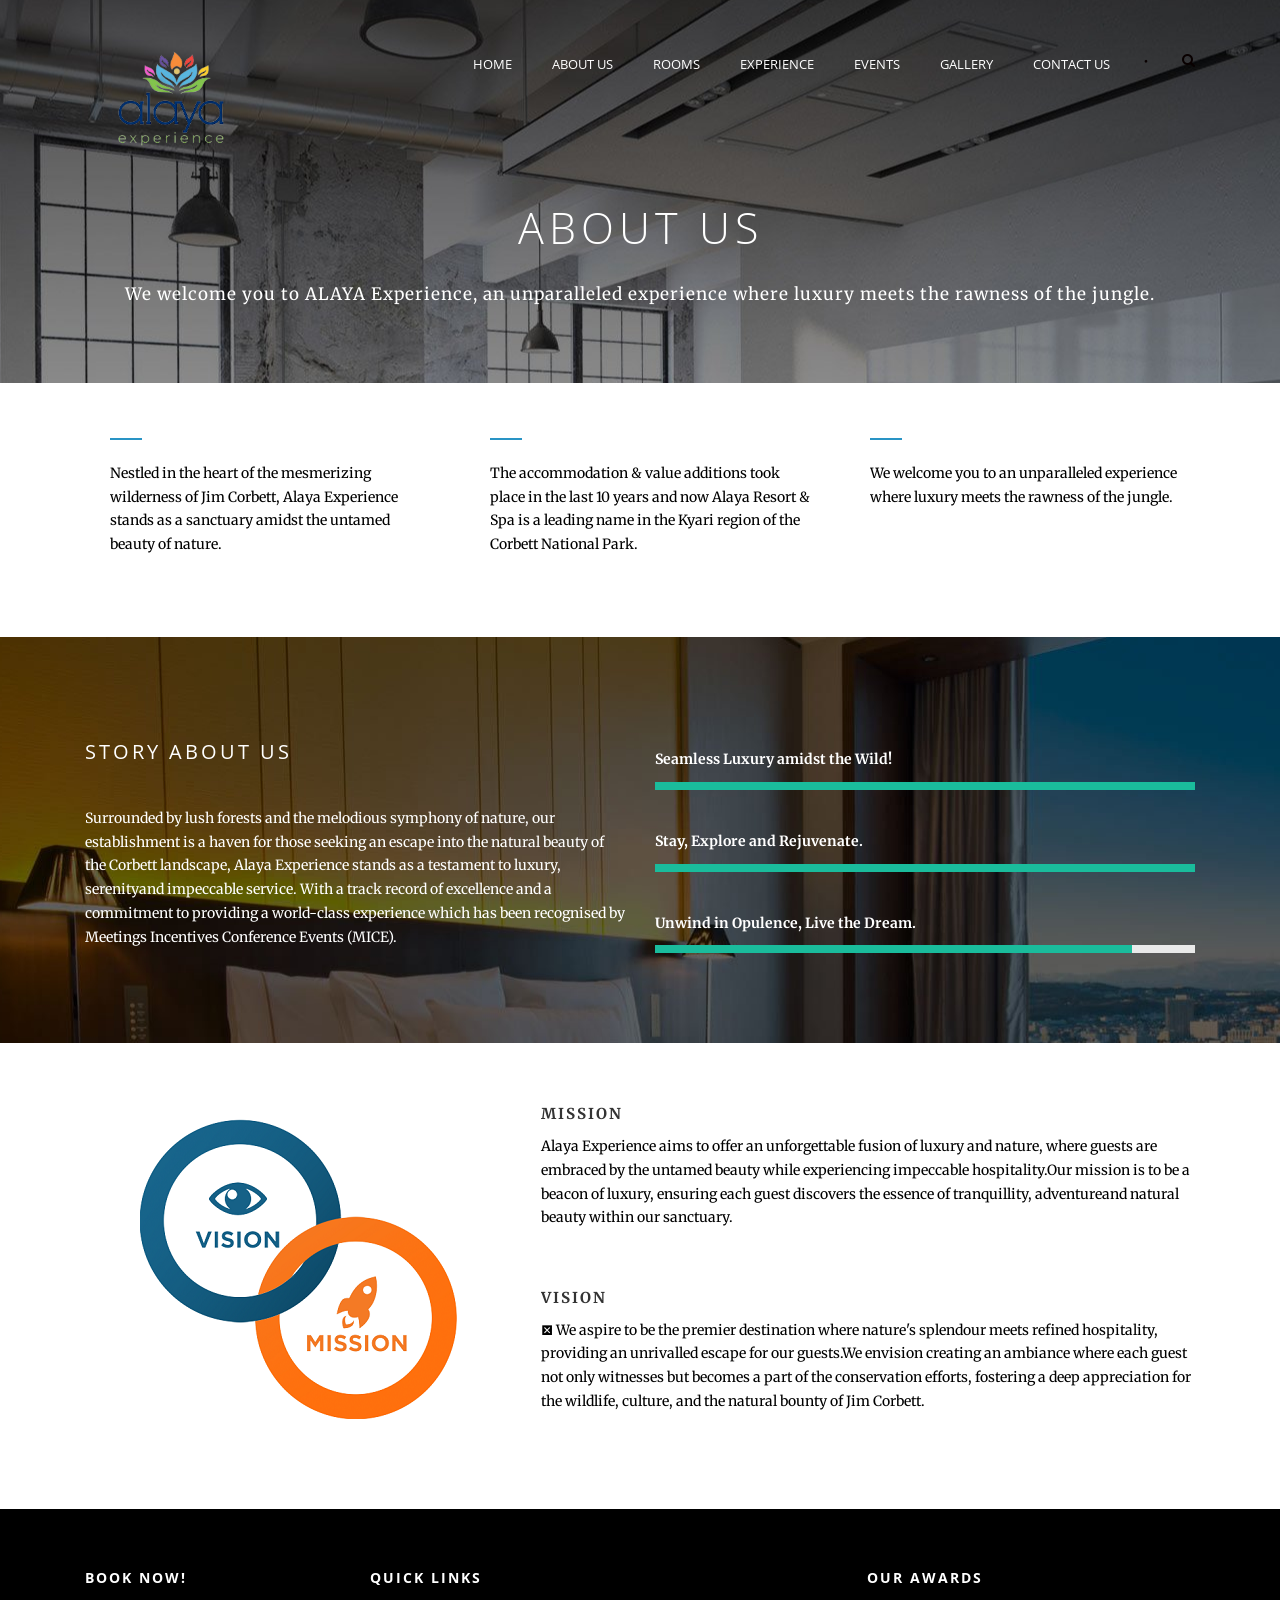
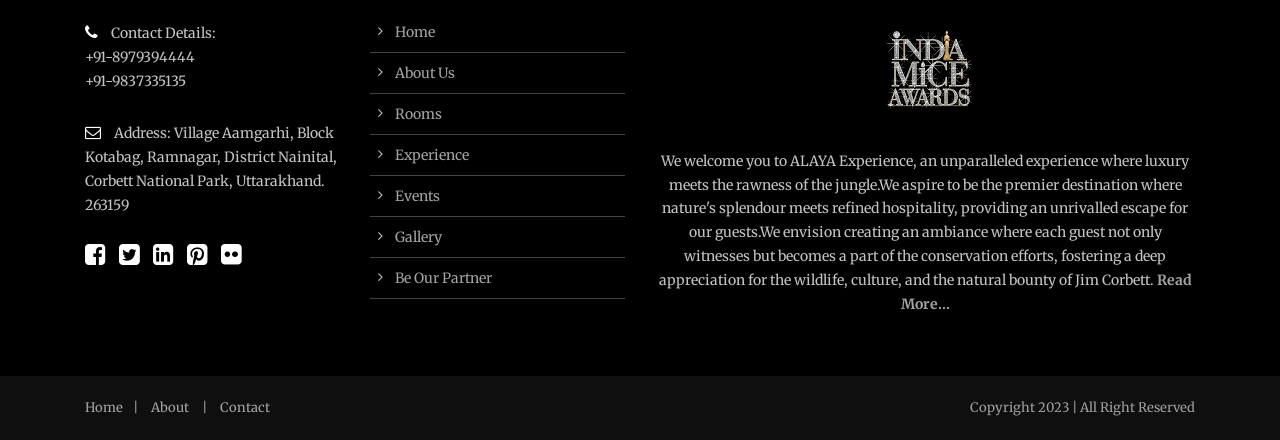
<file: about-us.html>
<!DOCTYPE html>

<html lang="en-US">

<head>
    <meta charset="UTF-8">
    <meta name="viewport" content="initial-scale=1.0">

    <title>About Us</title>

    <link rel='stylesheet' href='plugins/gdlr-hostel/gdlr-hotel.css' type='text/css' media='all'>
    <link rel='stylesheet' href='css/style.css' type='text/css' media='all'>
    <link rel='stylesheet' href='plugins/superfish/css/superfish.css' type='text/css' media='all'>
    <link rel='stylesheet' href='plugins/dl-menu/component.css' type='text/css' media='all'>
    <link rel='stylesheet' href='plugins/font-awesome-new/css/font-awesome.min.css' type='text/css' media='all'>
    <link rel='stylesheet' href='plugins/fancybox/jquery.fancybox.css' type='text/css' media='all'>
    <link rel='stylesheet' href='plugins/flexslider/flexslider.css' type='text/css' media='all'>
    <link rel='stylesheet' href='css/style-responsive.css' type='text/css' media='all'>
    <link rel='stylesheet' href='css/style-custom.css' type='text/css' media='all'>
    <link rel='stylesheet' href='plugins/masterslider/public/assets/css/masterslider.main.css' type='text/css'
        media='all'>
    <link rel='stylesheet' href='css/customfc99.css?ver=2.6' type='text/css' media='all'>



    <link
        href="https://fonts.googleapis.com/css?family=Merriweather:300,300i,400,700|Open+Sans:300,300i,400,400i,600,700,800|Droid+Serif:300,300i,400,600,700"
        rel="stylesheet">


    <!-- load the script for older ie version -->
    <!--[if lt IE 9]>
	<script src="https://demo.goodlayers.com/hotelmaster/wp-content/themes/hotelmaster/javascript/html5.js" type="text/javascript"></script>
	<script src="https://demo.goodlayers.com/hotelmaster/wp-content/themes/hotelmaster/plugins/easy-pie-chart/excanvas.js" type="text/javascript"></script>
	<![endif]-->
</head>

<body data-rsssl="1"
    class="home page-template-default page page-id-3720 _masterslider _msp_version_3.2.2  header-style-1">
    <div class="body-wrapper  gdlr-icon-dark gdlr-header-transparent"
        data-home="https://demo.goodlayers.com/hotelmaster/hostel">
        <header class="gdlr-header-wrapper">
            <!-- top navigation -->

            <!-- logo -->
            <div class="gdlr-header-inner">
                <div class="gdlr-header-container container">
                    <!-- logo -->
                    <div class="gdlr-logo">
                        <div class="gdlr-logo-inner">
                            <a href="index.html">
                                <img src="upload/logo-hostel.png" alt="" width="406" height="80">
                            </a>
                            <div class="gdlr-responsive-navigation dl-menuwrapper" id="gdlr-responsive-navigation">
                                <button class="dl-trigger">Open Menu</button>
                                <ul id="menu-main-menu" class="dl-menu gdlr-main-mobile-menu">
                                    <li class="menu-item menu-item-home "><a href="index.html">Home</a></li>
                                    <li class="menu-item menu-item-home "><a href="about-us.html">About Us</a></li>
                                    <li class="menu-item menu-item-home "><a href="rooms.html">Rooms</a></li>
                                    <li class="menu-item menu-item-home "><a href="experience.html">Experience</a></li>
                                    <li class="menu-item menu-item-home "><a href="events.html">Events</a></li>
                                    <li class="menu-item menu-item-home "><a href="gallery.html">Gallery</a></li>
                                    <li class="menu-item menu-item-home "><a href="contact-us.html">Contact Us</a></li>
                                </ul>
                            </div>
                        </div>
                    </div>

                    <!-- navigation -->
                    <div class="gdlr-navigation-wrapper">
                        <nav class="gdlr-navigation" id="gdlr-main-navigation" role="navigation">
                            <ul id="menu-main-menu-1" class="sf-menu gdlr-main-menu">
                                <li class="menu-item menu-item-home"><a href="index.html">Home</a></li>
                                <li class="menu-item menu-item-home"><a href="about-us.html">About Us</a></li>
                                <li class="menu-item menu-item-home"><a href="rooms.html">Rooms</a></li>
                                <li class="menu-item menu-item-home"><a href="experience.html">Experience</a></li>
                                <li class="menu-item menu-item-home"><a href="events.html">Events</a></li>
                                <li class="menu-item menu-item-home"><a href="gallery.html">Gallery</a></li>
                                <li class="menu-item menu-item-home"><a href="contact-us.html">Contact Us</a></li>
                            </ul>
                        </nav>
                        <span class="gdlr-menu-search-button-sep">•</span>
                        <i class="fa fa-search icon-search gdlr-menu-search-button" id="gdlr-menu-search-button"></i>
                        <div class="gdlr-menu-search" id="gdlr-menu-search">
                            <form method="get" id="searchform" action="#">
                                <div class="search-text">
                                    <input type="text" value="Type Keywords" name="s" autocomplete="off"
                                        data-default="Type Keywords">
                                </div>
                                <input type="submit" value="">
                                <div class="clear"></div>
                            </form>
                        </div>
                        <div class="gdlr-navigation-gimmick" id="gdlr-navigation-gimmick"></div>
                        <div class="clear"></div>
                    </div>
                    <div class="clear"></div>
                </div>
            </div>
        </header>

        <div id="gdlr-header-substitute">
        </div>
        <div class="gdlr-page-title-wrapper">
            <div class="gdlr-page-title-overlay"></div>
            <div class="gdlr-page-title-container container">
                <h1 class="gdlr-page-title">About Us</h1>
                <span class="gdlr-page-caption">We welcome you to ALAYA Experience, an unparalleled experience where
                    luxury meets the rawness of the jungle.</span>
            </div>
        </div>
        <!-- is search -->
        <div class="content-wrapper">
            <div class="gdlr-content">

                <!-- Above Sidebar Section-->

                <!-- Sidebar With Content Section-->
                <div class="with-sidebar-wrapper">
                    <section id="content-section-1">
                        <div class="gdlr-color-wrapper  gdlr-show-all no-skin bg2 pt65 pb25">
                            <div class="container">
                                <div class="four columns">
                                    <div class="gdlr-ux column-service-ux">
                                        <div class="gdlr-item gdlr-column-service-item gdlr-type-1">
                                            <div class="column-service-icon gdlr-skin-box"><i class="fa "></i></div>
                                            <div class="column-service-content-wrapper">

                                                <div class="column-service-divider"></div>
                                                <div class="column-service-content gdlr-skin-content"
                                                    style="color:black;">
                                                    <p>Nestled in the heart of the mesmerizing wilderness of Jim
                                                        Corbett, Alaya Experience stands as a sanctuary amidst the
                                                        untamed beauty of nature. </p>
                                                </div>
                                            </div>
                                        </div>
                                    </div>
                                </div>
                                <div class="four columns">
                                    <div class="gdlr-ux column-service-ux">
                                        <div class="gdlr-item gdlr-column-service-item gdlr-type-1">
                                            <div class="column-service-icon gdlr-skin-box"><i class="fa "></i></div>
                                            <div class="column-service-content-wrapper">

                                                <div class="column-service-divider"></div>
                                                <div class="column-service-content gdlr-skin-content"
                                                    style="color:black;">
                                                    <p>The accommodation & value additions took place in the last 10
                                                        years and now Alaya Resort & Spa is a leading name in the Kyari
                                                        region of the Corbett National Park.</p>
                                                </div>
                                            </div>
                                        </div>
                                    </div>
                                </div>
                                <div class="four columns">
                                    <div class="gdlr-ux column-service-ux">
                                        <div class="gdlr-item gdlr-column-service-item gdlr-type-1">
                                            <div class="column-service-icon gdlr-skin-box"><i class="fa "></i></div>
                                            <div class="column-service-content-wrapper">

                                                <div class="column-service-divider"></div>
                                                <div class="column-service-content gdlr-skin-content"
                                                    style="color:black;">
                                                    <p>We welcome you to an unparalleled experience where luxury meets
                                                        the rawness of the jungle.</p>
                                                </div>
                                            </div>
                                        </div>
                                    </div>
                                </div>
                                <div class="clear"></div>
                            </div>
                        </div>
                        <div class="clear"></div>
                    </section>
                    <section id="content-section-2">
                        <div class="gdlr-parallax-wrapper gdlr-background-image gdlr-show-all gdlr-skin-dark-skin"
                            id="gdlr-parallax-wrapper-1" data-bgspeed="0.2"
                            style="background-image: url('upload/contact-bg.jpg'); padding-top: 90px; padding-bottom: 50px; ">
                            <div class="container">
                                <div class="six columns">
                                    <div class="gdlr-feature-media-ux gdlr-ux">
                                        <div class="gdlr-item gdlr-feature-media-item gdlr-left">
                                            <div class="feature-media-content-wrapper">
                                                <div class="gdlr-item-title-wrapper gdlr-item pos-left ">
                                                    <div class="gdlr-item-title-head">
                                                        <h3 class="gdlr-item-title gdlr-skin-title gdlr-skin-border">
                                                            Story About Us</h3>
                                                        <div class="clear"></div>
                                                    </div>
                                                </div>
                                                <div class="feature-media-content">
                                                    <p>Surrounded by lush forests and the melodious symphony of nature,
                                                        our establishment is a haven for those seeking an escape into
                                                        the natural beauty of the Corbett landscape, Alaya Experience
                                                        stands as a testament to luxury, serenityand impeccable service.
                                                        With a track record of excellence and a commitment to providing
                                                        a world-class experience which has been recognised by Meetings
                                                        Incentives Conference Events (MICE).</p>
                                                </div>
                                            </div>
                                        </div>
                                    </div>
                                </div>
                                <div class="six columns">
                                    <div class="gdlr-item gdlr-content-item mb80"></div>
                                    <div class="gdlr-skill-bar-wrapper  gdlr-item gdlr-size-small"
                                        style="margin-bottom: 40px;"><span class="skill-bar-content"
                                            style="color: #ffffff;">Seamless Luxury amidst the Wild!</span>
                                        <div class="gdlr-skill-bar gdlr-ux" style="background-color: #e9e9e9;">
                                            <div class="gdlr-skill-bar-progress" data-percent="100"
                                                style="background-color: #1abc9c;"></div>
                                        </div>
                                    </div>
                                    <div class="gdlr-skill-bar-wrapper  gdlr-item gdlr-size-small"
                                        style="margin-bottom: 40px;"><span class="skill-bar-content"
                                            style="color: #ffffff;">Stay, Explore and Rejuvenate.</span>
                                        <div class="gdlr-skill-bar gdlr-ux" style="background-color: #e9e9e9;">
                                            <div class="gdlr-skill-bar-progress" data-percent="100"
                                                style="background-color: #1abc9c;"></div>
                                        </div>
                                    </div>
                                    <div class="gdlr-skill-bar-wrapper  gdlr-item gdlr-size-small"
                                        style="margin-bottom: 40px;"><span class="skill-bar-content"
                                            style="color: #ffffff;">Unwind in Opulence, Live the Dream.</span>
                                        <div class="gdlr-skill-bar gdlr-ux" style="background-color: #e9e9e9;">
                                            <div class="gdlr-skill-bar-progress" data-percent="100"
                                                style="background-color: #1abc9c;"></div>
                                        </div>
                                    </div>
                                </div>
                                <div class="clear"></div>
                            </div>
                        </div>
                        <div class="clear"></div>
                    </section>
                    <section id="content-section-3">
                        <div class="gdlr-color-wrapper  gdlr-show-all no-skin pt115 pb65 bgf4">
                            <div class="container">
                                <div class="two-fifth columns">
                                    <div class="gdlr-item gdlr-content-item mb0"></div>
                                    <div class="gdlr-image-frame-item gdlr-item">
                                        <div class="gdlr-frame frame-type-none">
                                            <div class="gdlr-image-link-shortcode"><img src="images/mission.png" alt=""
                                                    width="250" height="625"></div>
                                        </div>
                                    </div>
                                </div>
                                <div class="three-fifth columns">
                                    <div class="gdlr-item gdlr-icon-with-list-item">
                                        <div class="list-with-icon-ux gdlr-ux">
                                            <div class="list-with-icon gdlr-left">
                                                <div class="list-with-icon-title gdlr-skin-title">Mission</div>
                                                <div class="list-with-icon-caption" style="color:black;">
                                                    <p>Alaya Experience aims to offer an unforgettable fusion of luxury
                                                        and nature, where guests are embraced by the untamed beauty
                                                        while experiencing impeccable hospitality.Our mission is to be a
                                                        beacon of luxury, ensuring each guest discovers the essence of
                                                        tranquillity, adventureand natural beauty within our sanctuary.
                                                    </p>
                                                </div>
                                            </div>
                                        </div>
                                        <div class="list-with-icon-ux gdlr-ux">
                                            <div class="list-with-icon gdlr-left">
                                                <div class="list-with-icon-title gdlr-skin-title">Vision</i></div>
                                                <div class="list-with-icon-caption" style="color:black;">
                                                    <p> We aspire to be the premier destination where nature's
                                                        splendour meets refined hospitality, providing an unrivalled
                                                        escape for our guests.We envision creating an ambiance where
                                                        each guest not only witnesses but becomes a part of the
                                                        conservation efforts, fostering a deep appreciation for the
                                                        wildlife, culture, and the natural bounty of Jim Corbett.
                                                    </p>
                                                </div>
                                            </div>
                                        </div>
                                        <div class="clear"></div>
                                    </div>
                                </div>
                                <div class="clear"></div>
                            </div>
                        </div>
                        <div class="clear"></div>
                    </section>
                </div>

                <!-- Below Sidebar Section-->

            </div>
            <!-- gdlr-content -->
            <div class="clear"></div>
        </div>
        <!-- content wrapper -->

        <footer class="footer-wrapper">
            <div class="footer-container container">
                <div class="footer-column three columns" id="footer-widget-1">
                    <div id="text-5" class="widget widget_text gdlr-item gdlr-widget">
                        <h3 class="gdlr-widget-title">Book Now!</h3>
                        <div class="clear"></div>
                        <div class="textwidget">



                            <p><i class="gdlr-icon fa fa-phone" style="color: #fff; font-size: 16px; "></i> Contact
                                Details:<br> +91-8979394444<br> +91-9837335135</p>
                            <div class="clear"></div>
                            <div class="gdlr-space" style="margin-top: -15px;"></div><br>
                            <p><i class="gdlr-icon fa fa-envelope-o" style="color: #fff; font-size: 16px; "></i>
                                Address: Village Aamgarhi, Block Kotabag, Ramnagar, District Nainital,
                                Corbett National Park, Uttarakhand. 263159</p>
                            <div class="clear"></div>
                            <div class="gdlr-space" style="margin-top: 25px;"></div>
                            <p>
                                <a href="#" target="_blank"><i class="gdlr-icon fa fa-facebook-square"
                                        style="color: #fff; font-size: 24px; "></i></a>
                                <a href="#" target="_blank"><i class="gdlr-icon fa fa-twitter-square"
                                        style="color: #fff; font-size: 24px; "></i></a>
                                <a href="#" target="_blank"><i class="gdlr-icon fa fa-linkedin-square"
                                        style="color: #fff; font-size: 24px; "></i></a>

                                <a href="#" target="_blank"><i class="gdlr-icon fa fa-pinterest-square"
                                        style="color: #fff; font-size: 24px; "></i></a>
                                <a href="#" target="_blank"><i class="gdlr-icon fa fa-flickr"
                                        style="color: #fff; font-size: 24px; "></i></a>
                            </p>
                        </div>
                    </div>
                </div>
                <div class="footer-column three columns" id="footer-widget-2">
                    <div id="recent-posts-5" class="widget widget_recent_entries gdlr-item gdlr-widget">
                        <h3 class="gdlr-widget-title">Quick Links</h3>
                        <div class="clear"></div>
                        <ul>
                            <li>
                                <a href="index.html">Home</a>
                            </li>
                            <li>
                                <a href="about-us.html">About Us</a>
                            </li>
                            <li>
                                <a href="rooms.html">Rooms</a>
                            </li>
                            <li>
                                <a href="experience.html">Experience</a>
                            </li>
                            <li>
                                <a href="events.html">Events</a>
                            </li>
                            <li>
                                <a href="gallery.html">Gallery</a>
                            </li>
                            <li>
                                <a href="be-our-pattern.html">Be Our Partner</a>
                            </li>
                        </ul>
                    </div>
                </div>
                <div class="footer-column six columns" id="footer-widget-3">
                    <div id="text-10" class="widget widget_text gdlr-item gdlr-widget">
                        <h3 class="gdlr-widget-title" align="center">Our Awards</h3>
                        <div class="clear"></div>
                        <div class="textwidget" align="center"><img src="images/logo.png" alt="">
                            <div class="clear"></div>
                            <div class="gdlr-space" style="margin-top: 20px;" align="justify"></div>
                            We welcome you to ALAYA Experience, an unparalleled experience where luxury meets the
                            rawness of the jungle.We aspire to be the premier destination where nature's splendour meets
                            refined hospitality, providing an unrivalled escape for our guests.We envision creating an
                            ambiance where each guest not only witnesses but becomes a part of the conservation efforts,
                            fostering a deep appreciation for the wildlife, culture, and the natural bounty of Jim
                            Corbett. <a href="about-us.html"><b>Read More...</b></a>
                        </div>
                    </div>
                </div>
                <div class="clear"></div>
            </div>

            <div class="copyright-wrapper">
                <div class="copyright-container container">
                    <div class="copyright-left">
                        <a href="index.html" style="margin-right: 10px;">Home</a>|

                        <a href="about-us.html" style="margin-right: 10px; margin-left: 10px;">About</a> |
                        <a href="contact-page.html" style="margin-right: 10px; margin-left: 10px;">Contact</a>
                    </div>
                    <div class="copyright-right">
                        Copyright 2023 | All Right Reserved </div>
                    <div class="clear"></div>
                </div>
            </div>
        </footer>
    </div>
    <!-- body-wrapper -->
    <script type='text/javascript' src='js/jquery/jquery.js'></script>
    <script type='text/javascript' src='js/jquery/jquery-migrate.min.js'></script>
    <script type='text/javascript' src='js/jquery/ui/core.min.js'></script>
    <script type='text/javascript' src='js/jquery/ui/datepicker.min.js'></script>
    <script type='text/javascript'>
        jQuery(document).ready(function (jQuery) {
            jQuery.datepicker.setDefaults({
                "closeText": "Close",
                "currentText": "Today",
                "monthNames": ["January", "February", "March", "April", "May", "June", "July", "August", "September", "October", "November", "December"],
                "monthNamesShort": ["Jan", "Feb", "Mar", "Apr", "May", "Jun", "Jul", "Aug", "Sep", "Oct", "Nov", "Dec"],
                "nextText": "Next",
                "prevText": "Previous",
                "dayNames": ["Sunday", "Monday", "Tuesday", "Wednesday", "Thursday", "Friday", "Saturday"],
                "dayNamesShort": ["Sun", "Mon", "Tue", "Wed", "Thu", "Fri", "Sat"],
                "dayNamesMin": ["S", "M", "T", "W", "T", "F", "S"],
                "dateFormat": "MM d, yy",
                "firstDay": 1,
                "isRTL": false
            });
        });
    </script>
    <script type='text/javascript'>
        /* <![CDATA[ */
        var objectL10n = {
            "closeText": "Done",
            "currentText": "Today",
            "monthNames": ["January", "February", "March", "April", "May", "June", "July", "August", "September", "October", "November", "December"],
            "monthNamesShort": ["Jan", "Feb", "Mar", "Apr", "May", "Jun", "Jul", "Aug", "Sep", "Oct", "Nov", "Dec"],
            "monthStatus": "Show a different month",
            "dayNames": ["Sunday", "Monday", "Tuesday", "Wednesday", "Thursday", "Friday", "Saturday"],
            "dayNamesShort": ["Sun", "Mon", "Tue", "Wed", "Thu", "Fri", "Sat"],
            "dayNamesMin": ["S", "M", "T", "W", "T", "F", "S"],
            "firstDay": "1"
        };
        /* ]]> */
    </script>
    <script type='text/javascript' src='plugins/gdlr-hostel/gdlr-hotel.js'></script>
    <script type='text/javascript' src='plugins/superfish/js/superfish.js'></script>
    <script type='text/javascript' src='js/hoverIntent.min.js'></script>
    <script type='text/javascript' src='plugins/dl-menu/modernizr.custom.js'></script>
    <script type='text/javascript' src='plugins/dl-menu/jquery.dlmenu.js'></script>
    <script type='text/javascript' src='js/jquery.easing.js'></script>
    <script type='text/javascript' src='js/jquery.transit.min.js'></script>
    <script type='text/javascript' src='plugins/fancybox/jquery.fancybox.pack.js'></script>
    <script type='text/javascript' src='plugins/fancybox/helpers/jquery.fancybox-media.js'></script>
    <script type='text/javascript' src='plugins/fancybox/helpers/jquery.fancybox-thumbs.js'></script>
    <script type='text/javascript' src='js/flexslider/jquery.flexslider.js'></script>
    <script type='text/javascript' src='js/jquery.isotope.min.js'></script>
    <script type='text/javascript' src='js/gdlr-script.js'></script>

    <script>
        (window.MSReady = window.MSReady || []).push(function ($) {

            "use strict";
            var masterslider_8353 = new MasterSlider();

            // slider controls
            masterslider_8353.control('arrows', {
                autohide: true,
                overVideo: true
            });
            masterslider_8353.control('bullets', {
                autohide: false,
                overVideo: true,
                dir: 'h',
                align: 'bottom',
                space: 8,
                margin: 25
            });
            // slider setup
            masterslider_8353.setup("MS5af444ba18353", {
                width: 1140,
                height: 780,
                minHeight: 0,
                space: 0,
                start: 1,
                grabCursor: true,
                swipe: false,
                mouse: true,
                keyboard: false,
                layout: "fullwidth",
                wheel: false,
                autoplay: true,
                instantStartLayers: false,
                mobileBGVideo: false,
                loop: true,
                shuffle: false,
                preload: 0,
                heightLimit: true,
                autoHeight: false,
                smoothHeight: true,
                endPause: false,
                overPause: true,
                fillMode: "fill",
                centerControls: true,
                startOnAppear: false,
                layersMode: "center",
                autofillTarget: "",
                hideLayers: false,
                fullscreenMargin: 0,
                speed: 20,
                dir: "h",
                parallaxMode: 'swipe',
                view: "fadeFlow"
            });

            MSScrollParallax.setup(masterslider_8353, 30, 50, true);
            $("head").append("<link rel='stylesheet' id='ms-fonts'  href='//fonts.googleapis.com/css?family=Open+Sans:300,700|Merriweather:regular' type='text/css' media='all' />");

            window.masterslider_instances = window.masterslider_instances || [];
            window.masterslider_instances.push(masterslider_8353);
        });
    </script>
    <script>
        let slideIndex = 1;
        showSlides(slideIndex);

        function plusSlides(n) {
            showSlides(slideIndex += n);
        }

        function currentSlide(n) {
            showSlides(slideIndex = n);
        }

        function showSlides(n) {
            let i;
            let slides = document.getElementsByClassName("mySlides");
            let dots = document.getElementsByClassName("dot");
            if (n > slides.length) { slideIndex = 1 }
            if (n < 1) { slideIndex = slides.length }
            for (i = 0; i < slides.length; i++) {
                slides[i].style.display = "none";
            }
            for (i = 0; i < dots.length; i++) {
                dots[i].className = dots[i].className.replace(" active", "");
            }
            slides[slideIndex - 1].style.display = "block";
            dots[slideIndex - 1].className += " active";
        }
    </script>
    <script type='text/javascript' src='plugins/google-map-plugin/assets/js/maps.js'></script>
    <script type='text/javascript' src='plugins/masterslider/public/assets/js/masterslider.min.js'></script>



</body>

</html>
</file>
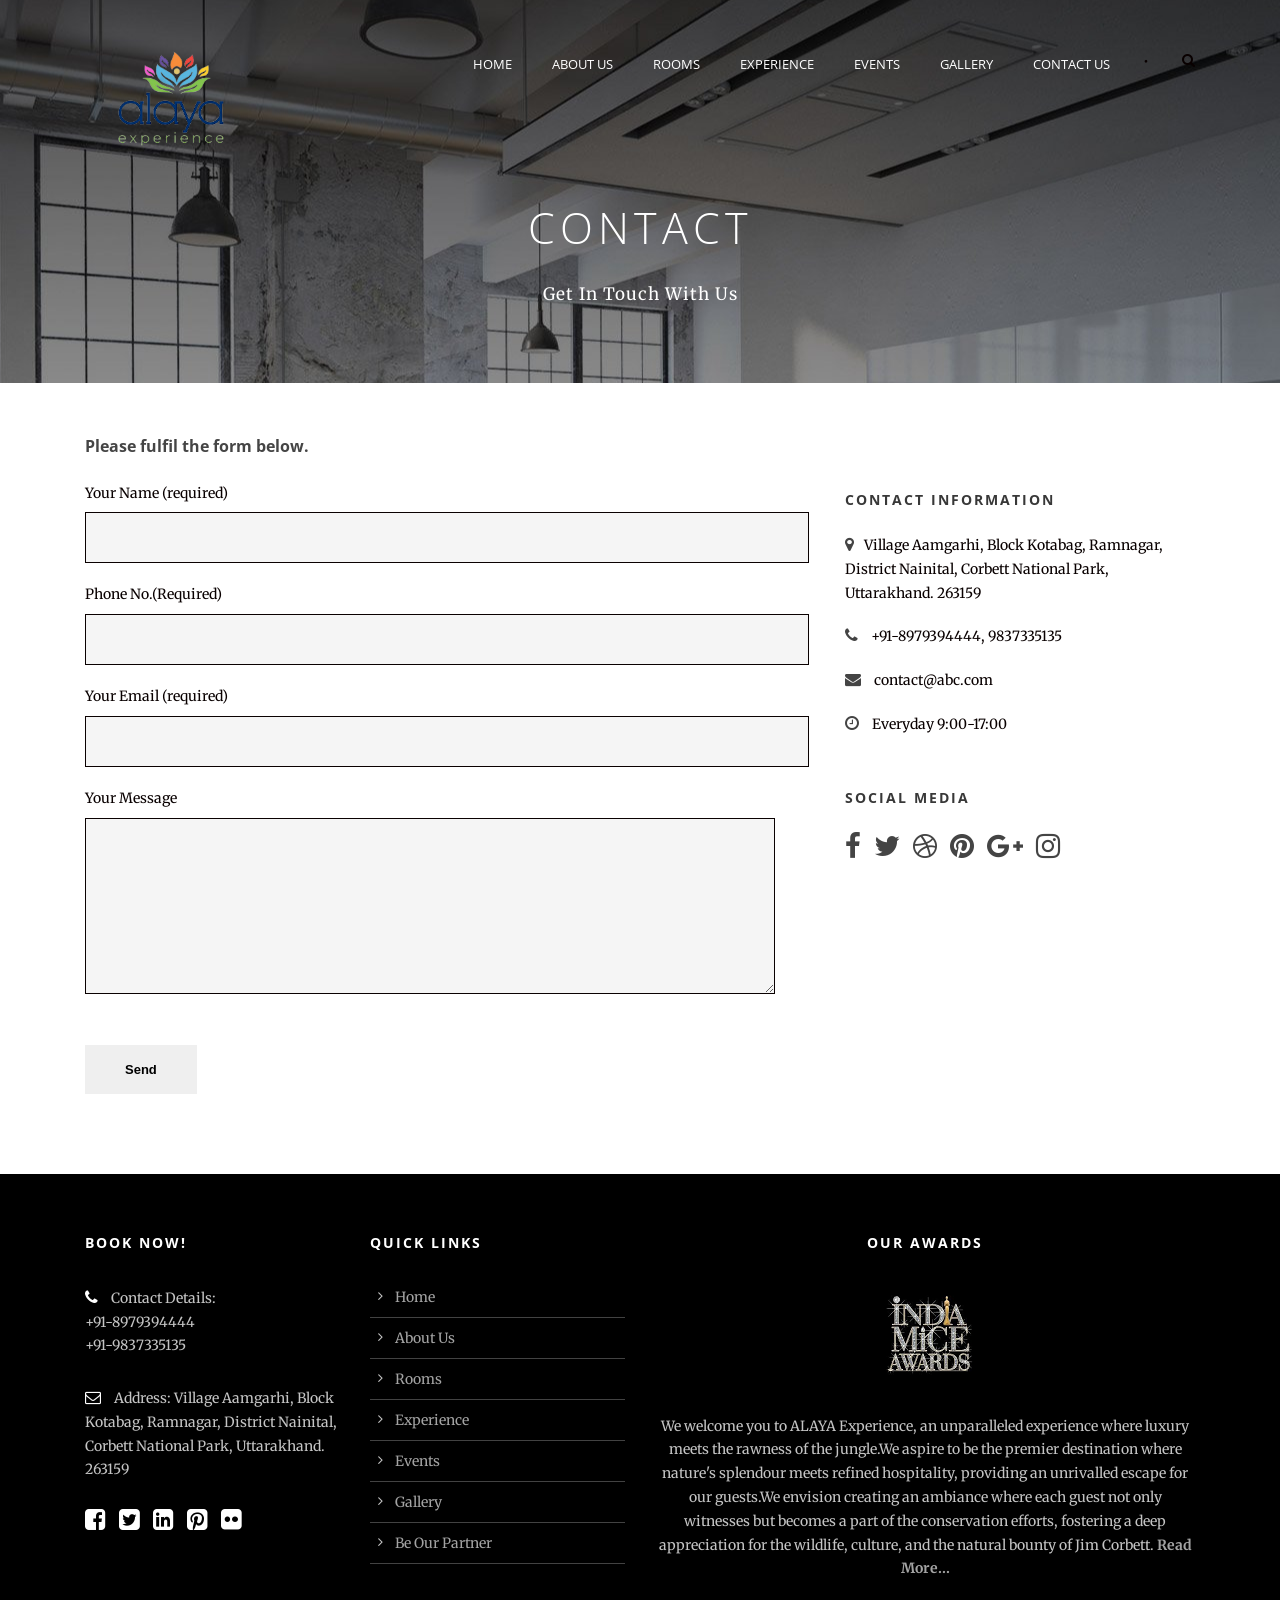
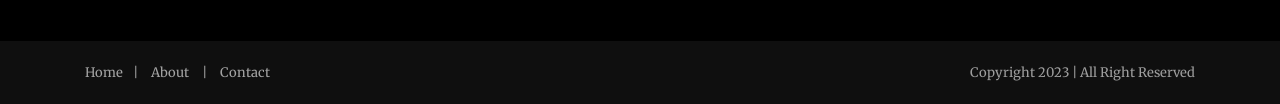
<file: contact-page.html>
<!DOCTYPE html>
<!--[if IE 7]><html class="ie ie7 ltie8 ltie9" lang="en-US"><![endif]-->
<!--[if IE 8]><html class="ie ie8 ltie9" lang="en-US"><![endif]-->
<!--[if !(IE 7) | !(IE 8)  ]><!-->
<html lang="en-US">
<head>
    <meta charset="UTF-8">
    <meta name="viewport" content="initial-scale=1.0">

    <title>Contact Us</title>

    <link rel='stylesheet' href='plugins/gdlr-hostel/gdlr-hotel.css' type='text/css' media='all'>
    <link rel='stylesheet' href='css/style.css' type='text/css' media='all'>
    <link rel='stylesheet' href='plugins/superfish/css/superfish.css' type='text/css' media='all'>
    <link rel='stylesheet' href='plugins/dl-menu/component.css' type='text/css' media='all'>
    <link rel='stylesheet' href='plugins/font-awesome-new/css/font-awesome.min.css' type='text/css' media='all'>
    <link rel='stylesheet' href='plugins/fancybox/jquery.fancybox.css' type='text/css' media='all'>
    <link rel='stylesheet' href='plugins/flexslider/flexslider.css' type='text/css' media='all'>
    <link rel='stylesheet' href='css/style-responsive.css' type='text/css' media='all'>
    <link rel='stylesheet' href='css/style-custom.css' type='text/css' media='all'>
    <link rel='stylesheet' href='plugins/masterslider/public/assets/css/masterslider.main.css' type='text/css' media='all'>
    <link rel='stylesheet' href='css/customfc99.css?ver=2.6' type='text/css' media='all'>

    <link rel="stylesheet" type="text/css" href="plugins/quform/css/base.css" />


    <link href="https://fonts.googleapis.com/css?family=Merriweather:300,300i,400,700|Open+Sans:300,300i,400,400i,600,700,800|Droid+Serif:300,300i,400,600,700" rel="stylesheet">


    <!-- load the script for older ie version -->
    <!--[if lt IE 9]>
	<script src="https://demo.goodlayers.com/hotelmaster/wp-content/themes/hotelmaster/javascript/html5.js" type="text/javascript"></script>
	<script src="https://demo.goodlayers.com/hotelmaster/wp-content/themes/hotelmaster/plugins/easy-pie-chart/excanvas.js" type="text/javascript"></script>
	<![endif]-->
</head>

<body data-rsssl="1" class="home page-template-default page page-id-3720 _masterslider _msp_version_3.2.2  header-style-1">
    <div class="body-wrapper  gdlr-icon-dark gdlr-header-transparent" data-home="https://demo.goodlayers.com/hotelmaster/hostel">
        <header class="gdlr-header-wrapper">
            <!-- top navigation -->

            <!-- logo -->
            <div class="gdlr-header-inner">
                <div class="gdlr-header-container container">
                    <!-- logo -->
                    <div class="gdlr-logo">
                        <div class="gdlr-logo-inner">
                            <a href="index.html">
                                <img src="upload/logo-hostel.png" alt="" width="406" height="80">                        
                            </a>
                            <div class="gdlr-responsive-navigation dl-menuwrapper" id="gdlr-responsive-navigation"><button class="dl-trigger">Open Menu</button>
                     <ul id="menu-main-menu" class="dl-menu gdlr-main-mobile-menu">
                                    <li class="menu-item menu-item-home "><a href="index.html">Home</a></li>
									   <li class="menu-item menu-item-home "><a href="about-us.html">About Us</a></li>
									      <li class="menu-item menu-item-home "><<a href="rooms.html">Rooms</a></li>
										     <li class="menu-item menu-item-home "><a href="experience.html">Experience</a></li>
											    <li class="menu-item menu-item-home "><a href="events.html">Events</a></li>
												   <li class="menu-item menu-item-home "><a href="gallery.html">Gallery</a></li>
												      <li class="menu-item menu-item-home "><a href="contact-us.html">Contact Us</a></li>
                         </ul>
                            </div>
                        </div>
                    </div>

                    <!-- navigation -->
                    <div class="gdlr-navigation-wrapper">
                    
					        <nav class="gdlr-navigation" id="gdlr-main-navigation" role="navigation">
                            <ul id="menu-main-menu-1" class="sf-menu gdlr-main-menu">
                                <li class="menu-item menu-item-home"><a href="index.html">Home</a></li>
									 <li class="menu-item menu-item-home"><a href="about-us.html">About Us</a></li>
									         <li class="menu-item menu-item-home"><a href="rooms.html">Rooms</a></li>
									 <li class="menu-item menu-item-home"><a href="experience.html">Experience</a></li>
										 <li class="menu-item menu-item-home"><a href="events.html">Events</a></li>
								 <li class="menu-item menu-item-home"><a href="gallery.html">Gallery</a></li>
								 <li class="menu-item menu-item-home"><a href="contact-us.html">Contact Us</a></li>
               </ul>
                        </nav>
					<span class="gdlr-menu-search-button-sep">•</span>
                        <i class="fa fa-search icon-search gdlr-menu-search-button" id="gdlr-menu-search-button"></i>
                        <div class="gdlr-menu-search" id="gdlr-menu-search">
                            <form method="get" id="searchform" action="#">
                                <div class="search-text">
                                    <input type="text" value="Type Keywords" name="s" autocomplete="off" data-default="Type Keywords">
                                </div>
                                <input type="submit" value="">
                                <div class="clear"></div>
                            </form>
                        </div>
                        <div class="gdlr-navigation-gimmick" id="gdlr-navigation-gimmick"></div>
                        <div class="clear"></div>
                    </div>
                    <div class="clear"></div>
                </div>
            </div>
        </header>

        <div id="gdlr-header-substitute">
        </div>
        <div class="gdlr-page-title-wrapper">
            <div class="gdlr-page-title-overlay"></div>
            <div class="gdlr-page-title-container container">
                <h1 class="gdlr-page-title">Contact</h1>
                <span class="gdlr-page-caption">Get In Touch With Us</span>
            </div>
        </div>

        <div id="gdlr-header-substitute">
        </div>
        <!-- is search -->
        <div class="content-wrapper">
            <div class="gdlr-content">

      
                <!-- Sidebar With Content Section-->
                <div class="with-sidebar-wrapper">
                    <div class="with-sidebar-container container">
                        <div class="with-sidebar-left eight columns">
                            <div class="with-sidebar-content twelve columns">
                                <section id="content-section-2">
                                    <div class="section-container container">
                                        <div class="gdlr-item gdlr-content-item" style="margin-bottom: 60px;">
                                            <p>
                                                <div class="clear"></div>
                                                <div class="gdlr-space" style="margin-top: -22px;"></div>
                                                <h5 class="gdlr-heading-shortcode " style="font-weight: bold;">Please fulfil the form below. </h5>
                                                <div class="clear"></div>
                                                <div class="gdlr-space" style="margin-top: 25px;"></div>
                                                <div role="form" class="wpcf7" id="wpcf7-f4-o1" lang="en-US" dir="ltr">
                                                    <div class="screen-reader-response"></div>
                                                    <form class="quform" action="#" method="post" enctype="multipart/form-data" onclick="">

                                                    <div class="quform-elements">
                                                        <div class="quform-element">
                                                            <p>Your Name (required)
                                                                <br>
                                                                <span class="wpcf7-form-control-wrap your-name">
                                                                    <input id="name" type="text" name="name" size="40" class="wpcf7-form-control wpcf7-text wpcf7-validates-as-required" aria-required="true" aria-invalid="false">
                                                                </span> 
                                                            </p>
                                                        </div>
														    <div class="quform-element">
                                                            <p>Phone No.(Required)
                                                                <br>
                                                                <span class="wpcf7-form-control-wrap your-name">
                                                                    <input id="name" type="text" name="name" size="40" class="wpcf7-form-control wpcf7-text wpcf7-validates-as-required" aria-required="true" aria-invalid="false">
                                                                </span> 
                                                            </p>
                                                        </div>
                                                        <div class="quform-element">
                                                            <p>Your Email (required)
                                                                <br>
                                                                <span class="wpcf7-form-control-wrap your-email">
                                                                    <input id="email" type="text" name="email" size="40" class="wpcf7-form-control wpcf7-text wpcf7-email wpcf7-validates-as-required wpcf7-validates-as-email" aria-required="true" aria-invalid="false">
                                                                </span> 
                                                            </p>
                                                        </div>
                                                        <div class="quform-element">
                                                            <p>Your Message
                                                                <br>
                                                                <span class="wpcf7-form-control-wrap your-message">
                                                                    <textarea  id="message" name="message" cols="40" rows="10" class="wpcf7-form-control wpcf7-textarea" aria-invalid="false"></textarea>
                                                                </span>
                                                            </p>
                                                        </div>
                                                        <p>
                                                            <!-- Begin Submit button -->
                                                            <div class="quform-submit">
                                                                <div class="quform-submit-inner">
                                                                    <button type="submit" class="submit-button"><span><em>Send</em></span></button>
                                                                </div>
                                                                <div class="quform-loading-wrap"><span class="quform-loading"></span></div>
                                                            </div>
                                                        </p>
                                                    </div>
                                                    </form>
                                                </div>
                                        </div>
                                        <div class="clear"></div>
                                    </div>
                                </section>
                            </div>

                            <div class="clear"></div>
                        </div>

                        <div class="gdlr-sidebar gdlr-right-sidebar four columns">
                            <div class="gdlr-item-start-content sidebar-right-item">
                                <div id="text-6" class="widget widget_text gdlr-item gdlr-widget">
                  
                             </div>
                                <div id="text-7" class="widget widget_text gdlr-item gdlr-widget">
                                    <h3 class="gdlr-widget-title">Contact Information</h3>
                                    <div class="clear"></div>
                                    <div class="textwidget">
                                        <p><i class="gdlr-icon fa fa-map-marker" style="color: #444444; font-size: 16px; "></i>Village Aamgarhi, Block Kotabag, Ramnagar, District Nainital, Corbett National Park, Uttarakhand. 263159</p>
                                        <p><i class="gdlr-icon fa fa-phone" style="color: #444444; font-size: 16px; "></i> +91-8979394444, 9837335135</p>
                                        <p><i class="gdlr-icon fa fa-envelope" style="color: #444444; font-size: 16px; "></i> contact@abc.com</p>
                                        <p><i class="gdlr-icon fa fa-clock-o" style="color: #444444; font-size: 16px; "></i> Everyday 9:00-17:00</p>
                                    </div>
                                </div>
                                <div id="text-8" class="widget widget_text gdlr-item gdlr-widget">
                                    <h3 class="gdlr-widget-title">Social Media</h3>
                                    <div class="clear"></div>
                                    <div class="textwidget"><a href="http://facebook.com/"><i class="gdlr-icon fa fa-facebook" style="color: #444444; font-size: 28px; "></i></a> <a href="http://twitter.com/goodlayers"><i class="gdlr-icon fa fa-twitter" style="color: #444444; font-size: 28px; "></i></a> <a href="#"><i class="gdlr-icon fa fa-dribbble" style="color: #444444; font-size: 28px; "></i></a> <a href="#"><i class="gdlr-icon fa fa-pinterest" style="color: #444444; font-size: 28px; "></i></a> <a href="#"><i class="gdlr-icon fa fa-google-plus" style="color: #444444; font-size: 28px; "></i></a> <a href="#"><i class="gdlr-icon fa fa-instagram" style="color: #444444; font-size: 28px; "></i></a>
                                    </div>
                                </div>
                            </div>
                        </div>
                        <div class="clear"></div>
                    </div>
                </div>

            </div>
            <!-- gdlr-content -->
            <div class="clear"></div>
        </div>
        <!-- content wrapper -->


        <footer class="footer-wrapper">
            <div class="footer-container container">
                <div class="footer-column three columns" id="footer-widget-1">
                    <div id="text-5" class="widget widget_text gdlr-item gdlr-widget">
                        <h3 class="gdlr-widget-title">Book Now!</h3>
                        <div class="clear"></div>
                        <div class="textwidget">
						


                            <p><i class="gdlr-icon fa fa-phone" style="color: #fff; font-size: 16px; "></i> Contact Details:<br> +91-8979394444<br> +91-9837335135</p>
                            <div class="clear"></div>
                            <div class="gdlr-space" style="margin-top: -15px;"></div><br>
                            <p><i class="gdlr-icon fa fa-envelope-o" style="color: #fff; font-size: 16px; "></i> Address: Village Aamgarhi, Block Kotabag, Ramnagar, District Nainital, 
Corbett National Park, Uttarakhand. 263159</p>
                            <div class="clear"></div>
                            <div class="gdlr-space" style="margin-top: 25px;"></div>
                            <p>
                                <a href="#" target="_blank"><i class="gdlr-icon fa fa-facebook-square" style="color: #fff; font-size: 24px; "></i></a> 
                                <a href="#" target="_blank"><i class="gdlr-icon fa fa-twitter-square" style="color: #fff; font-size: 24px; "></i></a> 
                                <a href="#" target="_blank"><i class="gdlr-icon fa fa-linkedin-square" style="color: #fff; font-size: 24px; "></i></a> 
                          
                                <a href="#" target="_blank"><i class="gdlr-icon fa fa-pinterest-square" style="color: #fff; font-size: 24px; "></i></a> 
                                <a href="#" target="_blank"><i class="gdlr-icon fa fa-flickr" style="color: #fff; font-size: 24px; "></i></a>
                            </p>
                        </div>
                    </div>
                </div>
                <div class="footer-column three columns" id="footer-widget-2">
                    <div id="recent-posts-5" class="widget widget_recent_entries gdlr-item gdlr-widget">
                        <h3 class="gdlr-widget-title">Quick Links</h3>
                        <div class="clear"></div>
                        <ul>
                            <li>
                                <a href="index.html">Home</a>
                            </li>
                            <li>
                                <a href="about-us.html">About Us</a>
                            </li>
                            <li>
                                <a href="rooms.html">Rooms</a>
                            </li>
                            <li>
                                <a href="experience.html">Experience</a>
                            </li>
                            <li>
                                <a href="events.html">Events</a>
                            </li>
                            <li>
                                <a href="gallery.html">Gallery</a>
                            </li>
							  <li>
                                <a href="be-our-pattern.html">Be Our Partner</a>
                            </li>
                        </ul>
                    </div>
                </div>
                <div class="footer-column six columns" id="footer-widget-3">
                    <div id="text-10" class="widget widget_text gdlr-item gdlr-widget">
                        <h3 class="gdlr-widget-title" align="center">Our Awards</h3>
                        <div class="clear"></div>
                        <div class="textwidget" align="center"><img src="images/logo.png" alt="">
                            <div class="clear"></div>
                            <div class="gdlr-space" style="margin-top: 20px;" align="justify"></div>
                       We welcome you to ALAYA Experience, an unparalleled experience where luxury meets the rawness of the jungle.We aspire to be the premier destination where nature's splendour meets refined hospitality, providing an unrivalled escape for our guests.We envision creating an ambiance where each guest not only witnesses but becomes a part of the conservation efforts, fostering a deep appreciation for the wildlife, culture, and the natural bounty of Jim Corbett. <a href="about-us.html"><b>Read More...</b></a></div>
                    </div>
                </div>
                <div class="clear"></div>
            </div>

            <div class="copyright-wrapper">
                <div class="copyright-container container">
                    <div class="copyright-left">
                        <a href="index.html" style="margin-right: 10px;">Home</a>|
                
                        <a href="about-us.html" style="margin-right: 10px; margin-left: 10px;">About</a> | 
                        <a href="contact-page.html" style="margin-right: 10px; margin-left: 10px;">Contact</a> 
                    </div>
                    <div class="copyright-right">
                        Copyright 2023 | All Right Reserved  </div>
                    <div class="clear"></div>
                </div>
            </div>
        </footer>
    </div>
    <!-- body-wrapper -->
    <script type='text/javascript' src='js/jquery/jquery.js'></script>
    <script type='text/javascript' src='js/jquery/jquery-migrate.min.js'></script>
    <script type='text/javascript' src='js/jquery/ui/core.min.js'></script>
    <script type='text/javascript' src='js/jquery/ui/datepicker.min.js'></script>
    <script type='text/javascript'>
        jQuery(document).ready(function(jQuery) {
            jQuery.datepicker.setDefaults({
                "closeText": "Close",
                "currentText": "Today",
                "monthNames": ["January", "February", "March", "April", "May", "June", "July", "August", "September", "October", "November", "December"],
                "monthNamesShort": ["Jan", "Feb", "Mar", "Apr", "May", "Jun", "Jul", "Aug", "Sep", "Oct", "Nov", "Dec"],
                "nextText": "Next",
                "prevText": "Previous",
                "dayNames": ["Sunday", "Monday", "Tuesday", "Wednesday", "Thursday", "Friday", "Saturday"],
                "dayNamesShort": ["Sun", "Mon", "Tue", "Wed", "Thu", "Fri", "Sat"],
                "dayNamesMin": ["S", "M", "T", "W", "T", "F", "S"],
                "dateFormat": "MM d, yy",
                "firstDay": 1,
                "isRTL": false
            });
        });
    </script>
    <script type='text/javascript'>
        /* <![CDATA[ */
        var objectL10n = {
            "closeText": "Done",
            "currentText": "Today",
            "monthNames": ["January", "February", "March", "April", "May", "June", "July", "August", "September", "October", "November", "December"],
            "monthNamesShort": ["Jan", "Feb", "Mar", "Apr", "May", "Jun", "Jul", "Aug", "Sep", "Oct", "Nov", "Dec"],
            "monthStatus": "Show a different month",
            "dayNames": ["Sunday", "Monday", "Tuesday", "Wednesday", "Thursday", "Friday", "Saturday"],
            "dayNamesShort": ["Sun", "Mon", "Tue", "Wed", "Thu", "Fri", "Sat"],
            "dayNamesMin": ["S", "M", "T", "W", "T", "F", "S"],
            "firstDay": "1"
        };
        /* ]]> */
    </script>
    <script type='text/javascript' src='plugins/gdlr-hostel/gdlr-hotel.js'></script>
    <script type='text/javascript' src='plugins/superfish/js/superfish.js'></script>
    <script type='text/javascript' src='js/hoverIntent.min.js'></script>
    <script type='text/javascript' src='plugins/dl-menu/modernizr.custom.js'></script>
    <script type='text/javascript' src='plugins/dl-menu/jquery.dlmenu.js'></script>
    <script type='text/javascript' src='js/jquery.easing.js'></script>
    <script type='text/javascript' src='js/jquery.transit.min.js'></script>
    <script type='text/javascript' src='plugins/fancybox/jquery.fancybox.pack.js'></script>
    <script type='text/javascript' src='plugins/fancybox/helpers/jquery.fancybox-media.js'></script>
    <script type='text/javascript' src='plugins/fancybox/helpers/jquery.fancybox-thumbs.js'></script>
    <script type='text/javascript' src='js/flexslider/jquery.flexslider.js'></script>
    <script type='text/javascript' src='js/jquery.isotope.min.js'></script>
    <script type='text/javascript' src='js/gdlr-script.js'></script>

    <script>
        (window.MSReady = window.MSReady || []).push(function($) {

            "use strict";
            var masterslider_8353 = new MasterSlider();

            // slider controls
            masterslider_8353.control('arrows', {
                autohide: true,
                overVideo: true
            });
            masterslider_8353.control('bullets', {
                autohide: false,
                overVideo: true,
                dir: 'h',
                align: 'bottom',
                space: 8,
                margin: 25
            });
            // slider setup
            masterslider_8353.setup("MS5af444ba18353", {
                width: 1140,
                height: 780,
                minHeight: 0,
                space: 0,
                start: 1,
                grabCursor: true,
                swipe: false,
                mouse: true,
                keyboard: false,
                layout: "fullwidth",
                wheel: false,
                autoplay: true,
                instantStartLayers: false,
                mobileBGVideo: false,
                loop: true,
                shuffle: false,
                preload: 0,
                heightLimit: true,
                autoHeight: false,
                smoothHeight: true,
                endPause: false,
                overPause: true,
                fillMode: "fill",
                centerControls: true,
                startOnAppear: false,
                layersMode: "center",
                autofillTarget: "",
                hideLayers: false,
                fullscreenMargin: 0,
                speed: 20,
                dir: "h",
                parallaxMode: 'swipe',
                view: "fadeFlow"
            });

            MSScrollParallax.setup(masterslider_8353, 30, 50, true);
            $("head").append("<link rel='stylesheet' id='ms-fonts'  href='//fonts.googleapis.com/css?family=Open+Sans:300,700|Merriweather:regular' type='text/css' media='all' />");

            window.masterslider_instances = window.masterslider_instances || [];
            window.masterslider_instances.push(masterslider_8353);
        });
    </script>
    <script>
let slideIndex = 1;
showSlides(slideIndex);

function plusSlides(n) {
  showSlides(slideIndex += n);
}

function currentSlide(n) {
  showSlides(slideIndex = n);
}

function showSlides(n) {
  let i;
  let slides = document.getElementsByClassName("mySlides");
  let dots = document.getElementsByClassName("dot");
  if (n > slides.length) {slideIndex = 1}    
  if (n < 1) {slideIndex = slides.length}
  for (i = 0; i < slides.length; i++) {
    slides[i].style.display = "none";  
  }
  for (i = 0; i < dots.length; i++) {
    dots[i].className = dots[i].className.replace(" active", "");
  }
  slides[slideIndex-1].style.display = "block";  
  dots[slideIndex-1].className += " active";
}
</script>
    <script type='text/javascript' src='plugins/google-map-plugin/assets/js/maps.js'></script>
    <script type='text/javascript' src='plugins/masterslider/public/assets/js/masterslider.min.js'></script>



</body>

</html>
</file>
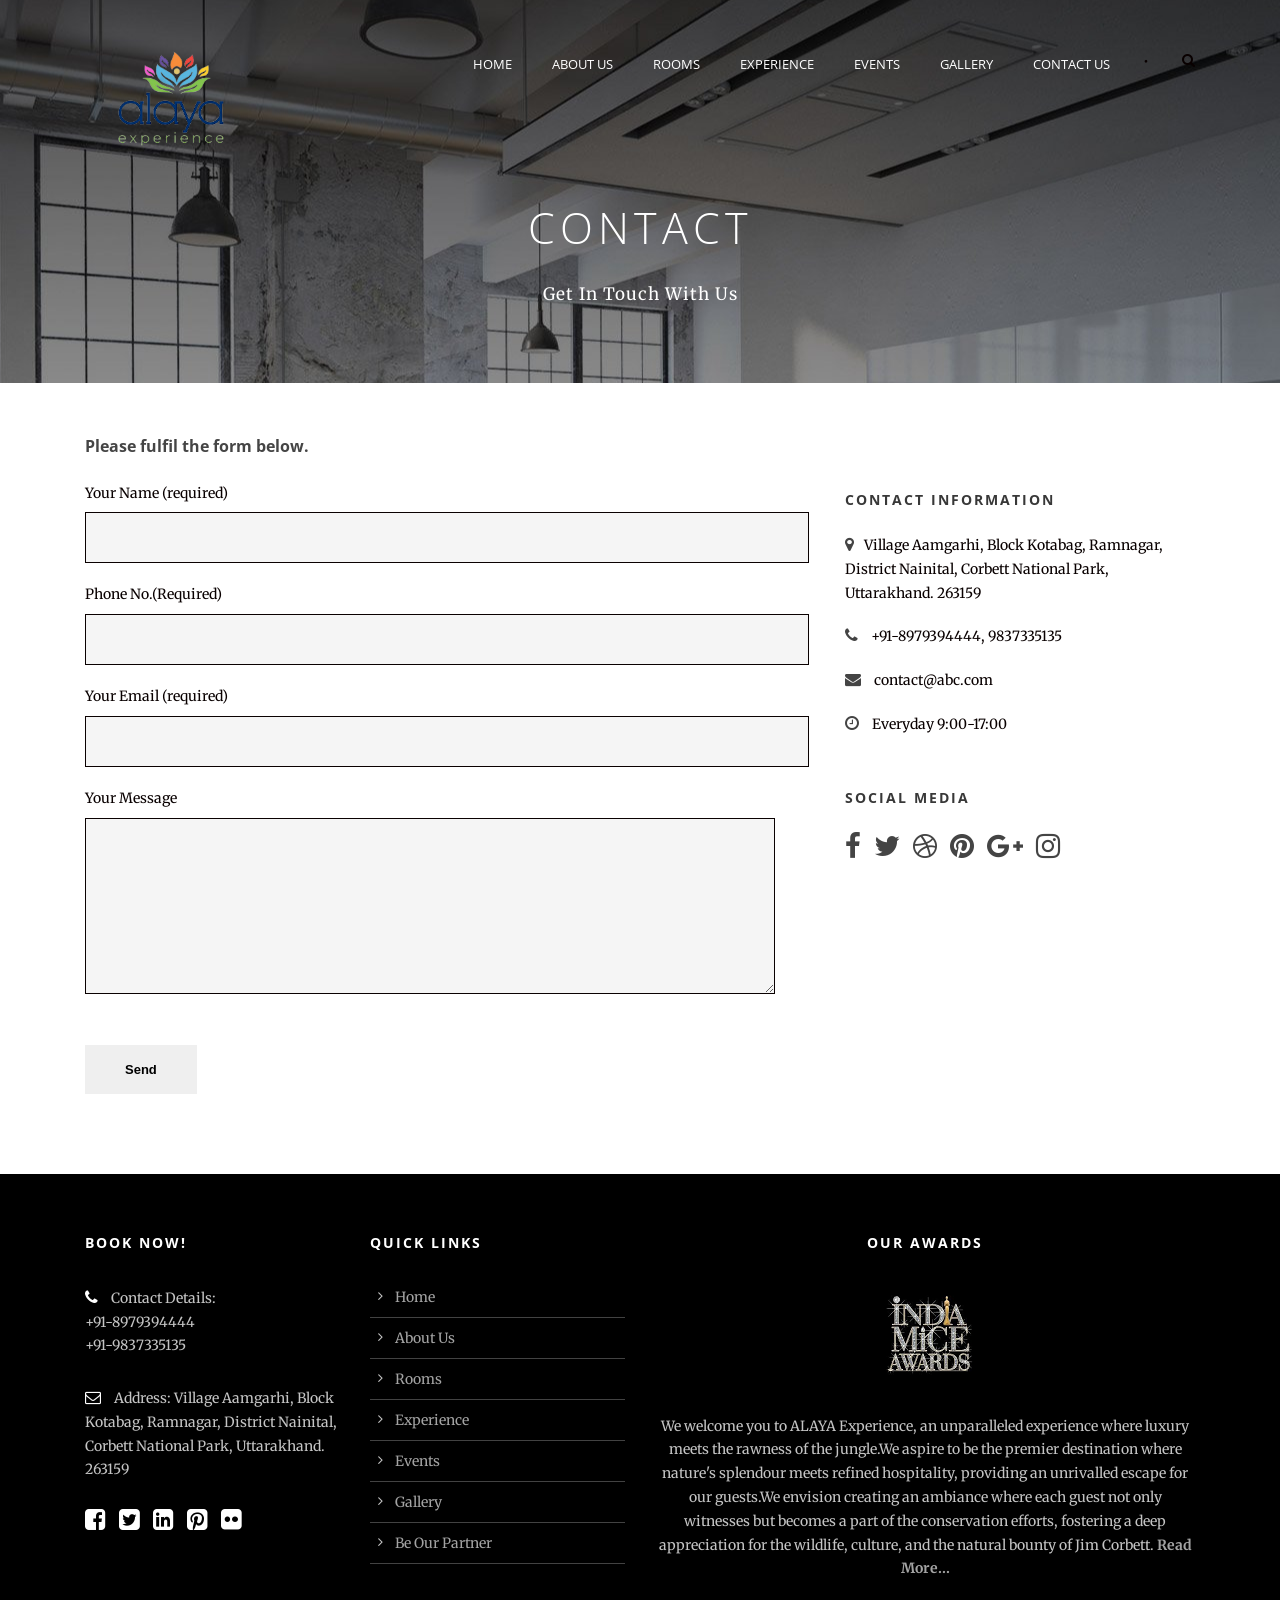
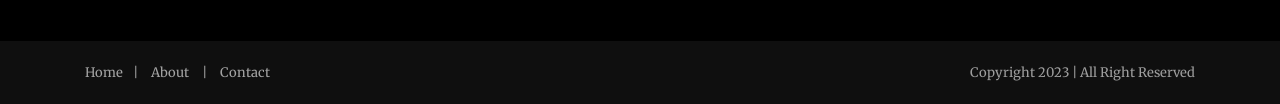
<file: contact-us.html>
<!DOCTYPE html>
<!--[if IE 7]><html class="ie ie7 ltie8 ltie9" lang="en-US"><![endif]-->
<!--[if IE 8]><html class="ie ie8 ltie9" lang="en-US"><![endif]-->
<!--[if !(IE 7) | !(IE 8)  ]><!-->
<html lang="en-US">
<head>
    <meta charset="UTF-8">
    <meta name="viewport" content="initial-scale=1.0">

    <title>Contact Us</title>

    <link rel='stylesheet' href='plugins/gdlr-hostel/gdlr-hotel.css' type='text/css' media='all'>
    <link rel='stylesheet' href='css/style.css' type='text/css' media='all'>
    <link rel='stylesheet' href='plugins/superfish/css/superfish.css' type='text/css' media='all'>
    <link rel='stylesheet' href='plugins/dl-menu/component.css' type='text/css' media='all'>
    <link rel='stylesheet' href='plugins/font-awesome-new/css/font-awesome.min.css' type='text/css' media='all'>
    <link rel='stylesheet' href='plugins/fancybox/jquery.fancybox.css' type='text/css' media='all'>
    <link rel='stylesheet' href='plugins/flexslider/flexslider.css' type='text/css' media='all'>
    <link rel='stylesheet' href='css/style-responsive.css' type='text/css' media='all'>
    <link rel='stylesheet' href='css/style-custom.css' type='text/css' media='all'>
    <link rel='stylesheet' href='plugins/masterslider/public/assets/css/masterslider.main.css' type='text/css' media='all'>
    <link rel='stylesheet' href='css/customfc99.css?ver=2.6' type='text/css' media='all'>

    <link rel="stylesheet" type="text/css" href="plugins/quform/css/base.css" />


    <link href="https://fonts.googleapis.com/css?family=Merriweather:300,300i,400,700|Open+Sans:300,300i,400,400i,600,700,800|Droid+Serif:300,300i,400,600,700" rel="stylesheet">


    <!-- load the script for older ie version -->
    <!--[if lt IE 9]>
	<script src="https://demo.goodlayers.com/hotelmaster/wp-content/themes/hotelmaster/javascript/html5.js" type="text/javascript"></script>
	<script src="https://demo.goodlayers.com/hotelmaster/wp-content/themes/hotelmaster/plugins/easy-pie-chart/excanvas.js" type="text/javascript"></script>
	<![endif]-->
</head>

<body data-rsssl="1" class="home page-template-default page page-id-3720 _masterslider _msp_version_3.2.2  header-style-1">
    <div class="body-wrapper  gdlr-icon-dark gdlr-header-transparent" data-home="https://demo.goodlayers.com/hotelmaster/hostel">
        <header class="gdlr-header-wrapper">
            <!-- top navigation -->

            <!-- logo -->
            <div class="gdlr-header-inner">
                <div class="gdlr-header-container container">
                    <!-- logo -->
                    <div class="gdlr-logo">
                        <div class="gdlr-logo-inner">
                            <a href="index.html">
                                <img src="upload/logo-hostel.png" alt="" width="406" height="80">                        
                            </a>
                            <div class="gdlr-responsive-navigation dl-menuwrapper" id="gdlr-responsive-navigation"><button class="dl-trigger">Open Menu</button>
                     <ul id="menu-main-menu" class="dl-menu gdlr-main-mobile-menu">
                                    <li class="menu-item menu-item-home "><a href="index.html">Home</a></li>
									   <li class="menu-item menu-item-home "><a href="about-us.html">About Us</a></li>
									      <li class="menu-item menu-item-home "><<a href="rooms.html">Rooms</a></li>
										     <li class="menu-item menu-item-home "><a href="experience.html">Experience</a></li>
											    <li class="menu-item menu-item-home "><a href="events.html">Events</a></li>
												   <li class="menu-item menu-item-home "><a href="gallery.html">Gallery</a></li>
												      <li class="menu-item menu-item-home "><a href="contact-us.html">Contact Us</a></li>
                         </ul>
                            </div>
                        </div>
                    </div>

                    <!-- navigation -->
                    <div class="gdlr-navigation-wrapper">
                    
					        <nav class="gdlr-navigation" id="gdlr-main-navigation" role="navigation">
                            <ul id="menu-main-menu-1" class="sf-menu gdlr-main-menu">
                                <li class="menu-item menu-item-home"><a href="index.html">Home</a></li>
									 <li class="menu-item menu-item-home"><a href="about-us.html">About Us</a></li>
									         <li class="menu-item menu-item-home"><a href="rooms.html">Rooms</a></li>
									 <li class="menu-item menu-item-home"><a href="experience.html">Experience</a></li>
										 <li class="menu-item menu-item-home"><a href="events.html">Events</a></li>
								 <li class="menu-item menu-item-home"><a href="gallery.html">Gallery</a></li>
								 <li class="menu-item menu-item-home"><a href="contact-us.html">Contact Us</a></li>
               </ul>
                        </nav>
					<span class="gdlr-menu-search-button-sep">•</span>
                        <i class="fa fa-search icon-search gdlr-menu-search-button" id="gdlr-menu-search-button"></i>
                        <div class="gdlr-menu-search" id="gdlr-menu-search">
                            <form method="get" id="searchform" action="#">
                                <div class="search-text">
                                    <input type="text" value="Type Keywords" name="s" autocomplete="off" data-default="Type Keywords">
                                </div>
                                <input type="submit" value="">
                                <div class="clear"></div>
                            </form>
                        </div>
                        <div class="gdlr-navigation-gimmick" id="gdlr-navigation-gimmick"></div>
                        <div class="clear"></div>
                    </div>
                    <div class="clear"></div>
                </div>
            </div>
        </header>

        <div id="gdlr-header-substitute">
        </div>
        <div class="gdlr-page-title-wrapper">
            <div class="gdlr-page-title-overlay"></div>
            <div class="gdlr-page-title-container container">
                <h1 class="gdlr-page-title">Contact</h1>
                <span class="gdlr-page-caption">Get In Touch With Us</span>
            </div>
        </div>

        <div id="gdlr-header-substitute">
        </div>
        <!-- is search -->
        <div class="content-wrapper">
            <div class="gdlr-content">

      
                <!-- Sidebar With Content Section-->
                <div class="with-sidebar-wrapper">
                    <div class="with-sidebar-container container">
                        <div class="with-sidebar-left eight columns">
                            <div class="with-sidebar-content twelve columns">
                                <section id="content-section-2">
                                    <div class="section-container container">
                                        <div class="gdlr-item gdlr-content-item" style="margin-bottom: 60px;">
                                            <p>
                                                <div class="clear"></div>
                                                <div class="gdlr-space" style="margin-top: -22px;"></div>
                                                <h5 class="gdlr-heading-shortcode " style="font-weight: bold;">Please fulfil the form below. </h5>
                                                <div class="clear"></div>
                                                <div class="gdlr-space" style="margin-top: 25px;"></div>
                                                <div role="form" class="wpcf7" id="wpcf7-f4-o1" lang="en-US" dir="ltr">
                                                    <div class="screen-reader-response"></div>
                                                    <form class="quform" action="https://formspree.io/f/mvojjqnr" method="post" enctype="multipart/form-data" onclick="">

                                                    <div class="quform-elements">
                                                        <div class="quform-element">
                                                            <p>Your Name (required)
                                                                <br>
                                                                <span class="wpcf7-form-control-wrap your-name">
                                                                    <input id="name" type="text" name="name" size="40" class="wpcf7-form-control wpcf7-text wpcf7-validates-as-required" aria-required="true" aria-invalid="false">
                                                                </span> 
                                                            </p>
                                                        </div>
														    <div class="quform-element">
                                                            <p>Phone No.(Required)
                                                                <br>
                                                                <span class="wpcf7-form-control-wrap your-name">
                                                                    <input id="name" type="text" name="name" size="40" class="wpcf7-form-control wpcf7-text wpcf7-validates-as-required" aria-required="true" aria-invalid="false">
                                                                </span> 
                                                            </p>
                                                        </div>
                                                        <div class="quform-element">
                                                            <p>Your Email (required)
                                                                <br>
                                                                <span class="wpcf7-form-control-wrap your-email">
                                                                    <input id="email" type="text" name="email" size="40" class="wpcf7-form-control wpcf7-text wpcf7-email wpcf7-validates-as-required wpcf7-validates-as-email" aria-required="true" aria-invalid="false">
                                                                </span> 
                                                            </p>
                                                        </div>
                                                        <div class="quform-element">
                                                            <p>Your Message
                                                                <br>
                                                                <span class="wpcf7-form-control-wrap your-message">
                                                                    <textarea  id="message" name="message" cols="40" rows="10" class="wpcf7-form-control wpcf7-textarea" aria-invalid="false"></textarea>
                                                                </span>
                                                            </p>
                                                        </div>
                                                        <p>
                                                            <!-- Begin Submit button -->
                                                            <div class="quform-submit">
                                                                <div class="quform-submit-inner">
                                                                    <button type="submit" class="submit-button"><span><em>Send</em></span></button>
                                                                </div>
                                                                <div class="quform-loading-wrap"><span class="quform-loading"></span></div>
                                                            </div>
                                                        </p>
                                                    </div>
                                                    </form>
                                                </div>
                                        </div>
                                        <div class="clear"></div>
                                    </div>
                                </section>
                            </div>

                            <div class="clear"></div>
                        </div>

                        <div class="gdlr-sidebar gdlr-right-sidebar four columns">
                            <div class="gdlr-item-start-content sidebar-right-item">
                                <div id="text-6" class="widget widget_text gdlr-item gdlr-widget">
                  
                             </div>
                                <div id="text-7" class="widget widget_text gdlr-item gdlr-widget">
                                    <h3 class="gdlr-widget-title">Contact Information</h3>
                                    <div class="clear"></div>
                                    <div class="textwidget">
                                        <p><i class="gdlr-icon fa fa-map-marker" style="color: #444444; font-size: 16px; "></i>Village Aamgarhi, Block Kotabag, Ramnagar, District Nainital, Corbett National Park, Uttarakhand. 263159</p>
                                        <p><i class="gdlr-icon fa fa-phone" style="color: #444444; font-size: 16px; "></i> +91-8979394444, 9837335135</p>
                                        <p><i class="gdlr-icon fa fa-envelope" style="color: #444444; font-size: 16px; "></i> contact@abc.com</p>
                                        <p><i class="gdlr-icon fa fa-clock-o" style="color: #444444; font-size: 16px; "></i> Everyday 9:00-17:00</p>
                                    </div>
                                </div>
                                <div id="text-8" class="widget widget_text gdlr-item gdlr-widget">
                                    <h3 class="gdlr-widget-title">Social Media</h3>
                                    <div class="clear"></div>
                                    <div class="textwidget"><a href="http://facebook.com/"><i class="gdlr-icon fa fa-facebook" style="color: #444444; font-size: 28px; "></i></a> <a href="http://twitter.com/goodlayers"><i class="gdlr-icon fa fa-twitter" style="color: #444444; font-size: 28px; "></i></a> <a href="#"><i class="gdlr-icon fa fa-dribbble" style="color: #444444; font-size: 28px; "></i></a> <a href="#"><i class="gdlr-icon fa fa-pinterest" style="color: #444444; font-size: 28px; "></i></a> <a href="#"><i class="gdlr-icon fa fa-google-plus" style="color: #444444; font-size: 28px; "></i></a> <a href="#"><i class="gdlr-icon fa fa-instagram" style="color: #444444; font-size: 28px; "></i></a>
                                    </div>
                                </div>
                            </div>
                        </div>
                        <div class="clear"></div>
                    </div>
                </div>

            </div>
            <!-- gdlr-content -->
            <div class="clear"></div>
        </div>
        <!-- content wrapper -->


        <footer class="footer-wrapper">
            <div class="footer-container container">
                <div class="footer-column three columns" id="footer-widget-1">
                    <div id="text-5" class="widget widget_text gdlr-item gdlr-widget">
                        <h3 class="gdlr-widget-title">Book Now!</h3>
                        <div class="clear"></div>
                        <div class="textwidget">
						


                            <p><i class="gdlr-icon fa fa-phone" style="color: #fff; font-size: 16px; "></i> Contact Details:<br> +91-8979394444<br> +91-9837335135</p>
                            <div class="clear"></div>
                            <div class="gdlr-space" style="margin-top: -15px;"></div><br>
                            <p><i class="gdlr-icon fa fa-envelope-o" style="color: #fff; font-size: 16px; "></i> Address: Village Aamgarhi, Block Kotabag, Ramnagar, District Nainital, 
Corbett National Park, Uttarakhand. 263159</p>
                            <div class="clear"></div>
                            <div class="gdlr-space" style="margin-top: 25px;"></div>
                            <p>
                                <a href="#" target="_blank"><i class="gdlr-icon fa fa-facebook-square" style="color: #fff; font-size: 24px; "></i></a> 
                                <a href="#" target="_blank"><i class="gdlr-icon fa fa-twitter-square" style="color: #fff; font-size: 24px; "></i></a> 
                                <a href="#" target="_blank"><i class="gdlr-icon fa fa-linkedin-square" style="color: #fff; font-size: 24px; "></i></a> 
                          
                                <a href="#" target="_blank"><i class="gdlr-icon fa fa-pinterest-square" style="color: #fff; font-size: 24px; "></i></a> 
                                <a href="#" target="_blank"><i class="gdlr-icon fa fa-flickr" style="color: #fff; font-size: 24px; "></i></a>
                            </p>
                        </div>
                    </div>
                </div>
                <div class="footer-column three columns" id="footer-widget-2">
                    <div id="recent-posts-5" class="widget widget_recent_entries gdlr-item gdlr-widget">
                        <h3 class="gdlr-widget-title">Quick Links</h3>
                        <div class="clear"></div>
                        <ul>
                            <li>
                                <a href="index.html">Home</a>
                            </li>
                            <li>
                                <a href="about-us.html">About Us</a>
                            </li>
                            <li>
                                <a href="rooms.html">Rooms</a>
                            </li>
                            <li>
                                <a href="experience.html">Experience</a>
                            </li>
                            <li>
                                <a href="events.html">Events</a>
                            </li>
                            <li>
                                <a href="gallery.html">Gallery</a>
                            </li>
							  <li>
                                <a href="be-our-pattern.html">Be Our Partner</a>
                            </li>
                        </ul>
                    </div>
                </div>
                <div class="footer-column six columns" id="footer-widget-3">
                    <div id="text-10" class="widget widget_text gdlr-item gdlr-widget">
                        <h3 class="gdlr-widget-title" align="center">Our Awards</h3>
                        <div class="clear"></div>
                        <div class="textwidget" align="center"><img src="images/logo.png" alt="">
                            <div class="clear"></div>
                            <div class="gdlr-space" style="margin-top: 20px;" align="justify"></div>
                       We welcome you to ALAYA Experience, an unparalleled experience where luxury meets the rawness of the jungle.We aspire to be the premier destination where nature's splendour meets refined hospitality, providing an unrivalled escape for our guests.We envision creating an ambiance where each guest not only witnesses but becomes a part of the conservation efforts, fostering a deep appreciation for the wildlife, culture, and the natural bounty of Jim Corbett. <a href="about-us.html"><b>Read More...</b></a></div>
                    </div>
                </div>
                <div class="clear"></div>
            </div>

            <div class="copyright-wrapper">
                <div class="copyright-container container">
                    <div class="copyright-left">
                        <a href="index.html" style="margin-right: 10px;">Home</a>|
                
                        <a href="about-us.html" style="margin-right: 10px; margin-left: 10px;">About</a> | 
                        <a href="contact-page.html" style="margin-right: 10px; margin-left: 10px;">Contact</a> 
                    </div>
                    <div class="copyright-right">
                        Copyright 2023 | All Right Reserved  </div>
                    <div class="clear"></div>
                </div>
            </div>
        </footer>
    </div>
    <!-- body-wrapper -->
    <script type='text/javascript' src='js/jquery/jquery.js'></script>
    <script type='text/javascript' src='js/jquery/jquery-migrate.min.js'></script>
    <script type='text/javascript' src='js/jquery/ui/core.min.js'></script>
    <script type='text/javascript' src='js/jquery/ui/datepicker.min.js'></script>
    <script type='text/javascript'>
        jQuery(document).ready(function(jQuery) {
            jQuery.datepicker.setDefaults({
                "closeText": "Close",
                "currentText": "Today",
                "monthNames": ["January", "February", "March", "April", "May", "June", "July", "August", "September", "October", "November", "December"],
                "monthNamesShort": ["Jan", "Feb", "Mar", "Apr", "May", "Jun", "Jul", "Aug", "Sep", "Oct", "Nov", "Dec"],
                "nextText": "Next",
                "prevText": "Previous",
                "dayNames": ["Sunday", "Monday", "Tuesday", "Wednesday", "Thursday", "Friday", "Saturday"],
                "dayNamesShort": ["Sun", "Mon", "Tue", "Wed", "Thu", "Fri", "Sat"],
                "dayNamesMin": ["S", "M", "T", "W", "T", "F", "S"],
                "dateFormat": "MM d, yy",
                "firstDay": 1,
                "isRTL": false
            });
        });
    </script>
    <script type='text/javascript'>
        /* <![CDATA[ */
        var objectL10n = {
            "closeText": "Done",
            "currentText": "Today",
            "monthNames": ["January", "February", "March", "April", "May", "June", "July", "August", "September", "October", "November", "December"],
            "monthNamesShort": ["Jan", "Feb", "Mar", "Apr", "May", "Jun", "Jul", "Aug", "Sep", "Oct", "Nov", "Dec"],
            "monthStatus": "Show a different month",
            "dayNames": ["Sunday", "Monday", "Tuesday", "Wednesday", "Thursday", "Friday", "Saturday"],
            "dayNamesShort": ["Sun", "Mon", "Tue", "Wed", "Thu", "Fri", "Sat"],
            "dayNamesMin": ["S", "M", "T", "W", "T", "F", "S"],
            "firstDay": "1"
        };
        /* ]]> */
    </script>
    <script type='text/javascript' src='plugins/gdlr-hostel/gdlr-hotel.js'></script>
    <script type='text/javascript' src='plugins/superfish/js/superfish.js'></script>
    <script type='text/javascript' src='js/hoverIntent.min.js'></script>
    <script type='text/javascript' src='plugins/dl-menu/modernizr.custom.js'></script>
    <script type='text/javascript' src='plugins/dl-menu/jquery.dlmenu.js'></script>
    <script type='text/javascript' src='js/jquery.easing.js'></script>
    <script type='text/javascript' src='js/jquery.transit.min.js'></script>
    <script type='text/javascript' src='plugins/fancybox/jquery.fancybox.pack.js'></script>
    <script type='text/javascript' src='plugins/fancybox/helpers/jquery.fancybox-media.js'></script>
    <script type='text/javascript' src='plugins/fancybox/helpers/jquery.fancybox-thumbs.js'></script>
    <script type='text/javascript' src='js/flexslider/jquery.flexslider.js'></script>
    <script type='text/javascript' src='js/jquery.isotope.min.js'></script>
    <script type='text/javascript' src='js/gdlr-script.js'></script>

    <script>
        (window.MSReady = window.MSReady || []).push(function($) {

            "use strict";
            var masterslider_8353 = new MasterSlider();

            // slider controls
            masterslider_8353.control('arrows', {
                autohide: true,
                overVideo: true
            });
            masterslider_8353.control('bullets', {
                autohide: false,
                overVideo: true,
                dir: 'h',
                align: 'bottom',
                space: 8,
                margin: 25
            });
            // slider setup
            masterslider_8353.setup("MS5af444ba18353", {
                width: 1140,
                height: 780,
                minHeight: 0,
                space: 0,
                start: 1,
                grabCursor: true,
                swipe: false,
                mouse: true,
                keyboard: false,
                layout: "fullwidth",
                wheel: false,
                autoplay: true,
                instantStartLayers: false,
                mobileBGVideo: false,
                loop: true,
                shuffle: false,
                preload: 0,
                heightLimit: true,
                autoHeight: false,
                smoothHeight: true,
                endPause: false,
                overPause: true,
                fillMode: "fill",
                centerControls: true,
                startOnAppear: false,
                layersMode: "center",
                autofillTarget: "",
                hideLayers: false,
                fullscreenMargin: 0,
                speed: 20,
                dir: "h",
                parallaxMode: 'swipe',
                view: "fadeFlow"
            });

            MSScrollParallax.setup(masterslider_8353, 30, 50, true);
            $("head").append("<link rel='stylesheet' id='ms-fonts'  href='//fonts.googleapis.com/css?family=Open+Sans:300,700|Merriweather:regular' type='text/css' media='all' />");

            window.masterslider_instances = window.masterslider_instances || [];
            window.masterslider_instances.push(masterslider_8353);
        });
    </script>
    <script>
let slideIndex = 1;
showSlides(slideIndex);

function plusSlides(n) {
  showSlides(slideIndex += n);
}

function currentSlide(n) {
  showSlides(slideIndex = n);
}

function showSlides(n) {
  let i;
  let slides = document.getElementsByClassName("mySlides");
  let dots = document.getElementsByClassName("dot");
  if (n > slides.length) {slideIndex = 1}    
  if (n < 1) {slideIndex = slides.length}
  for (i = 0; i < slides.length; i++) {
    slides[i].style.display = "none";  
  }
  for (i = 0; i < dots.length; i++) {
    dots[i].className = dots[i].className.replace(" active", "");
  }
  slides[slideIndex-1].style.display = "block";  
  dots[slideIndex-1].className += " active";
}
</script>
    <script type='text/javascript' src='plugins/google-map-plugin/assets/js/maps.js'></script>
    <script type='text/javascript' src='plugins/masterslider/public/assets/js/masterslider.min.js'></script>



</body>

</html>
</file>
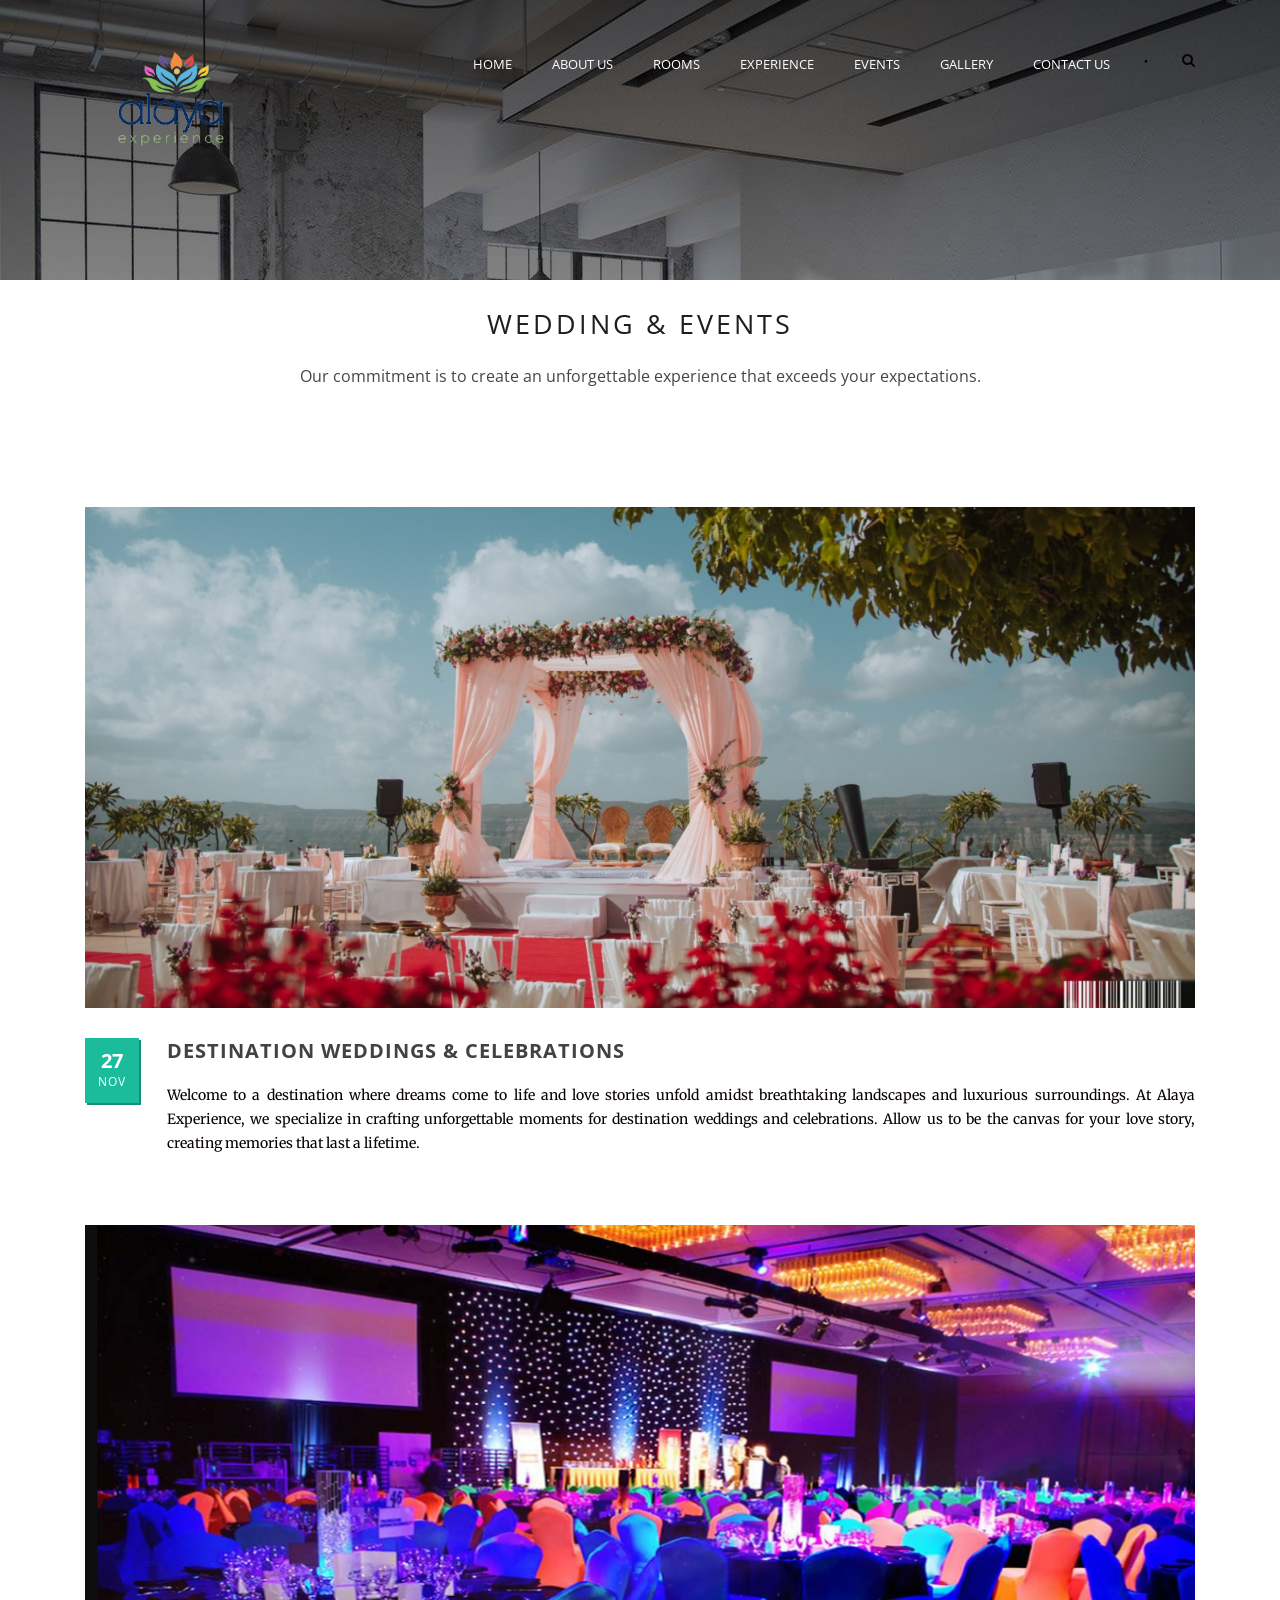
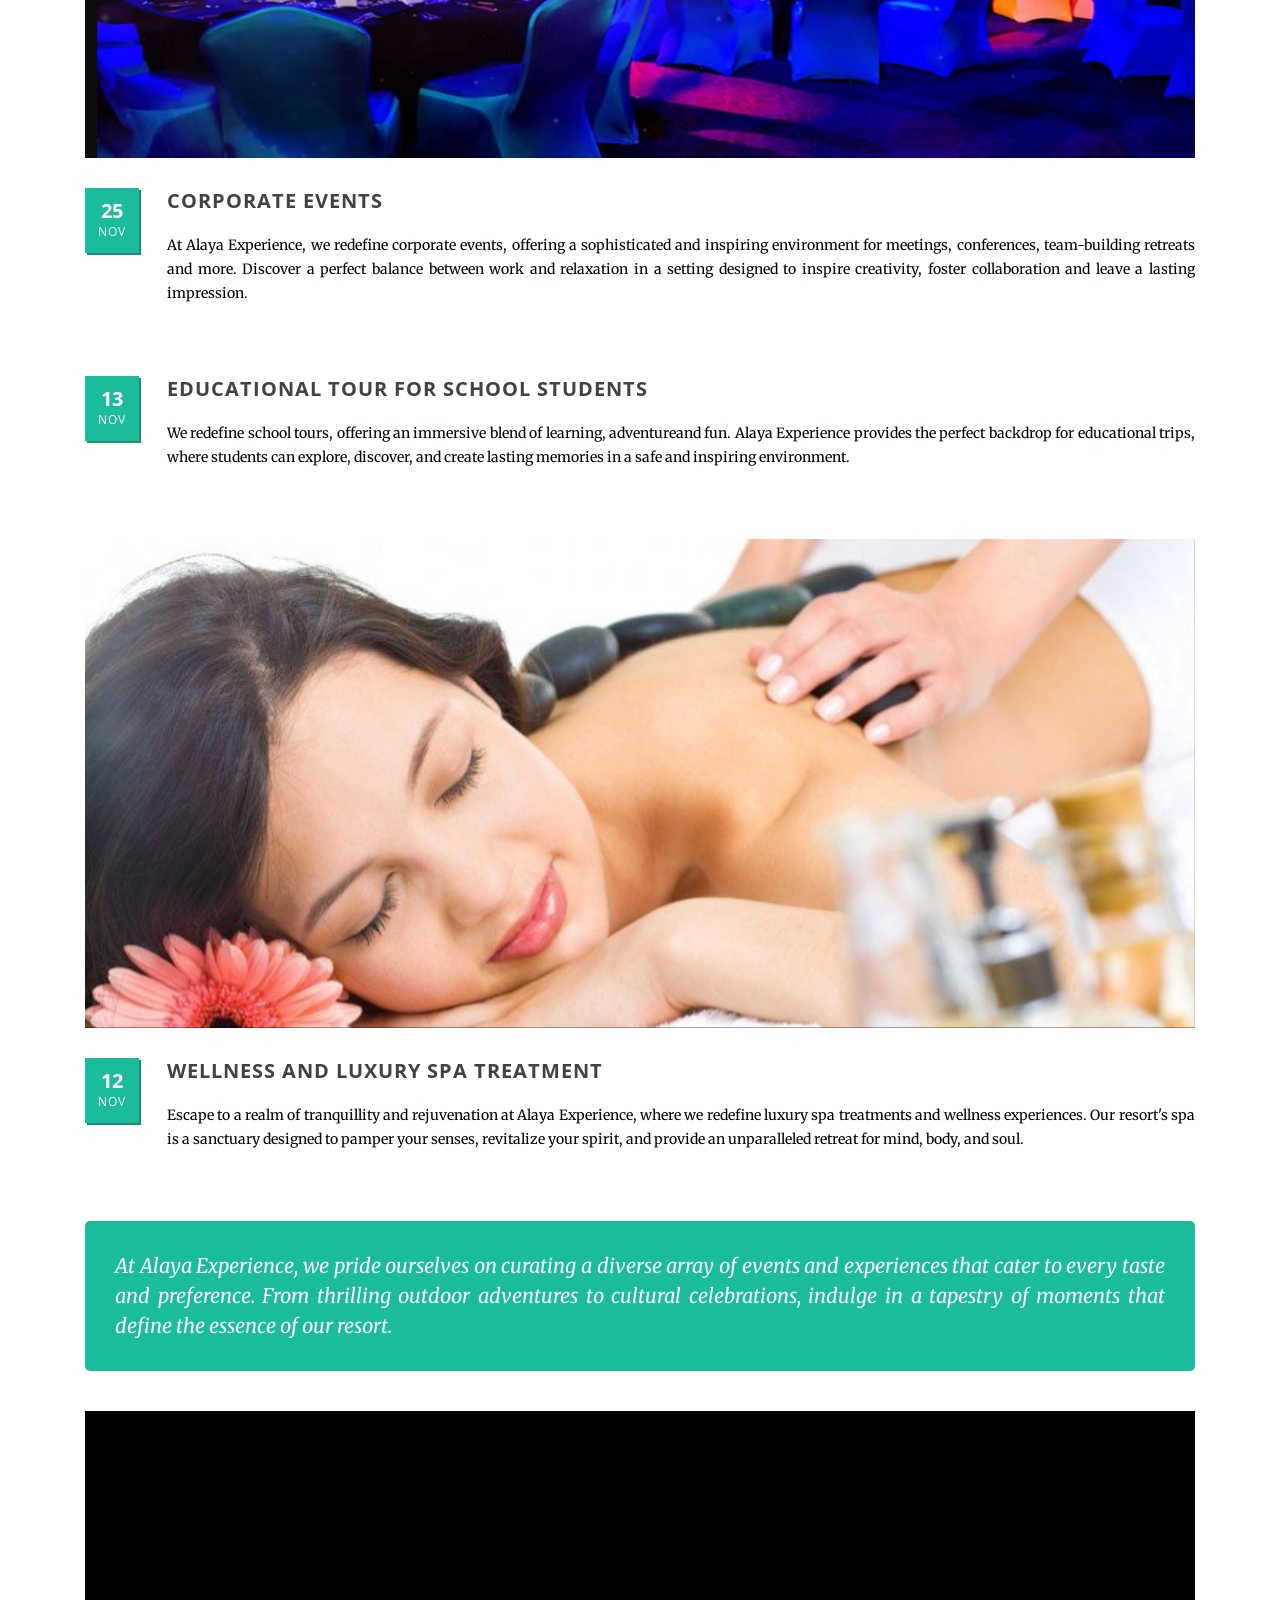
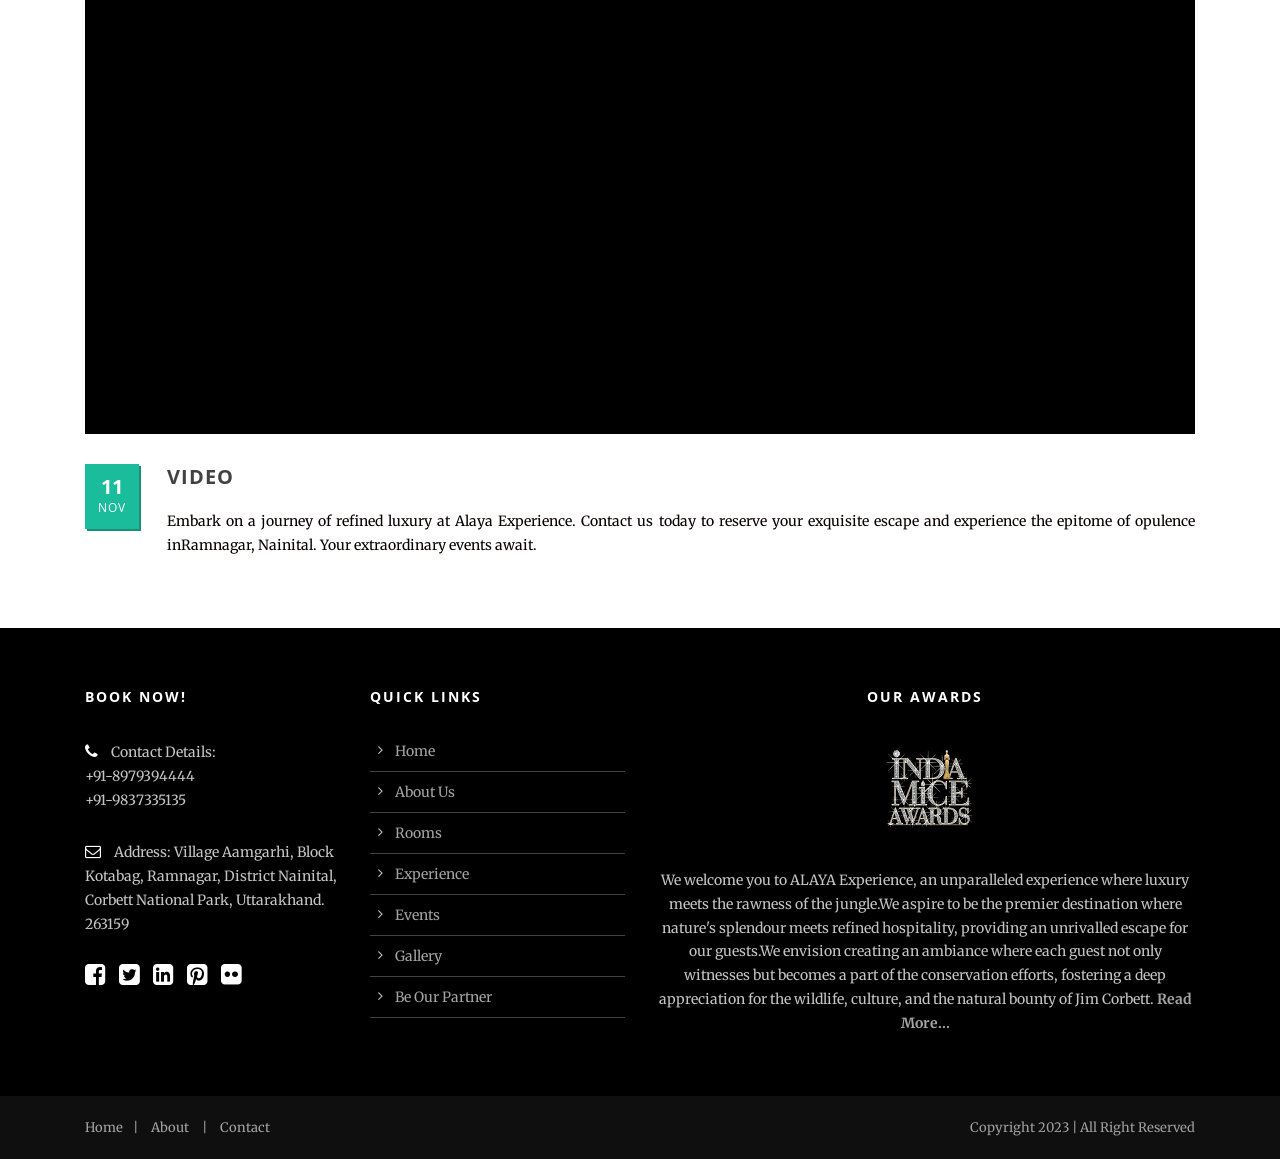
<file: events.html>
<!DOCTYPE html>

<html lang="en-US">

<head>
    <meta charset="UTF-8">
    <meta name="viewport" content="initial-scale=1.0">

    <title>Events- Alaya Experience</title>

    <link rel='stylesheet' href='plugins/gdlr-hostel/gdlr-hotel.css' type='text/css' media='all'>
    <link rel='stylesheet' href='css/style.css' type='text/css' media='all'>
    <link rel='stylesheet' href='plugins/superfish/css/superfish.css' type='text/css' media='all'>
    <link rel='stylesheet' href='plugins/dl-menu/component.css' type='text/css' media='all'>
    <link rel='stylesheet' href='plugins/font-awesome-new/css/font-awesome.min.css' type='text/css' media='all'>
    <link rel='stylesheet' href='plugins/fancybox/jquery.fancybox.css' type='text/css' media='all'>
    <link rel='stylesheet' href='plugins/flexslider/flexslider.css' type='text/css' media='all'>
    <link rel='stylesheet' href='css/style-responsive.css' type='text/css' media='all'>
    <link rel='stylesheet' href='css/style-custom.css' type='text/css' media='all'>
    <link rel='stylesheet' href='plugins/masterslider/public/assets/css/masterslider.main.css' type='text/css' media='all'>
    <link rel='stylesheet' href='css/customfc99.css?ver=2.6' type='text/css' media='all'>



    <link href="https://fonts.googleapis.com/css?family=Merriweather:300,300i,400,700|Open+Sans:300,300i,400,400i,600,700,800|Droid+Serif:300,300i,400,600,700" rel="stylesheet">


    <!-- load the script for older ie version -->
    <!--[if lt IE 9]>
	<script src="https://demo.goodlayers.com/hotelmaster/wp-content/themes/hotelmaster/javascript/html5.js" type="text/javascript"></script>
	<script src="https://demo.goodlayers.com/hotelmaster/wp-content/themes/hotelmaster/plugins/easy-pie-chart/excanvas.js" type="text/javascript"></script>
	<![endif]-->
</head>

<body data-rsssl="1" class="home page-template-default page page-id-3720 _masterslider _msp_version_3.2.2  header-style-1">
    <div class="body-wrapper  gdlr-icon-dark gdlr-header-transparent" data-home="https://demo.goodlayers.com/hotelmaster/hostel">
        <header class="gdlr-header-wrapper">
            <!-- top navigation -->

            <!-- logo -->
            <div class="gdlr-header-inner">
                <div class="gdlr-header-container container">
                    <!-- logo -->
                    <div class="gdlr-logo">
                        <div class="gdlr-logo-inner">
                            <a href="index.html">
                                <img src="upload/logo-hostel.png" alt="" width="406" height="80">                        
                            </a>
                            <div class="gdlr-responsive-navigation dl-menuwrapper" id="gdlr-responsive-navigation"><button class="dl-trigger">Open Menu</button>
                                <ul id="menu-main-menu" class="dl-menu gdlr-main-mobile-menu">
                                    <li class="menu-item menu-item-home "><a href="index.html">Home</a></li>
									   <li class="menu-item menu-item-home "><a href="about-us.html">About Us</a></li>
									      <li class="menu-item menu-item-home "><<a href="rooms.html">Rooms</a></li>
										     <li class="menu-item menu-item-home "><a href="experience.html">Experience</a></li>
											    <li class="menu-item menu-item-home "><a href="events.html">Events</a></li>
												   <li class="menu-item menu-item-home "><a href="gallery.html">Gallery</a></li>
												      <li class="menu-item menu-item-home "><a href="contact-us.html">Contact Us</a></li>
                         </ul>
                            </div>
                        </div>
                    </div>

                    <!-- navigation -->
                    <div class="gdlr-navigation-wrapper">
                        <nav class="gdlr-navigation" id="gdlr-main-navigation" role="navigation">
                            <ul id="menu-main-menu-1" class="sf-menu gdlr-main-menu">
                                <li class="menu-item menu-item-home"><a href="index.html">Home</a></li>
									 <li class="menu-item menu-item-home"><a href="about-us.html">About Us</a></li>
									         <li class="menu-item menu-item-home"><a href="rooms.html">Rooms</a></li>
									 <li class="menu-item menu-item-home"><a href="experience.html">Experience</a></li>
										 <li class="menu-item menu-item-home"><a href="events.html">Events</a></li>
								 <li class="menu-item menu-item-home"><a href="gallery.html">Gallery</a></li>
								 <li class="menu-item menu-item-home"><a href="contact-us.html">Contact Us</a></li>
               </ul>
                        </nav>
                        <span class="gdlr-menu-search-button-sep">•</span>
                        <i class="fa fa-search icon-search gdlr-menu-search-button" id="gdlr-menu-search-button"></i>
                        <div class="gdlr-menu-search" id="gdlr-menu-search">
                            <form method="get" id="searchform" action="#">
                                <div class="search-text">
                                    <input type="text" value="Type Keywords" name="s" autocomplete="off" data-default="Type Keywords">
                                </div>
                                <input type="submit" value="">
                                <div class="clear"></div>
                            </form>
                        </div>
                        <div class="gdlr-navigation-gimmick" id="gdlr-navigation-gimmick"></div>
                        <div class="clear"></div>
                    </div>
                    <div class="clear"></div>
                </div>
            </div>
        </header>


        <div id="gdlr-header-substitute">
        </div>
        <div class="gdlr-page-title-wrapper">
            <div class="gdlr-page-title-overlay"></div>
            <div class="gdlr-page-title-container container">

  
            </div>
        </div>
        <!-- is search -->
        <div class="content-wrapper">
            <div class="gdlr-content">

                <!-- Above Sidebar Section-->

                <!-- Sidebar With Content Section-->
                <div class="with-sidebar-wrapper">
                    <div class="with-sidebar-container container">
					   <div class="gdlr-title-item" style="margin-bottom: 0px;">
                                    <div class="gdlr-item-title-wrapper gdlr-item pos-center ">
                                        <div class="gdlr-item-title-head">
                                            <h3 class="gdlr-item-title gdlr-skin-title gdlr-skin-border" style="margin-top:30px;">Wedding & Events </h3><br><br>
											  <h5>Our commitment is to create an unforgettable experience that exceeds your expectations.</h5><br><br>
                                            <div class="clear"></div>
                                        </div>
                                    </div>
                                </div>
                        <div class="with-sidebar-left twelve columns">
                            <div class="with-sidebar-content twelve columns">
                                <section id="content-section-1">
                                    <div class="section-container container">
                                        <div class="blog-item-wrapper">
                                            <div class="blog-item-holder">
                                                <div class="gdlr-item gdlr-blog-full">
                                                    <div class="gdlr-ux gdlr-blog-full-ux">
                                                        <article id="post-859" class="post-859 post type-post status-publish format-standard has-post-thumbnail hentry category-blog category-fit-row">
                                                            <div class="gdlr-standard-style">
                                                                <div class="gdlr-blog-thumbnail">
                                                              <img src="images/blog1.png" alt="">
                                                                
                                                                </div>

                                                                <div class="blog-date-wrapper gdlr-title-font">
                                                                    <span class="blog-date-day">27</span>
                                                                    <span class="blog-date-month">Nov</span>
                                                                </div>

                                                                <div class="blog-content-wrapper">
                                                                    <header class="post-header">
                                                                       <!-- <div class="gdlr-blog-info gdlr-info">
                                                                            <div class="blog-info blog-author"><i class="fa fa-pencil"></i><a href="#" title="Posts by John Doe" rel="author">John Doe</a></div>
                                                                            <div class="blog-info blog-comment"><i class="fa fa-comment-o"></i><a href="#">0</a></div>
                                                                            <div class="blog-info blog-category"><i class="fa fa-folder-open-o"></i><a href="#" rel="tag">Blog</a><span class="sep">,</span> <a href="#" rel="tag">Fit Row</a></div>
                                                                            <div class="clear"></div>
                                                                        </div>-->

                                                                        <h3 class="gdlr-blog-title">Destination Weddings & Celebrations</h3>

                                                                        <div class="clear"></div>
                                                                    </header>
                                                                    <!-- entry-header -->

                                                                    <div class="gdlr-blog-content" align="justify">Welcome to a destination where dreams come to life and love stories unfold amidst breathtaking landscapes and luxurious surroundings. At Alaya Experience, we specialize in crafting unforgettable moments for destination weddings and celebrations. Allow us to be the canvas for your love story, creating memories that last a lifetime.
																	<!--<div class="clear"></div><a href="#" class="excerpt-read-more">Continue Reading<i class="fa fa-long-arrow-right icon-long-arrow-right"></i></a></div>-->
                                                                </div>
                                                                <!-- blog content wrapper -->
                                                            </div>
                                                        </article>
                                                        <!-- #post -->
                                                    </div>
                                                </div>
                                                <div class="gdlr-item gdlr-blog-full">
                                                    <div class="gdlr-ux gdlr-blog-full-ux">
                                                        <article id="post-862" class="post-862 post type-post status-publish format-standard has-post-thumbnail hentry category-blog category-fit-row tag-blog tag-link tag-news">
                                                            <div class="gdlr-standard-style">
                                                                <div class="gdlr-blog-thumbnail">
                                                                   <img src="images/blog2.png" alt="" width="750" height="330">
																 
                                                                </div>

                                                                <div class="blog-date-wrapper gdlr-title-font">
                                                                    <span class="blog-date-day">25</span>
                                                                    <span class="blog-date-month">Nov</span>
                                                                </div>

                                                                <div class="blog-content-wrapper">
                                                                    <header class="post-header">
                                                                       <!--  <div class="gdlr-blog-info gdlr-info">
                                                                            <div class="blog-info blog-author"><i class="fa fa-pencil"></i><a href="#" title="Posts by John Doe" rel="author">John Doe</a></div>
                                                                            <div class="blog-info blog-comment"><i class="fa fa-comment-o"></i><a href="#">2</a></div>
                                                                            <div class="blog-info blog-category"><i class="fa fa-folder-open-o"></i><a href="#" rel="tag">Blog</a><span class="sep">,</span> <a href="#" rel="tag">Fit Row</a></div>
                                                                            <div class="clear"></div>
                                                                        </div>-->

                                                                        <h3 class="gdlr-blog-title">Corporate Events</h3>

                                                                        <div class="clear"></div>
                                                                    </header>
                                                                    <!-- entry-header -->

                                                                    <div class="gdlr-blog-content" align="justify">
																	
																	At Alaya Experience, we redefine corporate events, offering a sophisticated and inspiring environment for meetings, conferences, team-building retreats and more. Discover a perfect balance between work and relaxation in a setting designed to inspire creativity, foster collaboration and leave a lasting impression.
                                                                        <div class="clear"></div>
																		
																	<!--	<a href="#" class="excerpt-read-more">Continue Reading<i class="fa fa-long-arrow-right icon-long-arrow-right"></i></a>-->
																		
																		</div>
                                                                </div>
                                                                <!-- blog content wrapper -->
                                                            </div>
                                                        </article>
                                                        <!-- #post -->
                                                    </div>
                                                </div>
                                                <div class="gdlr-item gdlr-blog-full">
                                                    <div class="gdlr-ux gdlr-blog-full-ux">
                                                        <article id="post-2211" class="post-2211 post type-post status-publish format-gallery has-post-thumbnail hentry category-blog category-life-style category-news-article tag-blog tag-gallery-thumbnail tag-life-style tag-news post_format-post-format-gallery">
                                                            <div class="gdlr-standard-style">
                                                       

                                                                <div class="blog-date-wrapper gdlr-title-font">
                                                                    <span class="blog-date-day">13</span>
                                                                    <span class="blog-date-month">Nov</span>
                                                                </div>

                                                                <div class="blog-content-wrapper">
                                                                    <header class="post-header">
                                                                       <!--  <div class="gdlr-blog-info gdlr-info">
                                                                            <div class="blog-info blog-author"><i class="fa fa-pencil"></i><a href="#" title="Posts by John Doe" rel="author">John Doe</a></div>
                                                                            <div class="blog-info blog-comment"><i class="fa fa-comment-o"></i><a href=" ">2</a></div>
                                                                            <div class="blog-info blog-category"><i class="fa fa-folder-open-o"></i><a href="#" rel="tag">Blog</a><span class="sep">,</span> <a href="#" rel="tag">Life Style</a><span class="sep">,</span> <a href="https://max-themes.net/demos/hotelmaster/category/news-article/index.html" rel="tag">News Article</a></div>
                                                                            <div class="clear"></div>
                                                                        </div>-->

                                                                        <h3 class="gdlr-blog-title"><a href="">Educational Tour For School Students</a></h3>

                                                                        <div class="clear"></div>
                                                                    </header>
                                                                    <!-- entry-header -->

                                                                    <div class="gdlr-blog-content" align="justify">We redefine school tours, offering an immersive blend of learning, adventureand fun. Alaya Experience provides the perfect backdrop for educational trips, where students can explore, discover, and create lasting memories in a safe and inspiring environment.
																	
                                                                        <div class="clear"></div>
																		
																		<!--<a href=" " class="excerpt-read-more">Continue Reading<i class="fa fa-long-arrow-right icon-long-arrow-right"></i></a></div>-->
                                                                </div>
                                                                <!-- blog content wrapper -->
                                                            </div>
                                                        </article>
                                                        <!-- #post -->
                                                    </div>
                                                </div>
                                                <div class="gdlr-item gdlr-blog-full">
                                                    <div class="gdlr-ux gdlr-blog-full-ux">
                                                        <article id="post-37" class="post-37 post type-post status-publish format-audio has-post-thumbnail hentry category-audio category-blog tag-audio tag-life-style tag-post-format post_format-post-format-audio">
                                                            <div class="gdlr-standard-style">
                                                          
         <div class="gdlr-blog-thumbnail gdlr-gallery">
                                                                    <div class="flexslider" data-pausetime="7000" data-slidespeed="600" data-effect="fade">
                                                                        <ul class="slides">
                                                                            <li>
                                                                                <a href="upload/photodune-396585-spa-m.jpg" data-fancybox-group="gdlr-gal-1" data-rel="fancybox"><img src="upload/photodune-396585-spa-m-750x330.jpg" alt="" width="750" height="330"></a>
                                                                            </li>
                                                                     
                                                                        </ul>
                                                                    </div>
                                                                </div>
                                                                <div class="blog-date-wrapper gdlr-title-font">
                                                                    <span class="blog-date-day">12</span>
                                                                    <span class="blog-date-month">Nov</span>
                                                                </div>

                                                                <div class="blog-content-wrapper">
                                                                    <header class="post-header">
                                                                      <!--   <div class="gdlr-blog-info gdlr-info">
                                                                            <div class="blog-info blog-author"><i class="fa fa-pencil"></i><a href="#" title="Posts by John Doe" rel="author">John Doe</a></div>
                                                                            <div class="blog-info blog-comment"><i class="fa fa-comment-o"></i><a href="https://max-themes.net/demos/hotelmaster/audio-post-format/index.html">0</a></div>
                                                                            <div class="blog-info blog-category"><i class="fa fa-folder-open-o"></i><a href="https://max-themes.net/demos/hotelmaster/category/audio/index.html" rel="tag">Audio</a><span class="sep">,</span> <a href="#" rel="tag">Blog</a></div>
                                                                            <div class="clear"></div>
                                                                        </div>-->

                                                                        <h3 class="gdlr-blog-title"><a href="">Wellness and Luxury Spa Treatment</a></h3>

                                                                        <div class="clear"></div>
                                                                    </header>
                                                                    <!-- entry-header -->

                                                                    <div class="gdlr-blog-content" align="justify">Escape to a realm of tranquillity and rejuvenation at Alaya Experience, where we redefine luxury spa treatments and wellness experiences. Our resort's spa is a sanctuary designed to pamper your senses, revitalize your spirit, and provide an unparalleled retreat for mind, body, and soul.
																	
                                                                    <div class="clear"></div>
																	
																	<!--<a href="https://max-themes.net/demos/hotelmaster/audio-post-format/index.html" class="excerpt-read-more">Continue Reading<i class="fa fa-long-arrow-right icon-long-arrow-right"></i></a></div>
                                                                </div>
                                                                <!-- blog content wrapper -->
                                                            </div>
                                                        </article>
                                                        <!-- #post -->
                                                    </div>
                                                </div>
                                          <div class="gdlr-item gdlr-blog-full">
                                                    <div class="gdlr-ux gdlr-blog-full-ux">
                                                        <article id="post-35" class="post-35 post type-post status-publish format-aside hentry category-aside category-blog tag-aside tag-post-format post_format-post-format-aside">
                                                            <div class="gdlr-blog-content">
                                                                <p align="justify">
																At Alaya Experience, we pride ourselves on curating a diverse array of events and experiences that cater to every taste and preference. From thrilling outdoor adventures to cultural celebrations, indulge in a tapestry of moments that define the essence of our resort.</p>
                                                            </div>
                                                        </article>
                                                    </div>
                                                </div>
                                                <div class="gdlr-item gdlr-blog-full">
                                                    <div class="gdlr-ux gdlr-blog-full-ux">
                                                        <article id="post-2897" class="post-2897 post type-post status-publish format-video hentry category-blog category-video tag-news tag-video post_format-post-format-video">
                                                            <div class="gdlr-standard-style">
                                                                <div class="gdlr-blog-thumbnail gdlr-video">
                                                                    <iframe src="http://player.vimeo.com/video/75188030?title=0&amp;byline=0&amp;portrait=0" width="620" height="348"></iframe>
                                                                </div>

                                                                <div class="blog-date-wrapper gdlr-title-font">
                                                                    <span class="blog-date-day">11</span>
                                                                    <span class="blog-date-month">Nov</span>
                                                                </div>

                                                                <div class="blog-content-wrapper">
                                                                    <header class="post-header">
                                                                       <!--  <div class="gdlr-blog-info gdlr-info">
                                                                            <div class="blog-info blog-author"><i class="fa fa-pencil"></i><a href="#" title="Posts by John Doe" rel="author">John Doe</a></div>
                                                                            <div class="blog-info blog-comment"><i class="fa fa-comment-o"></i><a href="https://max-themes.net/demos/hotelmaster/video-post-format/index.html">1</a></div>
                                                                            <div class="blog-info blog-category"><i class="fa fa-folder-open-o"></i><a href="#" rel="tag">Blog</a><span class="sep">,</span> <a href="https://max-themes.net/demos/hotelmaster/category/video/index.html" rel="tag">Video</a></div>
                                                                            <div class="clear"></div>
                                                                        </div>-->

                                                                        <h3 class="gdlr-blog-title"><a href="https://max-themes.net/demos/hotelmaster/video-post-format/index.html">Video</a></h3>

                                                                        <div class="clear"></div>
                                                                    </header>
                                                                    <!-- entry-header -->

                                                                    <div class="gdlr-blog-content" align="justify">Embark on a journey of refined luxury at Alaya Experience. Contact us today to reserve your exquisite escape and experience the epitome of opulence inRamnagar, Nainital. Your extraordinary events await.
                                                                        <div class="clear"></div>
																		<!--<a href="https://max-themes.net/demos/hotelmaster/video-post-format/index.html" class="excerpt-read-more">Continue Reading<i class="fa fa-long-arrow-right icon-long-arrow-right"></i></a>
																		-->
																		</div>
                                                                </div>
                                                                <!-- blog content wrapper -->
                                                            </div>
                                                        </article>
                                                        <!-- #post -->
                                                    </div>
                                                </div>
                                            </div>
                                
                                        </div>
                                        <div class="clear"></div>
                                    </div>
                                </section>
                            </div>

                            <div class="clear"></div>
                        </div>

                    <div class="clear"></div>
                    </div>
                </div>

                <!-- Below Sidebar Section-->

            </div>
            <!-- gdlr-content -->
            <div class="clear"></div>
        </div>
        <!-- content wrapper -->

        <footer class="footer-wrapper">
            <div class="footer-container container">
                <div class="footer-column three columns" id="footer-widget-1">
                    <div id="text-5" class="widget widget_text gdlr-item gdlr-widget">
                        <h3 class="gdlr-widget-title">Book Now!</h3>
                        <div class="clear"></div>
                        <div class="textwidget">
						


                            <p><i class="gdlr-icon fa fa-phone" style="color: #fff; font-size: 16px; "></i> Contact Details:<br> +91-8979394444<br> +91-9837335135</p>
                            <div class="clear"></div>
                            <div class="gdlr-space" style="margin-top: -15px;"></div><br>
                            <p><i class="gdlr-icon fa fa-envelope-o" style="color: #fff; font-size: 16px; "></i> Address: Village Aamgarhi, Block Kotabag, Ramnagar, District Nainital, 
Corbett National Park, Uttarakhand. 263159</p>
                            <div class="clear"></div>
                            <div class="gdlr-space" style="margin-top: 25px;"></div>
                            <p>
                                <a href="#" target="_blank"><i class="gdlr-icon fa fa-facebook-square" style="color: #fff; font-size: 24px; "></i></a> 
                                <a href="#" target="_blank"><i class="gdlr-icon fa fa-twitter-square" style="color: #fff; font-size: 24px; "></i></a> 
                                <a href="#" target="_blank"><i class="gdlr-icon fa fa-linkedin-square" style="color: #fff; font-size: 24px; "></i></a> 
                          
                                <a href="#" target="_blank"><i class="gdlr-icon fa fa-pinterest-square" style="color: #fff; font-size: 24px; "></i></a> 
                                <a href="#" target="_blank"><i class="gdlr-icon fa fa-flickr" style="color: #fff; font-size: 24px; "></i></a>
                            </p>
                        </div>
                    </div>
                </div>
                <div class="footer-column three columns" id="footer-widget-2">
                    <div id="recent-posts-5" class="widget widget_recent_entries gdlr-item gdlr-widget">
                        <h3 class="gdlr-widget-title">Quick Links</h3>
                        <div class="clear"></div>
                        <ul>
                            <li>
                                <a href="index.html">Home</a>
                            </li>
                            <li>
                                <a href="about-us.html">About Us</a>
                            </li>
                            <li>
                                <a href="rooms.html">Rooms</a>
                            </li>
                            <li>
                                <a href="experience.html">Experience</a>
                            </li>
                            <li>
                                <a href="events.html">Events</a>
                            </li>
                            <li>
                                <a href="gallery.html">Gallery</a>
                            </li>
							  <li>
                                <a href="be-our-pattern.html">Be Our Partner</a>
                            </li>
                        </ul>
                    </div>
                </div>
                <div class="footer-column six columns" id="footer-widget-3">
                    <div id="text-10" class="widget widget_text gdlr-item gdlr-widget">
                        <h3 class="gdlr-widget-title" align="center">Our Awards</h3>
                        <div class="clear"></div>
                        <div class="textwidget" align="center"><img src="images/logo.png" alt="">
                            <div class="clear"></div>
                            <div class="gdlr-space" style="margin-top: 20px;" align="justify"></div>
                       We welcome you to ALAYA Experience, an unparalleled experience where luxury meets the rawness of the jungle.We aspire to be the premier destination where nature's splendour meets refined hospitality, providing an unrivalled escape for our guests.We envision creating an ambiance where each guest not only witnesses but becomes a part of the conservation efforts, fostering a deep appreciation for the wildlife, culture, and the natural bounty of Jim Corbett. <a href="about-us.html"><b>Read More...</b></a></div>
                    </div>
                </div>
                <div class="clear"></div>
            </div>

            <div class="copyright-wrapper">
                <div class="copyright-container container">
                    <div class="copyright-left">
                        <a href="index.html" style="margin-right: 10px;">Home</a>|
                
                        <a href="about-us.html" style="margin-right: 10px; margin-left: 10px;">About</a> | 
                        <a href="contact-page.html" style="margin-right: 10px; margin-left: 10px;">Contact</a> 
                    </div>
                    <div class="copyright-right">
                        Copyright 2023 | All Right Reserved  </div>
                    <div class="clear"></div>
                </div>
            </div>
        </footer>
    </div>
    <!-- body-wrapper -->

    <script type='text/javascript' src='js/jquery/jquery.js'></script>
    <script type='text/javascript' src='js/jquery/jquery-migrate.min.js'></script>
    <script type='text/javascript' src='js/jquery/ui/core.min.js'></script>
    <script type='text/javascript' src='js/jquery/ui/datepicker.min.js'></script>
    <script type='text/javascript'>
        /* <![CDATA[ */
        var objectL10n = {
            "closeText": "Done",
            "currentText": "Today",
            "monthNames": ["January", "February", "March", "April", "May", "June", "July", "August", "September", "October", "November", "December"],
            "monthNamesShort": ["Jan", "Feb", "Mar", "Apr", "May", "Jun", "Jul", "Aug", "Sep", "Oct", "Nov", "Dec"],
            "monthStatus": "Show a different month",
            "dayNames": ["Sunday", "Monday", "Tuesday", "Wednesday", "Thursday", "Friday", "Saturday"],
            "dayNamesShort": ["Sun", "Mon", "Tue", "Wed", "Thu", "Fri", "Sat"],
            "dayNamesMin": ["S", "M", "T", "W", "T", "F", "S"],
            "firstDay": "1"
        };
        /* ]]> */
    </script>
    <script type='text/javascript' src='plugins/gdlr-hostel/gdlr-hotel.js'></script>
    <script type='text/javascript' src='plugins/superfish/js/superfish.js'></script>
    <script type='text/javascript' src='js/hoverIntent.min.js'></script>
    <script type='text/javascript' src='plugins/dl-menu/modernizr.custom.js'></script>
    <script type='text/javascript' src='plugins/dl-menu/jquery.dlmenu.js'></script>
    <script type='text/javascript' src='js/jquery.easing.js'></script>
    <script type='text/javascript' src='js/jquery.transit.min.js'></script>
    <script type='text/javascript' src='plugins/fancybox/jquery.fancybox.pack.js'></script>
    <script type='text/javascript' src='plugins/fancybox/helpers/jquery.fancybox-media.js'></script>
    <script type='text/javascript' src='plugins/fancybox/helpers/jquery.fancybox-thumbs.js'></script>
    <script type='text/javascript' src='js/flexslider/jquery.flexslider.js'></script>
    <script type='text/javascript' src='js/jquery.isotope.min.js'></script>
    <script type='text/javascript' src='js/gdlr-script.js'></script>
    <script type='text/javascript' src='plugins/gdlr-portfolio/gdlr-portfolio-script.js'></script>

</body>

</html>
</file>
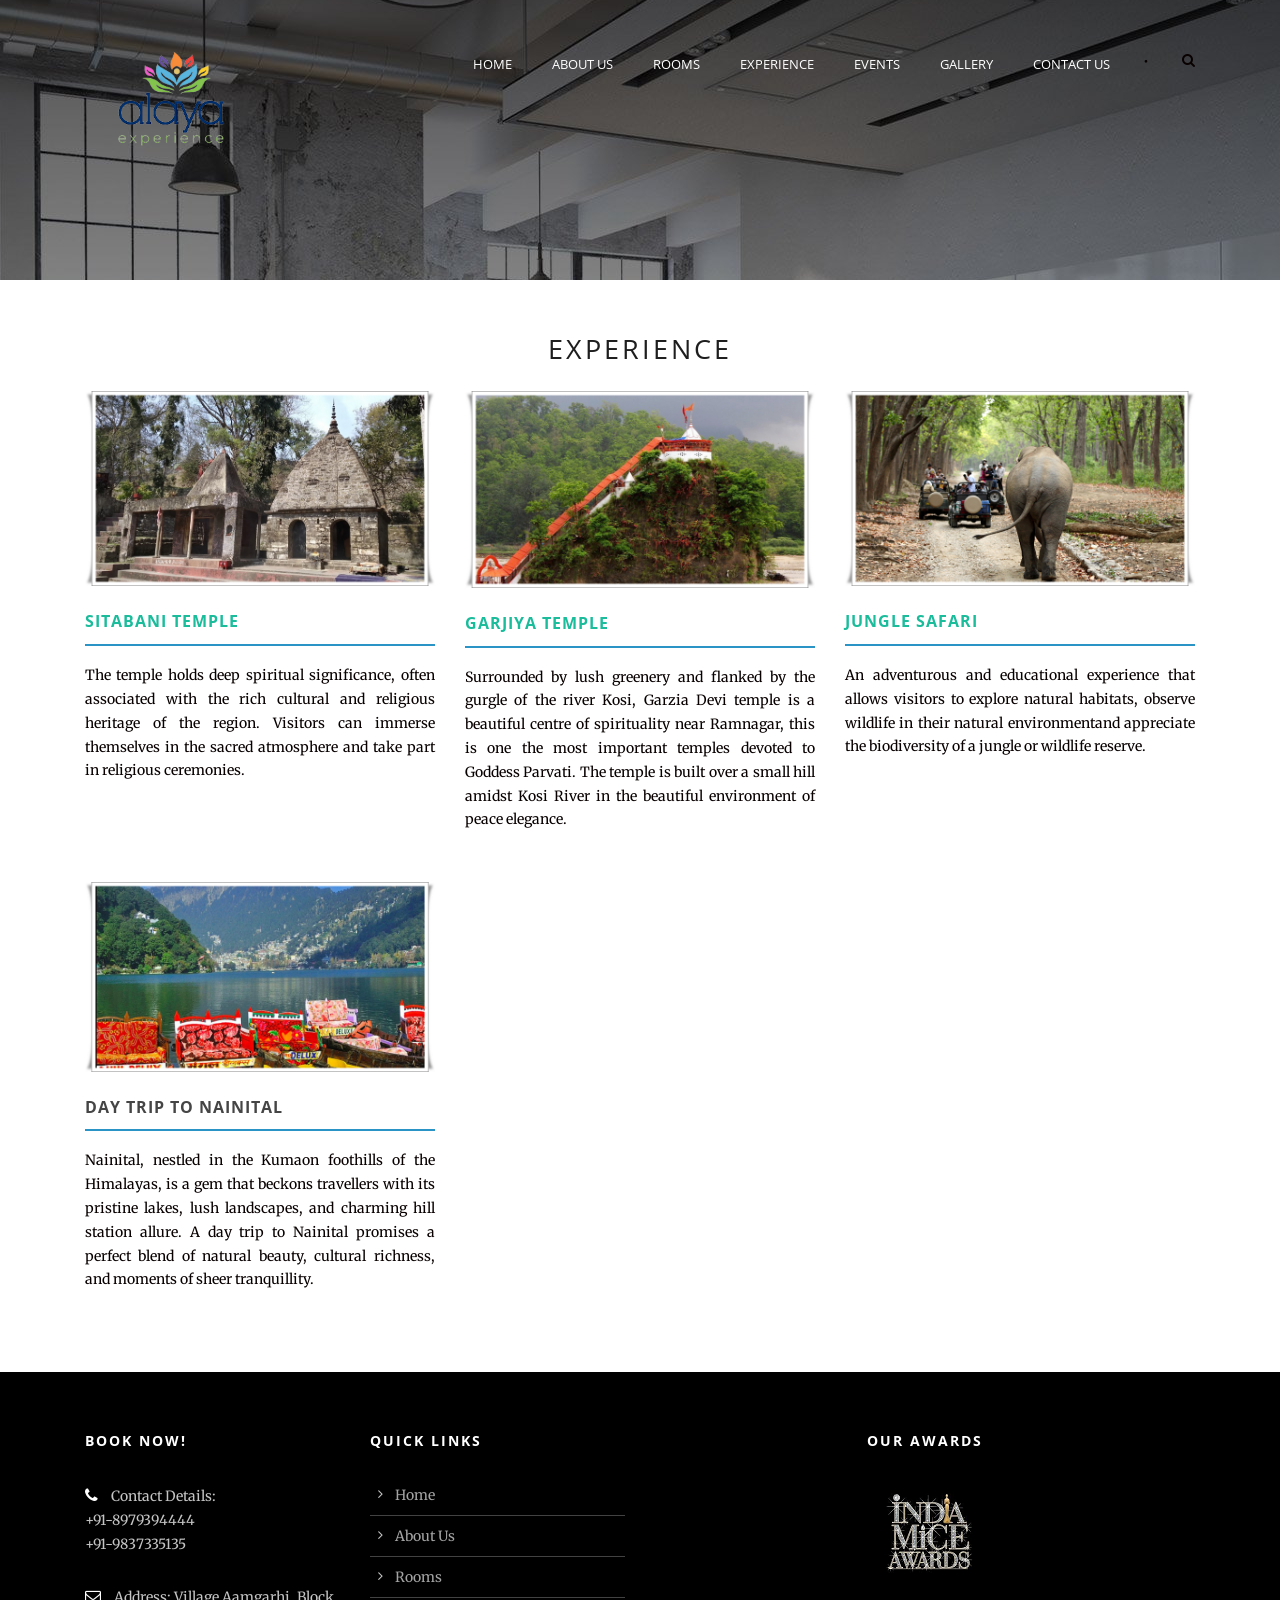
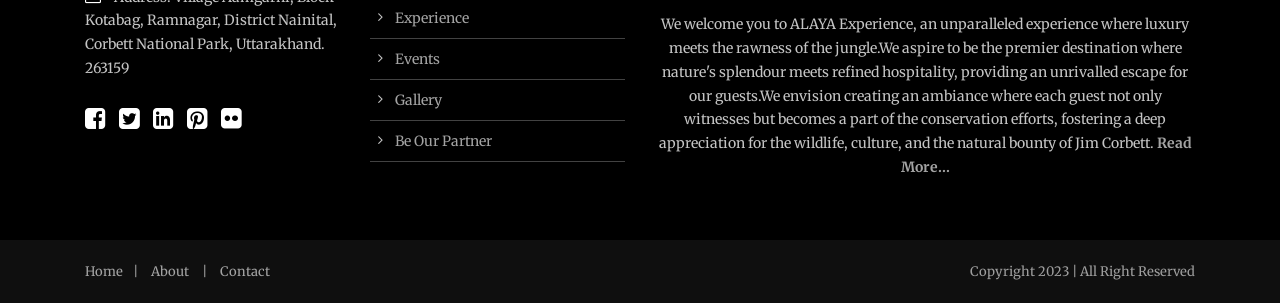
<file: experience.html>
<!DOCTYPE html>

<html lang="en-US">

<head>
    <meta charset="UTF-8">
    <meta name="viewport" content="initial-scale=1.0">

    <title>Rooms-Alaya Experience</title>

    <link rel='stylesheet' href='plugins/gdlr-hostel/gdlr-hotel.css' type='text/css' media='all'>
    <link rel='stylesheet' href='css/style.css' type='text/css' media='all'>
    <link rel='stylesheet' href='plugins/superfish/css/superfish.css' type='text/css' media='all'>
    <link rel='stylesheet' href='plugins/dl-menu/component.css' type='text/css' media='all'>
    <link rel='stylesheet' href='plugins/font-awesome-new/css/font-awesome.min.css' type='text/css' media='all'>
    <link rel='stylesheet' href='plugins/fancybox/jquery.fancybox.css' type='text/css' media='all'>
    <link rel='stylesheet' href='plugins/flexslider/flexslider.css' type='text/css' media='all'>
    <link rel='stylesheet' href='css/style-responsive.css' type='text/css' media='all'>
    <link rel='stylesheet' href='css/style-custom.css' type='text/css' media='all'>
    <link rel='stylesheet' href='plugins/masterslider/public/assets/css/masterslider.main.css' type='text/css' media='all'>
    <link rel='stylesheet' href='css/customfc99.css?ver=2.6' type='text/css' media='all'>



    <link href="https://fonts.googleapis.com/css?family=Merriweather:300,300i,400,700|Open+Sans:300,300i,400,400i,600,700,800|Droid+Serif:300,300i,400,600,700" rel="stylesheet">


    <!-- load the script for older ie version -->
    <!--[if lt IE 9]>
	<script src="https://demo.goodlayers.com/hotelmaster/wp-content/themes/hotelmaster/javascript/html5.js" type="text/javascript"></script>
	<script src="https://demo.goodlayers.com/hotelmaster/wp-content/themes/hotelmaster/plugins/easy-pie-chart/excanvas.js" type="text/javascript"></script>
	<![endif]-->
</head>

<body data-rsssl="1" class="home page-template-default page page-id-3720 _masterslider _msp_version_3.2.2  header-style-1">
    <div class="body-wrapper  gdlr-icon-dark gdlr-header-transparent" data-home="https://demo.goodlayers.com/hotelmaster/hostel">
       <header class="gdlr-header-wrapper">
            <!-- top navigation -->

            <!-- logo -->
            <div class="gdlr-header-inner">
                <div class="gdlr-header-container container">
                    <!-- logo -->
                    <div class="gdlr-logo">
                        <div class="gdlr-logo-inner">
                            <a href="index.html">
                                <img src="upload/logo-hostel.png" alt="" width="406" height="80">                        
                            </a>
                            <div class="gdlr-responsive-navigation dl-menuwrapper" id="gdlr-responsive-navigation"><button class="dl-trigger">Open Menu</button>
                                <ul id="menu-main-menu" class="dl-menu gdlr-main-mobile-menu">
                                    <li class="menu-item menu-item-home "><a href="index.html">Home</a></li>
									   <li class="menu-item menu-item-home "><a href="about-us.html">About Us</a></li>
									      <li class="menu-item menu-item-home "><<a href="rooms.html">Rooms</a></li>
										     <li class="menu-item menu-item-home "><a href="experience.html">Experience</a></li>
											    <li class="menu-item menu-item-home "><a href="events.html">Events</a></li>
												   <li class="menu-item menu-item-home "><a href="gallery.html">Gallery</a></li>
												      <li class="menu-item menu-item-home "><a href="contact-us.html">Contact Us</a></li>
                         </ul>
                            </div>
                        </div>
                    </div>

                    <!-- navigation -->
                    <div class="gdlr-navigation-wrapper">
                        <nav class="gdlr-navigation" id="gdlr-main-navigation" role="navigation">
                            <ul id="menu-main-menu-1" class="sf-menu gdlr-main-menu">
                                <li class="menu-item menu-item-home"><a href="index.html">Home</a></li>
									 <li class="menu-item menu-item-home"><a href="about-us.html">About Us</a></li>
									         <li class="menu-item menu-item-home"><a href="rooms.html">Rooms</a></li>
									 <li class="menu-item menu-item-home"><a href="experience.html">Experience</a></li>
										 <li class="menu-item menu-item-home"><a href="events.html">Events</a></li>
								 <li class="menu-item menu-item-home"><a href="gallery.html">Gallery</a></li>
								 <li class="menu-item menu-item-home"><a href="contact-us.html">Contact Us</a></li>
               </ul>
                        </nav>
                        <span class="gdlr-menu-search-button-sep">•</span>
                        <i class="fa fa-search icon-search gdlr-menu-search-button" id="gdlr-menu-search-button"></i>
                        <div class="gdlr-menu-search" id="gdlr-menu-search">
                            <form method="get" id="searchform" action="#">
                                <div class="search-text">
                                    <input type="text" value="Type Keywords" name="s" autocomplete="off" data-default="Type Keywords">
                                </div>
                                <input type="submit" value="">
                                <div class="clear"></div>
                            </form>
                        </div>
                        <div class="gdlr-navigation-gimmick" id="gdlr-navigation-gimmick"></div>
                        <div class="clear"></div>
                    </div>
                    <div class="clear"></div>
                </div>
            </div>
        </header>


        <div id="gdlr-header-substitute">
        </div>
        <div class="gdlr-page-title-wrapper">
            <div class="gdlr-page-title-overlay"></div>
            <div class="gdlr-page-title-container container">
       

            </div>
        </div>
        <!-- is search -->
        <div class="content-wrapper">
            <div class="gdlr-content">

                <div class="with-sidebar-wrapper">
                    <section id="content-section-1">
                        <div class="section-container container">
						<div class="container">
                                <div class="gdlr-title-item" style="margin-bottom: 0px;">
                                    <div class="gdlr-item-title-wrapper gdlr-item pos-center ">
                                        <div class="gdlr-item-title-head">
                                            <h3 class="gdlr-item-title gdlr-skin-title gdlr-skin-border">Experience</h3><br><br>
									
                                            <div class="clear"></div>
                                        </div>
                                    </div>
                                </div>
                                <div class="clear"></div>
                                <div class="clear"></div>
                            </div>
                            <div class="room-item-wrapper type-classic" style="margin-bottom: 30px;">
                                <div class="room-item-holder ">
                                    <div class="clear"></div>
				
                                    <div class="four columns">
                                        <div class="gdlr-item gdlr-room-item gdlr-classic-room">
                                            <div class="gdlr-ux gdlr-classic-room-ux">
                                                <div class="gdlr-room-thumbnail">
                                                    <a href="#"><img src="images/g1.png" alt=""</a>
                                                </div>
                                                <h3 class="gdlr-room-title"><a href="#">Sitabani Temple</a></h3>
                                                <div class="gdlr-hotel-room-info" align="justify">
                                      The temple holds deep spiritual significance, often associated with the rich cultural and religious heritage of the region. Visitors can immerse themselves in the sacred atmosphere and take part in religious ceremonies.
                                                </div><!--<a class="gdlr-button with-border" href="#">Check Details<i class="fa fa-long-arrow-right icon-long-arrow-right"></i></a>--></div>
                                        </div>
                                    </div>
                                    <div class="four columns">
                                        <div class="gdlr-item gdlr-room-item gdlr-classic-room">
                                            <div class="gdlr-ux gdlr-classic-room-ux">
                                                <div class="gdlr-room-thumbnail">
                                                    <a href="#"><img src="images/g2.png" alt="" ></a>
                                                </div>
                                                  <h3 class="gdlr-room-title"><a href="#">Garjiya Temple</a></h3>
                                                <div class="gdlr-hotel-room-info" align="justify">
                                               Surrounded by lush greenery and flanked by the gurgle of the river Kosi, Garzia Devi temple is a beautiful centre of spirituality near Ramnagar, this is one the most important temples devoted to Goddess Parvati. The temple is built over a small hill amidst Kosi River in the beautiful environment of peace elegance.
											   
                                                </div><!--<a class="gdlr-button with-border" href="#">Check Details<i class="fa fa-long-arrow-right icon-long-arrow-right"></i></a>--></div>
                                        </div>
                                    </div>
                                    <div class="four columns">
                                        <div class="gdlr-item gdlr-room-item gdlr-classic-room">
                                            <div class="gdlr-ux gdlr-classic-room-ux">
                                                <div class="gdlr-room-thumbnail">
                                                    <a href="#"><img src="images/g3.png" alt=""></a>
                                                </div>
                                                   <h3 class="gdlr-room-title"><a href="#">Jungle Safari</a></h3>
                                                <div class="gdlr-hotel-room-info" align="justify">
                                                An adventurous and educational experience that allows visitors to explore natural habitats, observe wildlife in their natural environmentand appreciate the biodiversity of a jungle or wildlife reserve.
                                                </div><!--<a class="gdlr-button with-border" href="#">Check Details<i class="fa fa-long-arrow-right icon-long-arrow-right"></i></a>--></div>
                                        </div>
                                    </div>
                                    <div class="clear"></div>
                                    <div class="four columns">
                                        <div class="gdlr-item gdlr-room-item gdlr-classic-room">
                                            <div class="gdlr-ux gdlr-classic-room-ux">
                                                <div class="gdlr-room-thumbnail">
                                                    <a href="#"><img src="images/g4.png" alt=""></a>
                                                </div>
                                                <h3 class="gdlr-room-title"><a href="#"></a>Day Trip to Nainital</h3>
                                                <div class="gdlr-hotel-room-info" align="justify">
                                            Nainital, nestled in the Kumaon foothills of the Himalayas, is a gem that beckons travellers with its pristine lakes, lush landscapes, and charming hill station allure. A day trip to Nainital promises a perfect blend of natural beauty, cultural richness, and moments of sheer tranquillity.
                                                </div>
												<!--<a class="gdlr-button with-border" href="#">Check Details<i class="fa fa-long-arrow-right icon-long-arrow-right"></i></a>-->
												</div>
                                        </div>
                                    </div>
                                <div class="clear"></div>
                             
                                </div>
                            </div>
                            <div class="clear"></div>
                        </div>
                    </section>
                </div>

                <!-- Below Sidebar Section-->

            </div>
            <!-- gdlr-content -->
            <div class="clear"></div>
        </div>
        <!-- content wrapper -->
        <footer class="footer-wrapper">
            <div class="footer-container container">
                <div class="footer-column three columns" id="footer-widget-1">
                    <div id="text-5" class="widget widget_text gdlr-item gdlr-widget">
                        <h3 class="gdlr-widget-title">Book Now!</h3>
                        <div class="clear"></div>
                        <div class="textwidget">
						


                            <p><i class="gdlr-icon fa fa-phone" style="color: #fff; font-size: 16px; "></i> Contact Details:<br> +91-8979394444<br> +91-9837335135</p>
                            <div class="clear"></div>
                            <div class="gdlr-space" style="margin-top: -15px;"></div><br>
                            <p><i class="gdlr-icon fa fa-envelope-o" style="color: #fff; font-size: 16px; "></i> Address: Village Aamgarhi, Block Kotabag, Ramnagar, District Nainital, 
Corbett National Park, Uttarakhand. 263159</p>
                            <div class="clear"></div>
                            <div class="gdlr-space" style="margin-top: 25px;"></div>
                            <p>
                                <a href="#" target="_blank"><i class="gdlr-icon fa fa-facebook-square" style="color: #fff; font-size: 24px; "></i></a> 
                                <a href="#" target="_blank"><i class="gdlr-icon fa fa-twitter-square" style="color: #fff; font-size: 24px; "></i></a> 
                                <a href="#" target="_blank"><i class="gdlr-icon fa fa-linkedin-square" style="color: #fff; font-size: 24px; "></i></a> 
                          
                                <a href="#" target="_blank"><i class="gdlr-icon fa fa-pinterest-square" style="color: #fff; font-size: 24px; "></i></a> 
                                <a href="#" target="_blank"><i class="gdlr-icon fa fa-flickr" style="color: #fff; font-size: 24px; "></i></a>
                            </p>
                        </div>
                    </div>
                </div>
                <div class="footer-column three columns" id="footer-widget-2">
                    <div id="recent-posts-5" class="widget widget_recent_entries gdlr-item gdlr-widget">
                        <h3 class="gdlr-widget-title">Quick Links</h3>
                        <div class="clear"></div>
                        <ul>
                            <li>
                                <a href="index.html">Home</a>
                            </li>
                            <li>
                                <a href="about-us.html">About Us</a>
                            </li>
                            <li>
                                <a href="rooms.html">Rooms</a>
                            </li>
                            <li>
                                <a href="experience.html">Experience</a>
                            </li>
                            <li>
                                <a href="events.html">Events</a>
                            </li>
                            <li>
                                <a href="gallery.html">Gallery</a>
                            </li>
							  <li>
                                <a href="be-our-pattern.html">Be Our Partner</a>
                            </li>
                        </ul>
                    </div>
                </div>
                <div class="footer-column six columns" id="footer-widget-3">
                    <div id="text-10" class="widget widget_text gdlr-item gdlr-widget">
                        <h3 class="gdlr-widget-title" align="center">Our Awards</h3>
                        <div class="clear"></div>
                        <div class="textwidget" align="center"><img src="images/logo.png" alt="">
                            <div class="clear"></div>
                            <div class="gdlr-space" style="margin-top: 20px;" align="justify"></div>
                       We welcome you to ALAYA Experience, an unparalleled experience where luxury meets the rawness of the jungle.We aspire to be the premier destination where nature's splendour meets refined hospitality, providing an unrivalled escape for our guests.We envision creating an ambiance where each guest not only witnesses but becomes a part of the conservation efforts, fostering a deep appreciation for the wildlife, culture, and the natural bounty of Jim Corbett. <a href="about-us.html"><b>Read More...</b></a></div>
                    </div>
                </div>
                <div class="clear"></div>
            </div>

            <div class="copyright-wrapper">
                <div class="copyright-container container">
                    <div class="copyright-left">
                        <a href="index.html" style="margin-right: 10px;">Home</a>|
                
                        <a href="about-us.html" style="margin-right: 10px; margin-left: 10px;">About</a> | 
                        <a href="contact-page.html" style="margin-right: 10px; margin-left: 10px;">Contact</a> 
                    </div>
                    <div class="copyright-right">
                        Copyright 2023 | All Right Reserved  </div>
                    <div class="clear"></div>
                </div>
            </div>
        </footer>
    </div>
    <!-- body-wrapper -->

    <script type='text/javascript' src='js/jquery/jquery.js'></script>
    <script type='text/javascript' src='js/jquery/jquery-migrate.min.js'></script>
    <script type='text/javascript' src='js/jquery/ui/core.min.js'></script>
    <script type='text/javascript' src='js/jquery/ui/datepicker.min.js'></script>
    <script type='text/javascript'>
        /* <![CDATA[ */
        var objectL10n = {
            "closeText": "Done",
            "currentText": "Today",
            "monthNames": ["January", "February", "March", "April", "May", "June", "July", "August", "September", "October", "November", "December"],
            "monthNamesShort": ["Jan", "Feb", "Mar", "Apr", "May", "Jun", "Jul", "Aug", "Sep", "Oct", "Nov", "Dec"],
            "monthStatus": "Show a different month",
            "dayNames": ["Sunday", "Monday", "Tuesday", "Wednesday", "Thursday", "Friday", "Saturday"],
            "dayNamesShort": ["Sun", "Mon", "Tue", "Wed", "Thu", "Fri", "Sat"],
            "dayNamesMin": ["S", "M", "T", "W", "T", "F", "S"],
            "firstDay": "1"
        };
        /* ]]> */
    </script>
    <script type='text/javascript' src='plugins/gdlr-hostel/gdlr-hotel.js'></script>
    <script type='text/javascript' src='plugins/superfish/js/superfish.js'></script>
    <script type='text/javascript' src='js/hoverIntent.min.js'></script>
    <script type='text/javascript' src='plugins/dl-menu/modernizr.custom.js'></script>
    <script type='text/javascript' src='plugins/dl-menu/jquery.dlmenu.js'></script>
    <script type='text/javascript' src='js/jquery.easing.js'></script>
    <script type='text/javascript' src='js/jquery.transit.min.js'></script>
    <script type='text/javascript' src='plugins/fancybox/jquery.fancybox.pack.js'></script>
    <script type='text/javascript' src='plugins/fancybox/helpers/jquery.fancybox-media.js'></script>
    <script type='text/javascript' src='plugins/fancybox/helpers/jquery.fancybox-thumbs.js'></script>
    <script type='text/javascript' src='js/flexslider/jquery.flexslider.js'></script>
    <script type='text/javascript' src='js/jquery.isotope.min.js'></script>
    <script type='text/javascript' src='js/gdlr-script.js'></script>
    <script type='text/javascript' src='plugins/gdlr-portfolio/gdlr-portfolio-script.js'></script>

</body>

</html>
</file>
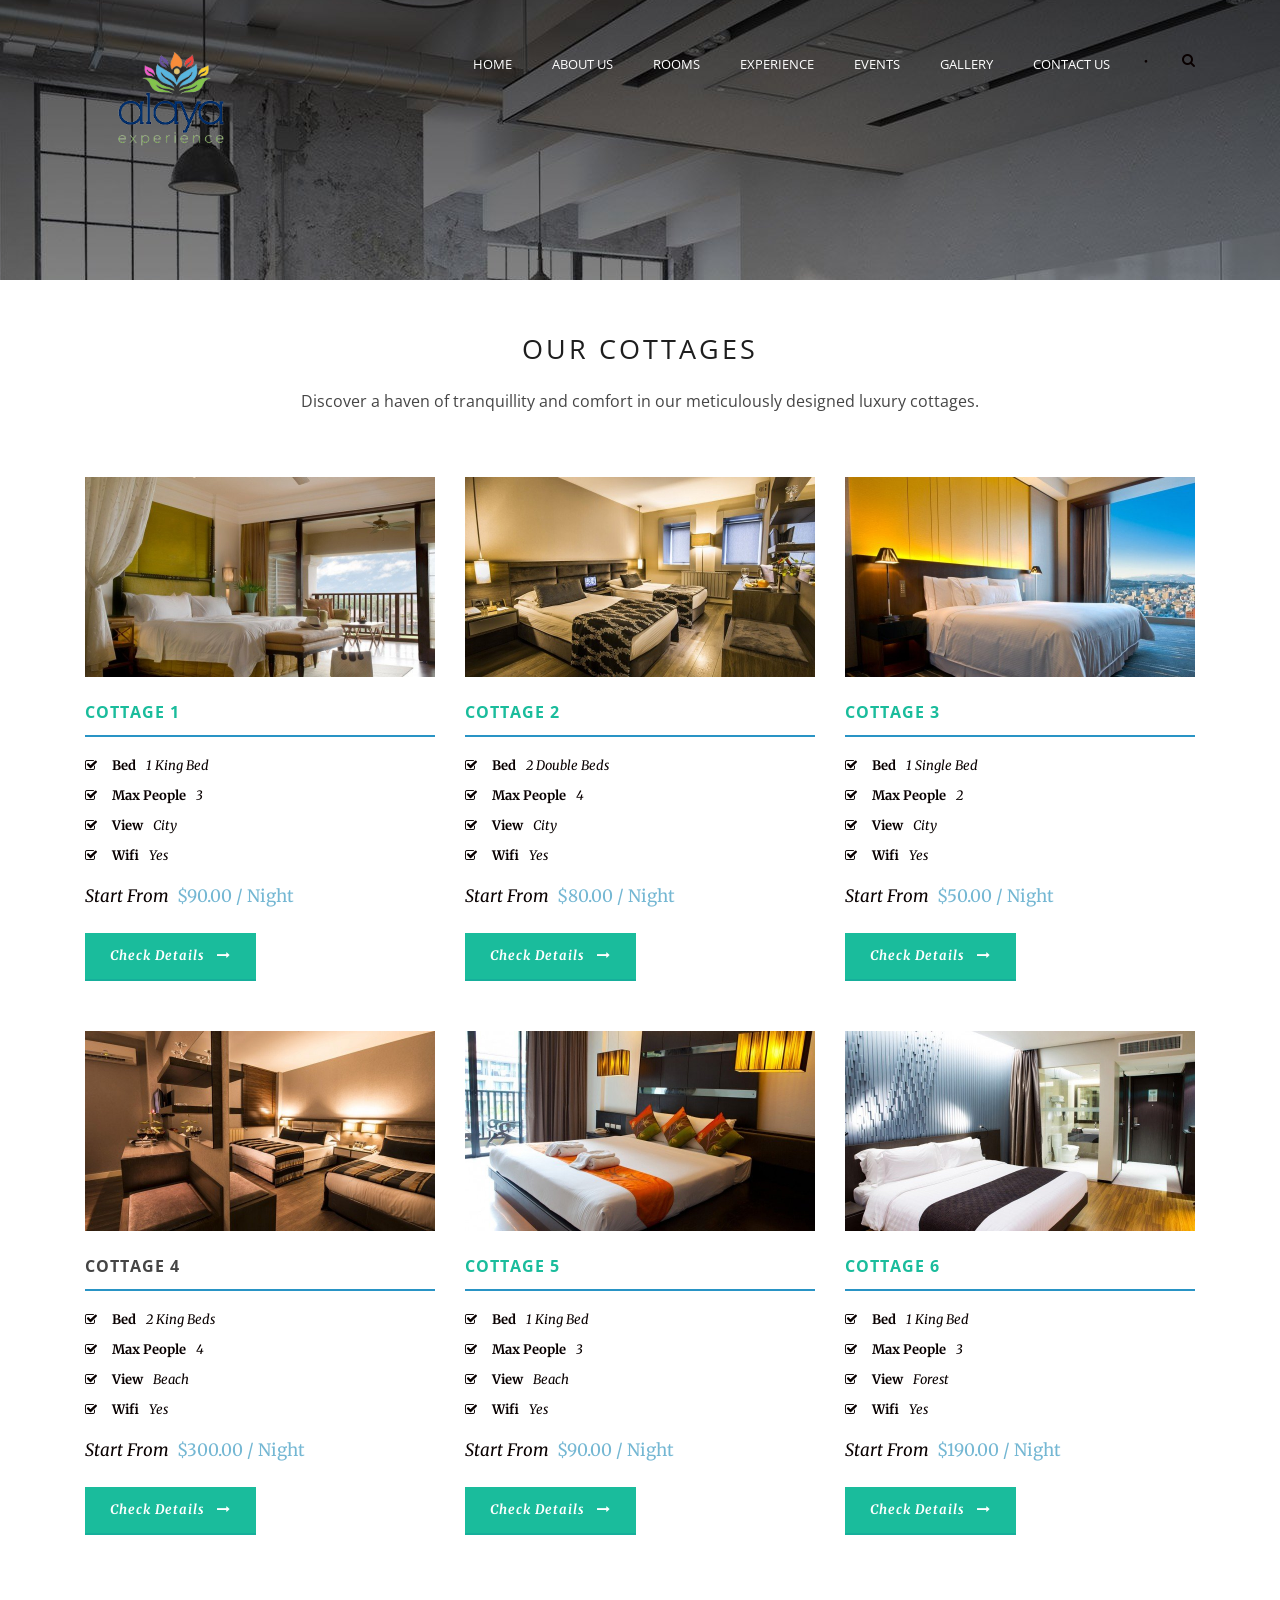
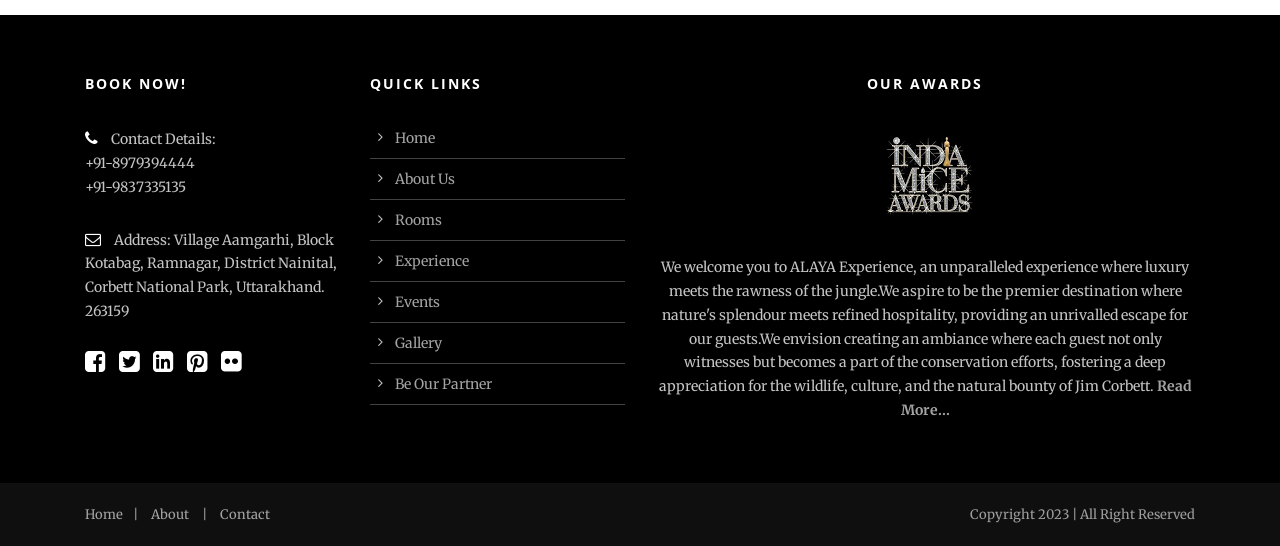
<file: rooms.html>
<!DOCTYPE html>

<html lang="en-US">

<head>
    <meta charset="UTF-8">
    <meta name="viewport" content="initial-scale=1.0">

    <title>Rooms-Alaya Experience</title>

    <link rel='stylesheet' href='plugins/gdlr-hostel/gdlr-hotel.css' type='text/css' media='all'>
    <link rel='stylesheet' href='css/style.css' type='text/css' media='all'>
    <link rel='stylesheet' href='plugins/superfish/css/superfish.css' type='text/css' media='all'>
    <link rel='stylesheet' href='plugins/dl-menu/component.css' type='text/css' media='all'>
    <link rel='stylesheet' href='plugins/font-awesome-new/css/font-awesome.min.css' type='text/css' media='all'>
    <link rel='stylesheet' href='plugins/fancybox/jquery.fancybox.css' type='text/css' media='all'>
    <link rel='stylesheet' href='plugins/flexslider/flexslider.css' type='text/css' media='all'>
    <link rel='stylesheet' href='css/style-responsive.css' type='text/css' media='all'>
    <link rel='stylesheet' href='css/style-custom.css' type='text/css' media='all'>
    <link rel='stylesheet' href='plugins/masterslider/public/assets/css/masterslider.main.css' type='text/css' media='all'>
    <link rel='stylesheet' href='css/customfc99.css?ver=2.6' type='text/css' media='all'>



    <link href="https://fonts.googleapis.com/css?family=Merriweather:300,300i,400,700|Open+Sans:300,300i,400,400i,600,700,800|Droid+Serif:300,300i,400,600,700" rel="stylesheet">


    <!-- load the script for older ie version -->
    <!--[if lt IE 9]>
	<script src="https://demo.goodlayers.com/hotelmaster/wp-content/themes/hotelmaster/javascript/html5.js" type="text/javascript"></script>
	<script src="https://demo.goodlayers.com/hotelmaster/wp-content/themes/hotelmaster/plugins/easy-pie-chart/excanvas.js" type="text/javascript"></script>
	<![endif]-->
</head>

<body data-rsssl="1" class="home page-template-default page page-id-3720 _masterslider _msp_version_3.2.2  header-style-1">
    <div class="body-wrapper  gdlr-icon-dark gdlr-header-transparent" data-home="https://demo.goodlayers.com/hotelmaster/hostel">
       <header class="gdlr-header-wrapper">
            <!-- top navigation -->

            <!-- logo -->
            <div class="gdlr-header-inner">
                <div class="gdlr-header-container container">
                    <!-- logo -->
                    <div class="gdlr-logo">
                        <div class="gdlr-logo-inner">
                            <a href="index.html">
                                <img src="upload/logo-hostel.png" alt="" width="406" height="80">                        
                            </a>
                            <div class="gdlr-responsive-navigation dl-menuwrapper" id="gdlr-responsive-navigation"><button class="dl-trigger">Open Menu</button>
                                <ul id="menu-main-menu" class="dl-menu gdlr-main-mobile-menu">
                                    <li class="menu-item menu-item-home "><a href="index.html">Home</a></li>
									   <li class="menu-item menu-item-home "><a href="about-us.html">About Us</a></li>
									      <li class="menu-item menu-item-home "><a href="rooms.html">Rooms</a></li>
										     <li class="menu-item menu-item-home "><a href="experience.html">Experience</a></li>
											    <li class="menu-item menu-item-home "><a href="events.html">Events</a></li>
												   <li class="menu-item menu-item-home "><a href="gallery.html">Gallery</a></li>
												      <li class="menu-item menu-item-home "><a href="contact-us.html">Contact Us</a></li>
                         </ul>
                            </div>
                        </div>
                    </div>

                    <!-- navigation -->
                    <div class="gdlr-navigation-wrapper">
                        <nav class="gdlr-navigation" id="gdlr-main-navigation" role="navigation">
                            <ul id="menu-main-menu-1" class="sf-menu gdlr-main-menu">
                                <li class="menu-item menu-item-home"><a href="index.html">Home</a></li>
									 <li class="menu-item menu-item-home"><a href="about-us.html">About Us</a></li>
									         <li class="menu-item menu-item-home"><a href="rooms.html">Rooms</a></li>
									 <li class="menu-item menu-item-home"><a href="experience.html">Experience</a></li>
										 <li class="menu-item menu-item-home"><a href="events.html">Events</a></li>
								 <li class="menu-item menu-item-home"><a href="gallery.html">Gallery</a></li>
								 <li class="menu-item menu-item-home"><a href="contact-us.html">Contact Us</a></li>
               </ul>
                        </nav>
                        <span class="gdlr-menu-search-button-sep">•</span>
                        <i class="fa fa-search icon-search gdlr-menu-search-button" id="gdlr-menu-search-button"></i>
                        <div class="gdlr-menu-search" id="gdlr-menu-search">
                            <form method="get" id="searchform" action="#">
                                <div class="search-text">
                                    <input type="text" value="Type Keywords" name="s" autocomplete="off" data-default="Type Keywords">
                                </div>
                                <input type="submit" value="">
                                <div class="clear"></div>
                            </form>
                        </div>
                        <div class="gdlr-navigation-gimmick" id="gdlr-navigation-gimmick"></div>
                        <div class="clear"></div>
                    </div>
                    <div class="clear"></div>
                </div>
            </div>
        </header>


        <div id="gdlr-header-substitute">
        </div>
        <div class="gdlr-page-title-wrapper">
            <div class="gdlr-page-title-overlay"></div>
            <div class="gdlr-page-title-container container">
       

            </div>
        </div>
        <!-- is search -->
        <div class="content-wrapper">
            <div class="gdlr-content">

                <div class="with-sidebar-wrapper">
                    <section id="content-section-1">
                        <div class="section-container container">
						<div class="container">
                                <div class="gdlr-title-item" style="margin-bottom: 0px;">
                                    <div class="gdlr-item-title-wrapper gdlr-item pos-center ">
                                        <div class="gdlr-item-title-head">
                                            <h3 class="gdlr-item-title gdlr-skin-title gdlr-skin-border">Our Cottages</h3><br><br>
											  <h5>Discover a haven of tranquillity and comfort in our meticulously designed luxury cottages.</h5><br><br>
                                            <div class="clear"></div>
                                        </div>
                                    </div>
                                </div>
                                <div class="clear"></div>
                                <div class="clear"></div>
                            </div>
                            <div class="room-item-wrapper type-classic" style="margin-bottom: 30px;">
                                <div class="room-item-holder ">
                                    <div class="clear"></div>
				
                                    <div class="four columns">
                                        <div class="gdlr-item gdlr-room-item gdlr-classic-room">
                                            <div class="gdlr-ux gdlr-classic-room-ux">
                                                <div class="gdlr-room-thumbnail">
                                                    <a href="contact-us.html"><img src="upload/photodune-2676493-suite-bed-room-with-balcony-of-a-luxury-resort-m-700x400.jpg" alt="" width="700" height="400"></a>
                                                </div>
                                                <h3 class="gdlr-room-title"><a href="#">COTTAGE 1 </a></h3>
                                                <div class="gdlr-hotel-room-info">
                                                    <div class="gdlr-room-info"><i class="fa fa-check-square-o icon-check"></i><span class="gdlr-head">Bed</span><span class="gdlr-tail">1 King Bed</span></div>
                                                    <div class="gdlr-room-info"><i class="fa fa-check-square-o icon-check"></i><span class="gdlr-head">Max People</span><span class="gdlr-tail">3</span></div>
                                                    <div class="gdlr-room-info"><i class="fa fa-check-square-o icon-check"></i><span class="gdlr-head">View</span><span class="gdlr-tail">City</span></div>
                                                    <div class="gdlr-room-info"><i class="fa fa-check-square-o icon-check"></i><span class="gdlr-head">Wifi</span><span class="gdlr-tail">Yes</span></div>
                                                    <div class="gdlr-room-price"><span class="gdlr-head">Start From</span><span class="gdlr-tail">$90.00 / Night</span></div>
                                                    <div class="clear"></div>
                                                </div><a class="gdlr-button with-border" href="contact-us.html">Check Details<i class="fa fa-long-arrow-right icon-long-arrow-right"></i></a></div>
                                        </div>
                                    </div>
                                    <div class="four columns">
                                        <div class="gdlr-item gdlr-room-item gdlr-classic-room">
                                            <div class="gdlr-ux gdlr-classic-room-ux">
                                                <div class="gdlr-room-thumbnail">
                                                    <a href="contact-us.html"><img src="upload/photodune-3973259-hotel-room-m-700x400.jpg" alt="" width="700" height="400"></a>
                                                </div>
                                                  <h3 class="gdlr-room-title"><a href="#">COTTAGE 2 </a></h3>
                                                <div class="gdlr-hotel-room-info">
                                                    <div class="gdlr-room-info"><i class="fa fa-check-square-o icon-check"></i><span class="gdlr-head">Bed</span><span class="gdlr-tail">2 Double Beds</span></div>
                                                    <div class="gdlr-room-info"><i class="fa fa-check-square-o icon-check"></i><span class="gdlr-head">Max People</span><span class="gdlr-tail">4</span></div>
                                                    <div class="gdlr-room-info"><i class="fa fa-check-square-o icon-check"></i><span class="gdlr-head">View</span><span class="gdlr-tail">City</span></div>
                                                    <div class="gdlr-room-info"><i class="fa fa-check-square-o icon-check"></i><span class="gdlr-head">Wifi</span><span class="gdlr-tail">Yes</span></div>
                                                    <div class="gdlr-room-price"><span class="gdlr-head">Start From</span><span class="gdlr-tail">$80.00 / Night</span></div>
                                                    <div class="clear"></div>
                                                </div><a class="gdlr-button with-border" href="contact-us.html">Check Details<i class="fa fa-long-arrow-right icon-long-arrow-right"></i></a></div>
                                        </div>
                                    </div>
                                    <div class="four columns">
                                        <div class="gdlr-item gdlr-room-item gdlr-classic-room">
                                            <div class="gdlr-ux gdlr-classic-room-ux">
                                                <div class="gdlr-room-thumbnail">
                                                    <a href="contact-us.html"><img src="upload/photodune-2681114-penthouse-room-on-a-sunny-day-m-700x400.jpg" alt="" width="700" height="400"></a>
                                                </div>
                                                   <h3 class="gdlr-room-title"><a href="#">COTTAGE 3 </a></h3>
                                                <div class="gdlr-hotel-room-info">
                                                    <div class="gdlr-room-info"><i class="fa fa-check-square-o icon-check"></i><span class="gdlr-head">Bed</span><span class="gdlr-tail">1 Single Bed</span></div>
                                                    <div class="gdlr-room-info"><i class="fa fa-check-square-o icon-check"></i><span class="gdlr-head">Max People</span><span class="gdlr-tail">2</span></div>
                                                    <div class="gdlr-room-info"><i class="fa fa-check-square-o icon-check"></i><span class="gdlr-head">View</span><span class="gdlr-tail">City</span></div>
                                                    <div class="gdlr-room-info"><i class="fa fa-check-square-o icon-check"></i><span class="gdlr-head">Wifi</span><span class="gdlr-tail">Yes</span></div>
                                                    <div class="gdlr-room-price"><span class="gdlr-head">Start From</span><span class="gdlr-tail">$50.00 / Night</span></div>
                                                    <div class="clear"></div>
                                                </div><a class="gdlr-button with-border" href="contact-us.html">Check Details<i class="fa fa-long-arrow-right icon-long-arrow-right"></i></a></div>
                                        </div>
                                    </div>
                                    <div class="clear"></div>
                                    <div class="four columns">
                                        <div class="gdlr-item gdlr-room-item gdlr-classic-room">
                                            <div class="gdlr-ux gdlr-classic-room-ux">
                                                <div class="gdlr-room-thumbnail">
                                                    <a href="contact-us.html"><img src="upload/photodune-3973289-hotel-room-m-700x400.jpg" alt="" width="700" height="400"></a>
                                                </div>
                                                <h3 class="gdlr-room-title"><a href="#"></a>COTTAGE 4</h3>
                                                <div class="gdlr-hotel-room-info">
                                                    <div class="gdlr-room-info"><i class="fa fa-check-square-o icon-check"></i><span class="gdlr-head">Bed</span><span class="gdlr-tail">2 King Beds</span></div>
                                                    <div class="gdlr-room-info"><i class="fa fa-check-square-o icon-check"></i><span class="gdlr-head">Max People</span><span class="gdlr-tail">4</span></div>
                                                    <div class="gdlr-room-info"><i class="fa fa-check-square-o icon-check"></i><span class="gdlr-head">View</span><span class="gdlr-tail">Beach</span></div>
                                                    <div class="gdlr-room-info"><i class="fa fa-check-square-o icon-check"></i><span class="gdlr-head">Wifi</span><span class="gdlr-tail">Yes</span></div>
                                                    <div class="gdlr-room-price"><span class="gdlr-head">Start From</span><span class="gdlr-tail">$300.00 / Night</span></div>
                                                    <div class="clear"></div>
                                                </div><a class="gdlr-button with-border" href="contact-us.html">Check Details<i class="fa fa-long-arrow-right icon-long-arrow-right"></i></a></div>
                                        </div>
                                    </div>
                                    <div class="four columns">
                                        <div class="gdlr-item gdlr-room-item gdlr-classic-room">
                                            <div class="gdlr-ux gdlr-classic-room-ux">
                                                <div class="gdlr-room-thumbnail">
                                                    <a href="contact-us.html"><img src="upload/photodune-2232283-hotel-room-with-bed-and-wooden-m-700x400.jpg" alt="" width="700" height="400"></a>
                                                </div>
                                                <h3 class="gdlr-room-title"><a href="#">COTTAGE 5</a></h3>
                                                <div class="gdlr-hotel-room-info">
                                                    <div class="gdlr-room-info"><i class="fa fa-check-square-o icon-check"></i><span class="gdlr-head">Bed</span><span class="gdlr-tail">1 King Bed</span></div>
                                                    <div class="gdlr-room-info"><i class="fa fa-check-square-o icon-check"></i><span class="gdlr-head">Max People</span><span class="gdlr-tail">3</span></div>
                                                    <div class="gdlr-room-info"><i class="fa fa-check-square-o icon-check"></i><span class="gdlr-head">View</span><span class="gdlr-tail">Beach</span></div>
                                                    <div class="gdlr-room-info"><i class="fa fa-check-square-o icon-check"></i><span class="gdlr-head">Wifi</span><span class="gdlr-tail">Yes</span></div>
                                                    <div class="gdlr-room-price"><span class="gdlr-head">Start From</span><span class="gdlr-tail">$90.00 / Night</span></div>
                                                    <div class="clear"></div>
                                                </div><a class="gdlr-button with-border" href="contact-us.html">Check Details<i class="fa fa-long-arrow-right icon-long-arrow-right"></i></a></div>
                                        </div>
                                    </div>
                                    <div class="four columns">
                                        <div class="gdlr-item gdlr-room-item gdlr-classic-room">
                                            <div class="gdlr-ux gdlr-classic-room-ux">
                                                <div class="gdlr-room-thumbnail">
                                                    <a href="contact-us.html"><img src="upload/photodune-4076311-interior-of-modern-comfortable-hotel-room-m-700x400.jpg" alt="" width="700" height="400"></a>
                                                </div>
                                                <h3 class="gdlr-room-title"><a href="#">COTTAGE 6</a></h3>
                                                <div class="gdlr-hotel-room-info">
                                                    <div class="gdlr-room-info"><i class="fa fa-check-square-o icon-check"></i><span class="gdlr-head">Bed</span><span class="gdlr-tail">1 King Bed</span></div>
                                                    <div class="gdlr-room-info"><i class="fa fa-check-square-o icon-check"></i><span class="gdlr-head">Max People</span><span class="gdlr-tail">3</span></div>
                                                    <div class="gdlr-room-info"><i class="fa fa-check-square-o icon-check"></i><span class="gdlr-head">View</span><span class="gdlr-tail">Forest</span></div>
                                                    <div class="gdlr-room-info"><i class="fa fa-check-square-o icon-check"></i><span class="gdlr-head">Wifi</span><span class="gdlr-tail">Yes</span></div>
                                                    <div class="gdlr-room-price"><span class="gdlr-head">Start From</span><span class="gdlr-tail">$190.00 / Night</span></div>
                                                    <div class="clear"></div>
                                                </div><a class="gdlr-button with-border" href="contact-us.html">Check Details<i class="fa fa-long-arrow-right icon-long-arrow-right"></i></a></div>
                                        </div>
                                    </div>
                                    <div class="clear"></div>
                             
                                </div>
                            </div>
                            <div class="clear"></div>
                        </div>
                    </section>
                </div>

                <!-- Below Sidebar Section-->

            </div>
            <!-- gdlr-content -->
            <div class="clear"></div>
        </div>
        <!-- content wrapper -->
        <footer class="footer-wrapper">
            <div class="footer-container container">
                <div class="footer-column three columns" id="footer-widget-1">
                    <div id="text-5" class="widget widget_text gdlr-item gdlr-widget">
                        <h3 class="gdlr-widget-title">Book Now!</h3>
                        <div class="clear"></div>
                        <div class="textwidget">
						


                            <p><i class="gdlr-icon fa fa-phone" style="color: #fff; font-size: 16px; "></i> Contact Details:<br> +91-8979394444<br> +91-9837335135</p>
                            <div class="clear"></div>
                            <div class="gdlr-space" style="margin-top: -15px;"></div><br>
                            <p><i class="gdlr-icon fa fa-envelope-o" style="color: #fff; font-size: 16px; "></i> Address: Village Aamgarhi, Block Kotabag, Ramnagar, District Nainital, 
Corbett National Park, Uttarakhand. 263159</p>
                            <div class="clear"></div>
                            <div class="gdlr-space" style="margin-top: 25px;"></div>
                            <p>
                                <a href="#" target="_blank"><i class="gdlr-icon fa fa-facebook-square" style="color: #fff; font-size: 24px; "></i></a> 
                                <a href="#" target="_blank"><i class="gdlr-icon fa fa-twitter-square" style="color: #fff; font-size: 24px; "></i></a> 
                                <a href="#" target="_blank"><i class="gdlr-icon fa fa-linkedin-square" style="color: #fff; font-size: 24px; "></i></a> 
                          
                                <a href="#" target="_blank"><i class="gdlr-icon fa fa-pinterest-square" style="color: #fff; font-size: 24px; "></i></a> 
                                <a href="#" target="_blank"><i class="gdlr-icon fa fa-flickr" style="color: #fff; font-size: 24px; "></i></a>
                            </p>
                        </div>
                    </div>
                </div>
                <div class="footer-column three columns" id="footer-widget-2">
                    <div id="recent-posts-5" class="widget widget_recent_entries gdlr-item gdlr-widget">
                        <h3 class="gdlr-widget-title">Quick Links</h3>
                        <div class="clear"></div>
                        <ul>
                            <li>
                                <a href="index.html">Home</a>
                            </li>
                            <li>
                                <a href="about-us.html">About Us</a>
                            </li>
                            <li>
                                <a href="rooms.html">Rooms</a>
                            </li>
                            <li>
                                <a href="experience.html">Experience</a>
                            </li>
                            <li>
                                <a href="events.html">Events</a>
                            </li>
                            <li>
                                <a href="gallery.html">Gallery</a>
                            </li>
							  <li>
                                <a href="be-our-pattern.html">Be Our Partner</a>
                            </li>
                        </ul>
                    </div>
                </div>
                <div class="footer-column six columns" id="footer-widget-3">
                    <div id="text-10" class="widget widget_text gdlr-item gdlr-widget">
                        <h3 class="gdlr-widget-title" align="center">Our Awards</h3>
                        <div class="clear"></div>
                        <div class="textwidget" align="center"><img src="images/logo.png" alt="">
                            <div class="clear"></div>
                            <div class="gdlr-space" style="margin-top: 20px;" align="justify"></div>
                       We welcome you to ALAYA Experience, an unparalleled experience where luxury meets the rawness of the jungle.We aspire to be the premier destination where nature's splendour meets refined hospitality, providing an unrivalled escape for our guests.We envision creating an ambiance where each guest not only witnesses but becomes a part of the conservation efforts, fostering a deep appreciation for the wildlife, culture, and the natural bounty of Jim Corbett. <a href="about-us.html"><b>Read More...</b></a></div>
                    </div>
                </div>
                <div class="clear"></div>
            </div>

            <div class="copyright-wrapper">
                <div class="copyright-container container">
                    <div class="copyright-left">
                        <a href="index.html" style="margin-right: 10px;">Home</a>|
                
                        <a href="about-us.html" style="margin-right: 10px; margin-left: 10px;">About</a> | 
                        <a href="contact-page.html" style="margin-right: 10px; margin-left: 10px;">Contact</a> 
                    </div>
                    <div class="copyright-right">
                        Copyright 2023 | All Right Reserved  </div>
                    <div class="clear"></div>
                </div>
            </div>
        </footer>
    </div>
    <!-- body-wrapper -->

    <script type='text/javascript' src='js/jquery/jquery.js'></script>
    <script type='text/javascript' src='js/jquery/jquery-migrate.min.js'></script>
    <script type='text/javascript' src='js/jquery/ui/core.min.js'></script>
    <script type='text/javascript' src='js/jquery/ui/datepicker.min.js'></script>
    <script type='text/javascript'>
        /* <![CDATA[ */
        var objectL10n = {
            "closeText": "Done",
            "currentText": "Today",
            "monthNames": ["January", "February", "March", "April", "May", "June", "July", "August", "September", "October", "November", "December"],
            "monthNamesShort": ["Jan", "Feb", "Mar", "Apr", "May", "Jun", "Jul", "Aug", "Sep", "Oct", "Nov", "Dec"],
            "monthStatus": "Show a different month",
            "dayNames": ["Sunday", "Monday", "Tuesday", "Wednesday", "Thursday", "Friday", "Saturday"],
            "dayNamesShort": ["Sun", "Mon", "Tue", "Wed", "Thu", "Fri", "Sat"],
            "dayNamesMin": ["S", "M", "T", "W", "T", "F", "S"],
            "firstDay": "1"
        };
        /* ]]> */
    </script>
    <script type='text/javascript' src='plugins/gdlr-hostel/gdlr-hotel.js'></script>
    <script type='text/javascript' src='plugins/superfish/js/superfish.js'></script>
    <script type='text/javascript' src='js/hoverIntent.min.js'></script>
    <script type='text/javascript' src='plugins/dl-menu/modernizr.custom.js'></script>
    <script type='text/javascript' src='plugins/dl-menu/jquery.dlmenu.js'></script>
    <script type='text/javascript' src='js/jquery.easing.js'></script>
    <script type='text/javascript' src='js/jquery.transit.min.js'></script>
    <script type='text/javascript' src='plugins/fancybox/jquery.fancybox.pack.js'></script>
    <script type='text/javascript' src='plugins/fancybox/helpers/jquery.fancybox-media.js'></script>
    <script type='text/javascript' src='plugins/fancybox/helpers/jquery.fancybox-thumbs.js'></script>
    <script type='text/javascript' src='js/flexslider/jquery.flexslider.js'></script>
    <script type='text/javascript' src='js/jquery.isotope.min.js'></script>
    <script type='text/javascript' src='js/gdlr-script.js'></script>
    <script type='text/javascript' src='plugins/gdlr-portfolio/gdlr-portfolio-script.js'></script>

</body>

</html>
</file>
<file: plugins/gdlr-hostel/gdlr-hotel.css>
.gdlr-room-thumbnail{ overflow: hidden; }
.gdlr-room-thumbnail > a:hover{ opacity: 0.8; }

.single .gdlr-room-thumbnail { font-size: 0px; text-align: center; margin-bottom: 25px; overflow: hidden;
	border-radius: 3px; -moz-border-radius: 3px; -webkit-border-radius: 3px; }
.single .gdlr-item-start-content{ padding-bottom: 50px; }
.single .gdlr-room-title-wrapper{ padding-bottom: 5px; margin-bottom: 25px;
    border-bottom-width: 2px; border-style: solid; line-height: 20px; }
.single .gdlr-room-title { font-weight: bold; font-size: 17px; float: left;
	margin-bottom: 0px; text-transform: uppercase; letter-spacing: 2px;  }
.single .gdlr-room-price { float: right; }
.single .gdlr-hotel-room-info{ margin-bottom: 20px; }	
.single .gdlr-room-info { width: 44%; float: left; font-size: 13px; margin-bottom: 3px;
	background-color: #f5f5f5; padding: 16px 20px; margin-right: 3px; }
.single .gdlr-room-info i { margin-right: 15px; }
.single .gdlr-room-info .gdlr-head { font-weight: bold; margin-right: 10px; }
.single .gdlr-room-info .gdlr-tail { font-style: italic; }
.single .gdlr-room-price .gdlr-head { font-size: 15px; margin-right: 10px; font-style: italic; }
.single .gdlr-room-price .gdlr-tail { font-size: 19px; }
.single .gdlr-reservation-bar { float: right; margin-right: 0px; margin-left: 30px; }
.single .gdlr-room-main-content { overflow: hidden; }

.gdlr-flex-thumbnail-control { margin-left: 0; margin-top: 10px; text-align: left; }
.gdlr-flex-thumbnail-control li { display: inline-block; max-width: 55px; margin-right: 10px; cursor: pointer; overflow: hidden; 
	border-radius: 3px; -moz-border-radius: 3px; -webkit-border-radius: 3px; }

/* medium room */
.gdlr-medium-room.gdlr-item { margin-bottom: 70px; }
.gdlr-medium-room .flex-control-nav-wrapper { display: none; }
.gdlr-medium-room .gdlr-room-thumbnail { float: left; max-width: 32%; margin-right: 30px; }
.gdlr-medium-room .gdlr-room-title { font-size: 17px; margin-bottom: 0px; text-transform: uppercase; font-weight: bold; letter-spacing: 2px; }
.gdlr-medium-room .gdlr-room-content-wrapper{ overflow: hidden; }
.gdlr-medium-room .gdlr-hotel-room-info { margin-bottom: 25px; margin-top: 25px;
	border-width: 1px; border-style: solid; padding: 10px 20px; }
.gdlr-medium-room .gdlr-room-info { float: left; font-size: 13px; margin-right: 10px; }
.gdlr-medium-room .gdlr-room-info i { display: none; }
.gdlr-medium-room .gdlr-room-info:before{ content: "/"; margin: 0px 10px 0px 0px; }
.gdlr-medium-room .gdlr-room-info:first-child:before{ display: none; }
.gdlr-medium-room .gdlr-room-info .gdlr-head { font-weight: bold; margin-right: 10px; }
.gdlr-medium-room .gdlr-room-info .gdlr-tail { font-style: italic; }
.gdlr-medium-room .gdlr-button{ float: left; margin-top: 24px; margin-bottom: 0px; }
.gdlr-medium-room .gdlr-button i{ margin-left: 12px; margin-right: 0px; }
.gdlr-medium-room .gdlr-room-price { float: right; margin-top: 30px; text-align: right; }
.gdlr-medium-room .gdlr-room-price .gdlr-head { font-size: 15px; margin-right: 10px; font-style: italic; }
.gdlr-medium-room .gdlr-room-price .gdlr-tail { font-size: 19px; }
.gdlr-medium-room .gdlr-price-break-down { font-size: 12px; text-align: right; position: relative; cursor: pointer; }

.gdlr-booking-room-wrapper{ margin: 0px -15px; padding-bottom: 1px; }
.gdlr-booking-room-wrapper .gdlr-medium-room .gdlr-room-price { margin-top: 22px; }

.gdlr-booking-room-wrapper .gdlr-room-hotel-branches .gdlr-separator:first-child { display: none;}
.gdlr-booking-room-wrapper .gdlr-room-hotel-branches { font-size: 13px; margin-top: 4px; margin-bottom: -5px;  }

.gdlr-booking-content-inner .gdlr-pagination{ margin: 0px 0px 20px; }

/* classic room */
.gdlr-item-no-space .gdlr-classic-room .gdlr-room-title,
.gdlr-item-no-space .gdlr-classic-room .gdlr-hotel-room-info,
.gdlr-item-no-space .gdlr-classic-room .gdlr-button{ margin-left: 20px; margin-right: 20px; }
.gdlr-classic-room.gdlr-item{ margin-bottom: 50px; }
.gdlr-classic-room .flex-control-nav-wrapper { display: none; }
.gdlr-classic-room .gdlr-room-thumbnail { margin-bottom: 25px; }
.gdlr-classic-room .gdlr-room-title { font-size: 18px; text-transform: uppercase; font-weight: bold;
    letter-spacing: 1px; padding-bottom: 12px; border-bottom-width: 2px; border-style: solid; }
.gdlr-classic-room .gdlr-room-info { margin-bottom: 10px; }
.gdlr-classic-room .gdlr-room-info { font-size: 13px; margin-bottom: 8px; }
.gdlr-classic-room .gdlr-room-info i { margin-right: 15px; }
.gdlr-classic-room .gdlr-room-info .gdlr-head { font-weight: bold; margin-right: 10px; }
.gdlr-classic-room .gdlr-room-info .gdlr-tail { font-style: italic; }
.gdlr-classic-room .gdlr-room-price{ font-size: 17px; margin-top: 15px; }
.gdlr-classic-room .gdlr-room-price .gdlr-head { margin-right: 8px; font-style: italic; }
.gdlr-classic-room .gdlr-button{ margin-top: 22px; margin-bottom: 0px; }
.gdlr-classic-room .gdlr-button i{ margin-left: 12px; margin-right: 0px; }

.room-item-wrapper .four.columns .gdlr-classic-room .gdlr-room-title { font-size: 16px; }
.room-item-wrapper .three.columns .gdlr-classic-room .gdlr-room-title { font-size: 15px; }

.gdlr-room-carousel-item .gdlr-classic-room:first-child { margin-left: 0px; }

/* modern room */
.gdlr-item-no-space .gdlr-modern-room .gdlr-room-detail,
.gdlr-item-no-space .gdlr-modern-room .gdlr-room-title { margin-left: 20px; margin-right: 20px; }
.gdlr-modern-room.gdlr-item{ margin-bottom: 40px; }
.gdlr-modern-room .flex-control-nav-wrapper { display: none; }
.gdlr-modern-room .gdlr-room-thumbnail { margin-bottom: 22px; }
.gdlr-modern-room .gdlr-room-title { font-size: 14px; text-transform: uppercase; 
	font-weight: bold; letter-spacing: 1px; margin-bottom: 6px; }
.gdlr-modern-room .gdlr-room-detail{ font-size: 12px; letter-spacing: 1px; font-style: italic; }
.gdlr-modern-room .gdlr-room-detail i{ margin-left: 14px; margin-right: 0px; }

.gdlr-room-carousel-item .gdlr-modern-room:first-child { margin-left: 0px; }

/* booking */	 
.single-booking .gdlr-item-start-content{ padding-bottom: 70px; margin-bottom: 0px; }

.gdlr-booking-content{ overflow: hidden; }
.gdlr-booking-content-wrapper{ margin-top: 30px; }
.gdlr-booking-content-wrapper.gdlr-loading{ background: url('images/now-loading.gif') no-repeat center; }
.gdlr-booking-content-inner{ min-height: 100px; }

.gdlr-booking-process-bar .gdlr-active { color: #fff; }
.gdlr-booking-process-bar .gdlr-booking-process{ font-size: 13px; font-weight: bold; display: inline-block; 
    padding: 15px 46px 15px 28px; position: relative; line-height: 20px; 
	transition: color 300ms; -moz-transition: color 300ms; 
	-o-transition: color 300ms; -webkit-transition: color 300ms; }
.gdlr-booking-process-bar .gdlr-booking-process:last-child{ padding-right: 28px; }
.gdlr-booking-process-bar .gdlr-booking-process:before,
.gdlr-booking-process-bar .gdlr-booking-process:after{ content: ""; position: absolute; width: 0; height: 0;
  border-style: solid; border-color: transparent; border-right: 0; }
.gdlr-booking-process-bar .gdlr-booking-process:before{ border-width: 25px; top: 0px; right: 0px; }
.gdlr-booking-process-bar .gdlr-booking-process:after{ border-width: 25px; top: 0px; right: 1px; }	
.gdlr-booking-process-bar .gdlr-booking-process:last-child:before,
.gdlr-booking-process-bar .gdlr-booking-process:last-child:after{ display: none; }

/* reservation room */
.gdlr-reservation-room{ margin-top: 15px; }
.gdlr-reservation-room:first-child{ margin-top: 0px; }
.gdlr-reservation-room i { display: none; font-size: 23px; margin-right: 18px; margin-top: 10px; float: left; }
.gdlr-reservation-room input{ display: none; }
.gdlr-reservation-room .gdlr-reservation-room-content { overflow: hidden; font-size: 13px; line-height: 1.7; }
.gdlr-reservation-room .gdlr-reservation-room-title{ font-weight: bold; }
.gdlr-reservation-room .gdlr-reservation-room-info { font-style: italic; margin-left: 60px; }
.gdlr-reservation-room .gdlr-reservation-room-info span{ margin-right: 12px; }
.gdlr-reservation-room .gdlr-reservation-change-room{ float: right; margin-right: 20px; font-style: italic; }

.gdlr-reservation-room.gdlr-active i{ display: block; }
.gdlr-reservation-room.gdlr-active .gdlr-reservation-room-info{ margin-left: 0px; }

.gdlr-single-hostel-booking .gdlr-reservation-room i{ margin-top: 0px; }
.gdlr-single-hostel-booking .gdlr-reservation-room .gdlr-reservation-change-room{ float: left; }

/* reservation bar */
.gdlr-reservation-bar{ width: 320px; float: left; margin-right: 30px; overflow: hidden; 
	border-radius: 3px; -moz-border-radius: 3px; -webkit-border-radius: 3px; }
.gdlr-reservation-bar .gdlr-reservation-bar-title{ font-size: 16px; letter-spacing: 1px; text-align: center;
	padding: 15px 15px 10px; border-bottom-width: 2px; border-bottom-style: solid; }
.gdlr-reservation-bar .gdlr-reservation-bar-date-form{ padding: 20px 0px 30px 20px; }
.gdlr-reservation-bar .gdlr-reservation-bar-room-form{ padding: 20px 0px 20px 20px; display: none; }
.gdlr-reservation-bar .gdlr-reservation-bar-button{ margin-bottom: 0px; margin-top: 10px; float: left; }
.gdlr-reservation-bar .gdlr-reservation-field{ margin-bottom: 20px; float: left; margin-right: 20px; }
.gdlr-reservation-bar .gdlr-reservation-field-title{ font-size: 12px; letter-spacing: 1px; display: block; margin-bottom: 8px; }
.gdlr-reservation-bar .gdlr-reservation-people-amount-wrapper { overflow: hidden; }

.gdlr-reservation-people-title { width: 80px; float: left; margin-top: 35px; text-align: right; margin-right: 20px; }

/* datepicker */
.gdlr-reservation-bar input.gdlr-datepicker { font-size: 13px; padding: 10px 15px; height: 16px; width: 123px; cursor: pointer;
	  box-shadow: 1px 1px 1px rgba(0, 0, 0, 0.2); -moz-box-shadow: 1px 1px 1px rgba(0, 0, 0, 0.2); -webkit-box-shadow: 1px 1px 1px rgba(0, 0, 0, 0.2); }
.gdlr-reservation-bar .gdlr-datepicker-wrapper:after { font-family: fontAwesome; content: "\f073"; 
	position: absolute; right: 10px; top: 6px; pointer-events: none; cursor: pointer; }
.gdlr-reservation-bar .gdlr-datepicker-wrapper { display: inline-block; position: relative; }

/* combobox */
.gdlr-reservation-bar .gdlr-combobox-wrapper{ width: 80px; overflow: hidden; position: relative;
	box-shadow: 1px 1px 1px rgba(0, 0, 0, 0.2); -moz-box-shadow: 1px 1px 1px rgba(0, 0, 0, 0.2); -webkit-box-shadow: 1px 1px 1px rgba(0, 0, 0, 0.2); }
.gdlr-reservation-bar .gdlr-combobox-wrapper:after{ font-family: fontAwesome; content: "\f0dd"; 
	position: absolute; right: 10px; top: 4px; pointer-events: none; cursor: pointer; }
.gdlr-reservation-bar .gdlr-combobox-wrapper select{ background: transparent; border: none;
  font-size: 13px; height: 36px; padding-left: 12px; width: 108px; -webkit-appearance: none; }
.gdlr-reservation-bar .gdlr-combobox-wrapper select:focus { outline: none; }

.gdlr-reservation-bar .gdlr-resv-branches-combobox .gdlr-combobox-wrapper{ width: 253px; }
.gdlr-reservation-bar .gdlr-resv-branches-combobox .gdlr-combobox-wrapper select{ width: 281px; }

/* hotel availability */
.gdlr-hotel-availability .gdlr-resv-datepicker { float: left; width: 24%; }
.gdlr-hotel-availability .gdlr-resv-combobox { float: left; width: 12%; }
.gdlr-hotel-availability.gdlr-hostel .gdlr-resv-datepicker{ width: 26%; }
.gdlr-hotel-availability.gdlr-hostel .gdlr-resv-combobox{ width: 14%; }
.gdlr-hotel-availability .gdlr-hotel-availability-submit{ overflow: hidden; }
.gdlr-hotel-availability .gdlr-hotel-availability-submit input[type="submit"]{ line-height: 19px; width: 100%; 
	padding-left: 0px; padding-right: 0px; margin: 32px 0px 0px; }
.gdlr-hotel-availability .gdlr-reservation-field span { display: block; font-size: 14px; line-height: 20px; margin-bottom: 12px; }

.gdlr-hotel-availability input.gdlr-datepicker { font-size: 13px; padding: 13px 15px; height: 16px; width: 100%; cursor: pointer; }
.gdlr-hotel-availability .gdlr-datepicker-wrapper:after { font-family: fontAwesome; content: "\f073"; 
	position: absolute; right: 15px; top: 11px; pointer-events: none; cursor: pointer; }
.gdlr-hotel-availability .gdlr-datepicker-wrapper { margin-right: 20px; padding-right: 30px; position: relative; }

.gdlr-hotel-availability .gdlr-combobox-wrapper{ margin-right: 20px; overflow: hidden; position: relative; }
.gdlr-hotel-availability .gdlr-combobox-wrapper:after{ font-family: fontAwesome; content: "\f0dd"; 
	position: absolute; right: 15px; top: 8px; pointer-events: none; cursor: pointer; }
.gdlr-hotel-availability .gdlr-combobox-wrapper select{ background: transparent; border: none;
  font-size: 13px; height: 42px; padding-left: 12px; width: 130%; -webkit-appearance: none; }
.gdlr-hotel-availability .gdlr-combobox-wrapper select:focus { outline: none; }

.gdlr-hotel-branches-enable .gdlr-hotel-availability .gdlr-resv-branches-combobox{ float: left; width: 25%; }
.gdlr-hotel-branches-enable .gdlr-hotel-availability .gdlr-resv-datepicker { float: left; width: 15%; }
.gdlr-hotel-branches-enable .gdlr-hotel-availability .gdlr-resv-combobox { float: left; width: 8%; }

/* room category */
.gdlr-room-category-item.gdlr-item{ margin-bottom: 23px; }
.gdlr-room-category-item .gdlr-hotel-branches-title { margin-bottom: 0px; font-size: 13px; 
	font-weight: bold; text-transform: uppercase; letter-spacing: 2.3px; text-align: center; }
.gdlr-room-category-item .gdlr-room-category-thumbnail { line-height: 0; margin-bottom: 22px; 
	overflow: hidden; position: relative; }
.gdlr-room-category-thumbnail-overlay { position: absolute; top: 0px; right: 0px; bottom: 0px; left: 0px; 
	opacity: 0; filter: alpha(opacity=0); }
.gdlr-room-category-thumbnail-overlay-icon { line-height: 26px; font-size: 26px; opacity: 0; filter: alpha(opacity=0);
    top: 50%; left: 50%; position: absolute; margin-left: -13px; margin-top: -13px; }
.gdlr-room-category-thumbnail-overlay-icon i{ margin-right: 0px; }
	
/* price summary */
.gdlr-reservation-bar .gdlr-reservation-bar-summary-form{ display: none; }
.gdlr-reservation-bar .gdlr-price-summary-wrapper { padding: 30px 20px; }
.gdlr-reservation-bar .gdlr-price-summary-head { font-size: 16px; margin-bottom: 25px; }
.gdlr-reservation-bar .gdlr-price-room-summary { font-size: 13px; font-style: italic; margin-bottom: 16px; }
.gdlr-reservation-bar .gdlr-price-room-summary-title { font-weight: bold; }
.gdlr-reservation-bar .gdlr-price-room-summary-price { float: right; }
.gdlr-reservation-bar .gdlr-price-room-summary-info{ margin-left: 55px; }
.gdlr-reservation-bar .gdlr-price-room-summary-info span { margin-right: 12px; }
.gdlr-price-summary-wrapper .gdlr-edit-booking-button { margin-bottom: 0px; display: block; 
	text-align: center; margin-top: 40px; }
	
.gdlr-price-summary-hotel-branches{
    font-size: 19px; padding: 7px 0px; text-align: center; margin-top: -9px;
	font-weight: bold; text-transform: uppercase; letter-spacing: 1px; margin-bottom: 20px; }	
	
.gdlr-price-summary-vat { padding-top: 20px; margin-top: 29px; 
	font-size: 13px; font-style: italic; border-top-width: 1px; border-top-style: solid;}
.gdlr-price-summary-vat .gdlr-head{ float: left; }
.gdlr-price-summary-vat .gdlr-tail{ float: right; }
.gdlr-price-summary-vat .gdlr-price-summary-vat-discount,
.gdlr-price-summary-vat .gdlr-price-summary-vat-total{ margin-bottom: 8px; }
.gdlr-price-summary-grand-total{ font-size: 18px; font-weight: bold; 
    padding-top: 20px; margin-top: 20px; border-top-width: 1px; border-top-style: solid; }
.gdlr-price-summary-grand-total .gdlr-tail{ float: right;}

.gdlr-price-deposit-wrapper{ margin-top: 26px; }
.gdlr-price-deposit-inner-wrapper { position: relative; display: none; margin-top: 16px; }
.gdlr-price-deposit-wrapper .gdlr-price-deposit-title { font-size: 18px; font-style: italic; }
.gdlr-price-deposit-wrapper .gdlr-price-deposit-caption { font-size: 12px; }
.gdlr-price-deposit-wrapper .gdlr-price-deposit-amount { font-size: 25px; 
	position: absolute; right: 0px; top: 4px; }
.gdlr-price-deposit-wrapper .gdlr-price-deposit-input { font-size: 13px; font-style: italic; }
.gdlr-price-deposit-wrapper .gdlr-price-deposit-input input { margin: 0px 9px 0px 0px; }
.gdlr-price-deposit-wrapper .gdlr-price-deposit-input span { margin-right: 20px; }

.gdlr-price-deposit-input .gdlr-radio-input { border: 3px solid #ffffff; display: inline-block;
    width: 6px; height: 6px; vertical-align: baseline; margin-right: 10px; }
.gdlr-price-deposit-input .gdlr-radio-input input[type="radio"] { opacity: 0; position: absolute; filter: alpha(opacity=0); }
.gdlr-price-deposit-input .gdlr-active .gdlr-radio-input { background: transparent; }

.gdlr-price-summary-grand-total-wrapper-2 .gdlr-pay-on-arrival { padding-top: 22px; margin-top: 20px;
    border-top-width: 1px; border-top-style: solid; }
.gdlr-price-summary-grand-total-wrapper-2 .gdlr-pay-on-arrival .gdlr-head { font-size: 20px; line-height: 25px; }
.gdlr-price-summary-grand-total-wrapper-2 .gdlr-pay-on-arrival .gdlr-tail { font-size: 22px; float: right; line-height: 25px; }
.gdlr-price-summary-grand-total-wrapper-2 .gdlr-price-deposit-wrapper { margin-top: 0px; }
.gdlr-price-summary-grand-total-wrapper-2 .gdlr-price-deposit-inner-wrapper { display: block; }
.gdlr-price-summary-grand-total-wrapper-2 .gdlr-price-deposit-wrapper .gdlr-price-deposit-title,
.gdlr-price-summary-grand-total-wrapper-2 .gdlr-price-summary-grand-total .gdlr-head { font-size: 16px; font-weight: normal; }  
.gdlr-price-summary-grand-total-wrapper-2 .gdlr-price-deposit-wrapper .gdlr-price-deposit-amount,
.gdlr-price-summary-grand-total-wrapper-2 .gdlr-price-summary-grand-total .gdlr-tail { font-size: 18px; font-weight: normal; }

/* room selection complete */
.gdlr-room-selection-complete { text-align: center; padding: 40px; }
.gdlr-room-selection-complete .gdlr-button { margin: 0px; }
.gdlr-room-selection-complete .gdlr-room-selection-title {
    font-size: 20px; font-style: italic; font-weight: bold; margin-bottom: 9px; }
.gdlr-room-selection-complete .gdlr-room-selection-caption { font-size: 12px; padding-bottom: 35px; }
.gdlr-room-selection-complete .gdlr-room-selection-divider{ margin-bottom: 28px; border-bottom-width: 1px; border-bottom-style: solid; }

/* reservation complete */	
.gdlr-booking-complete { padding: 40px; margin-bottom: 30px; }
.gdlr-booking-complete .gdlr-button { margin: 0px; }
.gdlr-booking-complete .gdlr-booking-complete-title {
    font-size: 17px; font-weight: bold; margin-bottom: 12px; }
.gdlr-booking-complete .gdlr-booking-complete-caption { font-size: 13px; }
.gdlr-booking-complete .gdlr-booking-complete-additional { font-size: 13px; margin-top: 20px; }
	
.gdlr-booking-failed { padding: 40px; margin-bottom: 30px; }
.gdlr-booking-failed .gdlr-button { margin: 0px; }
.gdlr-booking-failed .gdlr-booking-failed-title {
    font-size: 17px; font-weight: bold; margin-bottom: 12px; }
.gdlr-booking-failed .gdlr-booking-failed-caption span{ margin-right: 10px; }	

/* booking service */
.gdlr-booking-service-head,
.gdlr-room-service-title{ color: #484848; }
.gdlr-booking-service-head { font-weight: bold; margin-bottom: 38px; display: block; }
.gdlr-room-service-title { font-size: 13px; font-weight: bold; font-style: italic; }
.gdlr-booking-service-wrapper { text-align: left; padding: 20px 0px 40px; max-width: 500px; margin: 0px auto; }
.gdlr-room-service-option { margin-bottom: 14px; }
.gdlr-room-service-checkbox.gdlr-active{ background-color: #484848; }
.gdlr-room-service-checkbox { margin-right: 15px; background-color: #d5d5d5; border-color: #d5d5d5; cursor: pointer;
	border-width: 3px; border-style: solid; width: 6px; height: 6px; overflow: hidden; display: inline-block; vertical-align: middle;}
.gdlr-room-service-checkbox input { visibility: hidden; }
.gdlr-room-service-unit { font-size: 15px; font-style: italic; float: right; }	
.gdlr-room-service-unit .sep { margin: 0px 3px; }
.gdlr-room-service-option input[type="text"] { background-color: #fff; border: 1px solid #e5e5e5;
    width: 28px; text-align: center; height: 12px; margin: 0px 14px; }

.gdlr-service-price-summary { padding-top: 20px; margin-top: 29px; 
	font-size: 13px; font-style: italic; border-top-width: 1px; border-top-style: solid; }
.gdlr-service-price-summary-head{ font-size: 16px; margin-bottom: 15px; font-style: normal; padding-top: 5px; }
.gdlr-service-price-summary-item { margin-bottom: 8px; }
.gdlr-service-price-summary .gdlr-head{ float: left; }
.gdlr-service-price-summary .gdlr-head .gdlr-sep { margin: 0px 8px; }
.gdlr-service-price-summary .gdlr-tail{ float: right; }

/* booking contact form */	
.gdlr-booking-contact-form span { font-size: 13px; display: block; font-style: italic; margin-bottom: 7px; }
.gdlr-booking-contact-form input[type="text"],
.gdlr-booking-contact-form input[type="email"]{ width: 94%; padding: 13px 3%; }
.gdlr-booking-contact-form textarea { width: 94%; height: 80px; padding: 13px 3%; }
.gdlr-booking-contact-form .gdlr-form-half-left { float: left; width: 48%; margin-right: 2%; }
.gdlr-booking-contact-form .gdlr-form-half-right { float: left; width: 48%; margin-left: 2%; }
.gdlr-booking-contact-form .gdlr-form-coupon { float: right; }
.gdlr-booking-contact-form .gdlr-form-coupon input[type="text"]{ width: auto; padding: 10px 18px; }
.gdlr-booking-contact-form .gdlr-form-coupon span { display: inline; margin-right: 20px; }
.gdlr-booking-contact-form .gdlr-booking-contact-submit{ margin: 25px 0px 0px; 
	padding: 18px 0px 16px; display: block; text-align: center; font-size: 14px; }
.gdlr-booking-contact-form .gdlr-booking-contact-or { font-size: 23px; margin: 20px 0px;
	text-align: center; position: relative; font-style: italic; }
.gdlr-booking-contact-form .gdlr-booking-contact-or-divider { width: 40%;
	position: absolute; top: 50%; border-top-width: 1px; border-top-style: solid; }
.gdlr-booking-contact-form .gdlr-booking-contact-or-divider.gdlr-left{ left: 0px; }
.gdlr-booking-contact-form .gdlr-booking-contact-or-divider.gdlr-right{ right: 0px; }
	
.gdlr-booking-contact-form .gdlr-payment-method{ text-align: center; }	
.gdlr-booking-contact-form .gdlr-payment-method label{ display: inline-block; margin-left: 15px; margin-bottom: 0px; }	
.gdlr-booking-contact-form .gdlr-payment-method label:first-child{ margin-left: 0px; }
.gdlr-booking-contact-form .gdlr-payment-method input[type="radio"]{ display: none; }	
.gdlr-booking-contact-form .gdlr-payment-method label img{ border-width: 2px; 
	border-style: solid; border-color: #ffffff; cursor: pointer; display: block;
	transition: border-color 100ms; -moz-transition: border-color 100ms;
	-o-transition: border-color 100ms; -webkit-transition: border-color 100ms; }
.gdlr-booking-contact-form .gdlr-booking-payment-submit{ margin: 25px 0px 0px; 
	padding: 18px 0px 16px; display: block; text-align: center; font-size: 14px; }	
.gdlr-booking-contact-form .gdlr-error-message { padding: 13px 20px; font-size: 13px; 
	color:#ffffff; background-color:#d15e5e; display: none; }
	
/* price breakdown */
.price-breakdown-wrapper { position: fixed; top: 50%; left: 50%; z-index: 9999; 
	margin-left: -241px; margin-top: -200px; display: none; }
.price-breakdown-wrapper .price-breakdown-close { width: 36px; height: 36px;
	cursor: pointer; position: absolute; right: 0; top: -36px; 
	background: url('images/price-breakdown-close.png') center no-repeat; }
.price-breakdown-wrapper .price-breakdown-content { padding: 20px 30px 16px; width: 420px;
    border-width: 1px; border-style: solid; cursor: auto; }
.price-breakdown-wrapper .price-breakdown-info{ overflow: hidden; display: block; margin-bottom: 10px; }
.price-breakdown-wrapper .price-breakdown-info .gdlr-head{ float: left; font-size: 14px; }
.price-breakdown-wrapper .price-breakdown-info .gdlr-head span{ font-size: 12px; margin-left: 18px; font-weight: normal;  }
.price-breakdown-wrapper .price-breakdown-info .gdlr-tail{ float: right; font-size: 18px; line-height: 23px; font-style: italic; }
.price-breakdown-wrapper .price-breakdown-total{ display: block; overflow: hidden; padding-top: 16px; 
    margin-top: 30px; border-top-width: 1px; border-top-style: solid; }
.price-breakdown-wrapper .price-breakdown-total .gdlr-head{ font-size: 18px; float: left; font-weight: bold; font-style: italic; }
.price-breakdown-wrapper .price-breakdown-total .gdlr-head span{ font-size: 12px; margin-left: 10px; font-weight: normal;  }
.price-breakdown-wrapper .price-breakdown-total .gdlr-tail{ float: right; font-size: 18px; font-style: italic; }
	
/* payment form */	
.gdlr-payment-form label { display: block; margin-bottom: 10px; }
.gdlr-payment-form input[type="text"]{ padding: 10px 15px; } 
.gdlr-payment-form input[type="submit"] { margin: 20px 0px 0px; }
.gdlr-payment-form .gdlr-separator { margin: 0px 7px; }
.gdlr-payment-form .gdlr-form-loading { display: none; background: #e2872e; color: #fff; padding: 8px 15px; text-align: center; }
.gdlr-payment-form .gdlr-form-notice.success { padding: 8px 15px; background: #99d15e; color: #fff; }
.gdlr-payment-form .gdlr-form-error { display: none; padding: 8px 15px; background: #d15e5e; color: #fff; }
	
/* jquery ui datepicker */
.ui-datepicker.ui-widget{ display: none; }
.gdlr-datepicker-range-wrapper .ui-datepicker{ padding: 0px; width: auto !important; }
.gdlr-datepicker-range-wrapper .ui-datepicker-group{ display: inline-block; width: 50%; padding: 40px 0px; }
.gdlr-datepicker-range-wrapper .ui-datepicker-group .ui-datepicker-header{ margin: 0px auto; width: 259px; }
.gdlr-datepicker-range-wrapper .ui-datepicker-group-first{
	border-right-width: 1px;  border-right-style: solid; margin-left: -1px; }
.gdlr-datepicker-range-wrapper .ui-datepicker-group-first .ui-datepicker-title{ margin: 0px; font-weight: bold; text-align: right; }
.gdlr-datepicker-range-wrapper .ui-datepicker-group-last .ui-datepicker-title{ margin: 0px; font-weight: bold; text-align: left; }
.gdlr-datepicker-range-wrapper .ui-datepicker-row-break{ display: block; clear: both; visibility: hidden; line-height: 0; height: 0; zoom: 1; }

.ui-datepicker{ padding: 20px; text-align: center; }
.ui-datepicker .ui-datepicker-header { position: relative; padding: .2em 0; }
.ui-datepicker .ui-datepicker-prev,
.ui-datepicker .ui-datepicker-next { cursor: pointer; display: block; position: absolute; font-family: fontAwesome; 
	padding: 4px; line-height: 20px; width: 20px; height: 20px; text-align: center; }
.ui-datepicker .ui-datepicker-prev span,
.ui-datepicker .ui-datepicker-next span{ display: none; }
.ui-datepicker .ui-datepicker-prev { left: 0px; }
.ui-datepicker .ui-datepicker-prev:before{ content: "\f104"; }
.ui-datepicker .ui-datepicker-next { right: 0px; }
.ui-datepicker .ui-datepicker-next:after{ content: "\f105"; }
.ui-datepicker .ui-datepicker-title { margin: 0 2.3em; line-height: 1.8em; text-align: center; }
.ui-datepicker .ui-datepicker-title select { font-size: 1em; margin: 1px 0; }
.ui-datepicker select.ui-datepicker-month,
.ui-datepicker select.ui-datepicker-year { width: 45%; }
.ui-datepicker table { width: 259px; border-collapse: collapse; margin: 0px auto; }
.ui-datepicker th { font-weight: normal; background: transparent; font-size: 14px; padding: 8px 0px; }
.ui-datepicker td { border: 0; padding: 1px; }
.ui-datepicker td span,
.ui-datepicker td a { display: block; text-decoration: none; 
  width: 29px; height: 29px; padding: 3px; line-height: 29px; }
.ui-datepicker .ui-datepicker-buttonpane { background-image: none; margin: .7em 0 0 0; 
	padding: 0 .2em; border-left: 0; border-right: 0; border-bottom: 0; }
.ui-datepicker .ui-datepicker-buttonpane button { float: right; margin: .5em .2em .4em;
	cursor: pointer; padding: .2em .6em .3em .6em; width: auto; overflow: visible; }
.ui-datepicker .ui-datepicker-buttonpane button.ui-datepicker-current { float: left; }

.gdlr-booking-process-bar { overflow: hidden; border-radius: 3px; -moz-border-radius: 3px; -webkit-border-radius: 3px; }
.price-breakdown-wrapper .price-breakdown-close { background-color: #363636; }

#please-select-branches { padding-top: 11px; font-size: 12px; color: #F93535; display: none; }
.gdlr-reservation-bar #please-select-branches { color: #fff; }
</file>
<file: css/style.css>
/*------------------------------------------------------------------
[Table of contents]

1. Initiate Css
	1. Reset
	2. Wordpress Style ( caption / align style )
2. Theme Style
	1. Header
	2. Sidebar
	3. Footer
3.) Content Item
4.) Widget
5.) Default Plugin
6.) Goodlayers Soccer Plugin 
-------------------------------------------------------------------*/

/*--- reset ---*/
/*--- reset5 Â© 2011 opensource.736cs.com MIT ---*/
html,body,div,span,applet,object,iframe,
h1,h2,h3,h4,h5,h6,p,blockquote,
pre,a,abbr,acronym,address,big,cite,code,del,dfn,em,font,img,ins,kbd,q,
s,samp,small,strike,strong,sub,sup,tt,var,b,i,center,dl,dt,dd,ol,ul,li,
fieldset,form,label,legend,table,caption,tbody,tfoot,thead,tr,th,td,
article,aside,audio,canvas,details,figcaption,figure,footer,header,hgroup,
mark,menu,meter,nav,output,progress,section,summary,time,video{ border:0; outline:0; 
	font-size:100%; vertical-align:baseline; background:transparent; margin:0;padding:0; }
article,aside,dialog,figure,footer,header,hgroup,nav,section,blockquote{ display:block; }
nav ul{ list-style:none; }
ol{ list-style:decimal; }
ul{ list-style:disc; }
ul ul{ list-style:circle; }
blockquote,q{ quotes:none; }
blockquote:before,blockquote:after,q:before,q:after{ content:none; }
ins{ text-decoration:underline; }
del{ text-decoration:line-through; }
mark{ background:none; }
abbr[title],dfn[title], acronym[title]{ border-bottom:1px dotted; cursor:help; }
table{ border-collapse:collapse;border-spacing:0; }
hr{ display:block; height:1px; border:0; border-top:1px solid #ccc; margin:1em 0; padding:0;}
input[type=submit],input[type=button],button{ margin:0; padding:0;}
input,select,a img{ vertical-align:middle; }

b, strong{ font-weight: bold; }
i, em{ font-style: italic; }

/*--- clear ---*/
.clear{ display: block; clear: both; visibility: hidden; line-height: 0; height: 0; zoom: 1; }
.clear-fix{ zoom: 1; }
.clear-fix:after{ content: "."; display: block; clear: both; visibility: hidden; line-height: 0; height: 0; }

/*--- wordpress core ---*/
.alignnone { margin: 5px 20px 20px 0; }
.aligncenter, div.aligncenter { display: block; margin: 5px auto 5px auto; }
.alignright { float:right; margin: 5px 0 20px 20px; }
.alignleft { float: left; margin: 5px 20px 20px 0; }
.aligncenter { display: block; margin: 5px auto 5px auto; }
a img.alignright { float: right; margin: 5px 0 20px 20px; }
a img.alignnone { margin: 5px 20px 20px 0;}
a img.alignleft { float: left; margin: 5px 20px 20px 0; }
a img.aligncenter { display: block; margin-left: auto; margin-right: auto; }
.wp-caption { background: #fff; border-width: 1px; border-style: solid; max-width: 96%;
    padding: 5px 3px 10px; text-align: center; }
.wp-caption.alignnone { margin: 5px 20px 20px 0; }
.wp-caption.alignleft { margin: 5px 20px 20px 0; }
.wp-caption.alignright { margin: 5px 0 20px 20px; }
.wp-caption img { border: 0 none; height: auto; margin: 0; max-width: 98.5%; padding: 0; width: auto; }
.wp-caption p.wp-caption-text { font-size: 11px; line-height: 17px; margin: 0; padding: 0 4px 5px; }
.sticky{}
.bypostauthor{}
dl { width:100%; overflow:hidden; }
dt { float:left; width: 30%; clear: left; margin-bottom: 12px; }
dd { float:left; width: 70%; margin-bottom: 15px; }
big{ font-size: 15px; }
code, kbd{ border: 1px dotted; padding: 5px 12px; margin: 0px 10px }
sup { vertical-align: super; font-size: 11px; }
sub {  vertical-align: sub; font-size: 11px; }

.gallery-item .gallery-icon { margin-right: 10px; }
i{ margin-right: 5px; }
a{ text-decoration: none; }
p{ margin-bottom: 20px; }
ul, ol{ margin-bottom: 20px; margin-left: 30px; }
body { line-height: 1.7; font-family: Arial, Helvetica, sans-serif; overflow-y: scroll;
	-webkit-text-size-adjust: 100%; -webkit-font-smoothing: antialiased; }
h1, h2, h3, h4, h5, h6 { line-height: 1.3; margin-bottom: 18px; font-weight: 400; }	

.post-password-form input[type="submit"] { margin-left: 20px; margin-bottom: 0px; }
.post-password-form input[type="password"] { margin-left: 10px; padding: 10px 15px; }

/*----------------------------------------------------------------------*/
/*---------------             THEME STYLE             ------------------*/
/*----------------------------------------------------------------------*/

/*--- structure ---*/
.container{ padding: 0px; margin: 0px auto; /* position: relative; */ }
.column, .columns{ float: left; position: relative; min-height: 1px; }

.one-ninth{ width: 11.111%; }
.one-eighth{ width: 12.5%; }
.one-seventh{ width: 14.285%; }
.one-fifth{ width: 20%; }
.two-fifth{ width: 40%; }
.three-fifth{ width: 60%; }
.four-fifth{ width: 80%; }

.one{ width: 8.333% }
.two{ width: 16.666%; }
.three{ width: 25%; }
.four{ width: 33.333%; }
.five{ width: 41.666%; }
.six{ width: 50%; }
.seven{ width: 58.334%; }
.eight{ width: 66.667%; }
.nine { width: 75%; }
.ten { width: 83.334%; }
.eleven { width: 91.667%; }
.twelve{ width: 100%; }

.ie7 .sf-mega-section.three{ width: 24%; }

.gdlr-item{ margin: 0px 15px 20px; min-height: 1px; }
.gdlr-full-size-wrapper .gdlr-item-no-space{ margin-bottom: 0px; }
.gdlr-item-no-space{ margin: 0px 20px 40px; }
.gdlr-item-no-space .gdlr-item{ margin: 0px; }
.gdlr-item.gdlr-main-content { margin-bottom: 55px; }
.gdlr-item.gdlr-divider-item{ margin-bottom: 50px }
.section-container, .gdlr-item-start-content, .gdlr-parallax-wrapper, .gdlr-color-wrapper{ padding-top: 55px;  }
.gdlr-color-wrapper, .gdlr-parallax-wrapper, .gdlr-full-size-wrapper{ padding-bottom: 40px; }
.gdlr-full-size-wrapper .gdlr-item,
.gdlr-full-size-wrapper .gdlr-item-no-space{ margin-left: 0px; margin-right: 0px; }

.ie7 .gdlr-item-start-content{ overflow: hidden; }
audio{ width: 100%; }
.mejs-container .mejs-controls .mejs-horizontal-volume-slider{ position: relative; clear: both; float: right; top: -31px; }
img, video{ max-width: 100%; height: auto; width: auto; /* for ie8 */ }
.ms-container video{ max-width: none; }
input[type="text"], input[type="email"], input[type="password"], textarea{ 
	border: 0px; outline: none; padding: 6px; max-width: 100%; }

/*--- transition / color animation  ---*/
a{
	transition: color 300ms, background-color 300ms, opacity 300ms;
	-moz-transition: color 300ms, background-color 300ms, opacity 300ms;    /* FF3.7+ */
	-o-transition: color 300ms, background-color 300ms, opacity 300ms;      /* Opera 10.5 */
	-webkit-transition: color 300ms, background-color 300ms, opacity 300ms; /* Saf3.2+, Chrome */ }

/*--- boxed style ---*/
.body-wrapper{ overflow: hidden; }	
.body-wrapper.gdlr-boxed-style { margin: 0px auto;
    -moz-box-shadow: 0px 1px 5px rgba(0, 0, 0, 0.15);
	-webkit-box-shadow: 0px 5px 2px rgba(0, 0, 0, 0.15);
	box-shadow: 0px 1px 5px rgba(0, 0, 0, 0.15); }
	
img.gdlr-full-boxed-background{ min-height: 100%; min-width: 1024px;
  width: 100%; height: auto; position: fixed; top: 0; left: 0; z-index: -1; }

@media screen and (max-width: 1024px) {
  img.gdlr-full-boxed-background { left: 50%; margin-left: -512px; }
}

.content-wrapper{ position:relative; z-index: 89; }
	
/*--- top navigation ---*/
.top-navigation-wrapper{ position: relative; z-index: 98; }
.top-navigation-divider{ margin-top: 1px; border-bottom-width: 1px; border-bottom-style: solid; }
.top-navigation-left{ float: left; margin: 0px 15px; }
.top-navigation-left-text{ font-size: 12px; padding: 14px 0px 13px; line-height: 18px; } 
	
.top-navigation-right{ float: right; margin: 0px 15px; }	
.top-social-wrapper{ padding-top: 11px; padding-bottom: 11px; } /* height = 33px */
.top-social-wrapper .social-icon{ float: left; margin-left: 12px; max-width: 16px; }
.top-social-wrapper .social-icon:first-child{ margin-left: 0px; }
.top-social-wrapper .social-icon a{ opacity: 0.6; filter: alpha(opacity=60); }
.top-social-wrapper .social-icon a:hover{ opacity: 1; filter: alpha(opacity=100); }
.gdlr-header-transparent .gdlr-navigation-wrapper .gdlr-main-menu > li > a{ padding-bottom: 25px; }

/*--- search form ---*/
.gdlr-navigation-substitute{ position: relative; z-index: 91; }

.gdlr-nav-search-form-button-wrapper { float: left; border-left-width: 1px; border-right-width: 1px; border-style: solid; }
.gdlr-nav-search-form form{ position: relative; display: block; }
.gdlr-nav-search-form input[type="text"]{ margin: 0px; padding: 16px; height: 16px; 
	font-size: 11px; background-color: transparent; font-weight: normal; text-transform: uppercase; }
.gdlr-nav-search-form .search-text{ float: left; overflow: hidden; width: 0px; }
.gdlr-nav-search-form-button { overflow: hidden; font-size: 14px; width: 14px; height: 14px; 
	padding: 16px; cursor: pointer; line-height: 1; }
.gdlr-nav-search-form-button i{ margin: 0px; }
.gdlr-header-transparent #gdlr-menu-search{ top: 85%; }

/*--- top login menu---*/
.gdlr-login-form input[type="text"], .gdlr-login-form input[type="email"], 
.gdlr-login-form input[type="password"]{ width: 200px; padding: 12px; margin-bottom: 5px; }
.gdlr-login-form label { display: block; margin-bottom: 4px; }
.gdlr-login-form p { margin-bottom: 0px; margin-top: 9px; overflow: hidden; }
.gdlr-login-form p:first-child{ margin-top: 0px; }
.gdlr-login-form input[type="submit"] { margin-bottom: 0px; }
.gdlr-login-form input[type="checkbox"] { margin: 2px 10px 0px 0px; float: left; }
.gdlr-login-form .login-remember{ padding-top: 3px; }

/*--- header ---*/
.gdlr-top-woocommerce-button{ cursor: pointer; width: 15px; height: 18px; padding: 13px 4px 0px; 
	text-align: center; font-size: 10px; margin-top: -9px; }
.gdlr-top-woocommerce-wrapper{ float: right; margin-left: 10px; padding-left: 20px; }
.gdlr-top-woocommerce{ text-align: center; padding-top: 20px; display: none;
	position: absolute; right: 15px; }
.gdlr-top-woocommerce .gdlr-top-woocommerce-inner{ padding: 30px 45px 23px; }
.gdlr-top-woocommerce .gdlr-cart-count{ margin-bottom: 8px; }
.gdlr-top-woocommerce .gdlr-cart-amount{ margin-bottom: 20px; }
.gdlr-top-woocommerce-inner > a{ display: block; font-sizE: 14px; font-weight: bold; margin-bottom: 8px; }

.gdlr-header-wrapper{ position: relative; z-index: 99; }
.gdlr-header-container{ position: relative; z-index: 97; }
.gdlr-logo{ float: left; margin-left: 15px; margin-right: 15px; }
.gdlr-logo h1{ margin-bottom: 0px; line-height: 0; }

.gdlr-fixed-header{ position: fixed; top: 0px; left: 0px; right: 0px; z-index: 999; }
.gdlr-fixed-header .gdlr-logo img { width: auto; }
.gdlr-fixed-header .gdlr-main-menu > li > a { padding-bottom: 18px; }
.gdlr-fixed-header .gdlr-navigation-slide-bar{ display: none; }
.gdlr-fixed-header.gdlr-header-inner{
	-moz-box-shadow: 0px 1px 6px rgba(0, 0, 0, 0.15);
	-webkit-box-shadow: 0px 1px 6px rgba(0, 0, 0, 0.15);
	box-shadow: 0px 1px 6px rgba(0, 0, 0, 0.15); }
.gdlr-fixed-header .gdlr-navigation-wrapper .gdlr-main-menu > li > a { font-size: 13px; padding-bottom: 23px; }
.admin-bar .gdlr-fixed-header{ top: 32px }

.gdlr-navigation-wrapper{ margin: 0px 15px; float: right; }
.gdlr-navigation-wrapper .gdlr-navigation-container{ position: relative; line-height: 0; }
.gdlr-navigation-wrapper .gdlr-main-menu > li{ padding: 0px; }
.gdlr-navigation-wrapper .gdlr-main-menu > li > a{ font-size: 13px; padding: 0px 20px 45px 20px; margin: 0px; text-transform: uppercase; }
.gdlr-navigation-wrapper .gdlr-main-menu > li:first-child > a{ padding-left: 0px; }
.gdlr-navigation-wrapper .gdlr-main-menu > li > a.sf-with-ul-pre,
.gdlr-navigation-wrapper .gdlr-main-menu > li > a.sf-with-ul{ padding-right: 22px; }
.gdlr-navigation-wrapper .gdlr-main-menu > li > a.sf-with-ul:after{ display: none; top: 10px; right: 0px; }
.header-style-2 .gdlr-navigation-wrapper .gdlr-main-menu > li > a{ padding-bottom: 40px; }
.header-style-2 .gdlr-fixed-header .gdlr-navigation-wrapper .gdlr-main-menu > li > a{ padding-bottom: 30px; }

.body-wrapper.gdlr-header-transparent .gdlr-page-title-wrapper {
    padding-top: 200px;
    padding-bottom: 80px;
}
.body-wrapper.gdlr-header-transparent .gdlr-header-wrapper { position: absolute; left: 0px; right: 0px; }
.body-wrapper.gdlr-header-transparent .gdlr-header-wrapper, 
.body-wrapper.gdlr-header-transparent .gdlr-header-inner{ background: transparent; }

.gdlr-navigation-gimmick { position: absolute; height: 2px; z-index: -1; }

.gdlr-page-title-wrapper { padding: 70px 0px 62px; position: relative; z-index: 89; text-align: center; line-height: 1;
	background-image: url('../images/page-title-background.jpg'); background-repeat: repeat; background-position: center; }
.gdlr-page-title-wrapper .gdlr-page-title-overlay{ position: absolute; top: 0px; right: 0px; bottom: 0px; left: 0px; 
	background: #000; opacity: 0; filter: alpha(opacity=0); }
.gdlr-page-title-wrapper .gdlr-page-title-container{ position: relative; }
.gdlr-page-title-wrapper .gdlr-page-title{ font-size: 28px; font-weight: bold; 
	text-transform: uppercase; margin: 0px 15px; display: block; letter-spacing: 3px; }
.gdlr-page-title-wrapper .gdlr-page-caption{ font-size: 13px; margin: 16px 15px 0px; 
	display: block; font-weight: normal; font-style: italic; letter-spacing: 1px; }
.gdlr-page-title-wrapper .gdlr-page-title-gimmick { font-size: 20px; display: block; margin-top: 20px; }	

body.header-style-2 .gdlr-logo { float: none; margin-right: auto; margin-left: auto; text-align: center; }
body.header-style-2 .gdlr-logo .gdlr-logo-inner { margin: 0px 15px; }
body.header-style-2 .gdlr-navigation-wrapper { margin-top: 0px; float: none; text-align: center; line-height: 0; }
body.header-style-2 .gdlr-navigation { text-align: left; display: inline-block; line-height: 1.7; }

.gdlr-header-transparent .gdlr-page-title-wrapper .gdlr-page-title { font-size: 43px; font-weight: 300; letter-spacing: 5px; }
.gdlr-header-transparent  .gdlr-page-title-wrapper .gdlr-page-caption { font-size: 17px; margin: 30px 15px 0px; letter-spacing: 1px; font-style: normal; }
/*--- header shortcode ---*/
.gdlr-heading-shortcode.with-background { padding: 8px 19px; display: inline-block; }
.gdlr-heading-shortcode i { margin-right: 10px; }

/*--- wrapper item ---*/
.gdlr-color-wrapper, 
.gdlr-parallax-wrapper{ overflow: hidden; background-position: center 0px; 
	background-repeat: repeat; position: relative; }
	
/*--- sidebar ---*/
.with-sidebar-container .with-sidebar-content{ float: right; }
.gdlr-widget-title { font-size: 14px; font-weight: 700; margin-bottom: 25px; text-transform: uppercase; letter-spacing: 2px; }
.gdlr-sidebar .gdlr-widget-title{ display: inline-block; padding-right: 4px; }
.widget.gdlr-widget { margin-bottom: 50px; }

/*--- stunning-text ---*/	
.gdlr-stunning-text-item.type-center{ text-align:center;  margin-bottom: 35px; }
.gdlr-stunning-text-item.type-center .stunning-text-title{ font-size: 33px; font-weight: bold; margin-bottom: 25px; }
.gdlr-stunning-text-item.type-center .stunning-text-caption{ font-size: 16px; }
.gdlr-stunning-text-item.type-center .stunning-text-button{ margin: 15px 0px 0px; }

.gdlr-stunning-text-item.type-normal.gdlr-button-on{ padding-right: 190px; position: relative; }
.gdlr-stunning-text-item.type-normal .stunning-text-title{ font-size: 29px; margin-bottom: 18px; }
.gdlr-stunning-text-item.type-normal .stunning-text-caption{ font-size: 16px; }
.gdlr-stunning-text-item.type-normal .stunning-text-button{ position: absolute; right: 0px; top: 50%; 
	margin-top: -22px; margin-right: 0px; }

.gdlr-stunning-text-item.with-padding{ padding: 35px 35px 15px; }
.gdlr-stunning-text-item.with-padding.with-border{ border-width: 3px; border-style: solid; }
.gdlr-stunning-text-item.with-padding.gdlr-button-on{ padding-right: 180px; }
.gdlr-stunning-text-item.with-padding .stunning-text-button{ right: 40px; }
.gdlr-stunning-text-item.with-padding .stunning-text-caption{ margin-bottom: 20px; }

/*--- footer ---*/
.footer-wrapper{ position: relative; background-repeat: no-repeat; background-position: right top; }
.footer-wrapper a { cursor: pointer; }
.footer-wrapper .widget.gdlr-widget { margin-bottom: 60px; }
.footer-wrapper .gdlr-widget-title { margin-bottom: 35px; }
.footer-container{ padding-top: 60px; }
.ie7 .footer-wrapper{ overflow: hidden; }

.copyright-left { margin: 0px 15px; float: left; }
.copyright-right { margin: 0px 15px; float: right; }
.copyright-wrapper{ border-top-width: 1px; border-top-style: solid; }
.copyright-container{ padding: 20px 0px; font-size: 13px; }

/*--- shortcode ---*/
.gdlr-shortcode-wrapper { margin-left: -15px; margin-right: -15px; }

/*--- 404 page not found ---*/
.page-not-found-block { text-align: center; padding: 50px 50px 60px; margin: 50px 0px 50px; }
.page-not-found-block .page-not-found-title { font-size: 45px; line-height: 1; margin-bottom: 17px; }
.page-not-found-block .page-not-found-caption { font-size: 20px; margin-bottom: 35px; }
.page-not-found-block .page-not-found-icon { font-size: 89px; line-height: 1;  margin-bottom: 20px; }
.page-not-found-search { max-width: 300px; margin: 0px auto; }
.page-not-found-search  .gdl-search-form{ padding-right: 30px; }
.page-not-found-search  .gdl-search-form input[type="text"]{ padding: 12px 15px; font-size: 15px;
	border: none; -moz-border-radius: 0; -webkit-border-radius: 0; border-radius: 0;}
.page-not-found-search  .gdl-search-form input[type="submit"]{
	background-image: url('../images/light/icon-search.png'); }
	
body.search .page-not-found-block{ margin-top: 0px; }	

/*----------------------------------------------------------------------*/
/*---------------             CONTENT ITEM            ------------------*/
/*----------------------------------------------------------------------*/

.gdlr-full-size-wrapper .gdlr-modern-room .gdlr-room-thumbnail{ margin-left: -1px; }
.gdlr-full-size-wrapper .gdlr-modern-room.gdlr-item{ margin-bottom: 20px; }
.gdlr-full-size-wrapper .gdlr-item-title-wrapper.gdlr-item{ margin-bottom: 55px; }
.gdlr-full-size-wrapper .gdlr-item-title-wrapper .gdlr-item-title-carousel { right: 40px; }
.gdlr-full-size-wrapper .gdlr-modern-room .gdlr-room-title, .gdlr-full-size-wrapper .gdlr-modern-room .gdlr-room-detail{ margin-left: 25px; }

/*--- item title ---*/
.gdlr-item-title-wrapper.gdlr-item{ margin-bottom: 40px; position: relative; }
.gdlr-item-title-wrapper .gdlr-item-title{ margin-bottom: 0px; line-height: 1; display: inline-block; }
.gdlr-item-title-wrapper .gdlr-item-title-carousel{ position: absolute; right: 0px; top: 50%; margin-top: -11px; }
.gdlr-item-title-wrapper .gdlr-flex-prev,
.gdlr-item-title-wrapper .gdlr-flex-next{ vertical-align: super; font-size: 20px; cursor: pointer; 
	overflow: hidden; border-radius: 50%; -moz-border-radius: 50%; -webkit-border-radius: 50%; 
	transition: color 300ms, background-color 300ms;
	-moz-transition: color 300ms, background-color 300ms;
	-o-transition: color 300ms, background-color 300ms;
	-webkit-transition: color 300ms, background-color 300ms; }
.gdlr-item-title-wrapper .gdlr-flex-prev{ margin-right: 6px; padding: 9px 19px 11px 18px; }
.gdlr-item-title-wrapper .gdlr-flex-next{ margin: 0px; padding: 9px 18px 11px 19px; }
.gdlr-item-title-wrapper .gdlr-item-title-caption{ margin-top: 28px; font-size: 16px; }
.gdlr-item-title-wrapper .gdlr-item-title-link{ margin-top: 27px; display: block; font-style: italic; letter-spacing: 1px; }
.gdlr-item-title-wrapper .gdlr-item-title-link i{ margin-right: 0px; margin-left: 15px; }
.gdlr-item-title-wrapper .gdlr-item-title-divider{ border-bottom-width: 2px; border-bottom-style: solid; }
	
.gdlr-item-title-wrapper.pos-center{ text-align: center; }
.gdlr-item-title-wrapper.pos-center .gdlr-item-title-divider{ width: 38px; margin: 34px auto 0px; border-bottom-width: 3px; }
.gdlr-item-title-wrapper.pos-center .gdlr-item-title{ font-size: 27px; text-transform: uppercase; letter-spacing: 3px; }
.gdlr-item-title-wrapper.pos-center .gdlr-item-title-caption{ font-size: 14px; margin-top: 20px; }

.gdlr-item-title-wrapper.pos-center-divider .gdlr-item-title{ font-size: 37px; font-weight: bold; letter-spacing: 6px; }
.gdlr-item-title-wrapper.pos-center-divider .gdlr-item-title-caption{ font-size: 15px; letter-spacing: 3px; 
	font-style: italic; margin-top: 30px; }

.gdlr-item-title-wrapper.pos-left .gdlr-item-title{ font-size: 20px; text-transform: uppercase; letter-spacing: 3px; }
.gdlr-item-title-wrapper.pos-left .gdlr-item-title-divider{ width: 34px; margin-top: 24px; }

.gdlr-title-item{ margin-bottom: 20px; }
.gdlr-title-item .gdlr-item-title-wrapper.gdlr-item { margin-bottom: 0px; }

/*--- accordion / toggle ---*/
.accordion-tab > .accordion-content{ display: none; }
.accordion-tab.active > .accordion-content{ display: block; }

.gdlr-accordion-item.style-1 .accordion-tab{ overflow: hidden; padding: 11px 0px; 
	border-top-width: 1px; border-top-style: solid; }
.gdlr-accordion-item.style-1 .accordion-tab:first-child{ border: 0px; padding-top: 0px; }
.gdlr-accordion-item.style-1 .accordion-title{ font-weight: normal; 
	font-size: 17px; line-height: 26px; margin-bottom: 0px; cursor: pointer; 
	transition: color 200ms; -moz-transition: color 200ms;
	-o-transition: color 200ms; -webkit-transition: color 200ms; }
.gdlr-accordion-item.style-1 .accordion-title i{ margin-right: 25px; font-size: 13px; 
	width: 9px; height: 13px; padding: 12px 14px 10px; display: inline-block; }
.gdlr-accordion-item.style-1 .accordion-content{ padding-top: 18px; margin-left: 62px; }
.gdlr-accordion-item.style-1 .accordion-title span { overflow: hidden; display: block; }
.gdlr-accordion-item.style-1 .accordion-title i{ float: left;
	transition: color 200ms, background-color 200ms; -moz-transition: color 200ms, background-color 200ms;
	-o-transition: color 200ms, background-color 200ms; -webkit-transition: color 200ms, background-color 200ms; }

.gdlr-accordion-item.style-2 .accordion-tab{ overflow: hidden; padding-bottom: 4px; }
.gdlr-accordion-item.style-2 .accordion-title{ padding-bottom: 16px; font-weight: 400; 
	font-size: 15px; line-height: 18px; margin-bottom: 0px; cursor: pointer; }
.gdlr-accordion-item.style-2 .accordion-title i{ margin-right: 20px; font-size: 13px;  }
.gdlr-accordion-item.style-2 .accordion-content{ margin-left: 31px;  }

/*--- button ---*/
input[type="submit"], input[type="button"]{ -webkit-appearance: none; }
.gdlr-button, input[type="button"], input[type="submit"]{ display: inline-block; font-size: 13px; font-weight: 700;
	font-style: italic; padding: 12px 25px 12px; margin-bottom: 15px; margin-right: 5px; 
	outline: none; cursor: pointer; border: none; letter-spacing: 1px; }
.gdlr-button.small{ font-size: 11px; padding: 12px 16px 12px; }
.gdlr-button.large{ font-size: 14px; padding: 14px 25px 14px; }
.gdlr-button.with-border{ border-bottom-width: 2px; border-bottom-style: solid; }
.gdlr-button .gdlr-icon { margin-right: 5px; letter-spacing: 1px; }

/*--- column service ---*/
.gdlr-column-service-item .column-service-icon{ margin-right: 15px; font-size: 30px; line-height: 18px; }
.gdlr-column-service-item .column-service-icon i{ margin: 0px; }
.gdlr-column-service-item .column-service-title{ margin-bottom: 22px; font-size: 15px; line-height: 25px; 
	font-weight: bold; text-transform: uppercase; }
.gdlr-column-service-item .column-service-image { margin-bottom: 26px; }
.gdlr-column-service-item .column-service-divider{ width: 32px; margin-bottom: 22px;
	border-bottom-width: 2px; border-bottom-style: solid; }
	
.gdlr-column-service-item.gdlr-type-1 .column-service-icon{ float: left; margin-right: 25px; }
.gdlr-column-service-item.gdlr-type-1 .column-service-icon.gdlr-skin-box{ background: transparent; }
.gdlr-column-service-item.gdlr-type-1 .column-service-content-wrapper{ overflow: hidden; }

.gdlr-column-service-item.gdlr-type-2{ text-align: center; }
.gdlr-column-service-item.gdlr-type-2 .column-service-divider{ margin: 0px auto 22px; }
.gdlr-column-service-item.gdlr-type-2 .column-service-icon{ width: 33px; height: 33px; font-size: 25px; 
	line-height: 36px; padding: 20px; margin: 0px auto 30px; 
	-moz-border-radius: 38px; -webkit-border-radius: 38px; border-radius: 38px; }

.gdlr-column-service-item.gdlr-type-3{ text-align: center; }
.gdlr-column-service-item.gdlr-type-3 .column-service-image { max-width: 130px; margin: 0px auto 35px; overflow: hidden; 
	-moz-border-radius: 50%; -webkit-border-radius: 50%; border-radius: 50%; }
.gdlr-column-service-item.gdlr-type-3 .column-service-image img{ display: block; }
.gdlr-column-service-item.gdlr-type-3 .column-service-divider{ display: none; }
.gdlr-column-service-item.gdlr-type-3 .column-service-title{ font-size: 17px; letter-spacing: 2px; margin-bottom: 25px; }
.gdlr-column-service-item.gdlr-type-3 .column-service-icon{ width: 35px; height: 35px; font-size: 35px; 
	line-height: 1; margin: 0px auto 30px; }	
	
/*--- service with image ---*/	
.gdlr-service-with-image-item .service-with-image-thumbnail{ max-width: 125px; float: left; margin-right: 40px; 
	-moz-border-radius: 50%; -webkit-border-radius: 50%; border-radius: 50%; overflow: hidden; }	
.gdlr-service-with-image-item .service-with-image-thumbnail img{ display: block; 
	-moz-border-radius: 50%; -webkit-border-radius: 50%; border-radius: 50%; overflow: hidden; }
.gdlr-service-with-image-item .service-with-image-title{ font-size: 17px; letter-spacing: 3px; 
	font-weight: bold; text-transform: uppercase; margin-bottom: 25px; }	
.gdlr-service-with-image-item .service-with-image-content-wrapper{ overflow: hidden; }	

.gdlr-service-with-image-item.gdlr-right{ text-align: right; }
.gdlr-service-with-image-item.gdlr-right .service-with-image-thumbnail{ float: right; margin-left: 40px; margin-right: 0px; }
	
/*--- feature media ---*/		
.gdlr-feature-media-item .feature-media-button{ margin-top: 15px; }	
.gdlr-feature-media-item.gdlr-left .feature-media-thumbnail{ float: left; margin-right: 55px; width: 37%; }
.gdlr-feature-media-item.gdlr-left .feature-media-content-wrapper{ overflow: hidden; }
.gdlr-feature-media-item.gdlr-center{ text-align: center; }
.gdlr-feature-media-item.gdlr-center .feature-media-thumbnail{ max-width: 700px; margin: 0px auto 40px; }
.gdlr-feature-media-item.gdlr-center .feature-media-content-wrapper{ max-width: 700px; margin: 0px auto; }
.gdlr-feature-media-item.gdlr-center .feature-media-divider{ width: 300px; max-width: 100%; margin: 0px auto 40px;
	border-bottom-width: 5px; border-bottom-style: solid; } 	
.gdlr-feature-media-item .gdlr-item-title-wrapper.gdlr-item{ margin-left: 0px; margin-right: 0px; margin-top: 15px; }

/*--- divider ---*/
.gdlr-divider{ border-bottom-width: 1px; border-style: solid; margin: 0px auto; max-width: 100%; }
.gdlr-divider.double{ height: 3px; border-top-width: 1px; }
.gdlr-divider.dotted{ border-style: dashed; }
.gdlr-divider.double-dotted{ height: 3px; border-top-width: 1px; border-style: dashed; }
.gdlr-divider.thick{ border-bottom-width: 3px; }

/*--- box with icon ---*/
.gdlr-box-with-icon-item{ text-align: center; padding: 40px 30px 20px; position: relative; }
.gdlr-box-with-icon-item > i{ font-size: 45px; display: inline-block; margin-bottom: 22px; margin-right: 0; }	
.gdlr-box-with-icon-item .box-with-icon-title{ font-size: 20px; margin-bottom: 20px; display: block; }	

.gdlr-box-with-icon-item.pos-left{ text-align: left; padding: 30px 40px 20px; }
.gdlr-box-with-icon-item.pos-left > i{ float: left; margin: 5px 25px 0px 0px; }

.gdlr-box-with-icon-item.type-circle .box-with-circle-icon{ padding: 18px; display: inline-block; 
	position: absolute; -moz-border-radius: 30px; -webkit-border-radius: 30px; border-radius: 30px; }
.gdlr-box-with-icon-item.type-circle .box-with-circle-icon > i{ font-size: 22px; margin-right: 0; }	
.gdlr-box-with-icon-item.type-circle.pos-top{ padding-top: 50px; }
.gdlr-box-with-icon-item.type-circle.pos-top .box-with-circle-icon{ top: -30px; left: 50%; margin-left: -30px; }
.gdlr-box-with-icon-item.type-circle.pos-left{ margin-left: 40px; padding-left: 50px; }
.gdlr-box-with-icon-item.type-circle.pos-left .box-with-circle-icon{ left: -30px; top: 50%; margin-top: -30px; }

/*-- icon --*/
i.gdlr-icon { margin-right: 10px; }

/*--- frame ---*/
.gdlr-frame-shortcode{ line-height: 1; }
.gdlr-frame-shortcode.gdlr-align-left{ float: left; margin-right: 20px; margin-bottom: 20px; }
.gdlr-frame-shortcode.gdlr-align-right{ float: right; margin-left: 20px; margin-bottom: 20px; }
.gdlr-frame-shortcode.gdlr-align-center{ text-align: center; margin-bottom: 20px; }
.gdlr-frame-shortcode .gdlr-frame-caption{ display: block; text-align: center; margin-top: 15px; }

.gdlr-frame{ display: inline-block; max-width: 100%; position: relative; }
.gdlr-frame img{ display: block; }
.gdlr-frame.frame-type-border{ padding: 6px; border-style: solid; border-width: 1px; }
.gdlr-frame.frame-type-solid{ padding: 5px; }
.gdlr-frame.frame-type-rounded{ overflow: hidden; -moz-border-radius: 10px; -webkit-border-radius: 10px; border-radius: 10px; }
.gdlr-frame.frame-type-circle{ overflow: hidden; -moz-border-radius: 50%; -webkit-border-radius: 50%; border-radius: 50%; }

.gdlr-frame.frame-type-solid.frame-type-circle .gdlr-image-link-shortcode,
.gdlr-frame.frame-type-border.frame-type-circle .gdlr-image-link-shortcode{ overflow: hidden;
	-moz-border-radius: 50%; -webkit-border-radius: 50%; border-radius: 50%; }
.gdlr-frame.frame-type-solid.frame-type-rounded .gdlr-image-link-shortcode,
.gdlr-frame.frame-type-border.frame-type-rounded .gdlr-image-link-shortcode{ overflow: hidden;
	-moz-border-radius: 10px; -webkit-border-radius: 10px; border-radius: 10px; }

.gdlr-image-frame-item{ text-align: center; line-height: 0; }
.gdlr-image-frame-item .image-frame-item{ display: inline-block; line-height: 1; }	
	
/*--- image link ---*/
.gdlr-image-link-shortcode{ position: relative; }
.gdlr-image-link-shortcode .gdlr-image-link-overlay{ 
	position: absolute; top: 0px; right: 0px; bottom: 0px; left: 0px; 
	opacity: 0; filter: alpha(opacity=0); cursor: pointer; }	
.gdlr-image-link-shortcode .gdlr-image-link-icon{
	padding: 25px; line-height: 1; display: inline-block; 
	position: absolute; top: 50%; left: 50%; margin-top: -37px; margin-left: -37px;
	background: url('../images/portfolio-icon-overlay.png'); opacity: 0; filter: alpha(opacity=0);
	-moz-border-radius: 37px; -webkit-border-radius: 37px; border-radius: 37px; filter: inherit; }
.gdlr-image-link-shortcode .gdlr-image-link-icon i{ margin-right: 0px; }
.gdlr-image-link-shortcode .gdlr-image-link-icon i.icon-link{ font-size: 22px; padding: 1px;}
.gdlr-image-link-shortcode .gdlr-image-link-icon i.icon-search{ font-size: 22px; padding: 2px; }
.gdlr-image-link-shortcode .gdlr-image-link-icon i.icon-play{ font-size: 21px; margin-left: 0px; }	

/*--- personnel ---*/	
.gdlr-personnel-item.carousel.round-style{ padding-top: 45px; }
.gdlr-personnel-item.carousel .personnel-item{ margin: 0px 15px; }
.gdlr-personnel-item.carousel.box-style .personnel-item{ padding-top: 35px; }
.gdlr-personnel-item.carousel .personnel-item:first-child{ margin-left: 0px; }
.personnel-content .gdlr-icon { margin-right: 5px; }
.gdlr-personnel-item.box-style .personnel-item-inner{ padding: 25px 30px; position: relative; }	
.gdlr-personnel-item.box-style .personnel-item-inner:after{ content: ''; height: 0px; width: 0px; 
	border: 12px solid transparent; position: absolute; right: 0px; bottom: -24px; }
.gdlr-personnel-item.box-style .personnel-info{ margin-top: 30px; text-align: center; }
.gdlr-personnel-item.box-style .personnel-author{ font-size: 21px; font-weight: bold; }	
.gdlr-personnel-item.box-style .personnel-author-image{ width: 65px; height: 65px; 
	position: absolute; left: 50%; top: -35px; margin-left: -35px;
	border-width: 3px; border-style: solid; overflow: hidden;
	-moz-border-radius: 35px; -webkit-border-radius: 35px; border-radius: 35px; }
.gdlr-personnel-item.box-style .personnel-position{ font-size: 15px; }	
.gdlr-personnel-item.box-style .personnel-content{ text-align: center; margin-top: 15px; }	
.gdlr-personnel-item.box-style .personnel-social{ text-align: center; font-size: 20px; margin-top: 14px; }	
.gdlr-personnel-item.box-style .personnel-social i{ margin: 0px 1px; }	

.gdlr-personnel-item.plain-style .personnel-item-inner{ padding: 25px 30px; position: relative; }	
.gdlr-personnel-item.plain-style .personnel-item-inner:after{ content: ''; height: 0px; width: 0px; 
	border: 12px solid transparent; position: absolute; right: 0px; bottom: -24px; }
.gdlr-personnel-item.plain-style .personnel-info{ margin-top: 20px; text-align: center; }
.gdlr-personnel-item.plain-style .personnel-author{ font-size: 21px; font-weight: bold; }	
.gdlr-personnel-item.plain-style .personnel-position{ font-size: 15px; }	
.gdlr-personnel-item.plain-style .personnel-content{ text-align: center; margin-top: 20px; }	
.gdlr-personnel-item.plain-style .personnel-social{ text-align: center; font-size: 22px; margin-top: 14px; }
.gdlr-personnel-item.box-style{ margin-top: 35px; }
.gdlr-personnel-item.plain-style .personnel-social i{ margin: 0px 10px 0px 0px; }	

.gdlr-personnel-item.round-style .personnel-item,
.gdlr-personnel-item.round-style .personnel-author-image{ position: relative; overflow: hidden;
	-moz-border-radius: 50%; -webkit-border-radius: 50%; border-radius: 50%; }
.gdlr-personnel-item.round-style .personnel-item img{ display: block; }
.gdlr-personnel-item.round-style .personnel-item-inner{ position: absolute; opacity: 0; filter: alpha(opacity=0);
	top: 50%; left: 40px; right: 40px; text-align: center; background: transparent; }
.gdlr-personnel-item.round-style .personnel-author{ font-size: 20px; font-weight: bold; margin-bottom: 2px; }
.gdlr-personnel-item.round-style .personnel-position{ font-size: 16px; font-style: italic; }
.gdlr-personnel-item.round-style .personnel-content{ margin-top: 20px;  }

/*--- pie chart ---*/
.gdlr-pie-chart-item { text-align: center; }
.gdlr-pie-chart-item .gdlr-chart{ margin: 0px auto 30px;  }
.gdlr-pie-chart-item .pie-chart-title{ font-size: 17px; font-weight: 400; }

/*--- skill bar ---*/
.gdlr-skill-bar-wrapper{ margin-bottom: 15px; }

.gdlr-skill-bar-wrapper .gdlr-skill-bar-progress{ width: 0; position: relative; }
.gdlr-skill-bar-wrapper.gdlr-size-small .gdlr-skill-bar-progress{ height: 8px; }
.gdlr-skill-bar-wrapper.gdlr-size-medium .gdlr-skill-bar-progress{ padding: 8px 0px; font-size: 15px; }
.gdlr-skill-bar-wrapper.gdlr-size-large .gdlr-skill-bar-progress{ padding: 14px 0px; font-size: 17px; }

.gdlr-skill-bar-wrapper .skill-bar-content{ font-weight: bold; }
.gdlr-skill-bar-wrapper.gdlr-size-small .skill-bar-content{ margin-bottom: 10px; display: block; font-size: 14px; }
.gdlr-skill-bar-wrapper.gdlr-size-small { margin-bottom: 20px; }
.gdlr-skill-bar-wrapper.gdlr-size-medium .skill-bar-content{ padding: 0px 16px; }
.gdlr-skill-bar-wrapper.gdlr-size-medium .skill-bar-content i{ position: absolute; font-size: 15px; 
	right: 8px; top: 50%; margin-top: -8px; }
.gdlr-skill-bar-wrapper.gdlr-size-large .skill-bar-content{ padding: 0px 22px; }
.gdlr-skill-bar-wrapper.gdlr-size-large .skill-bar-content i{ position: absolute; font-size: 18px; 
	right: 16px; top: 50%; margin-top: -9px;}

/*--- skill round ---*/	
.gdlr-skill-item-wrapper{ text-align: center; line-height: 1; }
.gdlr-skill-item-wrapper .gdlr-skill-item-title{ font-size: 60px; font-weight: bold; margin-bottom: 11px; }
.gdlr-skill-item-wrapper .gdlr-skill-item-dot { font-size: 25px; margin-bottom: 8px; }
.gdlr-skill-item-wrapper .gdlr-skill-item-caption{ font-size: 18px; letter-spacing: 2px; text-transform: uppercase; }
.gdlr-skill-item-wrapper.gdlr-type-2{ margin: 0px; padding: 80px 20px; }

/*--- notification ---*/
.gdlr-notification{ padding: 13px; }
.gdlr-notification > i{ float: left; margin-right: 15px; margin-top: 3px; }
.gdlr-notification > .notification-content{ display: block; overflow: hidden; }
.gdlr-notification.color-background{ padding: 16px;}
.gdlr-notification.color-border{ border-width: 3px; border-style: solid; }

/*--- tab ---*/	
.gdlr-tab-item.horizontal > .tab-title-wrapper{ overflow: hidden; }
.gdlr-tab-item.horizontal > .tab-title-wrapper .tab-title{ float: left; border-style: solid; border-width: 1px 1px 1px 0px;
	font-size: 13px; line-height: 19px; font-weight: bold; padding: 11px 20px; margin-bottom: 0px; cursor: pointer; }
.gdlr-tab-item.horizontal > .tab-title-wrapper .tab-title:first-child{ border-left-width: 1px; }
.gdlr-tab-item.horizontal > .tab-title-wrapper .tab-title i{ margin-right: 10px; }
.gdlr-tab-item.horizontal > .tab-title-wrapper .tab-title.active{ border-bottom-width: 0px; padding-bottom: 12px; }
.gdlr-tab-item.horizontal > .tab-content-wrapper{ margin-top: -1px; padding: 20px 20px 0px;
	border-width: 1px; border-style: solid; }
.gdlr-tab-item.horizontal > .tab-content-wrapper .tab-content{ display: none; }
.gdlr-tab-item.horizontal > .tab-content-wrapper .tab-content.active{ display: block; }
	
.gdlr-tab-item.vertical > .tab-title-wrapper{ float: left; margin-right: -1px; max-width: 40%; text-align: center; }
.gdlr-tab-item.vertical > .tab-title-wrapper .tab-title{ border-style: solid; border-width: 0px 1px 1px;
	font-size: 13px; line-height: 19px; font-weight: bold; padding: 11px 30px; margin-bottom: 0px; cursor: pointer; }
.gdlr-tab-item.vertical > .tab-title-wrapper .tab-title:first-child{ border-top-width: 1px; }
.gdlr-tab-item.vertical > .tab-title-wrapper .tab-title.active{ padding-bottom: 12px; border-right-width: 0px; }
.gdlr-tab-item.vertical > .tab-title-wrapper .tab-title i{ margin-right: 10px; }
.gdlr-tab-item.vertical > .tab-content-wrapper{ overflow: hidden; padding: 20px 20px 0px; 
	border-width: 1px; border-style: solid; }
.gdlr-tab-item.vertical > .tab-content-wrapper .tab-content{ display: none; }
.gdlr-tab-item.vertical > .tab-content-wrapper .tab-content.active{ display: block; }

.gdlr-tab-item.vertical.right > .tab-title-wrapper{ float: right; margin-left: -1px; margin-right: 0px; }
.gdlr-tab-item.vertical.right > .tab-title-wrapper .tab-title.active{ border-right-width: 1px; border-left-width: 0px; }

/*--- table ---*/
table{ width: 100%; text-align: center; }
table tr td{ padding: 15px 0px; border-bottom-width: 1px; border-bottom-style: solid; }
table tr th{ padding: 13px 0px; font-size: 16px; font-weight: normal; }
table.style-2{ border-spacing:2px; border-collapse:separate; }
table.style-2 tr td{ border-bottom-width: 0px; }

/*--- testimonial ---*/
.gdlr-testimonial-item.carousel .testimonial-item{ margin: 0px 15px; }
.gdlr-testimonial-item.carousel .testimonial-item:first-child{ margin-left: 0px; }

.gdlr-testimonial-item.round-style .testimonial-item{ padding-bottom: 35px; }	
.gdlr-testimonial-item.round-style .testimonial-item-inner{ padding: 30px 30px 60px; position: relative;
	-moz-border-radius: 5px; -webkit-border-radius: 5px; border-radius: 5px; }	
.gdlr-testimonial-item.round-style .testimonial-info{ margin-top: 15px; }
.gdlr-testimonial-item.round-style .testimonial-author{ font-weight: bold; }
.gdlr-testimonial-item.round-style .testimonial-author-image{ width: 65px; height: 65px; 
	position: absolute; left: 50%; bottom: -35px; margin-left: -35px;
	border-width: 3px; border-style: solid; overflow: hidden;
	-moz-border-radius: 35px; -webkit-border-radius: 35px; border-radius: 35px; }

.gdlr-testimonial-item.box-style .testimonial-item{ padding-bottom: 75px; }	
.gdlr-testimonial-item.box-style .testimonial-item-inner{ padding: 25px 30px; position: relative; }	
.gdlr-testimonial-item.box-style .testimonial-item-inner:after{ content: ''; height: 0px; width: 0px; 
	border: 12px solid transparent; position: absolute; right: 0px; bottom: -24px; }
.gdlr-testimonial-item.box-style .testimonial-info{ margin-top: 15px; text-align: right; }
.gdlr-testimonial-item.box-style .testimonial-author{ font-weight: bold; }
.gdlr-testimonial-item.box-style .testimonial-author-image{ width: 65px; height: 65px; 
	position: absolute; right: 34px; bottom: -75px; }	

.gdlr-testimonial-item.plain-style .testimonial-item { text-align: center; font-size: 16px; }	
.gdlr-testimonial-item.plain-style .testimonial-item-inner{ padding: 25px 30px; position: relative; }	
.gdlr-testimonial-item.plain-style .testimonial-item-inner:after{ content: ''; height: 0px; width: 0px; 
	border: 12px solid transparent; position: absolute; right: 0px; bottom: -24px; }
.gdlr-testimonial-item.plain-style .testimonial-info{ margin-top: 15px; font-size: 17px; font-style: italic; letter-spacing: 1px; }
.gdlr-testimonial-item.plain-style .testimonial-info:before { display: block; font-family: FontAwesome;
    content: "\f0dd"; font-size: 13px; margin-bottom: 9px; }
.gdlr-testimonial-item.plain-style.large{ font-size: 20px; }

/*--- block quote ---*/
blockquote{ background-repeat: no-repeat; background-position: 20px 24px; font-size: 18px; font-style: italic;
	background-image: url('../images/dark/quote-small.png'); background-size: 24px 20px; padding: 20px 20px 0px 60px;
	border-bottom-width: 1px; border-top-width: 1px; border-style: solid; margin-bottom: 20px; }
blockquote.gdlr-align-left{ width: 33%; float: left; margin-right: 20px; margin-bottom: 20px; }
blockquote.gdlr-align-right{ width: 33%; float: right; margin-right: 20px; margin-bottom: 20px; }
.gdlr-icon-light blockquote{ background-image: url('../images/light/quote-small.html'); }
/*--- dropcap ---*/
div.gdlr-dropcap{ margin-top: 2px; margin-bottom: 0px; margin-right: 7px; margin-left: 2px; float: left; font-size: 25px; font-size: 29px; 
	width: 32px; height: 32px; line-height: 33px; text-align: center; float: left; }
div.gdlr-dropcap.gdlr-type-circle{ -moz-border-radius: 16px; -webkit-border-radius: 16px; border-radius: 16px; font-size: 18px; margin-right: 10px; }
	
/*--- styled box ---*/
.gdlr-styled-box-head-wrapper{ overflow: hidden; }
.gdlr-styled-box-head{ overflow: hidden; height: 40px; }
.gdlr-styled-box-corner{ float: right; height: 0px; width: 0px; border-style: solid;
	border-width: 0px 40px 40px 0px; border-right-color: transparent; }
	
.gdlr-styled-box-body{ padding: 45px 40px 25px; }
.gdlr-styled-box-body.with-head{ padding-top: 5px; }
.gdlr-styled-box-body .gdlr-styled-box-head-wrapper{ overflow: hidden; }

/*--- code item ---*/
.gdlr-code-item{ padding: 7px 15px; border-width: 1px; border-style: solid; overflow: hidden; }
.gdlr-code-item .gdlr-code-title{ font-weight: bold; cursor: pointer; }
.gdlr-code-item .gdlr-code-title i{ font-size: 9px; margin-right: 7px; }
.gdlr-code-item .gdlr-code-content{ padding: 8px 14px; display: none; line-height: 2; }
.gdlr-code-item.active .gdlr-code-content{ display: block; line-height: 2; }

/*--- process ---*/
.gdlr-process-wrapper .gdlr-process-tab{ padding-bottom: 10px; margin-bottom: 20px; position: relative; }
.gdlr-process-wrapper .gdlr-process-tab .gdlr-process-icon{ width: 24px; height: 24px; line-height: 24px;
	font-size: 22px; padding: 30px; overflow: hidden; border-width: 3px; border-style: solid;
	-moz-border-radius: 50%; -webkit-border-radius: 50%; border-radius: 50%; }
.gdlr-process-wrapper .gdlr-process-tab .gdlr-process-icon i{ margin-right: 0px; }
.gdlr-process-wrapper .gdlr-process-tab .gdlr-process-tab-content{ overflow: hidden; }
.gdlr-process-wrapper .gdlr-process-tab .gdlr-process-title{ font-size: 21px; margin-bottom: 17px; font-weight: normal; }
.gdlr-process-wrapper .gdlr-process-tab .process-line{ position: absolute; }
.gdlr-process-wrapper .gdlr-process-tab .process-line .process-line-divider{ position: absolute;  }
	
.gdlr-process-wrapper.gdlr-vertical-process .gdlr-process-tab .gdlr-process-icon{ float: left; margin-right: 30px; text-align: center; }
.gdlr-process-wrapper.gdlr-vertical-process .gdlr-process-tab .process-line{ top: 110px; bottom: 0px; left: 35px; width: 20px; }
.gdlr-process-wrapper.gdlr-vertical-process .gdlr-process-tab .process-line .process-line-divider{ left: 50%; 
	margin-left: -1px; bottom: 5px; top: 0px; border-left-width: 1px; border-left-style: dashed; }
.gdlr-process-wrapper.gdlr-vertical-process .gdlr-process-tab .process-line .fa-chevron-down,
.gdlr-process-wrapper.gdlr-vertical-process .gdlr-process-tab .process-line .icon-chevron-down{ position: absolute; 
	bottom: 0px; margin: 0px; font-size: 20px; }

.gdlr-process-wrapper.gdlr-horizontal-process{ text-align: center; }
.gdlr-process-wrapper.gdlr-horizontal-process .gdlr-process-tab .gdlr-process-icon{ margin: 0px auto 30px;  }
.gdlr-process-wrapper.gdlr-horizontal-process .gdlr-process-tab .process-line{ top: 35px; left: 50%; right: -50%; height: 20px; }
.gdlr-process-wrapper.gdlr-horizontal-process .gdlr-process-tab .process-line .process-line-divider{ 
	left: 75px; right: 55px; top: 50%; margin-top: -1px; border-top-width: 1px; border-top-style: dashed; }
.gdlr-process-wrapper.gdlr-horizontal-process .gdlr-process-tab .process-line .fa-chevron-right,
.gdlr-process-wrapper.gdlr-horizontal-process .gdlr-process-tab .process-line .icon-chevron-right{ position: absolute; 
	right: 50px; margin: 0px; font-size: 20px; }

/*----------------------------------------------------------------------*/
/*---------------               MEDIA ITEM            ------------------*/
/*----------------------------------------------------------------------*/
	
/*--- banner ---*/
.gdlr-banner-images ul.slides li{ margin: 0px 15px; }	
.gdlr-banner-images ul.slides li:first-child{ margin-left: 0px; }	
.gdlr-banner-description-item .gdlr-banner-title{ font-size: 23px; margin-bottom: 15px; font-weight: normal; }
.gdlr-banner-description-item .gdlr-banner-description{ margin-bottom: 25px;  }
.gdlr-banner-description-item .nav-container{ overflow: hidden;  }
.gdlr-banner-description-item .nav-container.style-1 .flex-direction-nav{ margin-left: 0px; }
.gdlr-banner-description-item .nav-container.style-1 .flex-control-nav{ display: none;  }	
.gdlr-banner-images ul.slides li img { width: auto; display: inline-block; }
.gdlr-banner-images ul.slides li { text-align: center; }

.gdlr-banner-item-wrapper .flex-direction-nav{ line-height: 1; }
.gdlr-banner-item-wrapper .flex-direction-nav a{ padding-top: 18px; padding-bottom: 18px; }
.gdlr-banner-item-wrapper .flex-direction-nav .flex-prev { background: transparent; left: -60px; opacity: 1; font-size: 30px; }
.gdlr-banner-item-wrapper .flex-direction-nav .flex-next { background: transparent; right: -60px; opacity: 1; font-size: 30px; }

/*--- gallery ---*/
.gdlr-gallery-item.gdlr-item{ margin: 0px 0px; }	
.gdlr-gallery-item.gdlr-item .gallery-item{ margin: 0px 15px 30px; }	
.gdlr-gallery-item.gdlr-item .gallery-item img{ display: block; margin: 0px auto; }	
.gdlr-gallery-item.gdlr-item .gallery-caption{ display: block; text-align: center; padding: 7px 0px 6px; }	

.gdlr-gallery-item.gdlr-item.gdlr-gallery-thumbnail .gallery-item{ padding: 5px; cursor: pointer; }
.gdlr-gallery-item.gdlr-item .gdlr-gallery-thumbnail-container{ margin: 0px 15px 20px; position: relative; overflow: hidden; }
.gdlr-gallery-item.gdlr-item .gdlr-gallery-thumbnail-container .gdlr-gallery-thumbnail{ display: none; }
.gdlr-gallery-item.gdlr-item .gdlr-gallery-thumbnail-container .gdlr-gallery-thumbnail:first-child{ display: block; }
.gdlr-gallery-item.gdlr-item .gdlr-gallery-thumbnail-container img{ margin: 0px auto; display: block; }
.gdlr-gallery-item.gdlr-item .gdlr-gallery-thumbnail-container .gallery-caption-wrapper{
	position: absolute; bottom: 0px; left: 0px; right: 0px; text-align: center; }
.gdlr-gallery-item.gdlr-item .gdlr-gallery-thumbnail-container .gallery-caption{ padding: 10px 15px; opacity: 0.8; filter: alpha(opacity=80); display: inline-block; max-width: 60%; }
.gdlr-banner-images.gdlr-item  .flex-direction-nav i { margin-right: 0px; font-size: 24px; }

/*--- slider caption / stack image ---*/	
.gdlr-caption-wrapper{ position: absolute; bottom: 0px; left: 0px; right: 0px; z-index: 90; }
.gdlr-caption-wrapper .gdlr-caption-inner{ margin: 0px auto; }
.gdlr-caption-wrapper.position-center{ text-align: center; }
.gdlr-caption-wrapper.position-left .gdlr-caption{ float: left; text-align: left; }
.gdlr-caption-wrapper.position-right .gdlr-caption{ float: right; text-align: left; }
.gdlr-caption-wrapper.position-center .gdlr-caption{ display: inline-block; }
.gdlr-caption-wrapper .gdlr-caption{ max-width: 40%; padding: 25px 28px; }
.gdlr-caption-wrapper .gdlr-caption .gdlr-caption-title{ font-size: 24px; line-height: 1; margin-bottom: 10px; }
.gdlr-full-size-wrapper .gdlr-caption-wrapper.position-post-right { max-width: 350px; }
.gdlr-caption-wrapper .gdlr-caption { opacity: 0.77; filter: alpha(opacity=77); }

.gdlr-caption-wrapper.post-slider .gdlr-caption{ max-width: none; background: transparent; }
.gdlr-caption-wrapper.post-slider .gdlr-caption .blog-info{ float: left; margin-right: 10px; margin-bottom: 13px; }
.gdlr-post-slider-item.style-post-bottom .gdlr-caption .blog-info{ display: none; }
.gdlr-caption-wrapper.position-post-left{ right: auto; top: 0px; max-width: 40%; }
.gdlr-caption-wrapper.position-post-right{ left: auto; top: 0px; max-width: 40%; }
.gdlr-post-slider-item.style-post-left .gdlr-caption,
.gdlr-post-slider-item.style-post-right .gdlr-caption{ padding: 30px 25px; }
.gdlr-post-slider-item.style-post-left .flex-direction-nav .flex-prev { left: 40%; }
.gdlr-post-slider-item.style-post-right .flex-direction-nav .flex-next { right: 40%; }
.gdlr-caption-wrapper.post-slider,
.gdlr-post-slider-item.style-post-left .flex-prev, 
.gdlr-post-slider-item.style-post-left .flex-next, 
.gdlr-post-slider-item.style-post-right .flex-prev, 
.gdlr-post-slider-item.style-post-right .flex-next{ opacity: 0.8; filter: alpha(opacity=80); }

.gdlr-post-slider-item { padding-bottom: 25px; }
.gdlr-post-slider-item.style-no-excerpt .gdlr-caption-wrapper .gdlr-caption{ position: relative; margin: 0px; display: inline-block; }
.gdlr-post-slider-item.style-no-excerpt .gdlr-caption-wrapper .gdlr-caption-inner{ position: relative; }
.gdlr-post-slider-item.style-no-excerpt .gdlr-caption-wrapper .gdlr-caption-date { position: absolute; top: -33px; left: 0px; padding: 5px 12px; }
.gdlr-post-slider-item.style-no-excerpt .gdlr-caption-wrapper .gdlr-caption-title { margin-bottom: 0px; }
.gdlr-post-slider-item.style-no-excerpt .gdlr-caption-wrapper .gdlr-title-link { font-size: 18px; position: absolute; right: -26px; top: 0px; height: 30px; padding: 22px 10px; }
.gdlr-post-slider-item.style-no-excerpt .gdlr-caption-wrapper .gdlr-title-link i{ margin-right: 0px; }

.gdlr-stack-image { position: relative; margin-bottom: 40px; }
.gdlr-stack-image img{ display: block; }

/* -- Layer slider style modification --*/
body .ls-v5 .ls-bottom-slidebuttons a { width: 18px; }
body .ls-v5 .ls-bottom-slidebuttons, body .ls-v5 .ls-nav-start, body .ls-v5 .ls-nav-stop, body .ls-v5 .ls-nav-sides { top: -45px; }
body .ls-v5 .ls-nav-prev { left: 20px; }
body .ls-v5 .ls-nav-next { right: 20px; }

/* -- Master slider style modification --*/
body .ms-skin-default .ms-nav-prev,
body .ms-skin-default .ms-nav-next{ width: 27px; height: 46px; margin-top: -13px; }
body .ms-skin-default .ms-nav-prev{ background: url('../images/master-slider-left.png'); }
body .ms-skin-default .ms-nav-next{ background: url('../images/master-slider-right.png'); }
body .ms-skin-default .ms-bullet { background-image: none; ;
	border-width: 2px; border-style: solid; border-color: #ffffff;
	-moz-border-radius: 50%; -webkit-border-radius: 50%; border-radius: 50%; 
	transition: background-color 200ms; -moz-transition: background-color 200ms;
	-o-transition: background-color 200ms; -webkit-transition: background-color 200ms;
	margin-bottom: 20px; width: 8px; height: 8px; }
body .ms-skin-default .ms-bullet-selected { background-image: none; }
body .ms-skin-default .ms-inner-controls-cont { position: static; }
body .ms-skin-default .ms-bullet.ms-bullet-selected,
body .ms-skin-default .ms-bullet:hover { background: #949494; }
body .ms-skin-default .ms-slide .ms-slide-vcbtn { top: auto; bottom: 60px; right: 50%; margin-right: -14px; }

/*--- price table ---*/
.gdlr-price-inner-item{ margin: 0px 3px; border-style: solid; border-width: 1px;
	-moz-box-shadow: 0px 0px 8px rgba(0,0,0,0.08); 
	-webkit-box-shadow: 0px 0px 8px rgba(0, 0, 0, 0.08); 
	box-shadow: 0px 0px 8px rgba(0, 0, 0, 0.08); }	
.gdlr-price-item .price-title-wrapper{ padding-bottom: 5px; text-align: center; }
.gdlr-price-item .price-title{ font-size: 19px; padding: 6px 0px; margin: 0px; }	
.gdlr-price-item .price-tag{ font-size: 22px; line-height: 1; padding: 25px 0px; font-weight: bold;
	background-image: url('../images/light/price-tag-shadow.png'); background-position: 0px 0px; background-repeat: repeat-x; }	
.gdlr-price-item .price-content{ text-align: center; font-size: 13px; line-height: 1.5; overflow: hidden; padding-bottom: 5px; }
.gdlr-price-item .price-content ul{ list-style: none; margin-left: 0px; }
.gdlr-price-item .price-content ul li{ padding: 12px 20px; border-bottom-width: 1px; border-bottom-style: solid; }
.gdlr-price-item .price-button{ text-align: center; }
.gdlr-price-item .price-button .gdlr-button{ margin: 0px 0px 25px; }

.gdlr-price-item .best-price{ margin-top: -25px; }
.gdlr-price-item .best-price .price-title{ font-size: 22px; }
.gdlr-price-item .best-price .price-tag { padding: 34px 20px; font-size: 30px; }
.gdlr-price-item .best-price .price-button { padding-bottom: 15px; }
	
/*----------------------------------------------------------------------*/
/*---------------            POST TYPE ITEM           ------------------*/
/*----------------------------------------------------------------------*/

/*--- pagination ---*/
.gdlr-pagination{ margin: 0px 20px; text-align: right; margin-bottom: 60px; }
.gdlr-pagination a{ cursor: pointer; }
.gdlr-pagination .page-numbers.current{ cursor: default; }
.gdlr-pagination .page-numbers{ display: inline-block; padding: 7px 12px; margin-right: 3px;
	-moz-border-radius: 3px; -webkit-border-radius: 3px; border-radius: 3px; }

/*--- social share ---*/
.gdlr-social-share{ margin-bottom: 40px; line-height: 1; padding: 27px 27px 22px; }
.gdlr-social-share .social-share-title{ font-size: 15px; line-height: 23px; font-weight: bold; float: left; 
	margin-right: 20px; margin-bottom: 0px;  }
.gdlr-social-share a{ display: inline-block; width: 23px; margin-right: 6px; opacity: 0.5; filter: alpha(opacity=50); }
.gdlr-social-share a:hover{ opacity: 1; filter: alpha(opacity=100); }
.gdlr-social-share a img{ display: block; }

/*--- post author ---*/
.gdlr-post-author{ margin-bottom: 45px; }
.gdlr-post-author .post-author{ font-size: 17px; margin-bottom: 10px; }
.gdlr-post-author .post-author-title{ font-size: 17px; font-weight: 700; text-transform: uppercase; 
	margin-bottom: 15px; padding-top: 10px; padding-bottom: 8px; border-bottom-width: 0px; border-bottom-style: solid; } 
.gdlr-post-author .post-author-avartar{ float: left; margin-right: 20px; }
.gdlr-post-author .post-author-content{ overflow: hidden; }

/*--- comment ---*/
.gdlr-comments-area{ margin-bottom: 0px; }
.gdlr-comments-area .comments-title { font-size: 12px; font-weight: 700; text-transform: uppercase;
	margin-bottom: 20px; padding-top: 30px; padding-bottom: 8px; border-bottom-width: 0px; border-bottom-style: solid; letter-spacing: 2px; }
.gdlr-comments-area ol.commentlist { list-style: none; margin-left: 0px; }
.gdlr-comments-area ol.commentlist .comment-article{ margin-bottom: 30px; padding-bottom: 5px;
	border-bottom-width: 1px; border-bottom-style: solid; }
.gdlr-comments-area ol.commentlist ol.children{ list-style: none; margin-left: 40px; }
.gdlr-comments-area .comment-avatar{ float: left; overflow: hidden; margin-right: 20px;
	-moz-border-radius: 5px; -webkit-border-radius: 5px; border-radius: 5px;  }
.gdlr-comments-area .comment-avatar img{ display: block; }
.gdlr-comments-area .comment-body{ overflow: hidden; position: relative; }
.gdlr-comments-area .comment-author{ font-size: 15px; font-weight: bold; margin-bottom: 4px; }
.gdlr-comments-area .comment-reply{ position: absolute; top: 0px; right: 0px; font-size: 15px; }
.gdlr-comments-area .comment-reply i{ margin-right: 12px; }
.gdlr-comments-area .comment-time { line-height: 20px; margin-bottom: 5px; }
.gdlr-comments-area .comment-time i { font-size: 16px; line-height: 20px; float: left; margin-right: 6px; }
.gdlr-comments-area .comment-time time{ font-style: italic; }
.gdlr-comments-area .comment-content{ margin-top: 15px; }

.comment-respond .comment-form{ width: 101%; }
.comment-respond .comment-reply-title{ font-size: 12px; font-weight: 700; text-transform: uppercase; 
	margin-bottom: 15px; padding-top: 10px; padding-bottom: 8px; border-bottom-width: 0px; border-bottom-style: solid; letter-spacing: 2px; } 
.comment-respond .comment-form-head > input{ float: left; width: 28.5%; margin: 0 0 0 1.5%; padding: 11px 1.5%; border: 0px; 
	-moz-border-radius: 3px; -webkit-border-radius: 3px; border-radius: 3px; }
.comment-respond .comment-form-head > input:first-child{ width: 30%; margin-left: 0%; }
.comment-respond .comment-form-comment > textarea{ margin: 9px 0 0; padding: 11px 2%; width: 95%; border: 0px; 
	-moz-border-radius: 3px; -webkit-border-radius: 3px; border-radius: 3px; display: block; }
.comment-respond .comment-form-comment > textarea:focus{ outline: none; }
.comment-respond .form-submit > input[type="submit"]{ margin-bottom: 0px; margin-top: 20px; padding: 15px 20px; font-size: 11px; }
	
/*--- blog ---*/
.gdlr-blog-thumbnail { position: relative; }
.gdlr-blog-thumbnail .icon-bullhorn{ margin-right: 9px; }
.gdlr-blog-thumbnail .gdlr-sticky-banner { position: absolute; bottom: 0px;  
	font-size: 12px; font-weight: bold; padding: 7px 15px; text-transform: uppercase; right: 0; }

.gdlr-blog-thumbnail{ background: #000000; }
.gdlr-blog-thumbnail.gdlr-audio{ background: transparent; }
.format-gallery .gdlr-blog-thumbnail{ background: transparent; }
.gdlr-blog-thumbnail > a > img{ 	
	transition: opacity 300ms; -moz-transition: opacity 300ms;
	-o-transition: opacity 300ms; -webkit-transition: opacity 300ms; }
.gdlr-blog-thumbnail > a > img:hover{ opacity: 0.8; filter: alpha(opacity=80); }

.gdlr-blog-carousel-item.gdlr-item .gdlr-blog-grid:first-child{ margin-left: 0px; }
.gdlr-item.gdlr-blog-grid { margin-bottom: 50px; }
.gdlr-blog-grid .gdlr-blog-title{ font-size: 17px; margin-bottom: 15px; 
	font-weight: bold; text-transform: uppercase; letter-spacing: 1px; }
.gdlr-blog-grid .gdlr-blog-content{ margin-bottom: 0px; }
.gdlr-blog-grid .gdlr-blog-thumbnail{ margin-bottom: 22px; }
.gdlr-blog-grid .gdlr-blog-thumbnail img{ display: block; margin: 0px auto; }
.gdlr-blog-grid .gdlr-blog-info{ line-height: 18px; font-size: 13px; margin-bottom: 12px; font-style: italic; }
.gdlr-blog-grid .gdlr-blog-info i{ margin-right: 8px; }
.gdlr-blog-grid .gdlr-blog-info .blog-info{ float: left; margin-right: 20px; }
.gdlr-blog-grid .excerpt-read-more{ margin-top: 20px; font-style: italic; font-size: 13px; 
	letter-spacing: 1px; display: inline-block; }
.gdlr-blog-grid .excerpt-read-more i{ margin-left: 15px; }

.gdlr-blog-widget.gdlr-item{ margin-bottom: 25px; }
.gdlr-blog-widget.gdlr-item{ padding-top: 25px; border-top-width: 1px; border-top-style: solid; }
.gdlr-blog-widget.gdlr-item:first-child{ padding-top: 0px; border: none; }
.gdlr-blog-widget .gdlr-blog-thumbnail { width: 133px; float: left; }
.gdlr-blog-widget .gdlr-blog-thumbnail .gdlr-sticky-banner{ display: none; } 
.gdlr-blog-widget .blog-date-wrapper{ width: 46px; text-align: center; float: left; padding: 8px 3px; margin-right: 22px; }
.gdlr-blog-widget .blog-date-wrapper span{ display: block; line-height: 1; margin: 3px 0px; }
.gdlr-blog-widget .blog-date-wrapper .blog-date-day{ font-size: 17px; font-weight: bold; }
.gdlr-blog-widget .blog-date-wrapper .blog-date-month{ font-size: 11px; text-transform: uppercase;  font-weight: 700; }
.gdlr-blog-widget .gdlr-blog-title{ font-size: 16px; margin-bottom: 12px; font-weight: bold; }
.gdlr-blog-widget .excerpt-read-more{ display: none; }
.gdlr-blog-widget .post-header { overflow: hidden; }

.blog-widget-right-text-link { font-size: 13px; margin: 0px 15px 20px; font-style: italic; display: inline-block; letter-spacing: 1px; }
.blog-widget-right-text-link  i{ margin-left: 15px; }

.gdlr-item.gdlr-blog-medium { margin-bottom: 50px; }	
.gdlr-blog-medium .gdlr-blog-thumbnail{ margin-right: 27px; float: left; width: 35%; }
.gdlr-blog-medium .gdlr-blog-thumbnail img{ display: block; margin: 0px auto;  }
.gdlr-blog-medium .gdlr-blog-content-wrapper{ overflow: hidden;  }
.gdlr-blog-medium .gdlr-blog-title{ font-size: 18px; font-weight: bold; 
	margin-bottom: 15px; text-transform: uppercase; letter-spacing: 1px; }
.gdlr-blog-medium .gdlr-blog-content{ margin-bottom: 0px; }
.gdlr-blog-medium .gdlr-blog-info{ line-height: 18px; font-size: 13px; margin-bottom: 12px; font-style: italic; }
.gdlr-blog-medium .gdlr-blog-info i{ margin-right: 8px; }
.gdlr-blog-medium .gdlr-blog-info .blog-info{ float: left; margin-right: 20px; }
.gdlr-blog-medium .excerpt-read-more{ margin-top: 20px; font-style: italic; font-size: 13px; 
	letter-spacing: 1px; display: inline-block; }
.gdlr-blog-medium .excerpt-read-more i{ margin-left: 15px; }
.gdlr-blog-medium .blog-date-wrapper{ width: 50px; text-align: center; float: left; padding: 10px 2px; margin-right: 25px; }
.gdlr-blog-medium .blog-date-wrapper span{ display: block; line-height: 1; margin: 3px 0px 5px; }
.gdlr-blog-medium .blog-date-wrapper .blog-date-day{ font-size: 20px; font-weight: bold; }
.gdlr-blog-medium .blog-date-wrapper .blog-date-month{ font-size: 12px; text-transform: uppercase; letter-spacing: 1px; }

.gdlr-item.gdlr-blog-full{ margin-bottom: 40px; }
.blog-item-holder .gdlr-blog-full .gdlr-blog-content { margin-bottom: 30px; }
.gdlr-blog-full .gdlr-blog-title{ font-size: 20px; font-weight: bold; text-transform: uppercase; 
	margin-bottom: 20px; letter-spacing: 1px; }
.gdlr-blog-full .gdlr-blog-thumbnail{ text-align: center; margin-bottom: 30px; }
.gdlr-blog-full .gdlr-blog-thumbnail img{ display: block; margin: 0px auto;  }
.gdlr-blog-full .gdlr-blog-info{ line-height: 18px; font-size: 13px; margin-bottom: 10px; font-style: italic; }
.gdlr-blog-full .gdlr-blog-info i{ margin-right: 8px; }
.gdlr-blog-full .gdlr-blog-info .blog-info{ float: left; margin-right: 20px; }
.gdlr-blog-full .excerpt-read-more{ margin-top: 22px; font-style: italic; font-size: 13px; 
	letter-spacing: 1px; display: inline-block; }
.gdlr-blog-full .excerpt-read-more i{ margin-left: 15px; }
.gdlr-blog-full .blog-content-wrapper{ overflow: hidden; }
.gdlr-blog-full .blog-date-wrapper{ width: 50px; text-align: center; float: left; padding: 10px 2px; margin-right: 28px; }
.gdlr-blog-full .blog-date-wrapper span{ display: block; line-height: 1; margin: 3px 0px 5px; }
.gdlr-blog-full .blog-date-wrapper .blog-date-day{ font-size: 20px; font-weight: bold; }
.gdlr-blog-full .blog-date-wrapper .blog-date-month{ font-size: 12px; text-transform: uppercase; letter-spacing: 1px; }

.gdlr-blog-full .gdlr-single-blog-tag{ margin-bottom: 40px; }
.gdlr-blog-full .gdlr-single-blog-tag i{ font-size: 16px; line-height: 16px; 
	padding-top: 6px; margin-right: 20px; float: left; }
.gdlr-blog-full .gdlr-single-blog-tag a{ line-height: 12px; padding: 8px 13px; display: inline-block; 
	margin-right: 5px; -moz-border-radius: 3px; -webkit-border-radius:3px; border-radius: 3px;  }
.gdlr-blog-full .gdlr-single-blog-tag .sep{ display: none; }

body.single .gdlr-blog-full{ border-bottom: 0px; }
.gdlr-blog-thumbnail .flex-control-nav{ display:none; }
.gdlr-blog-thumbnail .flexslider .flex-prev, 
.gdlr-blog-thumbnail .flexslider .flex-next { opacity: 0.7; }

.gdlr-single-nav > div i{ font-size: 18px; line-height: 20px; padding: 5px 12px; background: transparent !important; }
.single-post .gdlr-single-nav{ margin-bottom: 65px; width: 100%; }
.single-post .gdlr-single-nav > div.previous-nav{ padding-right: 10px; float: left; }
.single-post .gdlr-single-nav > div.previous-nav i{ margin-right: 8px; }
.single-post .gdlr-single-nav > div.next-nav{ padding-left: 10px; float: right; text-align: right; }
.single-post .gdlr-single-nav > div.next-nav i{ margin-left: 8px; }

.gdlr-outer-nav.gdlr-nav-container i { font-size: 30px; position: absolute; top: 50%; margin-top: -4px; }
.gdlr-outer-nav.gdlr-nav-container span{ cursor: pointer; 
	transition: background-color 200ms; -moz-transition: background-color 200ms;
	-o-transition: background-color 200ms; -webkit-transition: background-color 200ms;
	-moz-box-shadow: 0px 0px 4px rgba(0, 0, 0, 0.15);
	-webkit-box-shadow: 0px 0px 4px rgba(0, 0, 0, 0.15);
	box-shadow: 0px 0px 4px rgba(0, 0, 0, 0.15);	}
.gdlr-outer-nav.gdlr-nav-container span.gdlr-flex-next{ display: block; position: absolute; 
	padding: 0px 15px; right: 0px; top: 0px; bottom: 0px; width: 13px; }
.gdlr-outer-nav.gdlr-nav-container span.gdlr-flex-next i{ margin-left: 5px; }
.gdlr-outer-nav.gdlr-nav-container span.gdlr-flex-prev{ display: block; position: absolute;
    padding: 0px 15px; left: 0px; top: 0px; bottom: 0px; width: 13px; }
.gdlr-outer-nav.gdlr-nav-container span.gdlr-flex-prev i{ margin-right: 5px; }

/*--- single portfolio lightbox ---*/
.gdlr-single-lightbox { position: fixed; top: 0px; right: 0px; bottom: 0px; left: 0px; z-index: 199; overflow-y: auto; }
.gdlr-single-lightbox-overlay { position: fixed; top: 0px; right: 0px; bottom: 0px; left: 0px;
    background: #111; padding: 5px;  opacity: 0.8; filter: alpha(opacity=80);
	background-image: url('../images/port-loader.gif'); background-position: center; background-repeat: no-repeat; }
.gdlr-single-lightbox-wrapper { margin-top: 80px; margin-bottom: 80px; }
.gdlr-single-lightbox-close .gdlr-exit{ width: 25px; height: 25px; padding: 25px; float: right; cursor: pointer; 
	background: url('../images/single-port-close.png') center no-repeat #000; }
.gdlr-single-lightbox-container { padding: 40px; }
.gdlr-single-lightbox-title{ margin: 20px 20px 0px; font-size: 29px; text-transform: uppercase; font-weight: bold; text-align: center; }

/*--- single portfolio ---*/
.gdlr-portfolio-info .portfolio-info .info-head { font-weight: bold; margin-right: 7px; }
.gdlr-portfolio-info .gdlr-social-share { padding: 10px 0px 0px; background: transparent; }
.gdlr-portfolio-info .social-share-title { display: none; }

.single-portfolio .gdlr-single-nav i{ margin-right: 2px; }
.single-portfolio .gdlr-single-nav > div.previous-nav{ float: left; }
.single-portfolio .gdlr-single-nav > div.next-nav{ float: left; }
.single-portfolio .gdlr-single-nav{ position: absolute; right: 0px; top: 5px; }

.gdlr-related-portfolio .head{ font-size: 24px; font-weight: bold; margin: 0px 20px 30px; }
.gdlr-related-portfolio.portfolio-item-holder { margin-bottom: 25px; }

.gdlr-portfolio-style1 .gdlr-portfolio-thumbnail{ text-align: center; margin-bottom: 55px; }
.gdlr-portfolio-style1 .gdlr-portfolio-thumbnail img{ display: block; margin: 0px auto;  }
.gdlr-portfolio-style1 .gdlr-portfolio-description{ width: 62%; float: left; margin-right: 3%; position: relative; }
.gdlr-portfolio-style1 .gdlr-portfolio-content .head{ font-size: 24px; font-weight: bold; margin-bottom: 30px; }
.gdlr-portfolio-style1 .gdlr-portfolio-info{ width: 35%; float: right; position: relative; }
.gdlr-portfolio-style1 .portfolio-info{ padding-bottom: 10px; margin-bottom: 10px; 
	border-bottom-width: 1px; border-bottom-style: solid; }
.gdlr-class-both-sidebar .gdlr-portfolio-style1 .gdlr-portfolio-description,
.gdlr-class-left-sidebar .gdlr-portfolio-style1 .gdlr-portfolio-description,
.gdlr-class-right-sidebar .gdlr-portfolio-style1 .gdlr-portfolio-description{ float: none; margin-right: 0px; width: auto; }
.gdlr-class-both-sidebar .gdlr-portfolio-style1 .gdlr-portfolio-info, 
.gdlr-class-left-sidebar .gdlr-portfolio-style1 .gdlr-portfolio-info, 
.gdlr-class-right-sidebar .gdlr-portfolio-style1 .gdlr-portfolio-info{ width: auto; float: none; margin-bottom: 30px; }
	
.gdlr-portfolio-style2.gdlr-item-start-content { margin-bottom: 35px; }
.gdlr-portfolio-style2 .gdlr-portfolio-thumbnail{ text-align: center; margin: 0px 30px 30px 0px; max-width: 60%; float: left; }
.gdlr-portfolio-style2 .gdlr-portfolio-thumbnail.gdlr-video,
.gdlr-portfolio-style2 .gdlr-portfolio-thumbnail.gdlr-slider{ width: 60%; }
.gdlr-portfolio-style2 .gdlr-portfolio-thumbnail img{ display: block; margin: 0px auto;  }
.gdlr-portfolio-style2 .gdlr-portfolio-content{ overflow: hidden; position: relative; }
.gdlr-portfolio-style2 .gdlr-portfolio-content .head{ font-size: 24px; font-weight: bold; margin-bottom: 25px; }
.gdlr-portfolio-style2 .gdlr-portfolio-info{ margin-bottom: 45px;  }
.gdlr-portfolio-style2 .portfolio-info{ padding-bottom: 10px; margin-bottom: 10px; 
	border-bottom-width: 1px; border-bottom-style: solid; }
.gdlr-class-both-sidebar .gdlr-portfolio-style2 .gdlr-portfolio-thumbnail,
.gdlr-class-left-sidebar .gdlr-portfolio-style2 .gdlr-portfolio-thumbnail,
.gdlr-class-right-sidebar .gdlr-portfolio-style2 .gdlr-portfolio-thumbnail {
    max-width: 100%; float: none; margin-right: 0px; margin-left: 0px; width: auto !important;  }

/*--- portfolio ---*/
.portfolio-thumbnail{ position: relative; overflow: hidden; }
.portfolio-thumbnail .flex-control-nav{ display:none; }
.portfolio-thumbnail .portfolio-overlay{ position: absolute; top: 0px; right: 0px; 
	bottom: 0px; left: 0px; opacity: 0; filter: alpha(opacity=0); }
.portfolio-thumbnail .portfolio-icon{ line-height: 1; display: inline-block; filter: inherit; padding: 16px;
	-moz-border-radius: 3px; -webkit-border-radius: 3px; border-radius: 3px; }	
.portfolio-thumbnail .portfolio-icon i{ font-size: 17px; margin: 0px; display: inline-block; }
.portfolio-thumbnail .portfolio-icon i.fa-link,
.portfolio-thumbnail .portfolio-icon i.icon-link{ padding: 2px 0px 0px; }
.portfolio-thumbnail .portfolio-icon i.fa-search,
.portfolio-thumbnail .portfolio-icon i.icon-search{ padding: 2px; }

.portfolio-thumbnail .flexslider .flex-prev, 
.portfolio-thumbnail .flexslider .flex-next { opacity: 0.7; }

.gdlr-classic-portfolio.gdlr-item{ margin-bottom: 45px; }
.gdlr-classic-portfolio .portfolio-thumbnail{ margin-bottom: 28px; text-align: center; font-size: 0px; }
.gdlr-classic-portfolio .portfolio-thumbnail.gdlr-video .portfolio-content-wrapper{ display: none; }
.gdlr-classic-portfolio .portfolio-thumbnail .portfolio-overlay-content { position: absolute;
    top: 50%; left: 0px; right: 0px; text-align: center; opacity: 0; filter: alpha(opacity=0); }
.gdlr-classic-portfolio .portfolio-title{ font-size: 14px; font-weight: bold; 
	text-transform: uppercase; margin-bottom: 8px; }
.gdlr-classic-portfolio .portfolio-info{ font-size: 13px; font-style: italic; letter-spacing: 1px; }
.gdlr-classic-portfolio .portfolio-info .info-head{ display: none; }
.gdlr-classic-portfolio .portfolio-excerpt { margin-top: 16px; }
.gdlr-classic-portfolio .excerpt-read-more { margin-top: 18px; font-style: italic;
	display: inline-block; font-size: 13px; letter-spacing: 1px; }
.gdlr-classic-portfolio .excerpt-read-more i{ margin-left: 13px; }
.gdlr-classic-portfolio .gdlr-pagination { margin-top: 10px; position: relative; z-index: 10; }

.gdlr-item-no-space .gdlr-modern-portfolio.gdlr-item{ margin-bottom: 0px; }
.type-modern-portfolio-no-space .gdlr-pagination { margin-top: 50px; }
.gdlr-modern-portfolio.gdlr-item{ margin-bottom: 40px; }
.gdlr-modern-portfolio .portfolio-thumbnail{ font-size: 0px; text-align: center; }
.gdlr-modern-portfolio .portfolio-thumbnail.gdlr-video .portfolio-content-wrapper{ display: none; }
.gdlr-modern-portfolio .portfolio-thumbnail .portfolio-overlay-content { position: absolute;
    top: 50%; left: 0px; right: 0px; text-align: center; opacity: 0; filter: alpha(opacity=0); }
.gdlr-modern-portfolio .portfolio-title{ font-size: 13px; font-weight: bold; 
	text-transform: uppercase; margin-bottom: 6px; }
.gdlr-modern-portfolio .portfolio-info{ font-size: 13px; position: relative; }
.gdlr-modern-portfolio .portfolio-info .info-head{ display: none; }
.gdlr-modern-portfolio .portfolio-thumbnail .portfolio-icon{ margin-bottom: 40px; margin-top: 40px; }
.type-modern-portfolio .gdlr-pagination { margin-top: 20px; }

.gdlr-portfolio-carousel-item .gdlr-portfolio-item:first-child{ margin-left: 0px; }
.portfolio-item-filter{ margin: 0px 15px; text-align: center; padding-bottom: 40px; }
.portfolio-item-filter a{ font-size: 16px; }
.portfolio-item-filter .gdlr-saperator{ margin: 0px 18px; }
.portfolio-item-filter .gdlr-saperator:first-child{ display: none; }
.gdlr-now-loading{ height: 32px; padding: 40px 0px 80px; display: none; background: url('../images/dark/now-loading.gif') center no-repeat;  }

/*--- list with icon ---*/
.list-with-icon{ margin-bottom: 55px; padding-bottom: 0px; margin-top: 3px; }
.list-with-icon .list-with-icon-title i{ font-size: 23px; line-height: 25px; }
.list-with-icon .list-with-icon-title{ overflow: hidden; font-size: 15px; font-weight: bold; margin-bottom: 8px; text-transform: uppercase; letter-spacing: 2px; }

.list-with-icon.gdlr-left{ text-align: left; }
.list-with-icon.gdlr-left .list-with-icon-title i{ margin-left: 18px; }
.list-with-icon.gdlr-right{ text-align: right; }
.list-with-icon.gdlr-right .list-with-icon-title i{ margin-right: 18px; }

/*--- aside format ---*/
.format-aside .gdlr-blog-content{ font-size: 20px; font-style: italic; padding: 30px 30px 30px; line-height: 1.5; -moz-border-radius: 5px; -webkit-border-radius: 5px; border-radius:5 px; }
.format-aside .gdlr-blog-content p:last-child{ margin-bottom: 0px; }

/*--- quote format ---*/
.format-quote .gdlr-top-quote blockquote{ font-weight: bold; font-size: 25px; font-style: normal; 
	line-height: 1.4; padding: 0px 0px 0px 55px; border-top-width: 0px; border-bottom-width: 0px;
	background-size: 34px 29px; background-position: 0px 7px; background-image: url('../images/dark/quote.png'); }
.gdlr-icon-light .format-quote .gdlr-top-quote blockquote{ background-image: url('../images/light/quote.html'); }
.format-quote .gdlr-top-quote blockquote,
.format-quote .gdlr-top-quote blockquote p{ margin-bottom: 12px; }
.format-quote .gdlr-quote-author{ font-size: 14px; font-weight: bold; padding-left: 55px; }
.post.format-quote .gdlr-blog-content { border-top-style: dashed; border-bottom-style: dashed; border-top-width: 1px; border-bottom-width: 1px; padding-top: 40px; padding-bottom: 20px; }

/*--- Link Format ---*/
.format-link .gdlr-blog-content { margin-bottom: 0px; }
.gdlr-blog-full .post.format-link .gdlr-blog-content { margin-bottom: 0px }
.post.format-link { border-top-width: 1px; border-bottom-width: 1px; border-top-style: dashed; border-bottom-style: dashed; margin-bottom: 70px; padding: 40px 0px 40px; }
.gdlr-blog-full .post.format-link .gdlr-blog-title{ margin-bottom: 5px; }

/*-- Blog --*/
.gdlr-blog-content { margin-bottom: 50px; }
.gdlr-video-content { margin-top: 17px; }
.gdlr-video-content-title { font-size: 14px; text-transform: uppercase;
    font-weight: bold; letter-spacing: 2px; margin-top: 26px; margin-bottom: 0px; }


/*----------------------------------------------------------------------*/
/*---------------                 WIDGET              ------------------*/
/*----------------------------------------------------------------------*/

/*--- list ---*/
.widget_recent_entries ul, .widget_recent_comments ul, 
.widget_pages ul, .widget_rss ul, 
.widget_archive ul, .widget_categories ul, .widget_nav_menu ul,
.widget_meta ul { position: relative; list-style: none; margin-left: 0px; }

.widget_recent_entries ul ul, .widget_recent_comments ul ul, 
.widget_pages ul ul, .widget_rss ul ul, 
.widget_archive ul ul, .widget_categories ul ul, .widget_nav_menu ul ul,
.widget_meta ul ul{ margin-top: 15px; margin-bottom: 0px; }

.widget_recent_entries ul ul li:last-child, .widget_recent_comments ul ul li:last-child, 
.widget_pages ul ul li:last-child, .widget_rss ul ul li:last-child, 
.widget_archive ul ul li:last-child, .widget_categories ul ul li:last-child, .widget_nav_menu ul ul li:last-child,
.widget_meta ul ul li:last-child{ padding-bottom: 0px; margin-bottom: 0px; border-bottom-width: 0px; }

.widget_recent_entries ul li, .widget_recent_comments ul li, 
.widget_pages ul li, .widget_rss ul li, 
.widget_archive ul li, .widget_categories ul li, .widget_nav_menu ul li, 
.widget_meta ul li{ margin-bottom: 10px; padding-left: 25px; line-height: 20px; padding-bottom: 10px;
	border-bottom-width: 1px; border-bottom-style: solid; }
	
.widget_recent_entries ul li:before, .widget_recent_comments ul li:before, 
.widget_pages ul li:before, .widget_rss ul li:before, 
.widget_archive ul li:before, .widget_categories ul li:before, .widget_nav_menu ul li:before,
.widget_meta ul li:before { content: "\f105"; font-family: FontAwesome; text-align: center;
	position: absolute; left: 0px; display: block; height: 20px; width: 20px; margin-top: -1px; }

/*--- tag could ---*/
.tagcloud a { font-size: 11px !important; display: block;
	float: left; padding: 5px 10px; margin-right: 7px; margin-top: 7px;
	border: 0px solid; border-color: inherit; font-weight: bold; text-transform: uppercase; }
.tagcloud a:hover { opacity: 0.8; filter: alpha(opacity=80); }
.tagcloud { display: inline-block; }

/*--- search form ---*/
.gdl-search-form{ padding-right: 22px; position: relative; padding-right: 32px; }
.gdl-search-form input[type="text"]{ border-width: 1px; border-style: solid; width: 100%; padding: 15px 15px;
	-moz-border-radius: 3px; -webkit-border-radius: 3px; border-radius: 3px; font-size: 13px; }
.gdl-search-form input[type="submit"] { position: absolute; right: 15px; top: 50%; margin: -8px 0px 0px; 
	width: 16px; height: 16px; padding: 0px; background-color: transparent !important; background-size: 16px 16px;
	background-image: url('../images/dark/icon-search.png'); border: none; }

.gdlr-navigation-wrapper .gdlr-navigation { display: inline-block; }
.gdlr-navigation-wrapper .gdlr-menu-search-button-sep { display: inline-block; vertical-align: top; margin: -3px 30px 0px 10px; line-height: 24px; }
.gdlr-navigation-wrapper .gdlr-menu-search-button { display: inline-block; vertical-align: top; margin: 1px 0px 0px; cursor: pointer; }
#gdlr-menu-search{ position: absolute; top: 100%; right: 15px; width: 250px; display: none; }
#gdlr-menu-search input[type="text"]{ margin: 0px; background: transparent; padding: 20px 23px; }
#gdlr-menu-search input[type="submit"]{ display: none; }
	
/*--- recent post widget ---*/
.recent-post-widget{ margin-bottom: 15px; border-bottom-width: 1px; border-bottom-style: solid; padding-bottom: 15px; }
.recent-post-widget .recent-post-widget-thumbnail{ max-width: 70px; float: left; margin-right: 15px; }
.recent-post-widget .recent-post-widget-thumbnail img{ display: block; }
.recent-post-widget .recent-post-widget-content{ overflow: hidden; margin-top: 5px; }
.recent-post-widget .recent-post-widget-title{ font-size: 13px; margin-bottom: 6px; margin-top: 2px; }
.recent-post-widget .recent-post-widget-info{ line-height: 22px; }
.recent-post-widget .recent-post-widget-info i{ font-size: 15px; margin-right: 9px; }

.top-rated-post-widget{ padding-bottom: 15px;  margin-bottom: 15px;
	border-bottom-width: 1px; border-bottom-style: solid; overflow: hidden; }
.top-rated-post-widget .top-rated-post-rating{ color: #fff; background: #f5be3b; }
.top-rated-post-widget .top-rated-post-rating{ width: 26px; height: 20px; padding: 15px 12px; 
	text-align: center; float: left; margin-right: 20px; 
	-moz-border-radius: 50%; -webkit-border-radius: 50%; border-radius: 50%; font-size: 13px; font-weight: 700; line-height: 19px; }
.top-rated-post-widget .top-rated-post-title{ overflow: hidden; margin-top: 10px; }

.gdlr-recent-room-widget .recent-room-widget{ margin-bottom: 20px; }	
.gdlr-recent-room-widget .recent-room-widget-thumbnail { float: left; max-width: 70px; margin-right: 20px; }
.gdlr-recent-room-widget .recent-room-widget-content { overflow: hidden; }
.gdlr-recent-room-widget .recent-room-widget-title { font-weight: bold; letter-spacing: 2px;
    font-size: 13px; text-transform: uppercase; margin-bottom: 8px; margin-top: 5px; }
.gdlr-recent-room-widget .recent-room-widget-info { font-size: 11px; font-style: italic; }
.gdlr-recent-room-widget .recent-room-widget-info i{ margin-left: 10px; }	
	
/*--- recent comment widget ---*/	
.gdlr-recent-comment-widget .recent-comment-widget-thumbnail{ overflow: hidden; float: left; margin-right: 20px;
    -moz-border-radius: 50%; -webkit-border-radius: 50%; border-radius: 50%; }
.gdlr-recent-comment-widget .recent-comment-widget-content { overflow: hidden; }
.gdlr-recent-comment-widget .recent-commnet-widget { padding-bottom: 20px; margin-bottom: 20px;
	border-bottom-width: 1px; border-bottom-style: solid; }
.gdlr-recent-comment-widget .recent-comment-widget-title{ font-size: 12px; font-weight: bold; 
	text-transform: uppercase; margin-bottom: 5px; }
.gdlr-recent-comment-widget .recent-comment-widget-info{ font-size: 12px; font-weight: bold; margin-bottom: 10px; }

/*--- twitter widget ---*/
ul.gdlr-twitter-widget{ list-style: none; margin-left: 0px; }
ul.gdlr-twitter-widget li{ margin-bottom: 20px; border-bottom-width: 1px; border-bottom-style: solid; }
ul.gdlr-twitter-widget li:before{ font-size: 19px; line-height: 24px; float: left; margin-right: 20px;
margin-top: 2px; font-family: FontAwesome; 
	content: '\f099'; *zoom:expression( this.runtimeStyle['zoom'] = '1', this.innerHTML = '&#xf099;'); }
ul.gdlr-twitter-widget li .gdlr-twitter{ margin-bottom: 20px; overflow: hidden; }

/*--- recent port 2 widget ---*/
.gdlr-recent-port2-widget .recent-port-widget-thumbnail { max-width: 70px; float: left;
margin-right: 15px; margin-bottom: 15px; }
.footer-wrapper .gdlr-recent-port2-widget .recent-port-widget-thumbnail { max-width: 70px; }

/*--- flickr widget ---*/
.gdlr-flickr-widget .flickr_badge_image { max-width: 70px; float: left; 
	margin-right: 15px; margin-bottom: 15px; }
.footer-wrapper .gdlr-flickr-widget .flickr_badge_image { max-width: 57px; }
	
/*--- post slider widget ---*/	
.gdlr-post-slider-widget .flex-control-nav { display: none; }
.gdlr-post-slider-widget .gdlr-caption-title { padding: 7px; font-size: 13px; text-align: center; }
.gdlr-post-slider-widget .flex-direction-nav li a { padding-top: 15px;padding-bottom: 15px; 
	margin-top: -30px; }
	
/*--- Calendar Widget ---*/
.widget_calendar caption { font-size: 14px; margin-bottom: 14px; text-transform: uppercase; font-weight: bold; letter-spacing: 1px; }	
.widget_calendar th { font-size: 11px; font-weight: bold; }
.widget_calendar table, .widget_calendar tr, .widget_calendar td{ padding: 10px 0px; }
.widget_calendar table tfoot td { border-bottom: 0; }


/*----------------------------------------------------------------------*/
/*---------------                PLUGINS              ------------------*/
/*----------------------------------------------------------------------*/

/*--- Isotope Filtering ---*/
.isotope-item { z-index: 2; }
.isotope-hidden.isotope-item { pointer-events: none; z-index: 1; }
.isotope, .isotope .isotope-item {
	-webkit-transition-duration: 0.8s;
	-moz-transition-duration: 0.8s;
	-ms-transition-duration: 0.8s;
	-o-transition-duration: 0.8s;
	transition-duration: 0.8s; }
.isotope {
	-webkit-transition-property: height, width;
	-moz-transition-property: height, width;
	-ms-transition-property: height, width;
	-o-transition-property: height, width;
	transition-property: height, width; }
.isotope .isotope-item {
	-webkit-transition-property: -webkit-transform, opacity; 
	-moz-transition-property: -moz-transform, opacity; 
	-ms-transition-property: -ms-transform, opacity; 
	-o-transition-property: -o-transform, opacity; 
	transition-property: transform, opacity; }
.isotope.no-transition,
.isotope.no-transition .isotope-item,
.isotope .isotope-item.no-transition {
	-webkit-transition-duration: 0s; 
	-moz-transition-duration: 0s; 
	-ms-transition-duration: 0s;
	-o-transition-duration: 0s; 
	transition-duration: 0s; }
	
/*--- easy pie chart ---*/	
.gdlr-chart { position: relative; text-align: center; display: inline-block; }
.gdlr-chart canvas { position: absolute; top: 0; left: 0; max-width: 100%; max-height: 100%; 
	max-height: none\9; /*- for ie 8 and below-*/ }
.gdlr-chart .chart-content-wrapper { position: absolute; left: 50%; top: 50%; line-height: 1; z-index: 1; }
.gdlr-chart .chart-content-wrapper .chart-content-inner { position: relative; left: -50%; margin-top: -25%; }
.gdlr-chart .chart-content-wrapper .chart-content{ font-size: 16px; margin-bottom: 8px; display: block; }
.gdlr-chart .chart-content-wrapper .chart-percent-number { font-size: 24px; display: block; }	
.gdlr-chart .chart-content-wrapper .chart-content i { font-size: 25px; margin-top: -28px; margin-bottom: 10px; margin-right: 0; display: block; }

/*--- easy mailchimp form ---*/
.gdlr-mailchimp-form .yks-require-description{ display: none; }
.gdlr-mailchimp-form .yks-mailchimpFormDivRowLabel, 
.gdlr-mailchimp-form .yks-mailchimpFormDivRowField { display: block; margin-bottom: 3px; width: auto; }
.gdlr-mailchimp-form .yks-mailchimpFormDivRow{ margin-top: 9px; }
.gdlr-mailchimp-form .yks-mailchimpFormDivRow:first-child{ margin-top: 0px; }
.gdlr-mailchimp-form input[type="text"], .gdlr-mailchimp-form input[type="email"], 
.gdlr-mailchimp-form input[type="password"]{ width: 200px; padding: 12px; margin-bottom: 5px; }
.gdlr-mailchimp-form p, .gdlr-mailchimp-form input[type="submit"]{ margin-bottom: 0px; }
.gdlr-mailchimp-form .yks-status .yks-success { white-space: normal; text-align: center;
    margin: 0px auto; padding: 5px 12px; }
	
/*--- wpml ---*/
.gdlr-wpml-language-selector img{ margin-right: 12px; vertical-align: middle; }

/*--- woocommerce cart ---*/
.gdlr-woocommerce-cart .sub-menu-item{ padding-top: 12px; margin-top: 12px;
	border-top-width: 1px; border-top-style: solid; }
.gdlr-woocommerce-cart .sub-menu-item:first-child{ padding-top: 0px; border-top-width: 0px; }
.gdlr-woocommerce-cart .sub-menu-item .head{ font-weight: bold; }
.gdlr-woocommerce-cart .gdlr-button{ margin-bottom: 0px; }
.gdlr-woocommerce-cart .gdlr-button:last-child{ margin-right: 0px; }
.gdlr-woocommerce-cart .sub-menu-item .gdlr-button { margin-top: 9px; }
.gdlr-fluid-video-wrapper { width: 100%; position: relative; padding: 0; }                                                            
.gdlr-fluid-video-wrapper iframe{ position: absolute; top: 0; left: 0; width: 100%; height: 100%; }  	

/*--- contact form 7 ---*/
.wpcf7 input[type="text"], .wpcf7 input[type="email"], 
.wpcf7 input[type="text"], .wpcf7 input[type="email"], .wpcf7 input[type="password"], .wpcf7 textarea {
    border: 1px #0a0101 solid;
    padding: 16px 19px;
    width: 100%;
    font-size: 13px;
}
.wpcf7 input[type="submit"] { padding: 10px 20px; letter-spacing: 0; text-transform: none; }
.wpcf7 span.wpcf7-form-control-wrap {display: block; padding-right: 46px; margin-top: 7px; }	


.footer-wrapper .wpcf7 p{ margin-bottom: 10px; }
.footer-wrapper .wpcf7 input[type="text"], .footer-wrapper .wpcf7 input[type="email"], 
.footer-wrapper .wpcf7 input[type="password"], .footer-wrapper .wpcf7 textarea { padding: 15px 18px; width: 100%;}
.footer-wrapper .wpcf7 span.wpcf7-form-control-wrap { padding-right: 38px; margin-top: 5px; }	
	
.wpcf7 input:focus::input-placeholder{ color:transparent; }
.wpcf7 input:focus::-webkit-input-placeholder{ color:transparent; }
.wpcf7 input:focus::-moz-placeholder{ color:transparent; }
.wpcf7 input:focus:-moz-placeholder{ color:transparent; }
.wpcf7 input:focus:-ms-input-placeholder{ color:transparent; }
.wpcf7 textarea:focus::input-placeholder{ color:transparent; }
.wpcf7 textarea:focus::-webkit-input-placeholder{ color:transparent; }
.wpcf7 textarea:focus::-moz-placeholder{ color:transparent; }
.wpcf7 textarea:focus:-moz-placeholder{ color:transparent; }
.wpcf7 textarea:focus:-ms-input-placeholder{ color:transparent; }	
	
/*--- background player ---*/	
.gdlr-bg-player{ position: absolute; top: 0px; left: 0px; bottom: 0px; right: 0px; }
.gdlr-player-overlay{ position: absolute; top: 0px; left: 0px; bottom: 0px; right: 0px; background: #000; }

/*----------------------------------------------------------------------*/
/*---------------                RETINA               ------------------*/
/*----------------------------------------------------------------------*/	
@media only screen and (min--moz-device-pixel-ratio: 2), only screen and (-o-min-device-pixel-ratio: 2/1),
only screen and (-webkit-min-device-pixel-ratio: 2), only screen and (min-device-pixel-ratio: 2) {
	blockquote{ background-image: url('../images/dark/quote%402x.png'); background-repeat: no-repeat; }
	.gdlr-icon-light blockquote{ background-image: url('../images/light/quote%402x.html'); }
	
	.gdl-search-form input[type="submit"] { background-image: url('../images/dark/icon-search%402x.png'); }
	.page-not-found-search  .gdl-search-form input[type="submit"]{ background-image: url('../images/light/icon-search%402x.png'); }
}	

.gdlr-top-woocommerce-button{ color: #fff; }
.gdlr-top-woocommerce-inner{ background: #242424; }
.gdlr-top-woocommerce,
.gdlr-top-woocommerce-inner > a{ color: #fff; }

/*-- Master Slider --*/
.master-slider-parent { padding-bottom: 0px !important; }

/*--- Font Awesome ---*/
.icon-angle-left, .icon-angle-right, .icon-minus, .icon-plus{ line-height: 1; }
.icon-angle-left:before { content: "\f104"; font-family: fontAwesome; font-style: normal; }
.icon-angle-right:before { content: "\f105"; font-family: fontAwesome; font-style: normal; }
.icon-minus:before{ content: "\f068"; font-family: fontAwesome; font-style: normal; }
.icon-plus:before{ content: "\f067"; font-family: fontAwesome; font-style: normal; }

.portfolio-thumbnail .portfolio-icon{ background: #000; background: rgba(0, 0, 0, 0.6); }
.gdlr-modern-portfolio .portfolio-title a,
.gdlr-modern-portfolio .portfolio-title a:hover { color: #fff; }
.gdlr-modern-portfolio .portfolio-info,
.gdlr-modern-portfolio .portfolio-info a{ color: #fff; }

.gdlr-hotel-missing-room { border-top: 3px solid #e43e3e; padding: 15px 20px; background-color: #fff0f0;
	color: #e43e3e; }

/* prevent zoom iphone */
@media screen and (-webkit-min-device-pixel-ratio:0) and (max-width: 767px){ 
	.gdlr-reservation-bar .gdlr-combobox-wrapper select:focus,
	.gdlr-reservation-bar input.gdlr-datepicker:focus,
	.gdlr-hotel-availability .gdlr-combobox-wrapper select:focus,
	.gdlr-hotel-availability input.gdlr-datepicker:focus,
	select:focus, textarea:focus, input:focus { font-size: 16px; }
}

.submit-button {
	display: inline-block; 
	font-size: 13px; 
	font-weight: 700;
	font-style: italic; 
	padding: 12px 25px 12px; 
	margin-bottom: 15px; 
	margin-right: 5px; 
	outline: none; 
	cursor: pointer; 
	border: none; 
	letter-spacing: 1px; 
    padding: 10px 20px;
    letter-spacing: 0;
    text-transform: none;
}
.txt1 {
	width:100px;
}
</file>
<file: plugins/superfish/css/superfish.css>
/*--- superfish essential styles ---*/
.sf-menu, 
.sf-menu .gdlr-normal-menu ul{ margin: 0; padding: 0; list-style: none; }
.sf-menu .gdlr-normal-menu, 
.sf-menu .gdlr-normal-menu li{ position: relative; }
.sf-menu .gdlr-normal-menu ul{ position: absolute; display: none; top: 100%; left: 0; z-index: 99; }
/* .sf-menu .gdlr-normal-menu:hover > ul, */
.sf-menu .gdlr-normal-menu li:hover > ul,
.sf-menu .gdlr-normal-menu.sfHover > ul,
.sf-menu .gdlr-normal-menu li.sfHover > ul { display: block; }
.sf-menu .gdlr-normal-menu a { display: block; position: relative; }
.sf-menu .gdlr-normal-menu ul ul { top: 1px; left: 100%; margin-left: 1px; }

/*--- megafish essential styles ---*/
.sf-menu > .gdlr-mega-menu .sf-mega { position: absolute; display: none; right: 0; z-index: 99; }
/* .sf-menu > .gdlr-mega-menu:hover > .sf-mega, */
.sf-menu > .gdlr-mega-menu li:hover > .sf-mega,
.sf-menu > .gdlr-mega-menu.sfHover > .sf-mega,
.sf-menu > .gdlr-mega-menu li.sfHover > .sf-mega { display: block; }
.sf-menu > .gdlr-mega-menu > a { display: block; position: relative; }

/*--- goodlayers skin top level---*/
.sf-menu{ float: left; }
.sf-menu > li{ float: left; }
.sf-menu > li.current-menu-item > a,
.sf-menu > li.current-menu-ancestor > a{ }
.sf-menu > li > a{ font-size: 13px; padding: 10px 5px; margin-right: 16px; text-decoration: none; zoom: 1; /*- for IE7 -*/ }


/*- no submenu indicator on top level -*/
.sf-menu li a.sf-with-ul:after{ content: '\f107'; font-family: FontAwesome; position: absolute; 
	top: 12px; right: 0px; line-height: 20px; height: 20px; margin-top: -9px; }
.sf-menu > li > a.sf-with-ul{ padding-right: 17px; *padding-right: 10px; } 
.sf-menu i{ margin-right: 7px; }
.sf-menu li li i{ margin-right: 10px; }

/*--- goodlayers skin normal menu ---*/
.sf-menu > .gdlr-normal-menu ul { text-transform: none; letter-spacing: 0px; font-size: 13px; min-width: 190px; *width: 12em; /*- no auto width for IE7 -*/ }
.sf-menu > .gdlr-normal-menu li { white-space: nowrap; *white-space: normal; /*- for IE7 -*/ }
.sf-menu > .gdlr-normal-menu li a{ padding: 10px 15px; border-top-width: 1px; border-top-style: solid; zoom: 1; }
.sf-menu > .gdlr-normal-menu li:first-child > a{ border-top-width: 0px; }
.sf-menu > .gdlr-normal-menu li > a.sf-with-ul { padding-right: 30px; }
.sf-menu > .gdlr-normal-menu li > a.sf-with-ul:after { content: '\f105'; top: 50%; margin-top: -10px; 
	right: 10px; border-color: transparent; }
.sf-menu > .gdlr-normal-menu .sub-menu { border-top-width: 0px; border-top-style: solid; }

/*--- goodlayers skin mega menu ---*/	
.sf-menu > .gdlr-mega-menu .sf-mega { left: 0px; right: 0px; margin: 0px 15px;
	-moz-box-sizing: border-box; -webkit-box-sizing: border-box; box-sizing: border-box; }
.sf-menu > .gdlr-mega-menu .sf-mega{ border-top-width: 0px; border-top-style: solid; }
.sf-mega-section { float: left; }
.sf-mega-section .sf-mega-section-inner{ padding: 20px 25px 30px; border-left-width: 1px; border-left-style: solid; 
	border-top-width: 1px; border-top-style: solid; }
.sf-mega-section.first-column .sf-mega-section-inner{ border-left-width: 0px; }
.sf-mega-section[data-row="1"] .sf-mega-section-inner{ border-top-width: 0px; }
.sf-mega-section-inner > a{ text-transform: none; letter-spacing: 0px; font-size: 17px; display: block; margin-bottom: 13px; padding-left: 10px;
	margin-bottom: 15px; margin-top: 10px; }
.sf-mega-section-inner > ul{ text-transform: none; letter-spacing: 0px; list-style: none; margin: 0px; font-size: 12px; line-height: 1.5; }
.sf-mega-section-inner > ul > li > a{ padding: 7px 10px; display: block; }
.sf-mega-section-inner > ul > li{ margin-bottom: 0px; }

/*--- top menu ---*/
.gdlr-top-menu.sf-menu li a.sf-with-ul:after{ display: none; }
.gdlr-top-menu.sf-menu > li i{ margin-right: 9px; font-size: 14px; }
.gdlr-top-menu.sf-menu > li > a { padding: 8px 15px 8px 16px; margin-right: 0px; 
	line-height: 18px; border-style: solid; border-left-width: 1px; }
.gdlr-top-menu.sf-menu > li:last-child > a { border-right-width: 1px; }
.gdlr-top-menu.sf-menu > .gdlr-mega-menu .sf-mega { left: auto; right: auto; border-top: 0px; 	-moz-box-shadow: 0px 0px 4px rgba(0,0,0,0.25); \-webkit-box-shadow: 0px 0px 4px rgba(0, 0, 0, 0.25); box-shadow: 0px 0px 4px rgba(0, 0, 0, 0.25);
	margin: 2px 0px 0px; padding: 20px 20px; white-space: nowrap; min-width: 120px;
	*white-space: normal; *min-width: 250px; /*- for IE7 -*/ }
.gdlr-top-menu.sf-menu > li .sub-menu-item{ line-height: 1; margin-top: 15px; }
.gdlr-top-menu.sf-menu > li .sub-menu-item:first-child{ margin-top: 0px; }
</file>
<file: plugins/dl-menu/component.css>
/* Common styles of menus */
.dl-menuwrapper {
	width: 100%;
	float: left;
	position: relative;
}

.dl-menuwrapper:first-child {
	margin-right: 100px;
}

.dl-menuwrapper button {
	background: #ccc;
	border: none;
	width: 43px;
	height: 39px;
	text-indent: -900em;
	overflow: hidden;
	position: relative;
	cursor: pointer;
	outline: none;
}

.dl-menuwrapper button:hover,
.dl-menuwrapper button.dl-active,
.dl-menuwrapper ul {
	background: #aaa;
}

.dl-menuwrapper button:after {
	content: '';
	position: absolute;
	width: 68%;
	height: 4px;
	background: #fff;
	top: 8px;
	left: 17%;
	box-shadow: 
		0 10px 0 #fff, 
		0 20px 0 #fff;
}

.dl-menuwrapper ul {
	margin: 0;
	padding: 0;
	list-style: none;
	-webkit-transform-style: preserve-3d;
	-moz-transform-style: preserve-3d;
	transform-style: preserve-3d;
}

.dl-menuwrapper li {
	position: relative;
}

.dl-menuwrapper li a {
	display: block;
	position: relative;
	padding: 15px 20px;
	font-size: 16px;
	line-height: 20px;
	font-weight: 300;
	color: #fff;
	outline: none;
}

.no-touch .dl-menuwrapper li a:hover {
	background: rgba(255,255,255,0.1);
}

.dl-menuwrapper li.dl-back > a {
	padding-left: 38px;
	background: rgba(0,0,0,0.1);
}

.dl-menuwrapper li.dl-back:after,
.dl-menuwrapper li > a:not(:only-child):after {
	position: absolute;
	top: 0;
	line-height: 50px;
	font-family: FontAwesome;
	speak: none;
	-webkit-font-smoothing: antialiased;
	content: "\f105";
	font-size: 16px;
	color: #ffffff;
}

.dl-menuwrapper li.dl-back:after {
	left: 20px;
	-webkit-transform: rotate(180deg);
	-moz-transform: rotate(180deg);
	transform: rotate(180deg);
}

.dl-menuwrapper li > a:after {
	right: 15px;
	color: rgba(0,0,0,0.15);
}

.dl-menuwrapper .dl-menu {
	margin: 0;
	position: absolute;
	width: 100%;
	opacity: 0;
	pointer-events: none;
	-webkit-backface-visibility: hidden;
	-moz-backface-visibility: hidden;
	backface-visibility: hidden;
}

.dl-menuwrapper .dl-menu.dl-menu-toggle {
	-webkit-transition: all 0.3s ease;
	-moz-transition: all 0.3s ease;
	transition: all 0.3s ease;
}

.dl-menuwrapper .dl-menu.dl-menuopen {
	opacity: 1;
	pointer-events: auto;
}

/* Hide the inner submenus */
.dl-menuwrapper li .dl-submenu {
	display: none;
}

/* 
When a submenu is openend, we will hide all li siblings.
For that we give a class to the parent menu called "dl-subview".
We also hide the submenu link. 
The opened submenu will get the class "dl-subviewopen".
All this is done for any sub-level being entered.
*/
.dl-menu.dl-subview li,
.dl-menu.dl-subview li.dl-subviewopen > a,
.dl-menu.dl-subview li.dl-subview > a {
	display: none;
}

.dl-menu.dl-subview li.dl-subview,
.dl-menu.dl-subview li.dl-subview .dl-submenu,
.dl-menu.dl-subview li.dl-subviewopen,
.dl-menu.dl-subview li.dl-subviewopen > .dl-submenu,
.dl-menu.dl-subview li.dl-subviewopen > .dl-submenu > li {
	display: block;
}

/* Dynamically added submenu outside of the menu context */
.dl-menuwrapper > .dl-submenu {
	position: absolute;
	width: 100%;
	left: 0;
	margin: 0;
}

/* Animation classes for moving out and in */

.dl-menu.dl-animate-out-1 {
	-webkit-animation: MenuAnimOut1 0.4s;
	-moz-animation: MenuAnimOut1 0.4s;
	animation: MenuAnimOut1 0.4s;
}

.dl-menu.dl-animate-out-2 {
	-webkit-animation: MenuAnimOut2 0.3s ease-in-out;
	-moz-animation: MenuAnimOut2 0.3s ease-in-out;
	animation: MenuAnimOut2 0.3s ease-in-out;
}

.dl-menu.dl-animate-out-3 {
	-webkit-animation: MenuAnimOut3 0.4s ease;
	-moz-animation: MenuAnimOut3 0.4s ease;
	animation: MenuAnimOut3 0.4s ease;
}

.dl-menu.dl-animate-out-4 {
	-webkit-animation: MenuAnimOut4 0.4s ease;
	-moz-animation: MenuAnimOut4 0.4s ease;
	animation: MenuAnimOut4 0.4s ease;
}

.dl-menu.dl-animate-out-5 {
	-webkit-animation: MenuAnimOut5 0.4s ease;
	-moz-animation: MenuAnimOut5 0.4s ease;
	animation: MenuAnimOut5 0.4s ease;
}

@-webkit-keyframes MenuAnimOut1 {
	50% {
		-webkit-transform: translateZ(-250px) rotateY(30deg);
	}
	75% {
		-webkit-transform: translateZ(-372.5px) rotateY(15deg);
		opacity: .5;
	}
	100% {
		-webkit-transform: translateZ(-500px) rotateY(0deg);
		opacity: 0;
	}
}

@-webkit-keyframes MenuAnimOut2 {
	100% {
		-webkit-transform: translateX(-100%);
		opacity: 0;
	}
}

@-webkit-keyframes MenuAnimOut3 {
	100% {
		-webkit-transform: translateZ(300px);
		opacity: 0;
	}
}

@-webkit-keyframes MenuAnimOut4 {
	100% {
		-webkit-transform: translateZ(-300px);
		opacity: 0;
	}
}

@-webkit-keyframes MenuAnimOut5 {
	100% {
		-webkit-transform: translateY(40%);
		opacity: 0;
	}
}

@-moz-keyframes MenuAnimOut1 {
	50% {
		-moz-transform: translateZ(-250px) rotateY(30deg);
	}
	75% {
		-moz-transform: translateZ(-372.5px) rotateY(15deg);
		opacity: .5;
	}
	100% {
		-moz-transform: translateZ(-500px) rotateY(0deg);
		opacity: 0;
	}
}

@-moz-keyframes MenuAnimOut2 {
	100% {
		-moz-transform: translateX(-100%);
		opacity: 0;
	}
}

@-moz-keyframes MenuAnimOut3 {
	100% {
		-moz-transform: translateZ(300px);
		opacity: 0;
	}
}

@-moz-keyframes MenuAnimOut4 {
	100% {
		-moz-transform: translateZ(-300px);
		opacity: 0;
	}
}

@-moz-keyframes MenuAnimOut5 {
	100% {
		-moz-transform: translateY(40%);
		opacity: 0;
	}
}

@keyframes MenuAnimOut1 {
	50% {
		transform: translateZ(-250px) rotateY(30deg);
	}
	75% {
		transform: translateZ(-372.5px) rotateY(15deg);
		opacity: .5;
	}
	100% {
		transform: translateZ(-500px) rotateY(0deg);
		opacity: 0;
	}
}

@keyframes MenuAnimOut2 {
	100% {
		transform: translateX(-100%);
		opacity: 0;
	}
}

@keyframes MenuAnimOut3 {
	100% {
		transform: translateZ(300px);
		opacity: 0;
	}
}

@keyframes MenuAnimOut4 {
	100% {
		transform: translateZ(-300px);
		opacity: 0;
	}
}

@keyframes MenuAnimOut5 {
	100% {
		transform: translateY(40%);
		opacity: 0;
	}
}

.dl-menu.dl-animate-in-1 {
	-webkit-animation: MenuAnimIn1 0.3s;
	-moz-animation: MenuAnimIn1 0.3s;
	animation: MenuAnimIn1 0.3s;
}

.dl-menu.dl-animate-in-2 {
	-webkit-animation: MenuAnimIn2 0.3s ease-in-out;
	-moz-animation: MenuAnimIn2 0.3s ease-in-out;
	animation: MenuAnimIn2 0.3s ease-in-out;
}

.dl-menu.dl-animate-in-3 {
	-webkit-animation: MenuAnimIn3 0.4s ease;
	-moz-animation: MenuAnimIn3 0.4s ease;
	animation: MenuAnimIn3 0.4s ease;
}

.dl-menu.dl-animate-in-4 {
	-webkit-animation: MenuAnimIn4 0.4s ease;
	-moz-animation: MenuAnimIn4 0.4s ease;
	animation: MenuAnimIn4 0.4s ease;
}

.dl-menu.dl-animate-in-5 {
	-webkit-animation: MenuAnimIn5 0.4s ease;
	-moz-animation: MenuAnimIn5 0.4s ease;
	animation: MenuAnimIn5 0.4s ease;
}

@-webkit-keyframes MenuAnimIn1 {
	0% {
		-webkit-transform: translateZ(-500px) rotateY(0deg);
		opacity: 0;
	}
	20% {
		-webkit-transform: translateZ(-250px) rotateY(30deg);
		opacity: 0.5;
	}
	100% {
		-webkit-transform: translateZ(0px) rotateY(0deg);
		opacity: 1;
	}
}

@-webkit-keyframes MenuAnimIn2 {
	0% {
		-webkit-transform: translateX(-100%);
		opacity: 0;
	}
	100% {
		-webkit-transform: translateX(0px);
		opacity: 1;
	}
}

@-webkit-keyframes MenuAnimIn3 {
	0% {
		-webkit-transform: translateZ(300px);
		opacity: 0;
	}
	100% {
		-webkit-transform: translateZ(0px);
		opacity: 1;
	}
}

@-webkit-keyframes MenuAnimIn4 {
	0% {
		-webkit-transform: translateZ(-300px);
		opacity: 0;
	}
	100% {
		-webkit-transform: translateZ(0px);
		opacity: 1;
	}
}

@-webkit-keyframes MenuAnimIn5 {
	0% {
		-webkit-transform: translateY(40%);
		opacity: 0;
	}
	100% {
		-webkit-transform: translateY(0);
		opacity: 1;
	}
}

@-moz-keyframes MenuAnimIn1 {
	0% {
		-moz-transform: translateZ(-500px) rotateY(0deg);
		opacity: 0;
	}
	20% {
		-moz-transform: translateZ(-250px) rotateY(30deg);
		opacity: 0.5;
	}
	100% {
		-moz-transform: translateZ(0px) rotateY(0deg);
		opacity: 1;
	}
}

@-moz-keyframes MenuAnimIn2 {
	0% {
		-moz-transform: translateX(-100%);
		opacity: 0;
	}
	100% {
		-moz-transform: translateX(0px);
		opacity: 1;
	}
}

@-moz-keyframes MenuAnimIn3 {
	0% {
		-moz-transform: translateZ(300px);
		opacity: 0;
	}
	100% {
		-moz-transform: translateZ(0px);
		opacity: 1;
	}
}

@-moz-keyframes MenuAnimIn4 {
	0% {
		-moz-transform: translateZ(-300px);
		opacity: 0;
	}
	100% {
		-moz-transform: translateZ(0px);
		opacity: 1;
	}
}

@-moz-keyframes MenuAnimIn5 {
	0% {
		-moz-transform: translateY(40%);
		opacity: 0;
	}
	100% {
		-moz-transform: translateY(0);
		opacity: 1;
	}
}

@keyframes MenuAnimIn1 {
	0% {
		transform: translateZ(-500px) rotateY(0deg);
		opacity: 0;
	}
	20% {
		transform: translateZ(-250px) rotateY(30deg);
		opacity: 0.5;
	}
	100% {
		transform: translateZ(0px) rotateY(0deg);
		opacity: 1;
	}
}

@keyframes MenuAnimIn2 {
	0% {
		transform: translateX(-100%);
		opacity: 0;
	}
	100% {
		transform: translateX(0px);
		opacity: 1;
	}
}

@keyframes MenuAnimIn3 {
	0% {
		transform: translateZ(300px);
		opacity: 0;
	}
	100% {
		transform: translateZ(0px);
		opacity: 1;
	}
}

@keyframes MenuAnimIn4 {
	0% {
		transform: translateZ(-300px);
		opacity: 0;
	}
	100% {
		transform: translateZ(0px);
		opacity: 1;
	}
}

@keyframes MenuAnimIn5 {
	0% {
		transform: translateY(40%);
		opacity: 0;
	}
	100% {
		transform: translateY(0);
		opacity: 1;
	}
}

.dl-menuwrapper > .dl-submenu.dl-animate-in-1 {
	-webkit-animation: SubMenuAnimIn1 0.4s ease;
	-moz-animation: SubMenuAnimIn1 0.4s ease;
	animation: SubMenuAnimIn1 0.4s ease;
}

.dl-menuwrapper > .dl-submenu.dl-animate-in-2 {
	-webkit-animation: SubMenuAnimIn2 0.3s ease-in-out;
	-moz-animation: SubMenuAnimIn2 0.3s ease-in-out;
	animation: SubMenuAnimIn2 0.3s ease-in-out;
}

.dl-menuwrapper > .dl-submenu.dl-animate-in-3 {
	-webkit-animation: SubMenuAnimIn3 0.4s ease;
	-moz-animation: SubMenuAnimIn3 0.4s ease;
	animation: SubMenuAnimIn3 0.4s ease;
}

.dl-menuwrapper > .dl-submenu.dl-animate-in-4 {
	-webkit-animation: SubMenuAnimIn4 0.4s ease;
	-moz-animation: SubMenuAnimIn4 0.4s ease;
	animation: SubMenuAnimIn4 0.4s ease;
}

.dl-menuwrapper > .dl-submenu.dl-animate-in-5 {
	-webkit-animation: SubMenuAnimIn5 0.4s ease;
	-moz-animation: SubMenuAnimIn5 0.4s ease;
	animation: SubMenuAnimIn5 0.4s ease;
}

@-webkit-keyframes SubMenuAnimIn1 {
	0% {
		-webkit-transform: translateX(50%);
		opacity: 0;
	}
	100% {
		-webkit-transform: translateX(0px);
		opacity: 1;
	}
}

@-webkit-keyframes SubMenuAnimIn2 {
	0% {
		-webkit-transform: translateX(100%);
		opacity: 0;
	}
	100% {
		-webkit-transform: translateX(0px);
		opacity: 1;
	}
}

@-webkit-keyframes SubMenuAnimIn3 {
	0% {
		-webkit-transform: translateZ(-300px);
		opacity: 0;
	}
	100% {
		-webkit-transform: translateZ(0px);
		opacity: 1;
	}
}

@-webkit-keyframes SubMenuAnimIn4 {
	0% {
		-webkit-transform: translateZ(300px);
		opacity: 0;
	}
	100% {
		-webkit-transform: translateZ(0px);
		opacity: 1;
	}
}

@-webkit-keyframes SubMenuAnimIn5 {
	0% {
		-webkit-transform: translateZ(-200px);
		opacity: 0;
	}
	100% {
		-webkit-transform: translateZ(0);
		opacity: 1;
	}
}

@-moz-keyframes SubMenuAnimIn1 {
	0% {
		-moz-transform: translateX(50%);
		opacity: 0;
	}
	100% {
		-moz-transform: translateX(0px);
		opacity: 1;
	}
}

@-moz-keyframes SubMenuAnimIn2 {
	0% {
		-moz-transform: translateX(100%);
		opacity: 0;
	}
	100% {
		-moz-transform: translateX(0px);
		opacity: 1;
	}
}

@-moz-keyframes SubMenuAnimIn3 {
	0% {
		-moz-transform: translateZ(-300px);
		opacity: 0;
	}
	100% {
		-moz-transform: translateZ(0px);
		opacity: 1;
	}
}

@-moz-keyframes SubMenuAnimIn4 {
	0% {
		-moz-transform: translateZ(300px);
		opacity: 0;
	}
	100% {
		-moz-transform: translateZ(0px);
		opacity: 1;
	}
}

@-moz-keyframes SubMenuAnimIn5 {
	0% {
		-moz-transform: translateZ(-200px);
		opacity: 0;
	}
	100% {
		-moz-transform: translateZ(0);
		opacity: 1;
	}
}

@keyframes SubMenuAnimIn1 {
	0% {
		transform: translateX(50%);
		opacity: 0;
	}
	100% {
		transform: translateX(0px);
		opacity: 1;
	}
}

@keyframes SubMenuAnimIn2 {
	0% {
		transform: translateX(100%);
		opacity: 0;
	}
	100% {
		transform: translateX(0px);
		opacity: 1;
	}
}

@keyframes SubMenuAnimIn3 {
	0% {
		transform: translateZ(-300px);
		opacity: 0;
	}
	100% {
		transform: translateZ(0px);
		opacity: 1;
	}
}

@keyframes SubMenuAnimIn4 {
	0% {
		transform: translateZ(300px);
		opacity: 0;
	}
	100% {
		transform: translateZ(0px);
		opacity: 1;
	}
}

@keyframes SubMenuAnimIn5 {
	0% {
		transform: translateZ(-200px);
		opacity: 0;
	}
	100% {
		transform: translateZ(0);
		opacity: 1;
	}
}

.dl-menuwrapper > .dl-submenu.dl-animate-out-1 {
	-webkit-animation: SubMenuAnimOut1 0.4s ease;
	-moz-animation: SubMenuAnimOut1 0.4s ease;
	animation: SubMenuAnimOut1 0.4s ease;
}

.dl-menuwrapper > .dl-submenu.dl-animate-out-2 {
	-webkit-animation: SubMenuAnimOut2 0.3s ease-in-out;
	-moz-animation: SubMenuAnimOut2 0.3s ease-in-out;
	animation: SubMenuAnimOut2 0.3s ease-in-out;
}

.dl-menuwrapper > .dl-submenu.dl-animate-out-3 {
	-webkit-animation: SubMenuAnimOut3 0.4s ease;
	-moz-animation: SubMenuAnimOut3 0.4s ease;
	animation: SubMenuAnimOut3 0.4s ease;
}

.dl-menuwrapper > .dl-submenu.dl-animate-out-4 {
	-webkit-animation: SubMenuAnimOut4 0.4s ease;
	-moz-animation: SubMenuAnimOut4 0.4s ease;
	animation: SubMenuAnimOut4 0.4s ease;
}

.dl-menuwrapper > .dl-submenu.dl-animate-out-5 {
	-webkit-animation: SubMenuAnimOut5 0.4s ease;
	-moz-animation: SubMenuAnimOut5 0.4s ease;
	animation: SubMenuAnimOut5 0.4s ease;
}

@-webkit-keyframes SubMenuAnimOut1 {
	0% {
		-webkit-transform: translateX(0%);
		opacity: 1;
	}
	100% {
		-webkit-transform: translateX(50%);
		opacity: 0;
	}
}

@-webkit-keyframes SubMenuAnimOut2 {
	0% {
		-webkit-transform: translateX(0%);
		opacity: 1;
	}
	100% {
		-webkit-transform: translateX(100%);
		opacity: 0;
	}
}

@-webkit-keyframes SubMenuAnimOut3 {
	0% {
		-webkit-transform: translateZ(0px);
		opacity: 1;
	}
	100% {
		-webkit-transform: translateZ(-300px);
		opacity: 0;
	}
}

@-webkit-keyframes SubMenuAnimOut4 {
	0% {
		-webkit-transform: translateZ(0px);
		opacity: 1;
	}
	100% {
		-webkit-transform: translateZ(300px);
		opacity: 0;
	}
}

@-webkit-keyframes SubMenuAnimOut5 {
	0% {
		-webkit-transform: translateZ(0);
		opacity: 1;
	}
	100% {
		-webkit-transform: translateZ(-200px);
		opacity: 0;
	}
}

@-moz-keyframes SubMenuAnimOut1 {
	0% {
		-moz-transform: translateX(0%);
		opacity: 1;
	}
	100% {
		-moz-transform: translateX(50%);
		opacity: 0;
	}
}

@-moz-keyframes SubMenuAnimOut2 {
	0% {
		-moz-transform: translateX(0%);
		opacity: 1;
	}
	100% {
		-moz-transform: translateX(100%);
		opacity: 0;
	}
}

@-moz-keyframes SubMenuAnimOut3 {
	0% {
		-moz-transform: translateZ(0px);
		opacity: 1;
	}
	100% {
		-moz-transform: translateZ(-300px);
		opacity: 0;
	}
}

@-moz-keyframes SubMenuAnimOut4 {
	0% {
		-moz-transform: translateZ(0px);
		opacity: 1;
	}
	100% {
		-moz-transform: translateZ(300px);
		opacity: 0;
	}
}

@-moz-keyframes SubMenuAnimOut5 {
	0% {
		-moz-transform: translateZ(0);
		opacity: 1;
	}
	100% {
		-moz-transform: translateZ(-200px);
		opacity: 0;
	}
}

@keyframes SubMenuAnimOut1 {
	0% {
		transform: translateX(0%);
		opacity: 1;
	}
	100% {
		transform: translateX(50%);
		opacity: 0;
	}
}

@keyframes SubMenuAnimOut2 {
	0% {
		transform: translateX(0%);
		opacity: 1;
	}
	100% {
		transform: translateX(100%);
		opacity: 0;
	}
}

@keyframes SubMenuAnimOut3 {
	0% {
		transform: translateZ(0px);
		opacity: 1;
	}
	100% {
		transform: translateZ(-300px);
		opacity: 0;
	}
}

@keyframes SubMenuAnimOut4 {
	0% {
		transform: translateZ(0px);
		opacity: 1;
	}
	100% {
		transform: translateZ(300px);
		opacity: 0;
	}
}

@keyframes SubMenuAnimOut5 {
	0% {
		transform: translateZ(0);
		opacity: 1;
	}
	100% {
		transform: translateZ(-200px);
		opacity: 0;
	}
}

/* No JS Fallback */
.no-js .dl-menuwrapper .dl-menu {
	position: relative;
	opacity: 1;
	-webkit-transform: none;
	-moz-transform: none;
	transform: none;
}

.no-js .dl-menuwrapper li .dl-submenu {
	display: block;
}

.no-js .dl-menuwrapper li.dl-back {
	display: none;
}

.no-js .dl-menuwrapper li > a:not(:only-child) {
	background: rgba(0,0,0,0.1);
}

.no-js .dl-menuwrapper li > a:not(:only-child):after {
	content: '';
}
</file>
<file: css/style-responsive.css>
html body{ min-width: 300px; }

#gdlr-responsive-navigation{ display: none; }

/*--- tablet ---*/
@media only screen and (max-width: 1159px) {
	.gdlr-navigation-gimmick{ display: none; }
	.gdlr-navigation-wrapper .gdlr-main-menu > li > a,
	.gdlr-navigation-wrapper .gdlr-main-menu > li > a.sf-with-ul-pre, 
	.gdlr-navigation-wrapper .gdlr-main-menu > li > a.sf-with-ul{ padding-left: 12px; padding-right: 12px; }
}

@media only screen and (max-width: 959px) {
	body .container{ max-width: 768px; }	
	body .body-wrapper.gdlr-boxed-style { max-width: 808px; }
	
	.flex-direction-nav .flex-prev, .flex-direction-nav .flex-next { opacity: 1; }

	.gdlr-logo { margin: 0px auto !important; padding-top: 20px; padding-bottom: 20px; float: none; }
	.gdlr-navigation-wrapper { float: none; text-align: center; margin-top: 10px !important; line-height: 0; }
	.gdlr-navigation-wrapper .gdlr-navigation { display: inline-block; text-align: left; line-height: 1.7; }
	.gdlr-navigation-wrapper .gdlr-main-menu > li > a{ padding-left: 12px; padding-right: 12px; padding-bottom: 25px; }
	.gdlr-navigation-wrapper .gdlr-menu-search-button-sep{ margin-right: 20px; margin-left: 0px; }
	
	.gdlr-fixed-header{ display: none; }

	.portfolio-item-wrapper .gdlr-outer-nav, .blog-item-wrapper .gdlr-outer-nav { display: none; }
	.gdlr-datepicker-range-wrapper .ui-datepicker-group { width: auto; border: none; }
	
	.body-wrapper.gdlr-header-transparent .gdlr-page-title-wrapper { padding-top: 70px; }
	.body-wrapper.gdlr-header-transparent .gdlr-header-wrapper { position: relative; background: #000; }
	
	.gdlr-hide-in-tablet{ display: none; } 
	.gdlr-hide-in-tablet-mobile{ display: none; }
}

/*--- mobile landscape style ---*/
@media only screen and (max-width: 767px) {
	body .container{ max-width: 420px; }
	body .body-wrapper.gdlr-boxed-style { max-width: 460px; }
	body .body-wrapper{ overflow: hidden; }
	
	.one-ninth, .one-eighth, .one-seventh,.one-fifth,
	.two-fifth, .three-fifth, .four-fifth,
	.one, .two, .three, .four, .five, .six, .seven,
	.eight, .nine, .ten, .eleven, .twelve{ width: 100%; }	
	
	/*--- header ---*/
	.top-navigation-container{ text-align: center; line-height: 1; }
	.top-navigation-left{ float: none; }
	.top-navigation-right{ float: none; padding-bottom: 10px; }
	.top-navigation-right-text{ float: none; padding: 10px 0px; }
	.top-social-wrapper{ float: none; margin-left: 0px; display: inline-block; padding: 0px; }
	
	#gdlr-responsive-navigation { display: block; height: 0px; position: static; float: none; }
	#gdlr-responsive-navigation .dl-trigger{ position: absolute; right: 15px; top: 50%; margin-top: -20px; }
	.dl-menuwrapper > .dl-menu, 
	.dl-menuwrapper > .dl-submenu{ margin: 30px 0px 0px; width: 390px; text-align: left; left: 15px; }
	
	body .gdlr-logo{ float: none; display: block; padding: 30px 80px; }
	body .gdlr-logo.gdlr-align-left #gdlr-responsive-navigation .dl-trigger,
	body .gdlr-logo.gdlr-align-right #gdlr-responsive-navigation .dl-trigger{ top: 45px; margin-top: 0px; }
	
	.gdlr-navigation-wrapper{ display: none; }
	.gdlr-header-wrapper{ background: #111; position: relative; }
	
	/*--- stunning-text ---*/
	.gdlr-stunning-text-item{ text-align: center; }
	.gdlr-stunning-text-item.type-normal.gdlr-button-on{ padding-right: 0px; }
	.gdlr-stunning-text-item.type-normal .stunning-text-button{ position: static; margin-top: 0px; }
	.gdlr-stunning-text-item.with-padding.gdlr-button-on{ padding-right: 35px; }
	
	.gdlr-service-with-image-item .service-with-image-thumbnail { float: none; margin: 0px auto; }
	.gdlr-service-with-image-item .service-with-image-content-wrapper { text-align: center; } 
	
	.gdlr-feature-media-item.gdlr-left .feature-media-thumbnail{ float: none; width: auto; margin-right: 0px;}
	.gdlr-feature-media-item .feature-media-icon { display: none; }
	html .woocommerce ul.products li.product, html .woocommerce-page ul.products li.product { width: 99% !important; }
	
	/*--- single page ---*/
	.gdlr-portfolio-style1 .gdlr-portfolio-description{ float: none; margin-right: 0px; width: auto; }
	.gdlr-portfolio-style1 .gdlr-portfolio-info{ width: auto; float: none; margin-bottom: 30px; }	
	.gdlr-portfolio-style2 .gdlr-portfolio-thumbnail {
    max-width: 100%; float: none; margin-right: 0px; margin-left: 0px; width: auto !important;  }
	
	.gdlr-blog-medium .gdlr-blog-thumbnail { margin-right: 0px; float: none; margin-bottom: 20px; width: auto; }	

	/*--- slider ---*/
	.gdlr-caption-wrapper .gdlr-caption .gdlr-caption-text { display: none; }
	.gdlr-caption-wrapper .gdlr-caption .gdlr-caption-title { margin-bottom: 0px; font-size: 15px; }
	.gdlr-caption-wrapper .gdlr-caption { max-width: 100%; padding: 13px 12px; }	 
	
	/*--- title item ---*/
	.gdlr-item-title-wrapper.pos-center .gdlr-item-title-gimmick { display: none; }
	.gdlr-item-title-wrapper.pos-icon.gdlr-right-text, 
	.gdlr-item-title-wrapper.pos-center.gdlr-right-text { padding: 0px; }
	.gdlr-item-title-wrapper > .nav-container { position: static; text-align: center; margin-top: 10px; }
	.gdlr-item-title-wrapper > .nav-container > .gdlr-right-text-link{ float: none; margin: 0px; }
	
	.gdlr-hotel-availability .gdlr-reservation-field{ float: none; width: auto; margin-bottom: 20px; }
	.gdlr-hotel-availability .gdlr-datepicker-wrapper{ margin-right: 0px; }
	.gdlr-hotel-availability .gdlr-combobox-wrapper{ margin-right: 0px; }
	.gdlr-hotel-availability .gdlr-hotel-availability-submit input[type="submit"]{ margin-top: 0px; }

	.gdlr-hotel-availability .gdlr-resv-datepicker,
	.gdlr-hotel-availability .gdlr-resv-combobox,
	.gdlr-hotel-availability.gdlr-hostel .gdlr-resv-datepicker,
	.gdlr-hotel-availability.gdlr-hostel .gdlr-resv-combobox,
	.gdlr-hotel-branches-enable .gdlr-hotel-availability .gdlr-resv-branches-combobox,
	.gdlr-hotel-branches-enable .gdlr-hotel-availability .gdlr-resv-datepicker,
	.gdlr-hotel-branches-enable .gdlr-hotel-availability .gdlr-resv-combobox,
	.gdlr-hotel-branches-enable .gdlr-hotel-availability.gdlr-hostel .gdlr-resv-datepicker,
	.gdlr-hotel-branches-enable .gdlr-hotel-availability.gdlr-hostel .gdlr-resv-combobox{ float: none; width: auto; }
	
	.gdlr-item-title-head .gdlr-flex-prev,
	.gdlr-item-title-head .gdlr-flex-next{ display: none; }
	
	/*--- booking ---*/
	.gdlr-reservation-bar { float: none; width: auto; margin: 0px auto 40px; }
	.single-room .gdlr-reservation-bar { float: none; margin: 0px; width: auto; margin-bottom: 30px; }

	.gdlr-medium-room .gdlr-room-thumbnail { float: none; margin-right: 0px; margin-bottom: 30px; max-width: 100%; }
	.gdlr-datepicker-range-wrapper .ui-datepicker-group { width: auto; border: none; }
	.gdlr-reservation-people-title { display: none; }
	.gdlr-booking-contact-form .gdlr-form-half-right,
	.gdlr-booking-contact-form .gdlr-form-half-left { float: none; width: auto; margin-right: 0px; margin-left: 0px; }
	
	.copyright-left, .copyright-right { text-align: center; float: none; }
	
	.gdlr-hide-in-tablet{ display: block; } 
	.gdlr-hide-in-mobile{ display: none; } 
	
	.gdlr-service-with-image-item .service-with-image-thumbnail { margin-bottom: 30px; }
}

/*--- mobile portrait style ---*/
@media only screen and (max-width: 419px) {
	body .container{ max-width: 300px; }
	body .body-wrapper.gdlr-boxed-style { max-width: 340px; }
	
	body .gdlr-logo{ padding-left: 0px; }
	.dl-menuwrapper .dl-menu, .dl-menuwrapper > .dl-submenu{ width: 270px; }
}
</file>
<file: css/style-custom.css>
﻿html.ltie9 body, body{ min-width: 1140px; } .container{ max-width: 1140px; } .gdlr-caption-wrapper .gdlr-caption-inner{ max-width: 1140px; }
.body-wrapper.gdlr-boxed-style{ max-width: 1220px; } .body-wrapper.gdlr-boxed-style .gdlr-header-wrapper{ max-width: 1220px; margin: 0px auto; }
.gdlr-logo{ max-width: 190px; }
.gdlr-logo{ margin-top: 50px; }
.gdlr-logo{ margin-bottom: 20px; }
.gdlr-navigation-wrapper{ margin-top: 52px; }
.gdlr-page-title-wrapper { background-image: url('../upload/page-title-transparent.jpg'); }
h1, h2, h3, h4, h5, h6, .gdlr-title-font{ font-family: "Open Sans"; }
body, input, textarea, select{ font-family: "Merriweather"; }
.gdlr-navigation{ font-family: "Open Sans"; }
.gdlr-slider-item{ font-family: "Open Sans"; }
body{ font-size: 14px; }
h1{ font-size: 30px; }
h2{ font-size: 25px; }
h3{ font-size: 20px; }
h4{ font-size: 18px; }
h5{ font-size: 16px; }
h6{ font-size: 15px; }
.top-navigation-wrapper{ background-color: #0c0c0c; }
.top-navigation-divider{ border-color: #898989; }
.top-navigation-wrapper{ color: #a5a5a5; }
.top-navigation-wrapper a, .top-navigation-wrapper a:hover{ color: #ffffff; }
.gdlr-header-wrapper, .gdlr-header-inner{ background-color: #ffffff; }
.gdlr-main-menu > li > a{ color: #7f7f7f; }
.gdlr-main-menu > li:hover > a, .gdlr-main-menu > li.current-menu-item > a, .gdlr-main-menu > li.current-menu-ancestor > a{ color: #555555; opacity: 1; filter: alpha(opacity=100); }
.gdlr-navigation-gimmick{ background-color: #1abc9c; }
.gdlr-header-transparent .gdlr-main-menu > li > a{ color: #ffffff; }
.gdlr-header-transparent .gdlr-main-menu > li:hover > a, .gdlr-header-transparent .gdlr-main-menu > li.current-menu-item > a, .gdlr-header-transparent .gdlr-main-menu > li.current-menu-ancestor > a{ color: #ffffff; }.gdlr-header-transparent div#gdlr-navigation-gimmick { background-color: #ffffff; }
.gdlr-main-menu > .gdlr-normal-menu .sub-menu, .gdlr-main-menu > .gdlr-mega-menu .sf-mega{ border-top-color: #1c1c1c; }
.gdlr-main-menu > .gdlr-normal-menu li , .gdlr-main-menu > .gdlr-mega-menu .sf-mega{ background-color: #2e2e2e; }
.gdlr-main-menu > li > .sub-menu a, .gdlr-main-menu > li > .sf-mega a{ color: #bebebe; }
.gdlr-main-menu > li > .sub-menu a:hover, .gdlr-main-menu > li > .sub-menu .current-menu-item > a, .gdlr-main-menu > li > .sub-menu .current-menu-ancestor > a, .gdlr-main-menu > li > .sf-mega a:hover, .gdlr-main-menu > li > .sf-mega .current-menu-item > a, .gdlr-main-menu > li > .sf-mega .current-menu-ancestor > a{ color: #ffffff; } .gdlr-main-menu .gdlr-normal-menu li > a.sf-with-ul:after { border-left-color: #ffffff; } 
.gdlr-main-menu .sf-mega-section-inner > ul > li > a:hover, .gdlr-main-menu .sf-mega-section-inner > ul > li.current-menu-item > a { background-color: #2a2a2a; } 
.gdlr-main-menu > li > .sub-menu *, .gdlr-main-menu > li > .sf-mega *{ border-color: #373737; }
.gdlr-main-menu > li > .sf-mega .sf-mega-section-inner > a { color: #ffffff; }
.gdlr-main-menu > li > .sf-mega .sf-mega-section-inner > a:hover, .gdlr-main-menu > li > .sf-mega .sf-mega-section-inner.current-menu-item > a, .gdlr-main-menu > li > .sf-mega .sf-mega-section-inner.current-menu-ancestor > a { color: #ffffff; }
#gdlr-responsive-navigation.dl-menuwrapper button { background-color: #353535; }
#gdlr-responsive-navigation.dl-menuwrapper button:hover, #gdlr-responsive-navigation.dl-menuwrapper button.dl-active, #gdlr-responsive-navigation.dl-menuwrapper ul{ background-color: #0a0a0a; }
.gdlr-menu-search{ background: #2b2b2b; background: rgba(43, 43, 43, 0.8); }
body{ background-color: #dddddd; }
.body-wrapper, .gdlr-single-lightbox-container{ background-color: #ffffff; }
.gdlr-page-title, .gdlr-page-title-gimmick{ color: #ffffff; }
.gdlr-page-caption{ color: #ffffff; }
h1, h2, h3, h4, h5, h6, .gdlr-title, .gdlr-title a{ color: #454545; }
.gdlr-item-title-wrapper .gdlr-item-title{ color: #1e1e1e; border-color: #1e1e1e; }
.gdlr-item-title-divider{ border-color: #1abc9c; }
.gdlr-item-title-wrapper .gdlr-item-caption{ color: #9b9b9b; }
body {
    color: #090000;
}
a{ color: #1abc9c; }
a:hover{ color: #53bca7; }
body * {
    border-color: #2994c5;
}
.page-not-found-block{ background-color: #d65938; }
.page-not-found-block{ color: #ffffff; }
.page-not-found-search  .gdl-search-form input[type="text"]{ background-color: #963a20; }
.page-not-found-search  .gdl-search-form input[type="text"]{ color: #d57f5c; }
.gdlr-sidebar .gdlr-widget-title{ color: #383838; }
.gdlr-sidebar *{ border-color: #eeeeee; }
.gdlr-sidebar ul li:before { border-color: #bdbdbd; }
.gdl-search-form input{ background-color: #f7f7f7; }
.gdl-search-form input{ color: #9d9d9d; }
.gdl-search-form input{ border-color: #ebebeb; }
.tagcloud a{ background-color: #1abc9c; }
.tagcloud a, .tagcloud a:hover{ color: #ffffff; }
.gdlr-accordion-item.style-1 .pre-active .accordion-title{ color: #3c3c3c; }
.gdlr-accordion-item.style-1 .accordion-title{ color: #8d8d8d; }
.gdlr-accordion-item.style-1 .accordion-title i{ background-color: #f3f3f3; }
.gdlr-accordion-item.style-1 .accordion-title i{ color: #a8a8a8; }
.gdlr-accordion-item.style-1 .accordion-title i.icon-minus{ background-color: #1abc9c; }
.gdlr-accordion-item.style-1 .accordion-title i.icon-minus{ color: #ffffff; }
.gdlr-banner-item-wrapper .flex-direction-nav .flex-prev, .gdlr-banner-item-wrapper .flex-direction-nav .flex-next{ color: #999999; }
.gdlr-box-with-icon-item{ background-color: #f5f5f5; }
.gdlr-box-with-icon-item > i, .gdlr-box-with-icon-item .box-with-icon-title{ color: #585858; }
.gdlr-box-with-icon-item{ color: #929292; }
.gdlr-button, .gdlr-button:hover, input[type="button"], input[type="submit"], .gdlr-top-menu > .gdlr-mega-menu .sf-mega a.gdlr-button{ color: #ffffff; }
.gdlr-button, input[type="button"], input[type="submit"]{ background-color: #1abc9c; }
.gdlr-button{ border-color: #16af9b; }
.column-service-title{ color: #333333; }
.column-service-content{ color: #909090; }
.column-service-icon i{ color: #1abc9c; }.gdlr-column-service-item.gdlr-type-2 .column-service-divider{ border-color: #1abc9c; }
.gdlr-column-service-item.gdlr-type-2 .column-service-icon{ background-color: #3e3e3e; }
.list-with-icon .list-with-icon-title{ color: #333333; }
.gdlr-pie-chart-item .pie-chart-title{ color: #313131; }
.gdlr-price-inner-item{ background-color: #f9f9f9; }
.gdlr-price-item .price-title-wrapper{ background-color: #454545; }
.gdlr-price-item .price-title{ color: #ffffff; }
.gdlr-price-item .price-tag{ background-color: #838383; }
.gdlr-price-item .best-price .price-tag{ background-color: #1abc9c; }
.gdlr-price-item .price-tag{ color: #ffffff; }
.gdlr-process-tab .gdlr-process-icon{ background-color: #f3f3f3; }
.gdlr-process-tab .gdlr-process-icon{ border-color: #e3e3e3; }
.gdlr-process-tab .gdlr-process-icon i{ color: #aaaaaa; }
.gdlr-process-tab .process-line .process-line-divider{ border-color: #e3e3e3; } .gdlr-process-tab .process-line .icon-chevron-down, .gdlr-process-tab .process-line .icon-chevron-right{ color: #e3e3e3; }
.gdlr-process-wrapper .gdlr-process-tab .gdlr-process-title{ color: #454545; }
.gdlr-skill-item-wrapper{ color: #3a3a3a; }
.stunning-text-title{ color: #414141; }
.stunning-text-caption{ color: #949494; }
.gdlr-stunning-text-item.with-padding{ background-color: #f3f3f3; }
.gdlr-stunning-text-item.with-border{ border-color: #f3f3f3; }
.tab-title-wrapper .tab-title{ background-color: #f9f9f9; }
.tab-title-wrapper .tab-title{ color: #3b3b3b; }
.tab-title-wrapper .tab-title.active, .tab-content-wrapper{ background-color: #ffffff; }
table tr th{ background-color: #1abc9c; }
table tr th{ color: #ffffff; }
table.style-2 tr:nth-child(odd){ background-color: #f9f9f9; }
table.style-2 tr:nth-child(odd){ color: #949494; }
table.style-2 tr:nth-child(even){ background-color: #f3f3f3; }
table.style-2 tr:nth-child(even){ color: #949494; }
.gdlr-blog-title, .gdlr-blog-title a{ color: #424242; }
.gdlr-blog-title a:hover{ color: #1c1111; }
.blog-info, .blog-info a, .blog-info i{ color: #1abc9c; }
.gdlr-blog-thumbnail .gdlr-sticky-banner{ background-color: #232323; }
.gdlr-blog-thumbnail .gdlr-sticky-banner, .gdlr-blog-thumbnail .gdlr-sticky-banner i{ color: #ffffff; }
.gdlr-social-share, .gdlr-social-share a{ background-color: #f3f3f3; }
.gdlr-social-share .social-share-title{ color: #353535; }
.gdlr-standard-style .gdlr-single-blog-tag a{ background-color: #1abc9c; }
.gdlr-standard-style .gdlr-single-blog-tag a{ color: #ffffff; }
.blog-date-wrapper{ background-color: #1abc9c; }
.gdlr-blog-widget .blog-date-wrapper, .gdlr-blog-medium .blog-date-wrapper, .gdlr-blog-full .blog-date-wrapper{ box-shadow: 2px 2px 0px #1c8e77; -moz-box-shadow: 2px 2px 0px #1c8e77; -webkit-box-shadow: 2px 2px 0px #1c8e77; }
.blog-date-wrapper{ color: #ffffff; }
.format-aside .gdlr-blog-content{ background-color: #1abc9c; }
.format-aside .gdlr-blog-content{ color: #ffffff; }
.format-quote .gdlr-top-quote blockquote{ color: #8d8d8d; }
.format-quote .gdlr-quote-author{ color: #1abc9c; }
.gdlr-single-nav > div i{ background-color: #f3f3f3; }
.gdlr-single-nav > div i{ color: #8d8d8d; }
.portfolio-item-filter a{ color: #1abc9c; }
.portfolio-item-filter span, .portfolio-item-filter a.active{ color: #1abc9c; }
.gdlr-image-link-shortcode .gdlr-image-link-overlay, .gdlr-room-category-thumbnail-overlay, .portfolio-thumbnail .portfolio-overlay{ background-color: #000000; }
.gdlr-image-link-shortcode .gdlr-image-link-icon, .gdlr-room-category-thumbnail-overlay-icon i, .portfolio-thumbnail .portfolio-icon i{ color: #ffffff; }
.portfolio-title a{ color: #515151; }
.portfolio-title a:hover{ color: #515151; }
.portfolio-info, .portfolio-info a{ color: #1abc9c; }
.gdlr-pagination .page-numbers{ background-color: #ebebeb; }
.gdlr-pagination .page-numbers{ color: #979797; }
.gdlr-pagination .page-numbers:hover, .gdlr-pagination .page-numbers.current{ background-color: #1abc9c; }
.gdlr-pagination .page-numbers:hover, .gdlr-pagination .page-numbers.current{ color: #ffffff; }
.single .gdlr-room-title{ color: #4b4b4b; }
.gdlr-classic-room .gdlr-room-title a, .gdlr-modern-room .gdlr-room-title a,.gdlr-medium-room .gdlr-room-title a{ color: #1abc9c; }
.gdlr-classic-room .gdlr-room-title a:hover, .gdlr-modern-room .gdlr-room-title a:hover,.gdlr-medium-room .gdlr-room-title a:hover{ color: #1abc9c; }
{ color: #1abc9c; }
.single .gdlr-room-price .gdlr-tail, .gdlr-classic-room .gdlr-room-price .gdlr-tail,.gdlr-medium-room .gdlr-room-price .gdlr-tail, .gdlr-room-service-unit{ color: #74b7d3; }
.gdlr-modern-room .gdlr-room-detail{ color: #787878; }
.gdlr-medium-room .gdlr-hotel-room-info{ border-color: #bfbfbf; }
.gdlr-medium-room .gdlr-hotel-room-info{ color: #898989; }
.gdlr-medium-room .gdlr-price-break-down{ color: #bdbdbd; }
.price-breakdown-wrapper .price-breakdown-content{ background-color: #f3f3f3; }
.price-breakdown-wrapper .price-breakdown-content, .price-breakdown-wrapper .price-breakdown-total{ border-color: #e6e6e6; }
.price-breakdown-wrapper .price-breakdown-total .gdlr-head, .price-breakdown-wrapper .price-breakdown-info .gdlr-head{ color: #232323; }
.price-breakdown-wrapper .price-breakdown-info .gdlr-head span,.price-breakdown-wrapper .price-breakdown-total .gdlr-head span{ color: #a2a2a2; }
.gdlr-booking-contact-form .gdlr-payment-method label:hover img, .gdlr-booking-contact-form .gdlr-payment-method label.gdlr-active img{ border-color: #72afd5; }
.gdlr-booking-contact-form .gdlr-booking-payment-submit{ background-color: #81bad3; }
.gdlr-booking-contact-form .gdlr-booking-payment-submit{ border-color: #4a87a2; }
.gdlr-reservation-bar .gdlr-price-summary-wrapper, .gdlr-price-summary-grand-total.gdlr-active, .gdlr-price-deposit-wrapper .gdlr-price-deposit-input span.gdlr-active{ color: #ffffff; }.gdlr-price-deposit-input .gdlr-radio-input { background: #ffffff; }.gdlr-price-deposit-input .gdlr-radio-input { border: 3px solid #ffffff !important; }
.gdlr-price-summary-grand-total, .gdlr-service-price-summary-item, .gdlr-reservation-bar .gdlr-price-room-summary, .gdlr-reservation-bar .gdlr-price-room-summary-info, .gdlr-price-deposit-wrapper .gdlr-price-deposit-caption, .gdlr-price-deposit-wrapper .gdlr-price-deposit-input span{ color: #baefe2; }
.gdlr-reservation-bar .gdlr-price-summary-wrapper *{ border-color: #0e8e75; }
.gdlr-price-summary-wrapper .gdlr-edit-booking-button{ background-color: #0e8e75; }
.gdlr-price-summary-wrapper .gdlr-edit-booking-button{ border-color: #006847; }
.gdlr-booking-failed, .gdlr-booking-complete, .gdlr-room-selection-complete{ background-color: #f5f5f5; }
.gdlr-room-selection-complete .gdlr-room-selection-caption{ color: #8d8d8d; }
.gdlr-room-selection-complete .gdlr-room-selection-caption{ border-bottom-color: #e5e5e5; }
.gdlr-booking-failed .gdlr-booking-failed-title, .gdlr-booking-complete .gdlr-booking-complete-title, .gdlr-booking-complete .gdlr-booking-complete-additional i, .gdlr-room-selection-complete .gdlr-room-selection-title{ color: #484848; }
.gdlr-datepicker-range-wrapper, .ui-datepicker{ background-color: #f3f3f3; }
.ui-datepicker-title, .ui-datepicker th{ color: #4b4b4b; }
.ui-datepicker .ui-datepicker-prev, .ui-datepicker .ui-datepicker-next, .ui-state-default, .ui-state-default:hover { background-color: #ffffff; }
.ui-datepicker .ui-datepicker-prev, .ui-datepicker .ui-datepicker-next, .ui-state-default, .ui-state-default:hover { color: #6a6a6a; }
.ui-state-disabled .ui-state-default, .ui-state-disabled .ui-state-default:hover{ background-color: #eaeaea; }
.ui-state-disabled .ui-state-default, .ui-state-disabled .ui-state-default:hover{ color: #aaaaaa; }
.dp-highlight .ui-state-default, .dp-highlight .ui-state-highlight:hover{ background-color: #1abc9c; }
.dp-highlight .ui-state-default, .dp-highlight .ui-state-highlight:hover{ color: #ffffff; }
.gdlr-booking-process-bar{ background-color: #1abc9c; }.gdlr-booking-process-bar .gdlr-booking-process:after{ border-left-color: #1abc9c; }
.gdlr-booking-process-bar{ color: #91f2cb; }
.gdlr-booking-process-bar .gdlr-booking-process:before{ border-left-color: #1abc9c; }
.gdlr-reservation-bar{ background-color: #1abc9c; }
.gdlr-reservation-bar .gdlr-reservation-bar-title, .gdlr-reservation-bar .gdlr-reservation-field-title, .gdlr-reservation-people-title { color: #ffffff; }
.gdlr-reservation-bar .gdlr-reservation-bar-title{ border-color: #0e9e72; }
.gdlr-reservation-bar input.gdlr-datepicker, .gdlr-reservation-bar .gdlr-combobox-wrapper select, .gdlr-reservation-bar .gdlr-combobox-wrapper select option, .gdlr-reservation-bar .gdlr-combobox-wrapper{ background-color: #ffffff; }
.gdlr-reservation-bar input.gdlr-datepicker, .gdlr-reservation-bar .gdlr-combobox-wrapper select{ color: #999999; }
.gdlr-reservation-bar .gdlr-datepicker-wrapper:after, .gdlr-reservation-bar .gdlr-combobox-wrapper:after{ color: #000000; }
.gdlr-reservation-bar .gdlr-reservation-bar-room-form{ background-color: #64c1ac; }
.gdlr-reservation-room{ color: #ffffff; }
.gdlr-reservation-room.gdlr-active{ color: #ffffff; }
.gdlr-reservation-room .gdlr-reservation-change-room{ color: #007a66; }
.gdlr-reservation-bar .gdlr-reservation-bar-button{ background-color: #0e8e75; }
.gdlr-reservation-bar .gdlr-reservation-bar-button{ color: #ffffff; }
.gdlr-reservation-bar .gdlr-reservation-bar-button{ border-color: #097c62; }
.gdlr-price-summary-hotel-branches{ background-color: #51392B; }
.gdlr-price-summary-hotel-branches{ color: #ffffff; }
.gdlr-personnel-item .personnel-item-inner{ background-color: #f5f5f5; }
.gdlr-personnel-item.round-style .personnel-item{ background-color: #1abc9c; }
.gdlr-personnel-item .personnel-author{ color: #3b3b3b; }
.gdlr-personnel-item .personnel-author-image{ border-color: #1abc9c; }
.gdlr-personnel-item .personnel-position{ color: #acacac; }
.gdlr-personnel-item .personnel-content{ color: #959595; }
.gdlr-personnel-item .personnel-social i{ color: #3b3b3b; }
.gdlr-testimonial-item .testimonial-item-inner, .gdlr-testimonial-item .testimonial-author-image{ background-color: #f5f5f5; }
.gdlr-testimonial-item .testimonial-content{ color: #9b9b9b; }
.gdlr-testimonial-item .testimonial-author{ color: #1abc9c; }
.gdlr-testimonial-item .testimonial-position{ color: #4d4d4d; }
.gdlr-testimonial-item .testimonial-author-image{ border-color: #1abc9c; }
.gdlr-testimonial-item.box-style .testimonial-item-inner:after{ border-top-color: #dddddd; border-left-color: #dddddd; }
.gdlr-gallery-thumbnail .gallery-item{ background-color: #e5e5e5; }
.gdlr-gallery-thumbnail-container .gallery-caption{ background-color: #000000; }
.gdlr-gallery-thumbnail-container .gallery-caption{ color: #ffffff; }
.nivo-controlNav a, .flex-control-paging li a{ background-color: #cecece; }
.nivo-controlNav a:hover, .nivo-controlNav a.active, .flex-control-paging li a:hover, .flex-control-paging li a.flex-active { background-color: #949494; }
.nivo-controlNav a, .flex-control-paging li a{ border-color: #ffffff !important; }
.nivo-directionNav a, .flex-direction-nav a, .ls-flawless .ls-nav-prev, .ls-flawless .ls-nav-next{ background-color: #000000; }
body .nivo-directionNav a, body .flex-direction-nav a, body .flex-direction-nav a:hover, .ls-flawless .ls-nav-prev, .ls-flawless .ls-nav-next{ color: #ffffff; }
.gdlr-caption{ background-color: #000000; }
.gdlr-caption-title{ color: #ffffff; }
.gdlr-caption-text{ color: #ffffff; }
.gdlr-caption-wrapper.post-slider{ background-color: #000000; }
.gdlr-caption-wrapper.post-slider .gdlr-caption-title{ color: #ffffff; }
.gdlr-caption-wrapper.post-slider .gdlr-caption-text{ color: #dddddd; }
.gdlr-post-slider-item.style-no-excerpt .gdlr-caption-wrapper .gdlr-caption-date, .gdlr-post-slider-item.style-no-excerpt .gdlr-caption-wrapper .gdlr-title-link{ color: #ffffff; }
.gdlr-post-slider-item.style-no-excerpt .gdlr-caption-wrapper .gdlr-caption-date, .gdlr-post-slider-item.style-no-excerpt .gdlr-caption-wrapper .gdlr-title-link{ background-color: #1abc9c; }
.gdlr-item-title-wrapper .gdlr-flex-prev, .gdlr-item-title-wrapper .gdlr-flex-next{ background-color: #ebebeb; }
.gdlr-item-title-wrapper .gdlr-flex-prev, .gdlr-item-title-wrapper .gdlr-flex-next{ color: #b2b2b2; }
.gdlr-item-title-wrapper .gdlr-flex-prev:hover, .gdlr-item-title-wrapper .gdlr-flex-next:hover{ background-color: #1abc9c; }
.gdlr-item-title-wrapper .gdlr-flex-prev:hover, .gdlr-item-title-wrapper .gdlr-flex-next:hover{ color: #ffffff; }
input[type="text"], input[type="email"], input[type="password"], textarea, .gdlr-hotel-availability .gdlr-combobox-wrapper{ background-color: #f5f5f5; }
input[type="text"], input[type="email"], input[type="password"], textarea, .gdlr-hotel-availability .gdlr-combobox-wrapper select{ color: #828282; }input::input-placeholder{ color:#828282; } input::-webkit-input-placeholder{ color:#828282; }input::-moz-placeholder{ color:#828282; } input:-moz-placeholder{ color:#828282; }input:-ms-input-placeholder{ color:#828282; }textarea::input-placeholder{ color:#828282; } textarea::-webkit-input-placeholder{ color:#828282; }textarea::-moz-placeholder{ color:#828282; } textarea:-moz-placeholder{ color:#828282; }textarea:-ms-input-placeholder{ color:#828282; }
.footer-wrapper{ background-color: black; }
.footer-wrapper .gdlr-widget-title, .footer-wrapper .gdlr-widget-title a{ color: #ffffff; }
.footer-wrapper{ color: #c4c4c4; }
.footer-wrapper a{ color: #a3a3a3; }
.footer-wrapper a:hover{ color: #ffffff; }
.footer-wrapper *{ border-color: #424242; }
.footer-wrapper input[type="text"], .footer-wrapper input[type="email"], .footer-wrapper input[type="password"], .footer-wrapper textarea{ background-color: #ffffff; }
.footer-wrapper input[type="text"], .footer-wrapper input[type="email"], .footer-wrapper input[type="password"], .footer-wrapper textarea{ color: #828282; }
.footer-wrapper input[type="text"], .footer-wrapper input[type="email"], .footer-wrapper input[type="password"], .footer-wrapper textarea{ border-color: #313131; }
.footer-wrapper .gdlr-button, .footer-wrapper .gdlr-button:hover, .footer-wrapper input[type="button"], .footer-wrapper input[type="submit"]{ color: #ffffff; }
.footer-wrapper .gdlr-button, .footer-wrapper input[type="button"], .footer-wrapper input[type="submit"]{ background-color: #1abc9c; }
.footer-wrapper .tagcloud a{ background-color: #1abc9c; }
.footer-wrapper .tagcloud a, .footer-wrapper .tagcloud a:hover{ color: #ffffff; }
.copyright-wrapper{ background-color: #0f0f0f; }
.copyright-wrapper{ color: #9e9e9e; }
.footer-wrapper .copyright-wrapper{ border-color: #0f0f0f; }
html  .woocommerce span.onsale, html  .woocommerce-page span.onsale, html .woocommerce-message,html .woocommerce div.product .woocommerce-tabs ul.tabs li.active, html .woocommerce #content div.product .woocommerce-tabs ul.tabs li.active,html .woocommerce-page div.product .woocommerce-tabs ul.tabs li.active, html .woocommerce-page #content div.product .woocommerce-tabs ul.tabs li.active {  background: #1abc9c; }html .woocommerce .star-rating, html .woocommerce-page .star-rating, html .woocommerce .star-rating:before, html .woocommerce-page .star-rating:before, html .woocommerce div.product span.price, html .woocommerce div.product p.price, html .woocommerce #content div.product span.price, html .woocommerce #content div.product p.price, html .woocommerce-page div.product span.price, html .woocommerce-page div.product p.price, html .woocommerce-page #content div.product span.price, html .woocommerce-page #content div.product p.price {color: #1abc9c; }
html .woocommerce-message  a.button, html .woocommerce-error  a.button, html .woocommerce-info  a.button, html .woocommerce-message, html .woocommerce-error, html .woocommerce-info, html  .woocommerce span.onsale, html  .woocommerce-page span.onsale, html .woocommerce div.product .woocommerce-tabs ul.tabs li.active,html .woocommerce #content div.product .woocommerce-tabs ul.tabs li.active, html .woocommerce-page div.product .woocommerce-tabs ul.tabs li.active, html .woocommerce-page #content div.product .woocommerce-tabs ul.tabs li.active, html .woocommerce nav.woocommerce-pagination ul li span.current, html .woocommerce-page nav.woocommerce-pagination ul li span.current, html .woocommercenav.woocommerce-pagination ul li a:hover, html .woocommerce-page nav.woocommerce-pagination ul li a:hover{ color: #ffffff; }
html .woocommerce-info{ background: #389EC5; }
html .woocommerce-error{ background: #C23030; }
html .woocommerce a.button.alt:hover, html .woocommerce button.button.alt:hover, html .woocommerce input.button.alt:hover, html .woocommerce  input#submit.alt:hover, html .woocommerce #content input.button.alt:hover, html .woocommerce-page a.button.alt:hover, html .woocommerce-page button.button.alt:hover, html .woocommerce-page input.button.alt:hover, html .woocommerce-page  input#submit.alt:hover, html .woocommerce-page #content input.button.alt:hover, html .woocommerce a.button.alt, html .woocommerce button.button.alt, html .woocommerce input.button.alt, html .woocommerce  input#submit.alt, html .woocommerce #content input.button.alt, html .woocommerce-page a.button.alt, html .woocommerce-page button.button.alt, html .woocommerce-page input.button.alt, html .woocommerce-page  input#submit.alt, html .woocommerce-page #content input.button.alt, html .woocommerce a.button, html .woocommerce button.button, html .woocommerce input.button, html .woocommerce  input#submit, html .woocommerce #content input.button, html .woocommerce-page a.button, html .woocommerce-page button.button, html .woocommerce-page input.button, html .woocommerce-page  input#submit, html .woocommerce-page #content input.button, html .woocommerce a.button:hover, html .woocommerce button.button:hover, html .woocommerce input.button:hover, html .woocommerce  input#submit:hover, html .woocommerce #content input.button:hover, html .woocommerce-page a.button:hover, html .woocommerce-page button.button:hover, html .woocommerce-page input.button:hover, html .woocommerce-page  input#submit:hover, html .woocommerce-page #content input.button:hover, html .woocommerce ul.products li.product a.loading, html .woocommerce div.product form.cart .button, html .woocommerce #content div.product form.cart .button, html .woocommerce-page div.product form.cart .button, html .woocommerce-page #content div.product form.cart .button{ background: #b89f80; }
html .woocommerce a.button.alt:hover, html .woocommerce button.button.alt:hover, html .woocommerce input.button.alt:hover, html .woocommerce  input#submit.alt:hover, html .woocommerce #content input.button.alt:hover, html .woocommerce-page a.button.alt:hover, html .woocommerce-page button.button.alt:hover, html .woocommerce-page input.button.alt:hover, html .woocommerce-page  input#submit.alt:hover, html .woocommerce-page #content input.button.alt:hover, html .woocommerce a.button.alt, html .woocommerce button.button.alt, html .woocommerce input.button.alt, html .woocommerce  input#submit.alt, html .woocommerce #content input.button.alt, html .woocommerce-page a.button.alt, html .woocommerce-page button.button.alt, html .woocommerce-page input.button.alt, html .woocommerce-page  input#submit.alt, html .woocommerce-page #content input.button.alt, html .woocommerce a.button, html .woocommerce button.button, html .woocommerce input.button, html .woocommerce  input#submit, html .woocommerce #content input.button, html .woocommerce-page a.button, html .woocommerce-page button.button, html .woocommerce-page input.button, html .woocommerce-page  input#submit, html .woocommerce-page #content input.button, html .woocommerce a.button:hover, html .woocommerce button.button:hover, html .woocommerce input.button:hover, html .woocommerce  input#submit:hover, html .woocommerce #content input.button:hover, html .woocommerce-page a.button:hover, html .woocommerce-page button.button:hover, html .woocommerce-page input.button:hover, html .woocommerce-page  input#submit:hover, html .woocommerce-page #content input.button:hover, html .woocommerce ul.products li.product a.loading, html .woocommerce div.product form.cart .button, html .woocommerce #content div.product form.cart .button, html .woocommerce-page div.product form.cart .button, html .woocommerce-page #content div.product form.cart .button{ color: #ffffff; }
html .woocommerce a.button.alt:hover, html .woocommerce button.button.alt:hover, html .woocommerce input.button.alt:hover, html .woocommerce  input#submit.alt:hover, html .woocommerce #content input.button.alt:hover, html .woocommerce-page a.button.alt:hover, html .woocommerce-page button.button.alt:hover, html .woocommerce-page input.button.alt:hover, html .woocommerce-page  input#submit.alt:hover, html .woocommerce-page #content input.button.alt:hover, html .woocommerce a.button.alt, html .woocommerce button.button.alt, html .woocommerce input.button.alt, html .woocommerce  input#submit.alt, html .woocommerce #content input.button.alt, html .woocommerce-page a.button.alt, html .woocommerce-page button.button.alt, html .woocommerce-page input.button.alt, html .woocommerce-page  input#submit.alt, html .woocommerce-page #content input.button.alt, html .woocommerce a.button, html .woocommerce button.button, html .woocommerce input.button, html .woocommerce  input#submit, html .woocommerce #content input.button, html .woocommerce-page a.button, html .woocommerce-page button.button, html .woocommerce-page input.button, html .woocommerce-page  input#submit, html .woocommerce-page #content input.button, html .woocommerce a.button:hover, html .woocommerce button.button:hover, html .woocommerce input.button:hover, html .woocommerce  input#submit:hover, html .woocommerce #content input.button:hover, html .woocommerce-page a.button:hover, html .woocommerce-page button.button:hover, html .woocommerce-page input.button:hover, html .woocommerce-page  input#submit:hover, html .woocommerce-page #content input.button:hover, html .woocommerce ul.products li.product a.loading, html .woocommerce div.product form.cart .button, html .woocommerce #content div.product form.cart .button, html .woocommerce-page div.product form.cart .button, html .woocommerce-page #content div.product form.cart .button{ border-bottom: 3px solid #b28855; }
html .woocommerce #reviews #comments ol.commentlist li img.avatar, html .woocommerce-page #reviews #comments ol.commentlist li img.avatar { background: #ebebeb; }html .woocommerce #reviews #comments ol.commentlist li img.avatar, html .woocommerce-page #reviews #comments ol.commentlist li img.avatar,html .woocommerce #reviews #comments ol.commentlist li .comment-text, html .woocommerce-page #reviews #comments ol.commentlist li .comment-text,html .woocommerce ul.products li.product a img, html .woocommerce-page ul.products li.product a img, html .woocommerce ul.products li.product a img:hover ,html .woocommerce-page ul.products li.product a img:hover, html .woocommerce-page div.product div.images img, html .woocommerce-page #content div.product div.images img,html .woocommerce form.login, html .woocommerce form.checkout_coupon, html .woocommerce form.register, html .woocommerce-page form.login,html .woocommerce-page form.checkout_coupon, html .woocommerce-page form.register, html .woocommerce table.cart td.actions .coupon .input-text,html .woocommerce #content table.cart td.actions .coupon .input-text, html .woocommerce-page table.cart td.actions .coupon .input-text,html .woocommerce-page #content table.cart td.actions .coupon .input-text { border: 1px solid #ebebeb; }html .woocommerce div.product .woocommerce-tabs ul.tabs:before, html .woocommerce #content div.product .woocommerce-tabs ul.tabs:before,html .woocommerce-page div.product .woocommerce-tabs ul.tabs:before, html .woocommerce-page #content div.product .woocommerce-tabs ul.tabs:before,html .woocommerce table.shop_table tfoot td, html .woocommerce table.shop_table tfoot th, html .woocommerce-page table.shop_table tfoot td,html .woocommerce-page table.shop_table tfoot th, html .woocommerce table.shop_table tfoot td, html .woocommerce table.shop_table tfoot th,html .woocommerce-page table.shop_table tfoot td, html .woocommerce-page table.shop_table tfoot th { border-bottom: 1px solid #ebebeb; }html .woocommerce .cart-collaterals .cart_totals table tr:first-child th, html .woocommerce .cart-collaterals .cart_totals table tr:first-child td,html .woocommerce-page .cart-collaterals .cart_totals table tr:first-child th, html .woocommerce-page .cart-collaterals .cart_totals table tr:first-child td { border-top: 3px #ebebeb solid; }html .woocommerce .cart-collaterals .cart_totals tr td, html .woocommerce .cart-collaterals .cart_totals tr th,html .woocommerce-page .cart-collaterals .cart_totals tr td, html .woocommerce-page .cart-collaterals .cart_totals tr th { border-bottom: 2px solid #ebebeb; }
html .woocommerce div.product .woocommerce-tabs ul.tabs li, html .woocommerce #content div.product .woocommerce-tabs ul.tabs li, html .woocommerce-page div.product .woocommerce-tabs ul.tabs li, html .woocommerce-page #content div.product .woocommerce-tabs ul.tabs li ,html .woocommerce table.cart a.remove, html .woocommerce #content table.cart a.remove, html .woocommerce-page table.cart a.remove, html .woocommerce-page #content table.cart a.remove, html .woocommerce #payment, html .woocommerce-page #payment, html .woocommerce .customer_details,html .woocommerce ul.order_details, html .woocommerce nav.woocommerce-pagination ul li a, html .woocommerce-page nav.woocommerce-pagination ul li a,html .woocommerce form .form-row input.input-text, html .woocommerce form .form-row textarea, html .woocommerce-page form .form-row input.input-text, html .woocommerce-page form .form-row textarea, html .woocommerce .quantity input.qty, html .woocommerce #content .quantity input.qty, html .woocommerce-page .quantity input.qty, html .woocommerce-page #content .quantity input.qty,html .woocommerce .widget_shopping_cart .total, html .woocommerce-page .widget_shopping_cart .total { background: #f3f3f3; }html .woocommerce .quantity input.qty, html .woocommerce #content .quantity input.qty, html .woocommerce-page .quantity input.qty, html .woocommerce-page #content .quantity input.qty { border: 1px solid #f3f3f3; }
html .woocommerce .widget_shopping_cart .total, html .woocommerce-page .widget_shopping_cart .total { border-top: 2px solid #e5e5e5; }html .woocommerce table.cart a.remove:hover, html .woocommerce #content table.cart a.remove:hover, html .woocommerce-page table.cart a.remove:hover,html .woocommerce-page #content table.cart a.remove:hover, html #payment div.payment_box, html .woocommerce-page #payment div.payment_box { background: #e5e5e5; }
html .woocommerce table.shop_table tfoot td, html .woocommerce table.shop_table tfoot th, html .woocommerce-page table.shop_table tfoot td,html .woocommerce-page table.shop_table tfoot th, .cart-subtotal th, .shipping th , .total th, html .woocommerce table.shop_attributes .alt th,html .woocommerce-page table.shop_attributes .alt th, html .woocommerce ul.products li.product .price, html.woocommerce-page ul.products li.product .price { color: #333333; }
html .woocommerce ul.products li.product .price del, html .woocommerce-page ul.products li.product .price del,html .woocommerce table.cart a.remove, html .woocommerce #content table.cart a.remove, html .woocommerce-page table.cart a.remove,html .woocommerce-page #content table.cart a.remove { color: #888888; }
html .woocommerce .quantity .plus, html .woocommerce .quantity .minus, html .woocommerce #content .quantity .plus, html .woocommerce #content .quantity .minus, 
												html .woocommerce-page .quantity .plus, html .woocommerce-page .quantity .minus, html .woocommerce-page #content .quantity .plus, 
												html .woocommerce-page #content .quantity .minus { border: 1px solid #a0a0a0; }
html .woocommerce .quantity .plus, html .woocommerce .quantity .minus, html .woocommerce #content .quantity .plus, html .woocommerce #content .quantity .minus, 
												html .woocommerce-page .quantity .plus, html .woocommerce-page .quantity .minus, html .woocommerce-page #content .quantity .plus, 
												html .woocommerce-page #content .quantity .minus { color: #ffffff; }
html .woocommerce .quantity .plus, html .woocommerce #content .quantity .plus,  html .woocommerce-page .quantity .plus,html .woocommerce-page #content .quantity .plus, html .woocommerce .quantity .plus:hover, html .woocommerce #content .quantity .plus:hover,html .woocommerce-page .quantity .plus:hover,  html .woocommerce-page #content .quantity .plus:hover{ background: #9a9a9a; }
html .woocommerce .quantity .minus, html .woocommerce #content .quantity .minus,  html .woocommerce-page .quantity .minus,html .woocommerce-page #content .quantity .minus, html .woocommerce .quantity .minus:hover, html .woocommerce #content .quantity .minus:hover,html .woocommerce-page .quantity .minus:hover,  html .woocommerce-page #content .quantity .minus:hover{ background: #b6b6b6; }
.gdlr-skin-dark-service, .gdlr-skin-dark-service .gdlr-skin-content{ color: #ffffff; }
.gdlr-skin-dark-service i, .gdlr-skin-dark-service .gdlr-flex-prev, .gdlr-skin-dark-service .gdlr-flex-next{ color: #ffffff; }
.gdlr-skin-dark-service h1, .gdlr-skin-dark-service h2, .gdlr-skin-dark-service h3, .gdlr-skin-dark-service h4, .gdlr-skin-dark-service h5, .gdlr-skin-dark-service h6, .gdlr-skin-dark-service .gdlr-skin-title, .gdlr-skin-dark-service .gdlr-skin-title a{ color: #1abc9c; }
.gdlr-skin-dark-service .gdlr-skin-title a:hover{ color: #ffffff; }
.gdlr-skin-dark-service .gdlr-skin-info, .gdlr-skin-dark-service .gdlr-skin-info a, .gdlr-skin-dark-service .gdlr-skin-info a:hover{ color: #ffffff; }
.gdlr-skin-dark-service a, .gdlr-skin-dark-service .gdlr-skin-link, .gdlr-skin-dark-service .gdlr-skin-link-color{ color: #ffffff; }
.gdlr-skin-dark-service a:hover, .gdlr-skin-dark-service .gdlr-skin-link:hover{ color: #ffffff; }
.gdlr-skin-dark-service .gdlr-skin-box, .gdlr-skin-dark-service .gdlr-column-service-item .gdlr-skin-box, .gdlr-skin-dark-service .gdlr-flex-prev, .gdlr-skin-dark-service .gdlr-flex-next{ background-color: #ffffff; }
.gdlr-skin-dark-service *, .gdlr-skin-dark-service .gdlr-skin-border{ border-color: #ffffff; }
.gdlr-skin-dark-service .gdlr-button, .gdlr-skin-dark-service .gdlr-button:hover, .gdlr-skin-dark-service input[type="button"], .gdlr-skin-dark-service input[type="submit"]{ border-color: #ffffff; color: #ffffff; background-color: #ffffff;  }
.gdlr-skin-dark-service input[type="text"], .gdlr-skin-dark-service input[type="email"], .gdlr-skin-dark-service input[type="password"], .gdlr-skin-dark-service textarea, .gdlr-skin-dark-service .gdlr-hotel-availability .gdlr-combobox-wrapper select{ color: #ffffff; }
.gdlr-skin-dark-service input[type="text"], .gdlr-skin-dark-service input[type="email"], .gdlr-skin-dark-service input[type="password"], .gdlr-skin-dark-service textarea, .gdlr-skin-dark-service .gdlr-hotel-availability .gdlr-combobox-wrapper select, .gdlr-skin-dark-service .gdlr-hotel-availability .gdlr-combobox-wrapper select option, .gdlr-skin-dark-service .gdlr-hotel-availability .gdlr-combobox-wrapper{ background-color: #ffffff; }
.gdlr-skin-light-grey, .gdlr-skin-light-grey .gdlr-skin-content{ color: #5e5e5e; }
.gdlr-skin-light-grey i, .gdlr-skin-light-grey .gdlr-flex-prev, .gdlr-skin-light-grey .gdlr-flex-next{ color: #ffffff; }
.gdlr-skin-light-grey h1, .gdlr-skin-light-grey h2, .gdlr-skin-light-grey h3, .gdlr-skin-light-grey h4, .gdlr-skin-light-grey h5, .gdlr-skin-light-grey h6, .gdlr-skin-light-grey .gdlr-skin-title, .gdlr-skin-light-grey .gdlr-skin-title a{ color: #1abc9c; }
.gdlr-skin-light-grey .gdlr-skin-title a:hover{ color: #1abc9c; }
.gdlr-skin-light-grey .gdlr-skin-info, .gdlr-skin-light-grey .gdlr-skin-info a, .gdlr-skin-light-grey .gdlr-skin-info a:hover{ color: #6d6d6d; }
.gdlr-skin-light-grey a, .gdlr-skin-light-grey .gdlr-skin-link, .gdlr-skin-light-grey .gdlr-skin-link-color{ color: #ffffff; }
.gdlr-skin-light-grey a:hover, .gdlr-skin-light-grey .gdlr-skin-link:hover{ color: #ffffff; }
.gdlr-skin-light-grey .gdlr-skin-box, .gdlr-skin-light-grey .gdlr-column-service-item .gdlr-skin-box, .gdlr-skin-light-grey .gdlr-flex-prev, .gdlr-skin-light-grey .gdlr-flex-next{ background-color: #ffffff; }
.gdlr-skin-light-grey *, .gdlr-skin-light-grey .gdlr-skin-border{ border-color: #ffffff; }
.gdlr-skin-light-grey .gdlr-button, .gdlr-skin-light-grey .gdlr-button:hover, .gdlr-skin-light-grey input[type="button"], .gdlr-skin-light-grey input[type="submit"]{ border-color: #15a881; color: #ffffff; background-color: #1abc9c;  }
.gdlr-skin-light-grey input[type="text"], .gdlr-skin-light-grey input[type="email"], .gdlr-skin-light-grey input[type="password"], .gdlr-skin-light-grey textarea, .gdlr-skin-light-grey .gdlr-hotel-availability .gdlr-combobox-wrapper select{ color: #a8a8a8; }
.gdlr-skin-light-grey input[type="text"], .gdlr-skin-light-grey input[type="email"], .gdlr-skin-light-grey input[type="password"], .gdlr-skin-light-grey textarea, .gdlr-skin-light-grey .gdlr-hotel-availability .gdlr-combobox-wrapper select, .gdlr-skin-light-grey .gdlr-hotel-availability .gdlr-combobox-wrapper select option, .gdlr-skin-light-grey .gdlr-hotel-availability .gdlr-combobox-wrapper{ background-color: #ffffff; }
.gdlr-skin-dark-skin, .gdlr-skin-dark-skin .gdlr-skin-content{ color: #ffffff; }
.gdlr-skin-dark-skin i, .gdlr-skin-dark-skin .gdlr-flex-prev, .gdlr-skin-dark-skin .gdlr-flex-next{ color: #ffffff; }
.gdlr-skin-dark-skin h1, .gdlr-skin-dark-skin h2, .gdlr-skin-dark-skin h3, .gdlr-skin-dark-skin h4, .gdlr-skin-dark-skin h5, .gdlr-skin-dark-skin h6, .gdlr-skin-dark-skin .gdlr-skin-title, .gdlr-skin-dark-skin .gdlr-skin-title a{ color: #ffffff; }
.gdlr-skin-dark-skin .gdlr-skin-title a:hover{ color: #ffffff; }
.gdlr-skin-dark-skin .gdlr-skin-info, .gdlr-skin-dark-skin .gdlr-skin-info a, .gdlr-skin-dark-skin .gdlr-skin-info a:hover{ color: #ffffff; }
.gdlr-skin-dark-skin a, .gdlr-skin-dark-skin .gdlr-skin-link, .gdlr-skin-dark-skin .gdlr-skin-link-color{ color: #ffffff; }
.gdlr-skin-dark-skin a:hover, .gdlr-skin-dark-skin .gdlr-skin-link:hover{ color: #ffffff; }
.gdlr-skin-dark-skin .gdlr-skin-box, .gdlr-skin-dark-skin .gdlr-column-service-item .gdlr-skin-box, .gdlr-skin-dark-skin .gdlr-flex-prev, .gdlr-skin-dark-skin .gdlr-flex-next{ background-color: #1abc9c; }
.gdlr-skin-dark-skin *, .gdlr-skin-dark-skin .gdlr-skin-border{ border-color: #ffffff; }
.gdlr-skin-dark-skin .gdlr-button, .gdlr-skin-dark-skin .gdlr-button:hover, .gdlr-skin-dark-skin input[type="button"], .gdlr-skin-dark-skin input[type="submit"]{ border-color: #149174; color: #ffffff; background-color: #1abc9c;  }
.gdlr-skin-dark-skin input[type="text"], .gdlr-skin-dark-skin input[type="email"], .gdlr-skin-dark-skin input[type="password"], .gdlr-skin-dark-skin textarea, .gdlr-skin-dark-skin .gdlr-hotel-availability .gdlr-combobox-wrapper select{ color: #ffffff; }
.gdlr-skin-dark-skin input[type="text"], .gdlr-skin-dark-skin input[type="email"], .gdlr-skin-dark-skin input[type="password"], .gdlr-skin-dark-skin textarea, .gdlr-skin-dark-skin .gdlr-hotel-availability .gdlr-combobox-wrapper select, .gdlr-skin-dark-skin .gdlr-hotel-availability .gdlr-combobox-wrapper select option, .gdlr-skin-dark-skin .gdlr-hotel-availability .gdlr-combobox-wrapper{ background-color: #ffffff; }
.gdlr-skin-service-testimonial, .gdlr-skin-service-testimonial .gdlr-skin-content{ color: #ffffff; }
.gdlr-skin-service-testimonial i, .gdlr-skin-service-testimonial .gdlr-flex-prev, .gdlr-skin-service-testimonial .gdlr-flex-next{ color: #ffffff; }
.gdlr-skin-service-testimonial h1, .gdlr-skin-service-testimonial h2, .gdlr-skin-service-testimonial h3, .gdlr-skin-service-testimonial h4, .gdlr-skin-service-testimonial h5, .gdlr-skin-service-testimonial h6, .gdlr-skin-service-testimonial .gdlr-skin-title, .gdlr-skin-service-testimonial .gdlr-skin-title a{ color: #ffffff; }
.gdlr-skin-service-testimonial .gdlr-skin-title a:hover{ color: #ffffff; }
.gdlr-skin-service-testimonial .gdlr-skin-info, .gdlr-skin-service-testimonial .gdlr-skin-info a, .gdlr-skin-service-testimonial .gdlr-skin-info a:hover{ color: #ffffff; }
.gdlr-skin-service-testimonial a, .gdlr-skin-service-testimonial .gdlr-skin-link, .gdlr-skin-service-testimonial .gdlr-skin-link-color{ color: #ffffff; }
.gdlr-skin-service-testimonial a:hover, .gdlr-skin-service-testimonial .gdlr-skin-link:hover{ color: #ffffff; }
.gdlr-skin-service-testimonial .gdlr-skin-box, .gdlr-skin-service-testimonial .gdlr-column-service-item .gdlr-skin-box, .gdlr-skin-service-testimonial .gdlr-flex-prev, .gdlr-skin-service-testimonial .gdlr-flex-next{ background-color: #43655E; }
.gdlr-skin-service-testimonial *, .gdlr-skin-service-testimonial .gdlr-skin-border{ border-color: #ffffff; }
.gdlr-skin-service-testimonial .gdlr-button, .gdlr-skin-service-testimonial .gdlr-button:hover, .gdlr-skin-service-testimonial input[type="button"], .gdlr-skin-service-testimonial input[type="submit"]{ border-color: #ffffff; color: #ffffff; background-color: #ffffff;  }
.gdlr-skin-service-testimonial input[type="text"], .gdlr-skin-service-testimonial input[type="email"], .gdlr-skin-service-testimonial input[type="password"], .gdlr-skin-service-testimonial textarea, .gdlr-skin-service-testimonial .gdlr-hotel-availability .gdlr-combobox-wrapper select{ color: #ffffff; }
.gdlr-skin-service-testimonial input[type="text"], .gdlr-skin-service-testimonial input[type="email"], .gdlr-skin-service-testimonial input[type="password"], .gdlr-skin-service-testimonial textarea, .gdlr-skin-service-testimonial .gdlr-hotel-availability .gdlr-combobox-wrapper select, .gdlr-skin-service-testimonial .gdlr-hotel-availability .gdlr-combobox-wrapper select option, .gdlr-skin-service-testimonial .gdlr-hotel-availability .gdlr-combobox-wrapper{ background-color: #ffffff; }
.gdlr-skin-services-facilities, .gdlr-skin-services-facilities .gdlr-skin-content{ color: #828282; }
.gdlr-skin-services-facilities i, .gdlr-skin-services-facilities .gdlr-flex-prev, .gdlr-skin-services-facilities .gdlr-flex-next{ color: #1abc9c; }
.gdlr-skin-services-facilities h1, .gdlr-skin-services-facilities h2, .gdlr-skin-services-facilities h3, .gdlr-skin-services-facilities h4, .gdlr-skin-services-facilities h5, .gdlr-skin-services-facilities h6, .gdlr-skin-services-facilities .gdlr-skin-title, .gdlr-skin-services-facilities .gdlr-skin-title a{ color: #1abc9c; }
.gdlr-skin-services-facilities .gdlr-skin-title a:hover{ color: #1abc9c; }
.gdlr-skin-services-facilities .gdlr-skin-info, .gdlr-skin-services-facilities .gdlr-skin-info a, .gdlr-skin-services-facilities .gdlr-skin-info a:hover{ color: #ffffff; }
.gdlr-skin-services-facilities a, .gdlr-skin-services-facilities .gdlr-skin-link, .gdlr-skin-services-facilities .gdlr-skin-link-color{ color: #ffffff; }
.gdlr-skin-services-facilities a:hover, .gdlr-skin-services-facilities .gdlr-skin-link:hover{ color: #ffffff; }
.gdlr-skin-services-facilities .gdlr-skin-box, .gdlr-skin-services-facilities .gdlr-column-service-item .gdlr-skin-box, .gdlr-skin-services-facilities .gdlr-flex-prev, .gdlr-skin-services-facilities .gdlr-flex-next{ background-color: #ffffff; }
.gdlr-skin-services-facilities *, .gdlr-skin-services-facilities .gdlr-skin-border{ border-color: #ffffff; }
.gdlr-skin-services-facilities .gdlr-button, .gdlr-skin-services-facilities .gdlr-button:hover, .gdlr-skin-services-facilities input[type="button"], .gdlr-skin-services-facilities input[type="submit"]{ border-color: #ffffff; color: #ffffff; background-color: #ffffff;  }
.gdlr-skin-services-facilities input[type="text"], .gdlr-skin-services-facilities input[type="email"], .gdlr-skin-services-facilities input[type="password"], .gdlr-skin-services-facilities textarea, .gdlr-skin-services-facilities .gdlr-hotel-availability .gdlr-combobox-wrapper select{ color: #ffffff; }
.gdlr-skin-services-facilities input[type="text"], .gdlr-skin-services-facilities input[type="email"], .gdlr-skin-services-facilities input[type="password"], .gdlr-skin-services-facilities textarea, .gdlr-skin-services-facilities .gdlr-hotel-availability .gdlr-combobox-wrapper select, .gdlr-skin-services-facilities .gdlr-hotel-availability .gdlr-combobox-wrapper select option, .gdlr-skin-services-facilities .gdlr-hotel-availability .gdlr-combobox-wrapper{ background-color: #ffffff; }
</file>
<file: css/customfc99.css>
/*
===============================================================
 # CUSTOM CSS
 - Please do not edit this file. this file is generated by server-side code
 - Every changes here will be overwritten
===============================================================*/

.msp-preset-btn-84{ background-color: #b97ebb;color: #fff; } .msp-preset-btn-84:hover{ background-color:#ca89cc;color: #fff; } .msp-preset-btn-84:active{ top:1px } .msp-preset-btn-85{ background-color: #b97ebb;color: #fff; } .msp-preset-btn-85:hover{ background-color:#ca89cc;color: #fff; } .msp-preset-btn-85:active{ top:1px } .msp-preset-btn-86{ color: #b97ebb;border:solid 1px #b97ebb; } .msp-preset-btn-86:hover{ border-color:#ca89cc;color:#ca89cc } .msp-preset-btn-86:active{ top:1px } .msp-preset-btn-87{ background-color: #b97ebb;color: #fff; } .msp-preset-btn-87:hover{ background-color:#ca89cc;color: #fff; } .msp-preset-btn-87:active{ top:1px } .msp-preset-btn-88{ background-color: #b97ebb;color: #fff;box-shadow:0 5px #9a699c; } .msp-preset-btn-88:hover{ background-color:#ca89cc;box-shadow:0 4px #9a699c;top:1px;color: #fff; } .msp-preset-btn-88:active{ box-shadow:0 2px #9a699c;top:3px; } .msp-preset-btn-89{ background-color: #5472D2;color: #fff; } .msp-preset-btn-89:hover{ background-color:#5d7fe9;color: #fff; } .msp-preset-btn-89:active{ top:1px } .msp-preset-btn-90{ background-color: #5472D2;color: #fff; } .msp-preset-btn-90:hover{ background-color:#5d7fe9;color: #fff; } .msp-preset-btn-90:active{ top:1px } .msp-preset-btn-91{ color: #5472D2;border:solid 1px #5472D2; } .msp-preset-btn-91:hover{ border-color:#5d7fe9;color:#5d7fe9 } .msp-preset-btn-91:active{ top:1px } .msp-preset-btn-92{ background-color: #5472D2;color: #fff; } .msp-preset-btn-92:hover{ background-color:#5d7fe9;color: #fff; } .msp-preset-btn-92:active{ top:1px } .msp-preset-btn-93{ background-color: #5472D2;color: #fff;box-shadow:0 5px #4c68be; } .msp-preset-btn-93:hover{ background-color:#5d7fe9;box-shadow:0 4px #4c68be;top:1px;color: #fff; } .msp-preset-btn-93:active{ box-shadow:0 2px #4c68be;top:3px; } .msp-preset-btn-94{ background-color: #00c1cf;color: #fff; } .msp-preset-btn-94:hover{ background-color:#01D4E4;color: #fff; } .msp-preset-btn-94:active{ top:1px } .msp-preset-btn-95{ background-color: #00c1cf;color: #fff; } .msp-preset-btn-95:hover{ background-color:#01D4E4;color: #fff; } .msp-preset-btn-95:active{ top:1px } .msp-preset-btn-96{ color: #00c1cf;border:solid 1px #00c1cf; } .msp-preset-btn-96:hover{ border-color:#01D4E4;color:#01D4E4 } .msp-preset-btn-96:active{ top:1px } .msp-preset-btn-97{ background-color: #00c1cf;color: #fff; } .msp-preset-btn-97:hover{ background-color:#01D4E4;color: #fff; } .msp-preset-btn-97:active{ top:1px } .msp-preset-btn-98{ background-color: #00c1cf;color: #fff;box-shadow:0 5px #00afbc; } .msp-preset-btn-98:hover{ background-color:#01D4E4;box-shadow:0 4px #00afbc;top:1px;color: #fff; } .msp-preset-btn-98:active{ box-shadow:0 2px #00afbc;top:3px; } .msp-preset-btn-99{ background-color: #4cadc9;color: #fff; } .msp-preset-btn-99:hover{ background-color:#63b2c9;color: #fff; } .msp-preset-btn-99:active{ top:1px } .msp-preset-btn-100{ background-color: #4cadc9;color: #fff; } .msp-preset-btn-100:hover{ background-color:#63b2c9;color: #fff; } .msp-preset-btn-100:active{ top:1px } .msp-preset-btn-101{ color: #4cadc9;border:solid 1px #4cadc9; } .msp-preset-btn-101:hover{ border-color:#63b2c9;color:#63b2c9 } .msp-preset-btn-101:active{ top:1px } .msp-preset-btn-102{ background-color: #4cadc9;color: #fff; } .msp-preset-btn-102:hover{ background-color:#63b2c9;color: #fff; } .msp-preset-btn-102:active{ top:1px } .msp-preset-btn-103{ background-color: #4cadc9;color: #fff;box-shadow:0 5px #1aa2c9; } .msp-preset-btn-103:hover{ background-color:#63b2c9;box-shadow:0 4px #1aa2c9;top:1px;color: #fff; } .msp-preset-btn-103:active{ box-shadow:0 2px #1aa2c9;top:3px; } .msp-preset-btn-104{ background-color: #cec2ab;color: #fff; } .msp-preset-btn-104:hover{ background-color:#cebd9d;color: #fff; } .msp-preset-btn-104:active{ top:1px } .msp-preset-btn-105{ background-color: #cec2ab;color: #fff; } .msp-preset-btn-105:hover{ background-color:#cebd9d;color: #fff; } .msp-preset-btn-105:active{ top:1px } .msp-preset-btn-106{ color: #cec2ab;border:solid 1px #cec2ab; } .msp-preset-btn-106:hover{ border-color:#cebd9d;color:#cebd9d } .msp-preset-btn-106:active{ top:1px } .msp-preset-btn-107{ background-color: #cec2ab;color: #fff; } .msp-preset-btn-107:hover{ background-color:#cebd9d;color: #fff; } .msp-preset-btn-107:active{ top:1px } .msp-preset-btn-108{ background-color: #cec2ab;color: #fff;box-shadow:0 5px #C2B7A2; } .msp-preset-btn-108:hover{ background-color:#cebd9d;box-shadow:0 4px #C2B7A2;top:1px;color: #fff; } .msp-preset-btn-108:active{ box-shadow:0 2px #C2B7A2;top:3px; } .msp-preset-btn-109{ background-color: #50485b;color: #fff; } .msp-preset-btn-109:hover{ background-color:#6a6176;color: #fff; } .msp-preset-btn-109:active{ top:1px } .msp-preset-btn-110{ background-color: #50485b;color: #fff; } .msp-preset-btn-110:hover{ background-color:#6a6176;color: #fff; } .msp-preset-btn-110:active{ top:1px } .msp-preset-btn-111{ color: #50485b;border:solid 1px #50485b; } .msp-preset-btn-111:hover{ border-color:#6a6176;color:#6a6176 } .msp-preset-btn-111:active{ top:1px } .msp-preset-btn-112{ background-color: #50485b;color: #fff; } .msp-preset-btn-112:hover{ background-color:#6a6176;color: #fff; } .msp-preset-btn-112:active{ top:1px } .msp-preset-btn-113{ background-color: #50485b;color: #fff;box-shadow:0 5px #412d5b; } .msp-preset-btn-113:hover{ background-color:#6a6176;box-shadow:0 4px #412d5b;top:1px;color: #fff; } .msp-preset-btn-113:active{ box-shadow:0 2px #412d5b;top:3px; } .msp-preset-btn-114{ background-color: #8d6dc4;color: #fff; } .msp-preset-btn-114:hover{ background-color:#977cc4;color: #fff; } .msp-preset-btn-114:active{ top:1px } .msp-preset-btn-115{ background-color: #8d6dc4;color: #fff; } .msp-preset-btn-115:hover{ background-color:#977cc4;color: #fff; } .msp-preset-btn-115:active{ top:1px } .msp-preset-btn-116{ color: #8d6dc4;border:solid 1px #8d6dc4; } .msp-preset-btn-116:hover{ border-color:#977cc4;color:#977cc4 } .msp-preset-btn-116:active{ top:1px } .msp-preset-btn-117{ background-color: #8d6dc4;color: #fff; } .msp-preset-btn-117:hover{ background-color:#977cc4;color: #fff; } .msp-preset-btn-117:active{ top:1px } .msp-preset-btn-118{ background-color: #8d6dc4;color: #fff;box-shadow:0 5px #7c51c4; } .msp-preset-btn-118:hover{ background-color:#977cc4;box-shadow:0 4px #7c51c4;top:1px;color: #fff; } .msp-preset-btn-118:active{ box-shadow:0 2px #7c51c4;top:3px; } .msp-preset-btn-119{ background-color: #75d69c;color: #fff; } .msp-preset-btn-119:hover{ background-color:#7de5a7;color: #fff; } .msp-preset-btn-119:active{ top:1px } .msp-preset-btn-120{ background-color: #75d69c;color: #fff; } .msp-preset-btn-120:hover{ background-color:#7de5a7;color: #fff; } .msp-preset-btn-120:active{ top:1px } .msp-preset-btn-121{ color: #75d69c;border:solid 1px #75d69c; } .msp-preset-btn-121:hover{ border-color:#7de5a7;color:#7de5a7 } .msp-preset-btn-121:active{ top:1px } .msp-preset-btn-122{ background-color: #75d69c;color: #fff; } .msp-preset-btn-122:hover{ background-color:#7de5a7;color: #fff; } .msp-preset-btn-122:active{ top:1px } .msp-preset-btn-123{ background-color: #75d69c;color: #fff;box-shadow:0 5px #41d67d; } .msp-preset-btn-123:hover{ background-color:#7de5a7;box-shadow:0 4px #41d67d;top:1px;color: #fff; } .msp-preset-btn-123:active{ box-shadow:0 2px #41d67d;top:3px; } .msp-preset-btn-124{ background-color: #222;color: #fff; } .msp-preset-btn-124:hover{ background-color:#333;color: #fff; } .msp-preset-btn-124:active{ top:1px } .msp-preset-btn-125{ background-color: #222;color: #fff; } .msp-preset-btn-125:hover{ background-color:#333;color: #fff; } .msp-preset-btn-125:active{ top:1px } .msp-preset-btn-126{ color: #222;border:solid 1px #222; } .msp-preset-btn-126:hover{ border-color:#333;color:#333 } .msp-preset-btn-126:active{ top:1px } .msp-preset-btn-127{ background-color: #222;color: #fff; } .msp-preset-btn-127:hover{ background-color:#333;color: #fff; } .msp-preset-btn-127:active{ top:1px } .msp-preset-btn-128{ background-color: #222;color: #fff;box-shadow:0 5px #000; } .msp-preset-btn-128:hover{ background-color:#333;box-shadow:0 4px #000;top:1px;color: #fff; } .msp-preset-btn-128:active{ box-shadow:0 2px #000;top:3px; } .msp-preset-btn-129{ background-color: #dedede;color: #666; } .msp-preset-btn-129:hover{ background-color:#d1d1d1;color: #666; } .msp-preset-btn-129:active{ top:1px } .msp-preset-btn-130{ background-color: #dedede;color: #666; } .msp-preset-btn-130:hover{ background-color:#d1d1d1;color: #666; } .msp-preset-btn-130:active{ top:1px } .msp-preset-btn-131{ color: #dedede;border:solid 1px #dedede; } .msp-preset-btn-131:hover{ border-color:#d1d1d1;color:#d1d1d1 } .msp-preset-btn-131:active{ top:1px } .msp-preset-btn-132{ background-color: #dedede;color: #666; } .msp-preset-btn-132:hover{ background-color:#d1d1d1;color: #666; } .msp-preset-btn-132:active{ top:1px } .msp-preset-btn-133{ background-color: #dedede;color: #666;box-shadow:0 5px #CACACA; } .msp-preset-btn-133:hover{ background-color:#d1d1d1;color: #666;box-shadow:0 4px #CACACA;top:1px } .msp-preset-btn-133:active{ box-shadow:0 2px #CACACA;top:3px; } .msp-preset-btn-134{ background-color: #f7be68;color: #fff; } .msp-preset-btn-134:hover{ background-color:#e9b362;color: #fff; } .msp-preset-btn-134:active{ top:1px } .msp-preset-btn-135{ background-color: #f7be68;color: #fff; } .msp-preset-btn-135:hover{ background-color:#e9b362;color: #fff; } .msp-preset-btn-135:active{ top:1px } .msp-preset-btn-136{ color: #f7be68;border:solid 1px #f7be68; } .msp-preset-btn-136:hover{ border-color:#e9b362;color:#e9b362 } .msp-preset-btn-136:active{ top:1px } .msp-preset-btn-137{ background-color: #f7be68;color: #fff; } .msp-preset-btn-137:hover{ background-color:#e9b362;color: #fff; } .msp-preset-btn-137:active{ top:1px } .msp-preset-btn-138{ background-color: #f7be68;color: #fff;box-shadow:0 5px #E7AF59; } .msp-preset-btn-138:hover{ background-color:#e9b362;box-shadow:0 4px #E7AF59;top:1px;color: #fff; } .msp-preset-btn-138:active{ box-shadow:0 2px #E7AF59;top:3px; } .msp-preset-btn-139{ background-color: #5aa1e3;color: #fff; } .msp-preset-btn-139:hover{ background-color:#5faaef;color: #fff; } .msp-preset-btn-139:active{ top:1px } .msp-preset-btn-140{ background-color: #5aa1e3;color: #fff; } .msp-preset-btn-140:hover{ background-color:#5faaef;color: #fff; } .msp-preset-btn-140:active{ top:1px } .msp-preset-btn-141{ color: #5aa1e3;border:solid 1px #5aa1e3; } .msp-preset-btn-141:hover{ border-color:#5faaef;color:#5faaef } .msp-preset-btn-141:active{ top:1px } .msp-preset-btn-142{ background-color: #5aa1e3;color: #fff; } .msp-preset-btn-142:hover{ background-color:#5faaef;color: #fff; } .msp-preset-btn-142:active{ top:1px } .msp-preset-btn-143{ background-color: #5aa1e3;color: #fff;box-shadow:0 5px #4c87bf; } .msp-preset-btn-143:hover{ background-color:#5faaef;box-shadow:0 4px #4c87bf;top:1px;color: #fff; } .msp-preset-btn-143:active{ box-shadow:0 2px #4c87bf;top:3px; } .msp-preset-btn-144{ background-color: #6dab3c;color: #fff; } .msp-preset-btn-144:hover{ background-color:#76b941;color: #fff; } .msp-preset-btn-144:active{ top:1px } .msp-preset-btn-145{ background-color: #6dab3c;color: #fff; } .msp-preset-btn-145:hover{ background-color:#76b941;color: #fff; } .msp-preset-btn-145:active{ top:1px } .msp-preset-btn-146{ color: #6dab3c;border:solid 1px #6dab3c; } .msp-preset-btn-146:hover{ border-color:#76b941;color:#76b941 } .msp-preset-btn-146:active{ top:1px } .msp-preset-btn-147{ background-color: #6dab3c;color: #fff; } .msp-preset-btn-147:hover{ background-color:#76b941;color: #fff; } .msp-preset-btn-147:active{ top:1px } .msp-preset-btn-148{ background-color: #6dab3c;color: #fff;box-shadow:0 5px #5e9334; } .msp-preset-btn-148:hover{ background-color:#76b941;box-shadow:0 4px #5e9334;top:1px;color: #fff; } .msp-preset-btn-148:active{ box-shadow:0 2px #5e9334;top:3px; } .msp-preset-btn-149{ background-color: #f4524d;color: #fff; } .msp-preset-btn-149:hover{ background-color:#e04b47;color: #fff; } .msp-preset-btn-149:active{ top:1px } .msp-preset-btn-150{ background-color: #f4524d;color: #fff; } .msp-preset-btn-150:hover{ background-color:#e04b47;color: #fff; } .msp-preset-btn-150:active{ top:1px } .msp-preset-btn-151{ color: #f4524d;border:solid 1px #f4524d; } .msp-preset-btn-151:hover{ border-color:#e04b47;color:#e04b47 } .msp-preset-btn-151:active{ top:1px } .msp-preset-btn-152{ background-color: #f4524d;color: #fff; } .msp-preset-btn-152:hover{ background-color:#e04b47;color: #fff; } .msp-preset-btn-152:active{ top:1px } .msp-preset-btn-153{ background-color: #f4524d;color: #fff;box-shadow:0 5px #cb4440; } .msp-preset-btn-153:hover{ background-color:#e04b47;box-shadow:0 4px #cb4440;top:1px;color: #fff; } .msp-preset-btn-153:active{ box-shadow:0 2px #cb4440;top:3px; } .msp-preset-btn-154{ background-color: #f79468;color: #fff; } .msp-preset-btn-154:hover{ background-color:#e78a61;color: #fff; } .msp-preset-btn-154:active{ top:1px } .msp-preset-btn-155{ background-color: #f79468;color: #fff; } .msp-preset-btn-155:hover{ background-color:#e78a61;color: #fff; } .msp-preset-btn-155:active{ top:1px } .msp-preset-btn-156{ color: #f79468;border:solid 1px #f79468; } .msp-preset-btn-156:hover{ border-color:#e78a61;color:#e78a61 } .msp-preset-btn-156:active{ top:1px } .msp-preset-btn-157{ background-color: #f79468;color: #fff; } .msp-preset-btn-157:hover{ background-color:#e78a61;color: #fff; } .msp-preset-btn-157:active{ top:1px } .msp-preset-btn-158{ background-color: #f79468;color: #fff;box-shadow:0 5px #da835c; } .msp-preset-btn-158:hover{ background-color:#e78a61;box-shadow:0 4px #da835c;top:1px;color: #fff; } .msp-preset-btn-158:active{ box-shadow:0 2px #da835c;top:3px; }.msp-cn-6-1 { font-family:"ABeeZee";font-weight:normal;font-size:100px;line-height:normal;color:#ffffff; } 
.msp-cn-6-2 { font-weight:normal;font-size:40px;line-height:normal;color:#ffffff; } 
.msp-cn-6-3 { font-weight:normal;font-size:39px;line-height:normal;color:#ffffff; } 
.msp-cn-6-4 { font-family:"ABeeZee";font-weight:normal;font-size:100px;line-height:normal;color:#ffffff; } 
.msp-cn-6-5 { font-weight:normal;font-size:40px;line-height:normal;color:#ffffff; } 
.msp-cn-6-6 { font-weight:normal;font-size:39px;line-height:normal;color:#ffffff; } 

.ms-gallery-template .ms-bullet { background: #525252; }
.ms-gallery-template .ms-bullet-selected { background: #ffffff; }
.ms-slide-info { line-height: 1; }
.ms-parent-id-4 > .master-slider{ background:#171717; }
.msp-cn-5-10 { font-family:"Open Sans";font-weight:300;font-size:40px;letter-spacing:3px;line-height:44px;color:#ffffff;text-transform: uppercase; } 
.msp-cn-4-11 { font-family:"Open Sans";font-weight:700;font-size:78px;letter-spacing:4px;line-height:normal;color:#33d2b3;text-transform: uppercase; } 
.msp-cn-5-12 { background-color:#ffffff;font-weight:normal;line-height:normal; } 
.msp-cn-5-13 { font-family:"Merriweather";font-weight:normal;font-size:16px;letter-spacing:2px;line-height:normal;color:#ffffff; } 
.msp-cn-4-14 { font-family:"Open Sans";font-weight:700;font-size:76px;letter-spacing:3px;line-height:normal;color:#ffffff;text-transform: uppercase; } 
.msp-cn-4-15 { font-family:"Open Sans";font-weight:300;font-size:30px;letter-spacing:2px;line-height:normal;color:#ffffff; } 
.msp-cn-4-16 { font-family:"Open Sans";font-weight:700;font-size:63px;letter-spacing:2px;line-height:normal;color:#4c84ca;text-transform : uppercase; } 
.msp-cn-4-17 { font-family:"Open Sans";font-weight:700;font-size:61px;letter-spacing:2px;line-height:normal;color:#1abc9c;text-transform : uppercase; } 

.ms-parent-id-3 > .master-slider{ background:#171717; }
.msp-cn-1-1 { font-family:"Open Sans";font-weight:300;font-size:44px;letter-spacing:5px;line-height:44px;color:#ffffff;text-transform: uppercase; } 
.msp-cn-1-2 { font-family:"Open Sans";font-weight:700;font-size:80px;letter-spacing:4px;line-height:normal;color:#ffffff;text-transform: uppercase; } 
.msp-cn-1-3 { background-color:#ffffff;font-weight:normal;line-height:normal; } 
.msp-cn-1-4 { font-family:"Merriweather";font-weight:normal;font-size:16px;letter-spacing:3px;line-height:normal;color:#ffffff; } 
.msp-cn-1-5 { font-family:"Open Sans";font-weight:300;font-size:45px;letter-spacing:0.5px;line-height:normal;color:#ffffff; } 
.msp-cn-1-6 { font-family:"Open Sans";font-weight:300;font-size:74px;letter-spacing:2px;line-height:0px;color:#ffffff;text-transform: uppercase; } 
.msp-cn-1-7 { font-family:"Merriweather";font-weight:normal;font-size:20px;letter-spacing:2px;line-height:normal;color:#ffffff; } 
.msp-cn-1-8 { font-family:"Open Sans";font-weight:300;font-size:38px;letter-spacing:2px;line-height:normal;color:#ffffff; } 
.msp-cn-1-9 { font-family:"Merriweather";font-weight:normal;font-size:15px;letter-spacing:1px;line-height:25px;color:#bdbdbd; } 

.ms-parent-id-2 > .master-slider{ background:#171717; }
.msp-cn-1-1 { font-family:"Open Sans";font-weight:300;font-size:44px;letter-spacing:5px;line-height:44px;color:#ffffff;text-transform: uppercase; } 
.msp-cn-1-2 { font-family:"Open Sans";font-weight:700;font-size:80px;letter-spacing:4px;line-height:normal;color:#ffffff;text-transform: uppercase; } 
.msp-cn-1-3 { background-color:#ffffff;font-weight:normal;line-height:normal; } 
.msp-cn-1-4 { font-family:"Merriweather";font-weight:normal;font-size:16px;letter-spacing:3px;line-height:normal;color:#ffffff; } 
.msp-cn-1-5 { font-family:"Open Sans";font-weight:300;font-size:45px;letter-spacing:0.5px;line-height:normal;color:#ffffff; } 
.msp-cn-1-6 { font-family:"Open Sans";font-weight:300;font-size:74px;letter-spacing:2px;line-height:0px;color:#ffffff;text-transform: uppercase; } 
.msp-cn-1-7 { font-family:"Merriweather";font-weight:normal;font-size:20px;letter-spacing:2px;line-height:normal;color:#ffffff; } 
.msp-cn-1-8 { font-family:"Open Sans";font-weight:300;font-size:38px;letter-spacing:2px;line-height:normal;color:#ffffff; } 
.msp-cn-1-9 { font-family:"Merriweather";font-weight:normal;font-size:15px;letter-spacing:1px;line-height:25px;color:#bdbdbd; } 

.ms-parent-id-1 > .master-slider{ background:#171717; }
.msp-cn-1-1 { font-family:"Open Sans";font-weight:300;font-size:44px;letter-spacing:5px;line-height:44px;color:#ffffff;text-transform: uppercase; } 
.msp-cn-1-2 { font-family:"Open Sans";font-weight:700;font-size:80px;letter-spacing:4px;line-height:normal;color:#ffffff;text-transform: uppercase; } 
.msp-cn-1-3 { background-color:#ffffff;font-weight:normal;line-height:normal; } 
.msp-cn-1-4 { font-family:"Merriweather";font-weight:normal;font-size:16px;letter-spacing:3px;line-height:normal;color:#ffffff; } 
.msp-cn-1-5 { font-family:"Open Sans";font-weight:300;font-size:45px;letter-spacing:0.5px;line-height:normal;color:#ffffff; } 
.msp-cn-1-6 { font-family:"Open Sans";font-weight:300;font-size:74px;letter-spacing:2px;line-height:0px;color:#ffffff;text-transform: uppercase; } 
.msp-cn-1-7 { font-family:"Merriweather";font-weight:normal;font-size:20px;letter-spacing:2px;line-height:normal;color:#ffffff; } 
.msp-cn-1-8 { font-family:"Open Sans";font-weight:300;font-size:38px;letter-spacing:2px;line-height:normal;color:#ffffff; } 
.msp-cn-1-9 { font-family:"Merriweather";font-weight:normal;font-size:15px;letter-spacing:1px;line-height:25px;color:#bdbdbd; } 
.msp-cn-5-10 { font-family:"Open Sans";font-weight:300;font-size:40px;letter-spacing:3px;line-height:44px;color:#ffffff;text-transform: uppercase; } 
.msp-cn-5-11 { font-family:"Open Sans";font-weight:700;font-size:79px;letter-spacing:4px;line-height:normal;color:#ffffff;text-transform: uppercase; } 
.msp-cn-5-12 { background-color:#ffffff;font-weight:normal;line-height:normal; } 
.msp-cn-5-13 { font-family:"Merriweather";font-weight:normal;font-size:16px;letter-spacing:2px;line-height:normal;color:#ffffff; }
</file>
<file: plugins/quform/css/base.css>
/***************************************
 * Quform Reponsive Ajax Contact Form
 *
 * Base Stylesheet
 *
 * Copyright (c) ThemeCatcher 2015
 * http://www.themecatcher.net
 ***************************************/
/*Border-box*/
.quform-outer, .quform-outer * {
	-webkit-box-sizing: border-box;
	-moz-box-sizing: border-box;
	box-sizing: border-box;
}

/*Clearfix*/
.quform-cf:before,
.quform-cf:after,
.quform-elements:before,
.quform-elements:after,
.quform-element:before,
.quform-element:after,
.quform-options:before,
.quform-options:after,
.quform-captcha:before,
.quform-captcha:after,
.quform-submit:before,
.quform-submit:after,
.quform-group-wrap:before,
.quform-group-wrap:after,
.quform-group-row:before,
.quform-group-row:after,
.quform-group-title-description-wrap:before,
.quform-group-title-description-wrap:after,
.quform-error-wrap:before,
.quform-error-wrap:after,
.quform-select-replaced .quform-input:before,
.quform-select-replaced .quform-input:after {
	content: " ";
	display: table;
}
.quform-cf:after,
.quform-elements:after,
.quform-element:after,
.quform-options:after,
.quform-captcha:after,
.quform-submit:after,
.quform-group-wrap:after,
.quform-group-row:after,
.quform-group-title-description-wrap:after,
.quform-error-wrap:after,
.quform-select-replaced .quform-input:after {
	clear: both;
}
.quform-cf,
.quform-elements,
.quform-element,
.quform-options,
.quform-captcha,
.quform-submit,
.quform-group-wrap,
.quform-group-row,
.quform-group-title-description-wrap,
.quform-error-wrap,
.quform-select-replaced .quform-input {
	zoom: 1;
} /* IE < 8 */

/*Cross browser fixes*/
.quform-inner input[type="checkbox"], .quform-inner input[type="radio"] {
	vertical-align: middle;
}
.quform-element > .quform-spacer > label, .quform-option label {
	vertical-align: middle;
	display: inline-block;
	min-height: 20px;
}
.quform-inner button::-moz-focus-inner {border: 0;}
.quform-inner :focus, .quform-inner a:focus{outline: 0}/* removes gray dotted outline */
.quform-inner input.middle:focus, .quform-inner select.middle:focus, .quform-inner textarea.middle:focus {outline-width: 0;}
.quform-inner input:focus, .quform-inner select:focus, .quform-inner textarea:focus {outline: none;}

.quform-inner textarea { overflow: auto; vertical-align:top; } /* IE7 + Chrome spacing fix */
.quform-inner button, .quform-inner input{ /* IE7 extra spacing fix */
	width: auto;
}
.quform-inner input[type="file"] {max-width: 100%;}

/*Main Wrappers*/
.quform-inner .quform-elements {
	margin: 0;
	padding: 0;
}
.quform-spacer {
	padding-bottom: 10px;
	height: 1px;
	height: auto;
	min-height: 1px;
}
.quform-element {
	height: 1px;
	height: auto;
	min-height: 1px;
}
/*Hidden*/
.quform-hidden {
	display: none
}
/*Required*/
.quform-element label span.quform-required {
	color: #cc0101;
	font-size: 10px;
}

/*Default input, selects and textareas*/
.quform-elements .quform-element-text input,
.quform-elements .quform-element-captcha input,
.quform-elements .quform-element-password input,
.quform-elements .quform-element select,
.quform-elements .quform-element textarea {
	margin: 0;
	margin-bottom: 3px;
	padding: 2px;
	min-width: 10px;
	max-width: 100%;
}
.quform-elements .quform-element-text input:hover,
.quform-elements .quform-element-captcha input:hover,
.quform-elements .quform-element-password input:hover,
.quform-elements .quform-element select:hover,
.quform-elements .quform-element textarea:hover,
.quform-elements .quform-element-text input:active,
.quform-elements .quform-element-captcha input:active,
.quform-elements .quform-element-password input:active,
.quform-elements .quform-element select:active,
.quform-elements .quform-element textarea:active,
.quform-elements .quform-element-text input:focus,
.quform-elements .quform-element-captcha input:focus,
.quform-elements .quform-element-password input:focus,
.quform-elements .quform-element select:focus,
.quform-elements .quform-element textarea:focus
{color: #000;}

/* Default Label*/
.quform-element > label {
	font-weight: bold;
	padding-bottom: 10px;
	position: relative;
	display: inline-block;
	float: none;
	width: auto;
}

/*Element Description*/
.quform-element p.quform-description {
	padding: 2px 0 0;
	font-size: 11px;
	line-height: 15px;
	font-style: italic;
}

/*Headings*/
h3.quform-title {
	font-size: 22px;
	font-weight: bold;
	margin: 0;
	padding-bottom: 8px;
}

/*Form Description*/
p.quform-description {
	font-size: 12px;
	margin: 0;
	padding-bottom: 20px;
}

/*Check box and radio buttons*/
.quform-element .quform-options {
	margin: 0;
	padding: 0;
}
.quform-element .quform-options .quform-option {
	margin: 0;
	padding: 0;
	height: 25px;
	height: auto;
	min-height: 25px;
}
.quform-element .quform-options .quform-option label {
	position: relative;
}
.quform-elements .quform-element .quform-options .quform-option input {
	border: none;
}
.quform-options .quform-option label { line-height: 23px; }

/*Radio and checkboxes inline option*/
.quform-element .quform-options-inline > .quform-option {
	display: inline;
	padding: 0 15px 5px 0;
	float: left;
}
.quform-options-inline .quform-option label {white-space: nowrap;}

/*Captcha*/
.quform-captcha-inner {
   position: relative;
   float: left;
}
.quform-captcha-inner {
	position: relative;
	float: left;
	background: url(../images/captcha-refresh-icon.png) no-repeat center center;
}
.quform-captcha-inner img {
	max-width: 100%;
	display: block;
}
/*Groups*/
.quform-group-title-description-wrap {
	margin: 0 0 10px 0;
}
.quform-group-title {
	font-size: 17px;
	line-height: 25px;
	font-weight: bold;
	margin: 0;
	padding-bottom: 2px;
}
p.quform-group-description {
	font-size: 13px;
	line-height: 20px;
	margin: 0;
	padding-bottom: 0;
}
.quform-group-style-bordered > .quform-group-elements {
	border: solid 1px #CCC;
	padding: 10px 10px 0;
}
.quform-group-row {
	padding: 0;
	margin: 0;
}
.quform-group-row > .quform-element,
.quform-group-row > .quform-group-wrap,
.quform-group-row > .quform-submit {
	display: inline-block;
	*display: inline;
	zoom: 1;
	min-height: 1px;
	float: left;
	padding: 0;
	vertical-align: top;
}
.quform-group-alignment-proportional > .quform-group-elements > .quform-group-row-1cols > .quform-element,
.quform-group-alignment-proportional > .quform-group-elements > .quform-group-row-1cols > .quform-group-wrap,
.quform-group-alignment-proportional > .quform-group-elements > .quform-group-row-1cols > .quform-submit {
	width: 100%;
}
.quform-group-alignment-proportional > .quform-group-elements > .quform-group-row-2cols > .quform-element,
.quform-group-alignment-proportional > .quform-group-elements > .quform-group-row-2cols > .quform-group-wrap,
.quform-group-alignment-proportional > .quform-group-elements > .quform-group-row-2cols > .quform-submit  {
	width: 50%;
	*width: 49.9%;
}
.quform-group-alignment-proportional > .quform-group-elements > .quform-group-row-3cols  > .quform-element,
.quform-group-alignment-proportional > .quform-group-elements > .quform-group-row-3cols > .quform-group-wrap,
.quform-group-alignment-proportional > .quform-group-elements > .quform-group-row-3cols > .quform-submit  {
	width: 33.3%;
}
.quform-group-alignment-proportional > .quform-group-elements > .quform-group-row-4cols > .quform-element,
.quform-group-alignment-proportional > .quform-group-elements > .quform-group-row-4cols > .quform-group-wrap,
.quform-group-alignment-proportional > .quform-group-elements > .quform-group-row-4cols > .quform-submit {
	width: 25%;
	*width: 24.9%;
}
.quform-group-alignment-proportional > .quform-group-elements > .quform-group-row-5cols > .quform-element,
.quform-group-alignment-proportional > .quform-group-elements > .quform-group-row-5cols > .quform-group-wrap,
.quform-group-alignment-proportional > .quform-group-elements > .quform-group-row-5cols > .quform-submit {
	width: 20%;
	*width: 19.9%;
}
.quform-group-alignment-left > .quform-group-elements > .quform-group-row > .quform-element,
.quform-group-alignment-left > .quform-group-elements > .quform-group-row > .quform-group-wrap,
.quform-group-alignment-left > .quform-group-elements > .quform-group-row > .quform-submit {
	float: none;
	width: auto;
}
.quform-group-alignment-left > .quform-group-elements > .quform-group-row > .quform-group-alignment-proportional {
	width: 100%;
	clear: both;
}
/*Spacing in groups*/
.quform-group-alignment-proportional > .quform-group-elements > .quform-group-row > .quform-element .quform-spacer,
.quform-group-alignment-proportional > .quform-group-elements > .quform-group-row > .quform-submit .quform-submit-inner,
.quform-group-alignment-left > .quform-group-elements > .quform-group-row > .quform-element .quform-spacer,
.quform-group-alignment-left > .quform-group-elements > .quform-group-row > .quform-submit .quform-submit-inner {
	padding: 0 5px 10px 5px;
}
.quform-group-alignment-proportional > .quform-group-elements > .quform-group-row > .quform-element:first-child .quform-spacer,
.quform-group-alignment-proportional > .quform-group-elements > .quform-group-row > .quform-submit:first-child .quform-submit-inner,
.quform-group-alignment-left > .quform-group-elements > .quform-group-row > .quform-element:first-child .quform-spacer,
.quform-group-alignment-left > .quform-group-elements > .quform-group-row > .quform-submit:first-child .quform-submit-inner {
	padding-left: 0;
}
.quform-group-alignment-proportional > .quform-group-elements > .quform-group-row > .quform-element:last-child .quform-spacer,
.quform-group-alignment-proportional > .quform-group-elements > .quform-group-row > .quform-submit:last-child .quform-submit-inner,
.quform-group-alignment-left > .quform-group-elements > .quform-group-row > .quform-element:last-child .quform-spacer,
.quform-group-alignment-left > .quform-group-elements > .quform-group-row > .quform-submit:last-child .quform-submit-inner {
	padding-right: 0;
}
.quform-group-alignment-proportional > .quform-group-elements > .quform-group-row.quform-group-row-1cols > .quform-element .quform-spacer,
.quform-group-alignment-proportional > .quform-group-elements > .quform-group-row.quform-group-row-1cols > .quform-submit .quform-submit-inner,
.quform-group-alignment-left > .quform-group-elements > .quform-group-row.quform-group-row-1cols > .quform-element .quform-spacer,
.quform-group-alignment-left > .quform-group-elements > .quform-group-row.quform-group-row-1cols > .quform-submit .quform-submit-inner {
	padding: 0 5px 10px 5px;
}
.quform-group-wrap > .quform-group-elements .quform-group-wrap > .quform-group-elements {
	margin: 0 5px;
}
.quform-group-style-bordered.quform-group-wrap {
	margin-bottom: 15px;
}
.quform-group-wrap > .quform-group-elements .quform-group-row .quform-group-style-bordered.quform-group-wrap {
	margin-bottom: 0;
}
.quform-group-style-plain.quform-group-wrap {
	margin: 0;
}
.quform-group-wrap .quform-group-row > .quform-group-style-plain.quform-group-wrap {
	margin: 0;
}
.quform-group-wrap .quform-group-row > .quform-group-style-bordered.quform-group-wrap {
	padding: 0 0 10px 0;
	float: left;
}
.quform-group-wrap .quform-group-row.quform-group-row-1cols > .quform-group-style-bordered.quform-group-wrap {
	padding: 0 0 10px 0;
	float: none;
	clear: both;
}

/*LABEL / INPUT POSITION OPTIONS*/

/*label left*/
.quform-labels-left .quform-spacer > label {
	width: 150px;
	position: relative;
	float: left;
	padding-bottom: 10px;
}
/*label above*/
.quform-labels-above .quform-spacer > label {
	width: auto;
	float: none;
}
/*input left*/
.quform-labels-left .quform-input,
.quform-labels-left .quform-captcha {
	margin-left: 150px;
	padding-left: 10px;
}

/*input above - override*/
.quform-labels-left .quform-labels-above.quform-element .quform-input,
.quform-labels-left .quform-labels-above.quform-element .quform-captcha,
.quform-labels-left .quform-labels-above.quform-group-wrap .quform-input,
.quform-labels-left .quform-labels-above.quform-group-wrap .quform-captcha,

.quform-labels-above .quform-labels-left .quform-labels-above.quform-element .quform-input,
.quform-labels-above .quform-labels-left .quform-labels-above.quform-element .quform-captcha,
.quform-labels-above .quform-labels-left .quform-labels-above.quform-group-wrap .quform-input,
.quform-labels-above .quform-labels-left .quform-labels-above.quform-group-wrap .quform-captcha {
	margin-left: 0;
	padding-left: 0;
}
/*input left - override*/
.quform-labels-above .quform-labels-left.quform-element .quform-input,
.quform-labels-above .quform-labels-left.quform-element .quform-captcha,
.quform-labels-above .quform-labels-left.quform-group-wrap .quform-input,
.quform-labels-above .quform-labels-left.quform-group-wrap .quform-captcha,

.quform-labels-left .quform-labels-above .quform-labels-left.quform-element .quform-input,
.quform-labels-left .quform-labels-above .quform-labels-left.quform-element .quform-captcha,
.quform-labels-left .quform-labels-above .quform-labels-left.quform-group-wrap .quform-input,
.quform-labels-left .quform-labels-above .quform-labels-left.quform-group-wrap .quform-captcha {
	margin-left: 150px;
	padding-left: 10px;
}
/*label above- override*/
.quform-labels-left .quform-labels-above.quform-element .quform-spacer > label,
.quform-labels-left .quform-labels-above.quform-group-wrap .quform-spacer > label,

.quform-labels-above .quform-labels-left .quform-labels-above.quform-element .quform-spacer > label,
.quform-labels-above .quform-labels-left .quform-labels-above.quform-group-wrap .quform-spacer > label {
	width: auto;
	float: none;
	padding-bottom: 8px;
}
/*label left- override*/
.quform-labels-above .quform-labels-left.quform-element .quform-spacer > label,
.quform-labels-above .quform-labels-left.quform-group-wrap .quform-spacer > label,

.quform-labels-left .quform-labels-above .quform-labels-left.quform-element .quform-spacer > label,
.quform-labels-left .quform-labels-above .quform-labels-left.quform-group-wrap .quform-spacer > label {
	width: 150px;
	position: relative;
	float: left;
	padding-bottom: 10px;
}

/*Fix multi elements*/
.quform-labels-left .quform-input .quform-input-file {
	margin-left: 0 !important;
	padding-left: 0;
}

/*Submit button*/
.quform-submit {margin: 10px 0}
.quform-submit-inner {
	float: left;
}
.quform-submit button {
	margin: 0;
	cursor: pointer;
}
.quform-submit button span, .quform-submit button em {
	display: block;
	margin: 0;
	cursor: pointer;
}

/*Default*/
/*inner*/
.quform-submit button span {
	padding: 7px 20px;
}
/*outer*/
.quform-submit button em {
	font-style: normal;
}
/*Hover*/
/*outer*/
.quform-submit button:hover span {
}
/*inner*/
.quform-submit button:hover em {
}

/*Active*/
/*outer*/
.quform-submit button:active span {
}
/*inner*/
.quform-submit button:active em {
}

/*Loading the submit*/
.quform-loading-wrap {
	display: none;
	float: left;
	height: 10px;
	line-height: 10px;
	text-align: center;
	margin-top: 12px;
	margin-left: 5px;
}
.quform-loading-wrap .quform-loading {
	display: block;
	width: 30px;
	height: 10px;
	text-indent: -9999px;
	background: transparent url('../images/default-loading.gif') no-repeat center center;
}

/*Errors*/
.quform-errors {
	display: none;
}
.quform-errors {
	margin: 0;
	padding: 3px 0 6px 0;
}
.quform-errors > .quform-error, .quform-outer-no-js .quform-error {
	padding: 3px 10px 3px 25px;
	margin: 0;
	line-height: 16px;
	background: #F3CAC7 url('../images/error.png') no-repeat 3px center;
	color: #000;
	font-size: 12px;
	font-weight: normal;
	display: inline-block;
	border: 1px solid #fa8b83;
	float: left;
}
.quform-labels-left > .quform-spacer > .quform-errors-wrap {margin-left: 150px;}
.quform-labels-left > .quform-spacer > .quform-errors-wrap .quform-errors > .quform-error {margin-left: 10px !important;}
.quform-labels-above > .quform-spacer > .quform-errors-wrap .quform-errors .quform-error {margin-left: 0 !important;}

/*Success message*/
.quform-success-message, .quform-outer-no-js .quform-success-message {
	background: #cef4a9 url('../images/success.png') no-repeat 14px center;
	padding: 8px 20px 8px 45px;
	line-height: 18px;
	margin: 10px 0;
	border: 1px solid #80bb48;
	font-weight: normal;
	color: #000;
}

/*Fixes for consistent browsing*/
.quform-input .selector select {margin: 0!important; width: auto!important; height: 30px;}
.quform-input .quform-element-file-inner input[type="file"] {text-shadow: none !important;}
*:first-child+html .quform-input select {background: transparent !important; color:#000 !important;}
*:first-child+html .quform-input select option {background: #fff !important; color:#000 !important;}
.quform-element-radio input[type="radio"] {background: transparent !important; border: none transparent !important;}
.quform-element-checkbox input[type="checkbox"] {background: transparent !important; border: none transparent !important;}

/*Hide FOUC*/
.quform-js .quform-element-file .quform-input {
	display: none;
}
/*Tooltip icons*/
.quform-tooltip-icon {
	width: 15px;
	height: 15px;
	background: url('../images/help-icon.png') no-repeat right bottom;
	display: inline-block;
	cursor: pointer;
}
.quform-element-text.quform-labels-inside > .quform-spacer > label .quform-tooltip-icon,
.quform-element-textarea.quform-labels-inside > .quform-spacer > label .quform-tooltip-icon,
.quform-element-password.quform-labels-inside > .quform-spacer > label .quform-tooltip-icon,
.quform-element-captcha.quform-labels-inside > .quform-spacer > label .quform-tooltip-icon {
	position: absolute;
	right: -20px;
	top: 0;
}
.quform-tooltip-icon-content {
	display: none;
}

/* Quform PHP Specific */

/*Preset element sizes - full width*/
.quform-elements .quform-full-width.quform-element-text input,
.quform-elements .quform-full-width.quform-element-captcha input,
.quform-elements .quform-full-width.quform-element-password input,
.quform-elements .quform-full-width.quform-element select,
.quform-elements .quform-full-width.quform-element textarea {width: 100%; *width: 98%;}

/*Preset element sizes - small*/
.quform-elements .quform-small.quform-element-text input,
.quform-elements .quform-small.quform-element-captcha input,
.quform-elements .quform-small.quform-element-password input,
.quform-elements .quform-small.quform-element select,
.quform-elements .quform-small.quform-element textarea {width: 90px;}

/*Preset element sizes - medium*/
.quform-elements .quform-med.quform-element-text input,
.quform-elements .quform-med.quform-element-captcha input,
.quform-elements .quform-med.quform-element-password input,
.quform-elements .quform-med.quform-element select,
.quform-elements .quform-med.quform-element textarea {width: 130px;}

/*Preset element sizes - large*/
.quform-elements .quform-large.quform-element-text input,
.quform-elements .quform-large.quform-element-captcha input,
.quform-elements .quform-large.quform-element-password input,
.quform-elements .quform-large.quform-element select,
.quform-elements .quform-large.quform-element textarea {width: 200px;}

/*Preset element sizes - huge*/
.quform-elements .quform-huge.quform-element-text input,
.quform-elements .quform-huge.quform-element-captcha input,
.quform-elements .quform-huge.quform-element-password input,
.quform-elements .quform-huge.quform-element select,
.quform-elements .quform-huge.quform-element textarea {width: 360px;}

/*Preset element sizes - fat*/
.quform-elements .quform-fat.quform-element-text input,
.quform-elements .quform-fat.quform-element-captcha input,
.quform-elements .quform-fat.quform-element-password input,
.quform-elements .quform-fat.quform-element select,
.quform-elements .quform-fat.quform-element textarea {padding-top: 10px !important; padding-bottom: 10px !important;}

/*Preset button sizes - fat*/
.quform-button-fat.quform-submit .quform-submit-inner button span {padding: 15px 40px;}
/*Preset button sizes - small*/
.quform-button-small.quform-submit .quform-submit-inner button span {width: 90px;}
/*Preset button sizes - med*/
.quform-button-med.quform-submit .quform-submit-inner button span {width: 200px;}
/*Preset button sizes - large*/
.quform-button-large.quform-submit .quform-submit-inner button span {width: 400px;}
/*Preset button sizes - full width*/
.quform-button-full-width.quform-submit .quform-submit-inner,
.quform-button-full-width.quform-submit .quform-submit-inner button {width: 100%; max-width: 100%; float: none; display: block;}
.quform-button-full-width.quform-submit .quform-submit-inner {*width: 87%;} /*IE 7 fix*/
.quform-button-full-width.quform-submit .quform-submit-inner button span {width: 100%;}

/* Form processing error  */
.quform-error-title {
	font-size: 13px;
	font-weight: bold;
	color: #CC0000;
	margin-bottom: 8px;
}
.quform-error-message {
	margin-bottom: 10px;
	background: #F3CAC7;
	border: 1px solid #fa8b83;
	color: #111;
	padding: 8px;
}
.quform-error-message pre {
	margin: 3px 0 0 3px;
	font-style: italic;
	overflow: auto;
}
/* Replaced select menu text input */
.quform-select-replaced .quform-input input {
	float: left;
}
.quform-outer a.quform-cancel-button {
	background-image: url('../images/close.png');
	background-repeat: no-repeat;
	background-position: 0 0;
	float: left;
	display: inline-block;
	height: 16px;
	width: 16px;
	margin-top: 5px;
	margin-left: 2px;
}
/* Incase the image doesn't load - show refresh icon */
.quform-captcha-inner {
	min-height: 25px;
	min-width: 25px;
}
/* Grouped file upload spacing */
.quform-input-file {
	margin-top: 3px;
}
.quform-input-file:first-child {
	margin-top: 0;
}
/* No JS page */
.quform-outer-no-js {
	font-family: Arial, Helvetica, sans-serif;
	width: 80%;
	margin: 40px auto 0 auto;
}
.quform-outer-no-js .quform-success-message {
	-webkit-border-radius: 6px;
	border-radius: 6px;
	margin: 15px 0 15px 0;
}
.quform-outer-no-js .quform-wrapper {
	padding: 0 20px;
	border: 1px solid #ddd;
	background: #F8F8F8;
	-webkit-border-radius: 6px;
	border-radius: 6px;
}
.quform-outer-no-js .quform-errors {
	display: block;
}
.quform-outer-no-js .quform-errors-outer {
	padding-bottom: 10px;
}
.quform-outer-no-js .quform-error-wrap {
	float: left;
	padding: 10px 10px 10px 0;
}
.quform-outer-no-js .quform-error-label {
	font-weight: bold;
	font-size: 12px;
	margin-bottom: 2px;
}
.quform-outer-no-js .quform-title {
	font-size: 18px;
	margin: 10px 0 10px 0;
	padding: 10px 0 10px 0;
	border-bottom: 1px solid #ddd;
}

/* Tooltip styles */
/* qTip2 v2.2.1 | Plugins: tips viewport | Styles: core basic css3 | qtip2.com | Licensed MIT | Sat Sep 06 2014 21:55:19 */

.qtip{position:absolute;left:-28000px;top:-28000px;display:none;max-width:280px;min-width:50px;font-size:10.5px;line-height:12px;direction:ltr;box-shadow:none;padding:0}.qtip-content{position:relative;padding:5px 9px;overflow:hidden;text-align:left;word-wrap:break-word}.qtip-titlebar{position:relative;padding:5px 35px 5px 10px;overflow:hidden;border-width:0 0 1px;font-weight:700}.qtip-titlebar+.qtip-content{border-top-width:0!important}.qtip-close{position:absolute;right:-9px;top:-9px;z-index:11;cursor:pointer;outline:0;border:1px solid transparent}.qtip-titlebar .qtip-close{right:4px;top:50%;margin-top:-9px}* html .qtip-titlebar .qtip-close{top:16px}.qtip-icon .ui-icon,.qtip-titlebar .ui-icon{display:block;text-indent:-1000em;direction:ltr}.qtip-icon,.qtip-icon .ui-icon{-moz-border-radius:3px;-webkit-border-radius:3px;border-radius:3px;text-decoration:none}.qtip-icon .ui-icon{width:18px;height:14px;line-height:14px;text-align:center;text-indent:0;font:400 bold 10px/13px Tahoma,sans-serif;color:inherit;background:-100em -100em no-repeat}.qtip-default{border:1px solid #F1D031;background-color:#FFFFA3;color:#555}.qtip-default .qtip-titlebar{background-color:#FFEF93}.qtip-default .qtip-icon{border-color:#CCC;background:#F1F1F1;color:#777}.qtip-default .qtip-titlebar .qtip-close{border-color:#AAA;color:#111}.qtip-light{background-color:#fff;border-color:#E2E2E2;color:#454545}.qtip-light .qtip-titlebar{background-color:#f1f1f1}.qtip-dark{background-color:#505050;border-color:#303030;color:#f3f3f3}.qtip-dark .qtip-titlebar{background-color:#404040}.qtip-dark .qtip-icon{border-color:#444}.qtip-dark .qtip-titlebar .ui-state-hover{border-color:#303030}.qtip-cream{background-color:#FBF7AA;border-color:#F9E98E;color:#A27D35}.qtip-cream .qtip-titlebar{background-color:#F0DE7D}.qtip-cream .qtip-close .qtip-icon{background-position:-82px 0}.qtip-red{background-color:#F78B83;border-color:#D95252;color:#912323}.qtip-red .qtip-titlebar{background-color:#F06D65}.qtip-red .qtip-close .qtip-icon{background-position:-102px 0}.qtip-red .qtip-icon,.qtip-red .qtip-titlebar .ui-state-hover{border-color:#D95252}.qtip-green{background-color:#CAED9E;border-color:#90D93F;color:#3F6219}.qtip-green .qtip-titlebar{background-color:#B0DE78}.qtip-green .qtip-close .qtip-icon{background-position:-42px 0}.qtip-blue{background-color:#E5F6FE;border-color:#ADD9ED;color:#5E99BD}.qtip-blue .qtip-titlebar{background-color:#D0E9F5}.qtip-blue .qtip-close .qtip-icon{background-position:-2px 0}.qtip-shadow{-webkit-box-shadow:1px 1px 3px 1px rgba(0,0,0,.15);-moz-box-shadow:1px 1px 3px 1px rgba(0,0,0,.15);box-shadow:1px 1px 3px 1px rgba(0,0,0,.15)}.qtip-bootstrap,.qtip-rounded,.qtip-tipsy{-moz-border-radius:5px;-webkit-border-radius:5px;border-radius:5px}.qtip-rounded .qtip-titlebar{-moz-border-radius:4px 4px 0 0;-webkit-border-radius:4px 4px 0 0;border-radius:4px 4px 0 0}.qtip-youtube{-moz-border-radius:2px;-webkit-border-radius:2px;border-radius:2px;-webkit-box-shadow:0 0 3px #333;-moz-box-shadow:0 0 3px #333;box-shadow:0 0 3px #333;color:#fff;border:0 solid transparent;background:#4A4A4A;background-image:-webkit-gradient(linear,left top,left bottom,color-stop(0,#4A4A4A),color-stop(100%,#000));background-image:-webkit-linear-gradient(top,#4A4A4A 0,#000 100%);background-image:-moz-linear-gradient(top,#4A4A4A 0,#000 100%);background-image:-ms-linear-gradient(top,#4A4A4A 0,#000 100%);background-image:-o-linear-gradient(top,#4A4A4A 0,#000 100%)}.qtip-youtube .qtip-titlebar{background-color:transparent}.qtip-youtube .qtip-content{padding:.75em;font:12px arial,sans-serif;filter:progid:DXImageTransform.Microsoft.Gradient(GradientType=0, StartColorStr=#4a4a4a, EndColorStr=#000000);-ms-filter:"progid:DXImageTransform.Microsoft.Gradient(GradientType=0,StartColorStr=#4a4a4a,EndColorStr=#000000);"}.qtip-youtube .qtip-icon{border-color:#222}.qtip-youtube .qtip-titlebar .ui-state-hover{border-color:#303030}.qtip-jtools{background:#232323;background:rgba(0,0,0,.7);background-image:-webkit-gradient(linear,left top,left bottom,from(#717171),to(#232323));background-image:-moz-linear-gradient(top,#717171,#232323);background-image:-webkit-linear-gradient(top,#717171,#232323);background-image:-ms-linear-gradient(top,#717171,#232323);background-image:-o-linear-gradient(top,#717171,#232323);border:2px solid #ddd;border:2px solid rgba(241,241,241,1);-moz-border-radius:2px;-webkit-border-radius:2px;border-radius:2px;-webkit-box-shadow:0 0 12px #333;-moz-box-shadow:0 0 12px #333;box-shadow:0 0 12px #333}.qtip-jtools .qtip-titlebar{filter:progid:DXImageTransform.Microsoft.gradient(startColorstr=#717171, endColorstr=#4A4A4A);-ms-filter:"progid:DXImageTransform.Microsoft.gradient(startColorstr=#717171,endColorstr=#4A4A4A)"}.qtip-jtools .qtip-content{filter:progid:DXImageTransform.Microsoft.gradient(startColorstr=#4A4A4A, endColorstr=#232323);-ms-filter:"progid:DXImageTransform.Microsoft.gradient(startColorstr=#4A4A4A,endColorstr=#232323)"}.qtip-jtools .qtip-content,.qtip-jtools .qtip-titlebar{background:0 0;color:#fff;border:0 dashed transparent}.qtip-jtools .qtip-icon{border-color:#555}.qtip-jtools .qtip-titlebar .ui-state-hover{border-color:#333}.qtip-cluetip{-webkit-box-shadow:4px 4px 5px rgba(0,0,0,.4);-moz-box-shadow:4px 4px 5px rgba(0,0,0,.4);box-shadow:4px 4px 5px rgba(0,0,0,.4);background-color:#D9D9C2;color:#111;border:0 dashed transparent}.qtip-cluetip .qtip-titlebar{background-color:#87876A;color:#fff;border:0 dashed transparent}.qtip-cluetip .qtip-icon{border-color:#808064}.qtip-cluetip .qtip-titlebar .ui-state-hover{border-color:#696952;color:#696952}.qtip-tipsy{background:#000;background:rgba(0,0,0,.87);color:#fff;border:0 solid transparent;font-size:11px;font-family:'Lucida Grande',sans-serif;font-weight:700;line-height:16px;text-shadow:0 1px #000}.qtip-tipsy .qtip-titlebar{padding:6px 35px 0 10px;background-color:transparent}.qtip-tipsy .qtip-content{padding:6px 10px}.qtip-tipsy .qtip-icon{border-color:#222;text-shadow:none}.qtip-tipsy .qtip-titlebar .ui-state-hover{border-color:#303030}.qtip-tipped{border:3px solid #959FA9;-moz-border-radius:3px;-webkit-border-radius:3px;border-radius:3px;background-color:#F9F9F9;color:#454545;font-weight:400;font-family:serif}.qtip-tipped .qtip-titlebar{border-bottom-width:0;color:#fff;background:#3A79B8;background-image:-webkit-gradient(linear,left top,left bottom,from(#3A79B8),to(#2E629D));background-image:-webkit-linear-gradient(top,#3A79B8,#2E629D);background-image:-moz-linear-gradient(top,#3A79B8,#2E629D);background-image:-ms-linear-gradient(top,#3A79B8,#2E629D);background-image:-o-linear-gradient(top,#3A79B8,#2E629D);filter:progid:DXImageTransform.Microsoft.gradient(startColorstr=#3A79B8, endColorstr=#2E629D);-ms-filter:"progid:DXImageTransform.Microsoft.gradient(startColorstr=#3A79B8,endColorstr=#2E629D)"}.qtip-tipped .qtip-icon{border:2px solid #285589;background:#285589}.qtip-tipped .qtip-icon .ui-icon{background-color:#FBFBFB;color:#555}.qtip-bootstrap{font-size:14px;line-height:20px;color:#333;padding:1px;background-color:#fff;border:1px solid #ccc;border:1px solid rgba(0,0,0,.2);-webkit-border-radius:6px;-moz-border-radius:6px;border-radius:6px;-webkit-box-shadow:0 5px 10px rgba(0,0,0,.2);-moz-box-shadow:0 5px 10px rgba(0,0,0,.2);box-shadow:0 5px 10px rgba(0,0,0,.2);-webkit-background-clip:padding-box;-moz-background-clip:padding;background-clip:padding-box}.qtip-bootstrap .qtip-titlebar{padding:8px 14px;margin:0;font-size:14px;font-weight:400;line-height:18px;background-color:#f7f7f7;border-bottom:1px solid #ebebeb;-webkit-border-radius:5px 5px 0 0;-moz-border-radius:5px 5px 0 0;border-radius:5px 5px 0 0}.qtip-bootstrap .qtip-titlebar .qtip-close{right:11px;top:45%;border-style:none}.qtip-bootstrap .qtip-content{padding:9px 14px}.qtip-bootstrap .qtip-icon{background:0 0}.qtip-bootstrap .qtip-icon .ui-icon{width:auto;height:auto;float:right;font-size:20px;font-weight:700;line-height:18px;color:#000;text-shadow:0 1px 0 #fff;opacity:.2;filter:alpha(opacity=20)}.qtip-bootstrap .qtip-icon .ui-icon:hover{color:#000;text-decoration:none;cursor:pointer;opacity:.4;filter:alpha(opacity=40)}.qtip:not(.ie9haxors) div.qtip-content,.qtip:not(.ie9haxors) div.qtip-titlebar{filter:none;-ms-filter:none}.qtip .qtip-tip{margin:0 auto;overflow:hidden;z-index:10}.qtip .qtip-tip,x:-o-prefocus{visibility:hidden}.qtip .qtip-tip,.qtip .qtip-tip .qtip-vml,.qtip .qtip-tip canvas{position:absolute;color:#123456;background:0 0;border:0 dashed transparent}.qtip .qtip-tip canvas{top:0;left:0}.qtip .qtip-tip .qtip-vml{behavior:url(#default#VML);display:inline-block;visibility:visible}

.quform-tt {
	font-size: 13px;
	line-height: 15px;
}

/* Quform Responsive - Add your styles here */

/* Smaller than standard 960 (devices and browsers) */
@media only screen and (max-width: 959px) {

}

/* Tablet Portrait size to standard 960 (devices and browsers) */
@media only screen and (min-width: 768px) and (max-width: 959px) {

}

/* Tablet Portrait and below (devices and browser) */
@media only screen and (max-width: 768px) {
	/* Groups columns become stacked */
	.quform-group-row .quform-element, .quform-group-row .quform-group-wrap, .quform-group-row .quform-submit  {
		float: none;
		width: 100% !important;
		display: block;
	}
	.quform-group-row {margin: 0;}
	/* Elements become full width */
	.quform-elements .quform-element-text input, .quform-elements .quform-element-captcha input, .quform-elements .quform-element-password input, .quform-elements .quform-element select, .quform-elements .quform-element textarea {
		width: 100% !important;
		min-width: 100px;
	}
	/* keep date and time elements inline a bit longer */
	.quform-element-date select {
		width: 30% !important;
	}
	.quform-element-time select {
		width: 48% !important;
	}
	.quform-errors > .quform-error {
		float: none;
		display: block;
	}
	/* There is no elements to the right so no need for this right padding/margin */
	.quform-spacer, .quform-submit-inner {
		padding-right: 0 !important;
		padding-left: 0 !important;
	}
	.quform-group-elements {
		margin-right: 0 !important;
		margin-left: 0 !important;
	}
	/* Make radio and checkboxes a bit easier to select on touch devices */
	.quform-options .quform-option {
		background: rgba(0,0,0, 0.03); /*background color on phones*/
		margin-bottom: 5px !important;
	}
	.quform-options .quform-option label {
		display: block;
		padding: 5px;
	}
	.quform-options .quform-option label input[type=checkbox], .quform-options .quform-option label input[type=radio] {
		float: right !important;
		margin-top: 5px;
	}
	.quform-options-inline > .quform-option {
		display: block;
		padding: 0 !important;
		width: 32%;
		margin: 0 1% 2px 0 !important;
	}
	.quform-options-inline > .quform-option label {
		display: block;
	}
	.quform-submit button span {
		padding: 9px 20px;
	}
}

/* Mobile Landscape Size to Tablet Portrait (devices and browsers) */
@media only screen and (min-width: 480px) and (max-width: 767px) {

}

/* Mobile Portrait Size to Mobile Landscape Size (devices and browsers) */
@media only screen and (max-width: 479px) {
	/* Button is larger for easy clicking on small devices. */
	.quform-submit-inner {
		width: 100%;
		float: none;
	}
	.quform-submit button {
		margin: 0;
		width: 100% !important;
	}
	.quform-submit button span, .quform-submit button em {
		width: auto !important;
	}
	/* There is not enough room for left labels - so move them above */
	.quform-labels-left > .quform-spacer > label {
		float: none;
		width: auto;
	}
	.quform-labels-left.quform-element .quform-input, .quform-labels-left.quform-element .quform-captcha {
		margin-left: 0;
		padding-left: 0;
	}
	/* Less radio/check inputs per line on phones */
	.quform-options-inline > .quform-option {
		width: 49%;
	}
	/* Force all pre-sized elements full width */
	.quform-elements .quform-element-text input, .quform-elements .quform-element-captcha input, .quform-elements .quform-element-password input, .quform-elements .quform-element select, .quform-elements .quform-element textarea {
		width: 100% !important;
	}
	/* No JS page */
	.quform-outer-no-js {
		width: auto;
		margin: 10px;
	}
	.quform-outer-no-js .quform-wrapper {
		padding: 0 10px;
	}
	.quform-outer-no-js .quform-error-wrap {
		float: none;
		display: block;
		padding-right: 0;
	}
}
</file>
